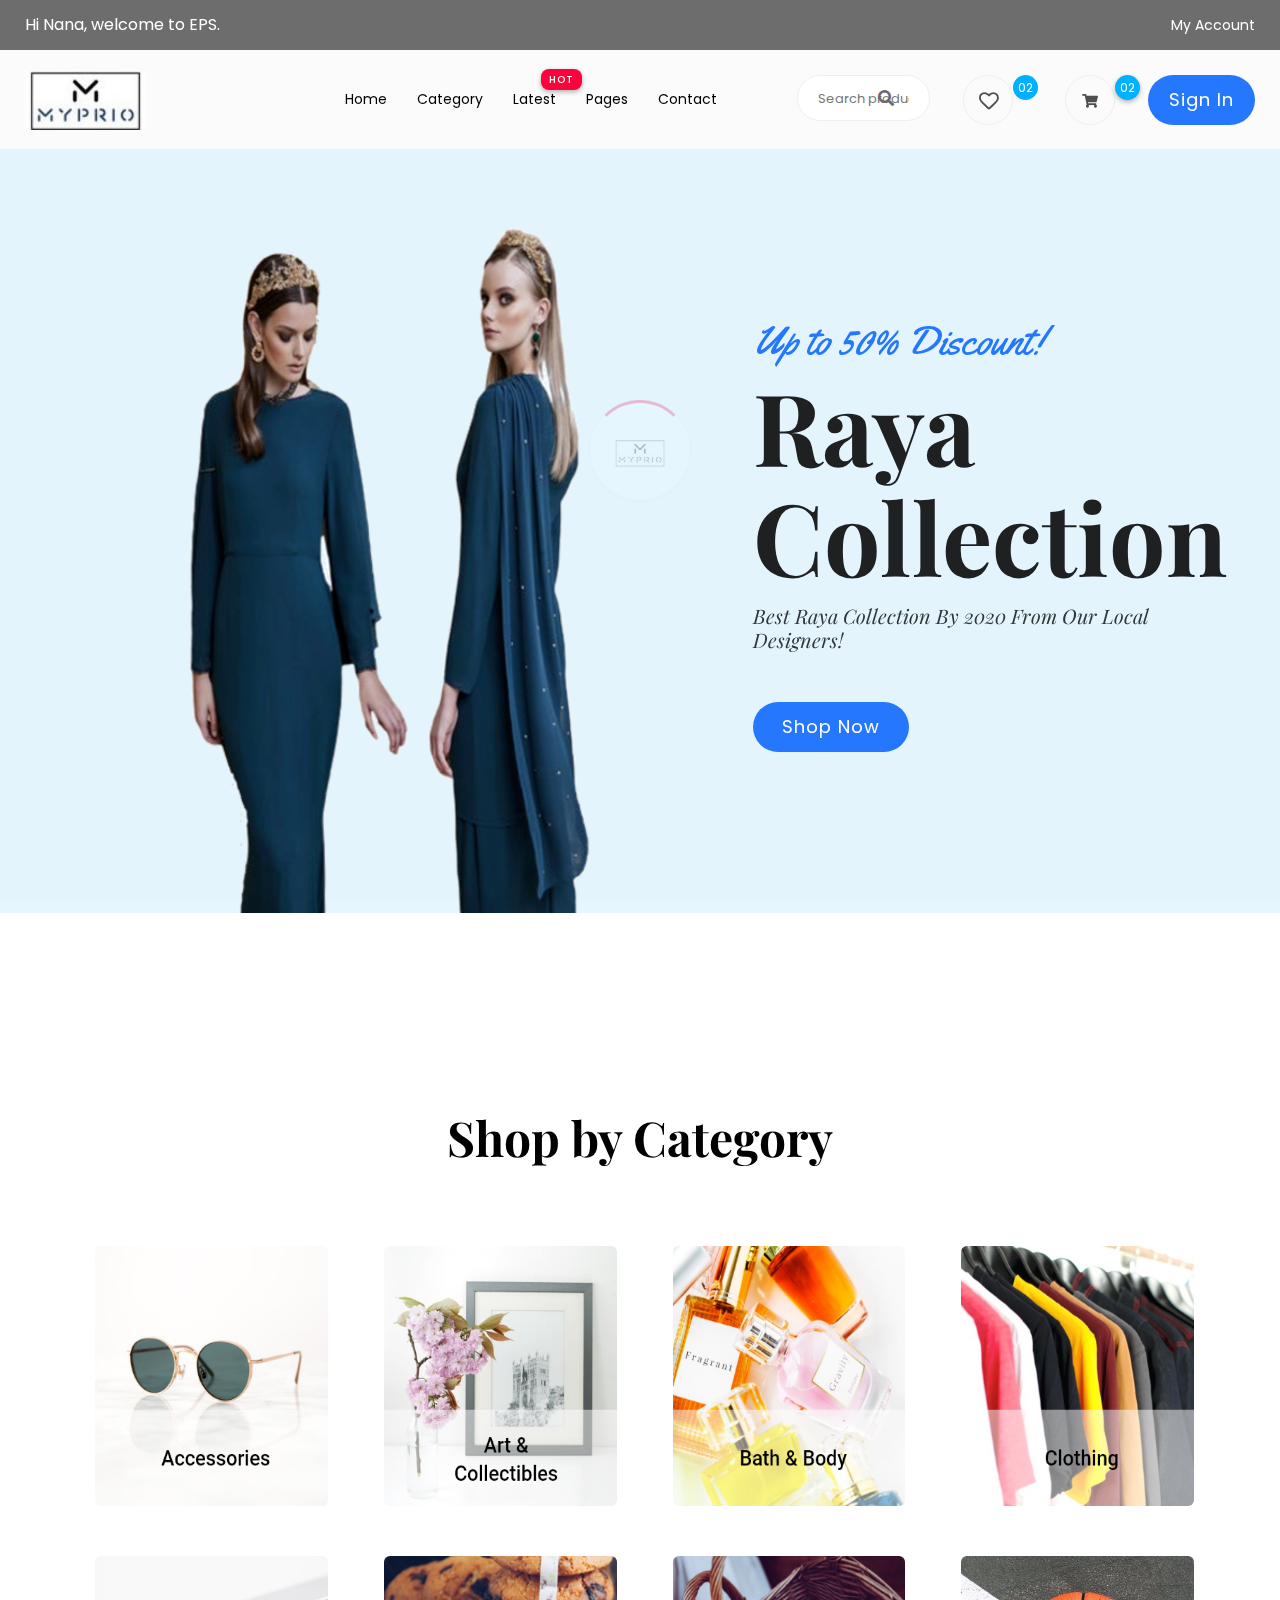
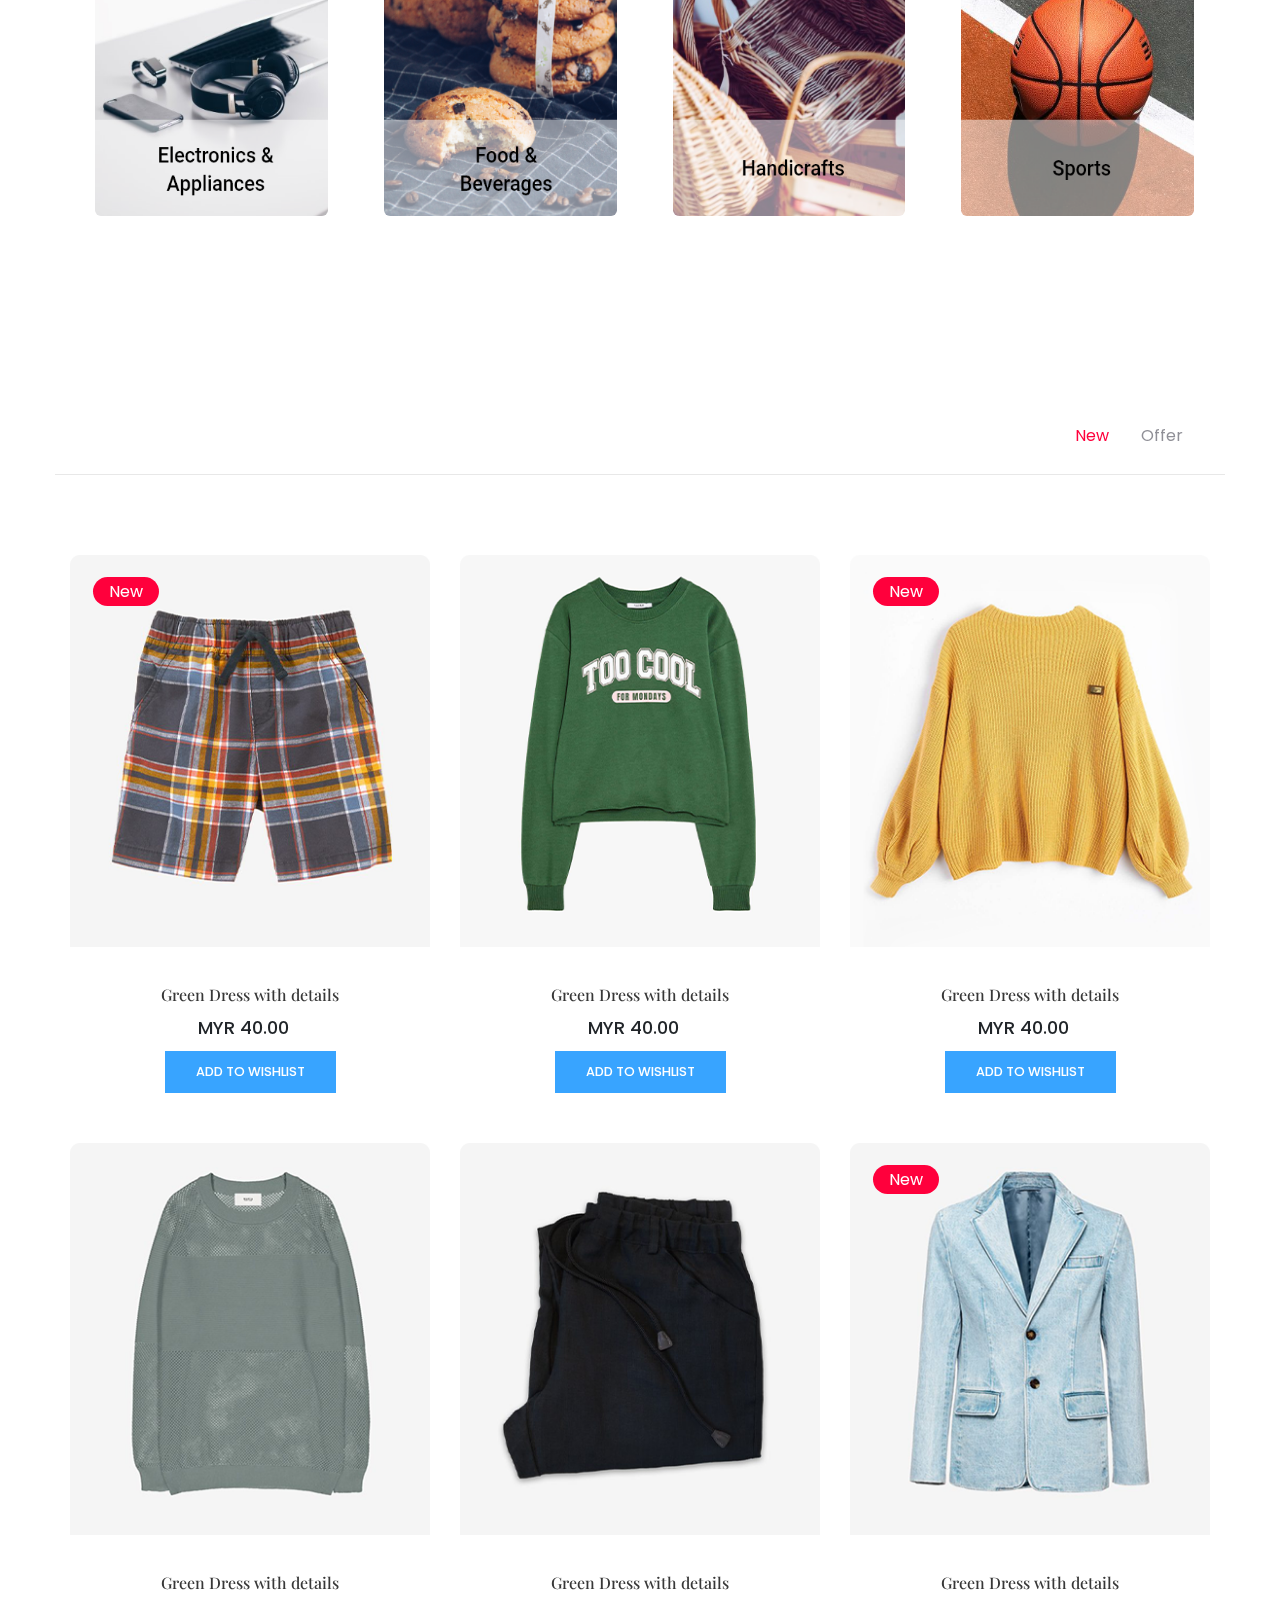
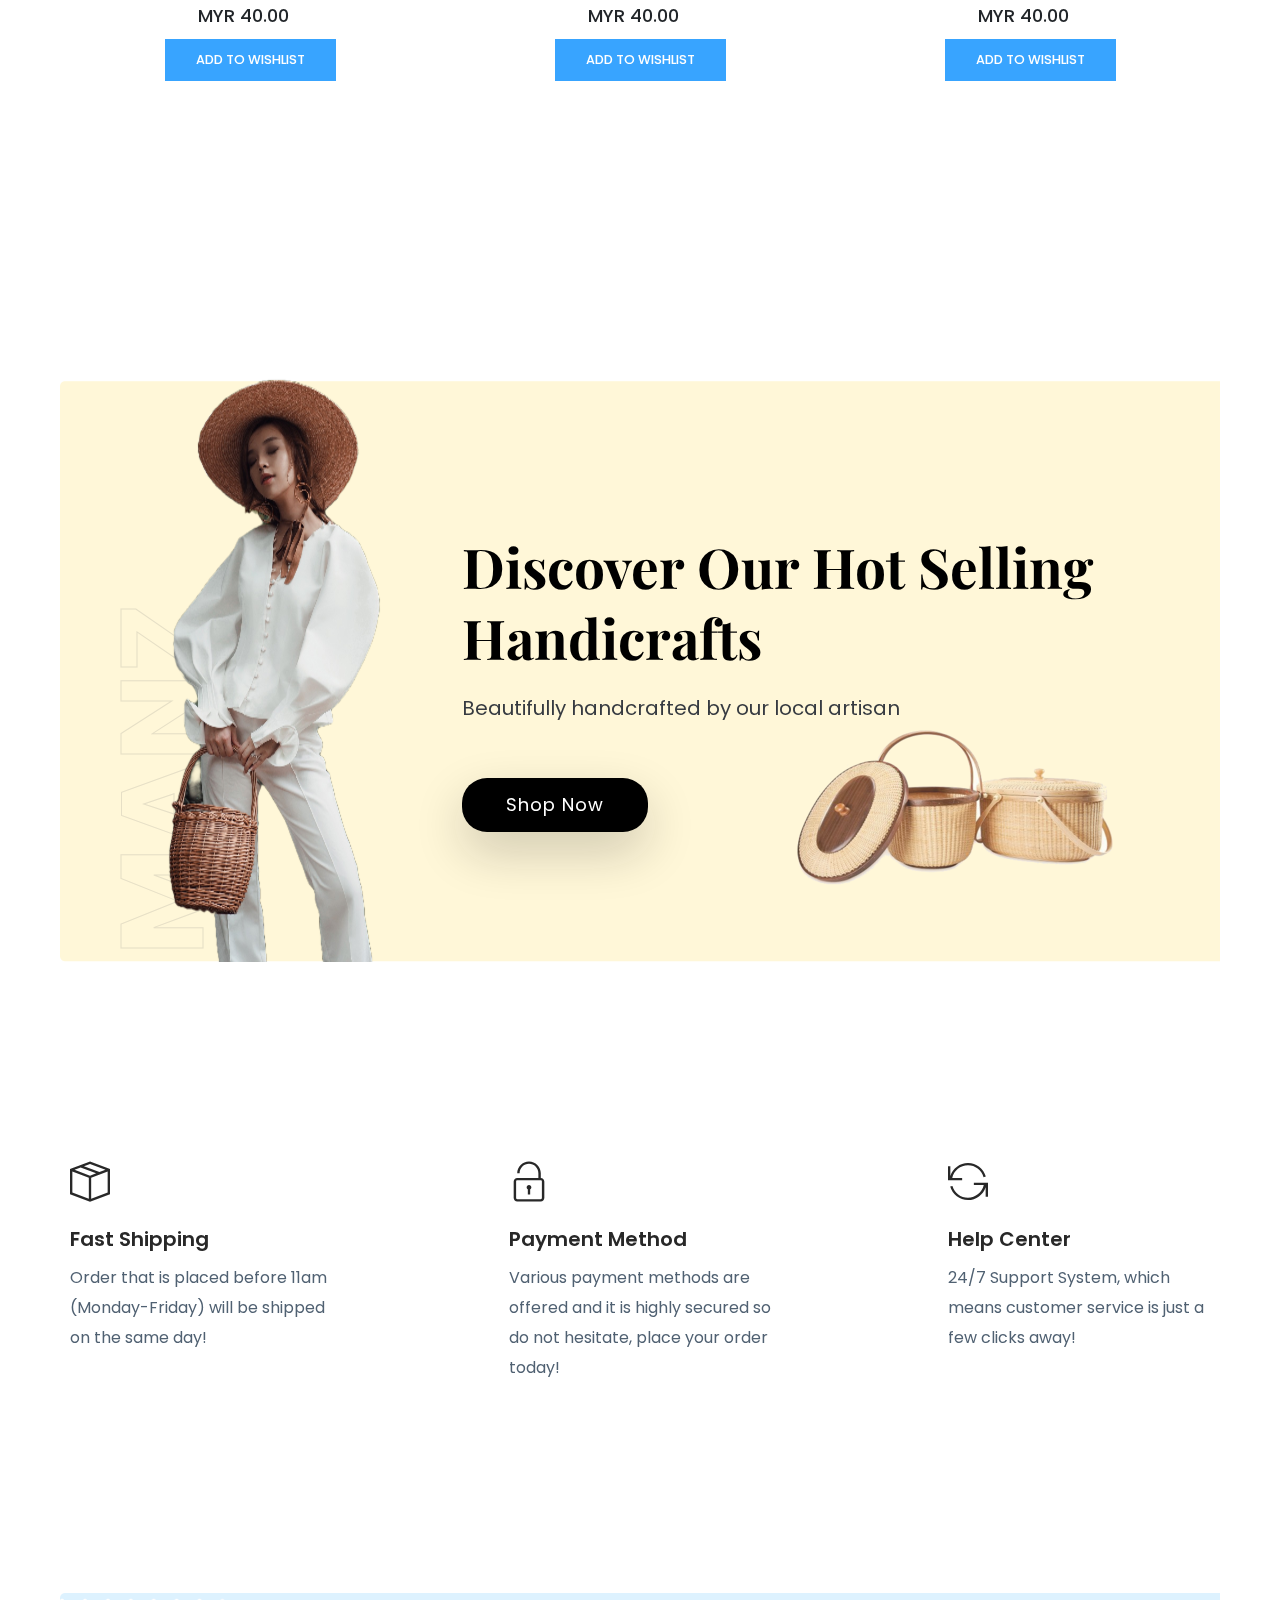
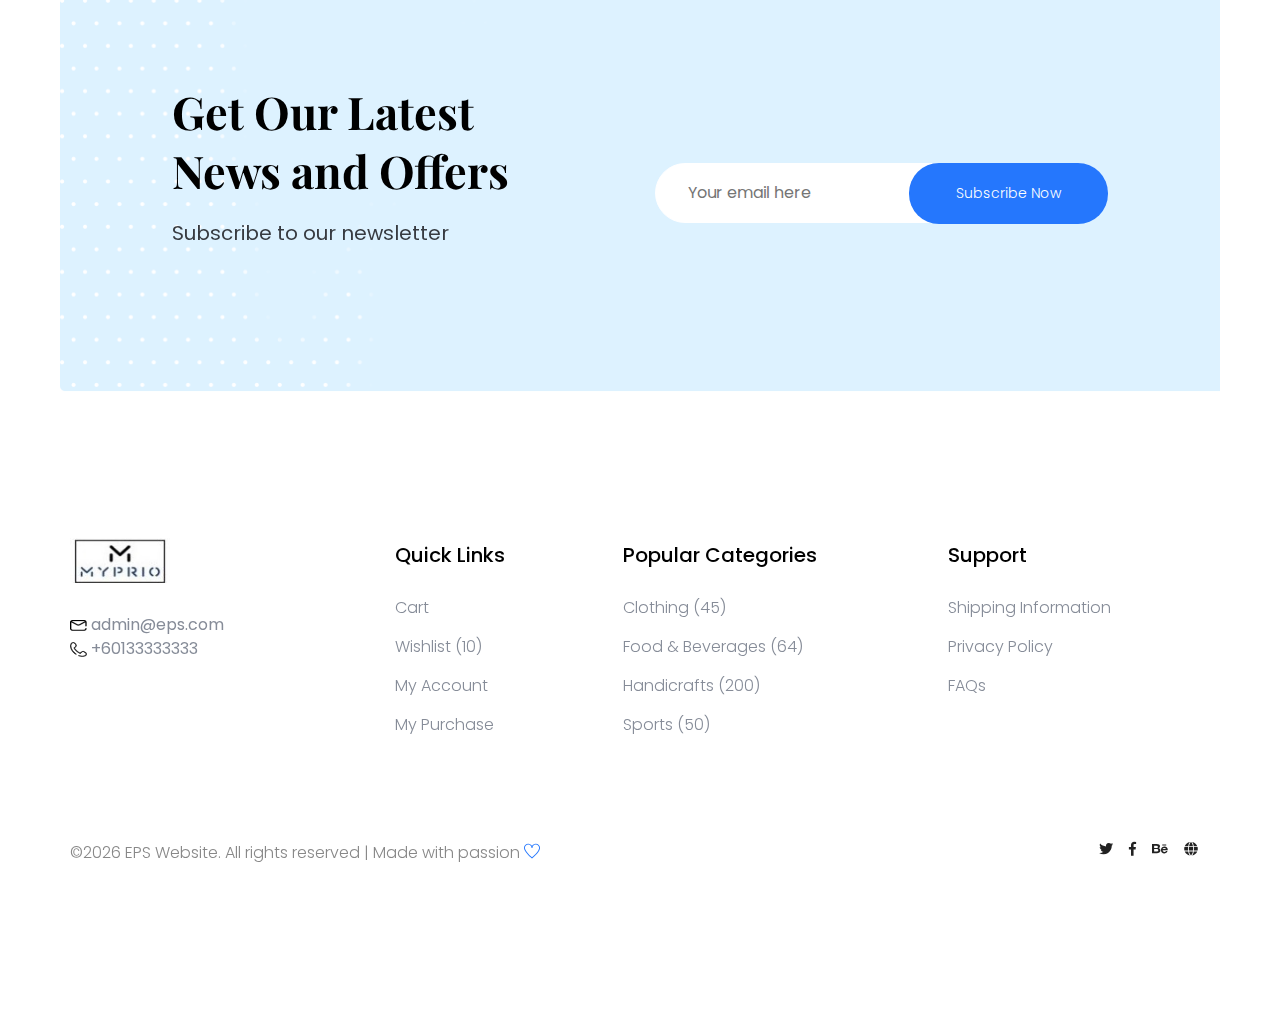
<file: index.html>
<!doctype html>
<html class="no-js" lang="zxx">
    <head>
        <meta charset="utf-8">
        <meta http-equiv="x-ua-compatible" content="ie=edge">
        <title>EPS </title>
        <meta name="description" content="">
        <meta name="viewport" content="width=device-width, initial-scale=1">
        <link rel="manifest" href="site.webmanifest">
		<link rel="shortcut icon" type="image/x-icon" href="assets/img/favicon.ico">

		<!-- CSS here -->
            <link rel="stylesheet" href="assets/css/bootstrap.min.css">
            <link rel="stylesheet" href="assets/css/owl.carousel.min.css">
            <link rel="stylesheet" href="assets/css/flaticon.css">
            <link rel="stylesheet" href="assets/css/slicknav.css">
            <link rel="stylesheet" href="assets/css/animate.min.css">
            <link rel="stylesheet" href="assets/css/magnific-popup.css">
            <link rel="stylesheet" href="assets/css/fontawesome-all.min.css">
            <link rel="stylesheet" href="assets/css/themify-icons.css">
            <link rel="stylesheet" href="assets/css/slick.css">
            <link rel="stylesheet" href="assets/css/nice-select.css">
            <link rel="stylesheet" href="assets/css/style.css">
   </head>

   <body>
       
    <!-- Preloader Start -->
    <div id="preloader-active">
        <div class="preloader d-flex align-items-center justify-content-center">
            <div class="preloader-inner position-relative">
                <div class="preloader-circle"></div>
                <div class="preloader-img pere-text">
                    <img src="assets/img/logo/latest.jpg" alt="">
                </div>
            </div>
        </div>
    </div>
    <!-- Preloader Start -->

    <header>
        <!-- Header Start -->
       <div class="header-area">
            <div class="main-header ">
                <div class="header-top top-bg d-none d-lg-block">
                   <div class="container-fluid">
                       <div class="col-xl-12">
                            <div class="row d-flex justify-content-between align-items-center">
                                <!-- <div class="header-info-left d-flex"> -->
                                    <!-- <div class="flag">
                                        <img src="assets/img/icon/myr.png" alt="">
                                    </div> -->
                                    <!-- <div class="select-this">
                                        <form action="#">
                                            <div class="select-itms"> -->
                                                <!-- <select name="select" id="select1">
                                                    <option value="">MYR</option> -->
                                                    <!-- <option value="">SPN</option>
                                                    <option value="">CDA</option>
                                                    <option value="">USD</option> -->
                                                <!-- </select> -->
                                                <!-- <p>Welcome to EPS, Nana.</p> -->
                                            <!-- </div>
                                        </form>
                                    </div> -->
                                    <ul class="contact-now">     
                                        <li style="color: white;">Hi Nana, welcome to EPS.</li>
                                    </ul>
                                <!-- </div> -->
                                <div class="header-info-right">
                                   <ul>                                          
                                       <li><a href="#">My Account</a>
                                            <!-- <ul class="submenu">
                                                <li><a href="#">My Profile</a></li>
                                                <li><a href="#">My Purchase</a></li>
                                                <li><a href="#">Logout</a></li>
                                            </ul> -->
                                       </li>
                                       <!-- <li><a href="wishlist.html">Wishlist</a></li>
                                       <li><a href="cart.html">Cart</a></li>
                                       <li><a href="checkout.html">Checkout</a></li> -->
                                   </ul>
                                </div>
                            </div>
                       </div>
                   </div>
                </div>
               <div class="header-bottom  header-sticky">
                    <div class="container-fluid">
                        <div class="row align-items-center">
                            <!-- Logo -->
                            <div class="col-xl-1 col-lg-1 col-md-1 col-sm-3">
                                <div class="logo">
                                  <a href="index.html"><img src="assets/img/logo/latest.jpg" alt="" style="height: 60px;"></a>
                                </div>
                            </div>
                            <div class="col-xl-6 col-lg-8 col-md-7 col-sm-5">
                                <!-- Main-menu -->
                                <div class="main-menu f-right d-none d-lg-block">
                                    <nav>                                                
                                        <ul id="navigation">                                                                                                                                     
                                            <li><a href="index.html">Home</a></li>
                                            <li><a href="#">Category</a>
                                                <ul class="submenu">
                                                    <li><a href="Catagori.html">Accessories</a></li>
                                                    <li><a href="Catagori.html">Art & Collectibles</a></li>
                                                    <li><a href="Catagori.html">Bath & Body</a></li>
                                                    <li><a href="Catagori.html">Clothing</a></li>
                                                    <li><a href="Catagori.html">electronics & Appliances</a></li>
                                                    <li><a href="Catagori.html">Food & Beverages</a></li>
                                                    <li><a href="Catagori.html">Handicrafts</a></li>
                                                    <li><a href="Catagori.html">Sports</a></li>
                                                </ul></li>
                                            <li class="hot"><a href="#">Latest</a>
                                                <ul class="submenu">
                                                    <li><a href="search_result.html">Search Result</a></li>
                                                    <li><a href="product_details.html">Product Details</a></li>
                                                </ul>
                                            </li>
                                            <!-- <li><a href="blog.html">Blog</a>
                                                <ul class="submenu">
                                                    <li><a href="blog.html">Blog</a></li>
                                                    <li><a href="single-blog.html">Blog Details</a></li>
                                                </ul>
                                            </li> -->
                                            <li><a href="#">Pages</a>
                                                <ul class="submenu">
                                                    <li><a href="login.html">Login</a></li>
                                                    <li><a href="elements.html">Element</a></li>
                                                    <li><a href="about.html">About</a></li>
                                                    <li><a href="confirmation.html">Confirmation</a></li>
                                                    <li><a href="cart.html">Shopping Cart</a></li>
                                                    <li><a href="checkout.html">Product Checkout</a></li>
                                                </ul>
                                            </li>
                                            <li><a href="contact.html">Contact</a></li>
                                        </ul>
                                    </nav>
                                </div>
                            </div> 
                            <div class="col-xl-5 col-lg-3 col-md-3 col-sm-3 fix-card">
                                <ul class="header-right f-right d-none d-lg-block d-flex justify-content-between">
                                    <li class="d-none d-xl-block">
                                        <div class="form-box f-right ">
                                            <input type="text" name="Search" placeholder="Search products">
                                            <div class="search-icon">
                                                <a href="search_result.html"><i class="fas fa-search special-tag"></i></a>
                                            </div>
                                        </div>
                                     </li>
                                    <li class=" d-none d-xl-block">
                                        <div class="favorit-items">
                                            <a href="wishlist.html"><i class="far fa-heart"></i></a>
                                        </div>
                                    </li>
                                    <li>
                                        <div class="shopping-card">
                                            <a href="cart.html"><i class="fas fa-shopping-cart"></i></a>
                                        </div>
                                    </li>
                                   <li class="d-none d-lg-block"><a href="login.html" class="btn header-btn">Sign in</a></li>
                                </ul>
                            </div>
                            <!-- Mobile Menu -->
                            <div class="col-12">
                                <div class="mobile_menu d-block d-lg-none"></div>
                            </div>
                        </div>
                    </div>
               </div>
            </div>
       </div>
        <!-- Header End -->
    </header>

    <main>

        <!-- slider Area Start -->
        <div class="slider-area ">
            <!-- Mobile Menu -->
            <div class="slider-active">
                <div class="single-slider slider-height" data-background="assets/img/hero/h1new.png">
                    <div class="container">
                        <div class="row d-flex align-items-center justify-content-between">
                            <div class="col-xl-6 col-lg-6 col-md-6 col-sm-6 d-none d-md-block">
                                <div class="hero__img" data-animation="bounceIn" data-delay=".4s">
                                    <img src="assets/img/hero/rayalatest.png" alt="">
                                </div>
                            </div>
                            <div class="col-xl-5 col-lg-5 col-md-5 col-sm-8">
                                <div class="hero__caption">
                                    <span data-animation="fadeInRight" data-delay=".4s">Up to 50% Discount!</span>
                                    <h1 data-animation="fadeInRight" data-delay=".6s">Raya <br> Collection</h1>
                                    <p data-animation="fadeInRight" data-delay=".8s">Best Raya Collection By 2020 From Our Local Designers!</p>
                                    <!-- Hero-btn -->
                                    <div class="hero__btn" data-animation="fadeInRight" data-delay="1s">
                                        <a href="Catagori.html" class="btn hero-btn">Shop Now</a>
                                    </div>
                                </div>
                            </div>
                        </div>
                    </div>
                </div>
                <!-- <div class="single-slider slider-height" data-background="assets/img/hero/h1_hero.jpg">
                    <div class="container">
                        <div class="row d-flex align-items-center justify-content-between">
                            <div class="col-xl-6 col-lg-6 col-md-6 col-sm-6 d-none d-md-block">
                                <div class="hero__img" data-animation="bounceIn" data-delay=".4s">
                                    <img src="assets/img/hero/hero_man.png" alt="">
                                </div>
                            </div>
                            <div class="col-xl-5 col-lg-5 col-md-5 col-sm-8">
                                <div class="hero__caption">
                                    <span data-animation="fadeInRight" data-delay=".4s">60% Discount</span>
                                    <h1 data-animation="fadeInRight" data-delay=".6s">Winter <br> Collection</h1>
                                    <p data-animation="fadeInRight" data-delay=".8s">Best Cloth Collection By 2020!</p> -->
                                    <!-- Hero-btn -->
                                    <!-- <div class="hero__btn" data-animation="fadeInRight" data-delay="1s">
                                        <a href="industries.html" class="btn hero-btn">Shop Now</a>
                                    </div>
                                </div>
                            </div>
                        </div>
                    </div>
                </div> -->
            </div>
        </div>
        <!-- slider Area End-->

        <!-- Category Area Start-->
        <section class="category-area section-padding30">
            <div class="container-fluid">
                <!-- Section Tittle -->
                <div class="row">
                    <div class="col-lg-12">
                        <div class="section-tittle text-center mb-85">
                            <h2>Shop by Category</h2>
                        </div>
                    </div>
                </div>
                <div class="row" style="margin-left: 20px;">
                    <div class="col-xl-3 col-lg-6">
                        <div class="single-category mb-30">
                            <div class="category-img">
                                <a href="Catagori.html">
                                <img src="assets/img/categori/accessories.png" alt="">
                                </a>
                                <!-- <div class="category-caption">
                                    <h2>Owmen`s</h2>
                                    <span class="best"><a href="#">Best New Deals</a></span>
                                    <span class="collection">New Collection</span>
                                </div> -->
                            </div>
                        </div>
                    </div>
                    <div class="col-xl-3 col-lg-6">
                        <div class="single-category mb-30">
                            <div class="category-img">
                                <a href="Catagori.html">
                                <img src="assets/img/categori/art.png" alt="">
                                </a>
                                <!-- <div class="category-caption">
                                    <h2>Owmen`s</h2>
                                    <span class="best"><a href="#">Best New Deals</a></span>
                                    <span class="collection">New Collection</span>
                                </div> -->
                            </div>
                        </div>
                    </div>
                    <div class="col-xl-3 col-lg-6">
                        <div class="single-category mb-30">
                            <div class="category-img">
                                <a href="Catagori.html">
                                <img src="assets/img/categori/bathnbody.png" alt="">
                                </a>
                                <!-- <div class="category-caption">
                                    <h2>Owmen`s</h2>
                                    <span class="best"><a href="#">Best New Deals</a></span>
                                    <span class="collection">New Collection</span>
                                </div> -->
                            </div>
                        </div>
                    </div>
                    <div class="col-xl-3 col-lg-6">
                        <div class="single-category mb-30">
                            <div class="category-img">
                                <a href="Catagori.html">
                                <img src="assets/img/categori/clothing.png" alt="">
                                </a>
                                <!-- <div class="category-caption">
                                    <h2>Owmen`s</h2>
                                    <span class="best"><a href="#">Best New Deals</a></span>
                                    <span class="collection">New Collection</span>
                                </div> -->
                            </div>
                        </div>
                    </div>
                </div>
            </div>
        </section>
   
        <!-- 2nd row of category-->
        <section class="category-area section-padding30" style="margin-top: -350px;">
            <div class="container-fluid">
                <!-- Section Tittle -->
                <!-- <div class="row">
                    <div class="col-lg-12">
                        <div class="section-tittle text-center mb-85">
                            <h2>Shop by Category</h2>
                        </div>
                    </div>
                </div> -->
                <div class="row" style="margin-left: 20px;">
                    <div class="col-xl-3 col-lg-6">
                        <div class="single-category mb-30">
                            <div class="category-img">
                                <a href="Catagori.html">
                                <img src="assets/img/categori/electronics.png" alt="">
                                </a>
                                <!-- <div class="category-caption">
                                    <h2>Owmen`s</h2>
                                    <span class="best"><a href="#">Best New Deals</a></span>
                                    <span class="collection">New Collection</span>
                                </div> -->
                            </div>
                        </div>
                    </div>
                    <div class="col-xl-3 col-lg-6">
                        <div class="single-category mb-30">
                            <div class="category-img">
                                <a href="Catagori.html">
                                <img src="assets/img/categori/fnb.png" alt="">
                                </a>
                                <!-- <div class="category-caption">
                                    <h2>Owmen`s</h2>
                                    <span class="best"><a href="#">Best New Deals</a></span>
                                    <span class="collection">New Collection</span>
                                </div> -->
                            </div>
                        </div>
                    </div>
                    <div class="col-xl-3 col-lg-6">
                        <div class="single-category mb-30">
                            <div class="category-img">
                                <a href="Catagori.html">
                                <img src="assets/img/categori/handicrafts.png" alt="">
                                </a>
                                <!-- <div class="category-caption">
                                    <h2>Owmen`s</h2>
                                    <span class="best"><a href="#">Best New Deals</a></span>
                                    <span class="collection">New Collection</span>
                                </div> -->
                            </div>
                        </div>
                    </div>
                    <div class="col-xl-3 col-lg-6">
                        <div class="single-category mb-30">
                            <div class="category-img">
                                <a href="Catagori.html">
                                <img src="assets/img/categori/sports.png" alt="">
                                </a>
                                <!-- <div class="category-caption">
                                    <h2>Owmen`s</h2>
                                    <span class="best"><a href="#">Best New Deals</a></span>
                                    <span class="collection">New Collection</span>
                                </div> -->
                            </div>
                        </div>
                    </div>
                </div>
            </div>
        </section>

        <!-- 3rd row of category-->
        <!-- <section class="category-area section-padding30" style="margin-top: -350px;">
            <div class="container-fluid"> -->
                <!-- Section Tittle -->
                <!-- <div class="row">
                    <div class="col-lg-12">
                        <div class="section-tittle text-center mb-85">
                            <h2>Shop by Category</h2>
                        </div>
                    </div>
                </div> -->
                <!-- <div class="row" style="margin-left: 25px;">
                    <div class="col-xl-3 col-lg-6">
                        <div class="single-category mb-30">
                            <div class="category-img">
                                <img src="assets/img/categori/accessories.png" alt=""> -->
                                <!-- <div class="category-caption">
                                    <h2>Owmen`s</h2>
                                    <span class="best"><a href="#">Best New Deals</a></span>
                                    <span class="collection">New Collection</span>
                                </div> -->
                            <!-- </div>
                        </div>
                    </div>
                    <div class="col-xl-3 col-lg-6">
                        <div class="single-category mb-30">
                            <div class="category-img">
                                <img src="assets/img/categori/bathnbody.png" alt=""> -->
                                <!-- <div class="category-caption">
                                    <h2>Owmen`s</h2>
                                    <span class="best"><a href="#">Best New Deals</a></span>
                                    <span class="collection">New Collection</span>
                                </div> -->
                            <!-- </div>
                        </div>
                    </div>
                    <div class="col-xl-3 col-lg-6">
                        <div class="single-category mb-30">
                            <div class="category-img">
                                <img src="assets/img/categori/clothing.png" alt=""> -->
                                <!-- <div class="category-caption">
                                    <h2>Owmen`s</h2>
                                    <span class="best"><a href="#">Best New Deals</a></span>
                                    <span class="collection">New Collection</span>
                                </div> -->
                            <!-- </div>
                        </div>
                    </div>
                    <div class="col-xl-3 col-lg-6">
                        <div class="single-category mb-30">
                            <div class="category-img">
                                <img src="assets/img/categori/electronics.png" alt=""> -->
                                <!-- <div class="category-caption">
                                    <h2>Owmen`s</h2>
                                    <span class="best"><a href="#">Best New Deals</a></span>
                                    <span class="collection">New Collection</span>
                                </div> -->
                            <!-- </div>
                        </div>
                    </div>
                </div>
            </div>
        </section> -->
        <!-- Category Area End-->

        <!-- Latest Products Start -->
        <section class="latest-product-area padding-bottom">
            <div class="container">
                <div class="row product-btn d-flex justify-content-end align-items-end">
                    <!-- Section Tittle -->
                    <!-- <div class="col-xl-4 col-lg-5 col-md-5">
                        <div class="section-tittle mb-30">
                            <h2>Latest Products</h2>  
                        </div>
                    </div> -->
                    <div class="col-xl-8 col-lg-7 col-md-7">
                        <div class="properties__button f-right">
                            <!--Nav Button  -->
                            <nav>                                                                                                
                                <div class="nav nav-tabs" id="nav-tab" role="tablist">
                                    <a class="nav-item nav-link active" id="nav-home-tab" data-toggle="tab" href="#nav-home" role="tab" aria-controls="nav-home" aria-selected="true">New</a>
                                    <a class="nav-item nav-link" id="nav-profile-tab" data-toggle="tab" href="#nav-profile" role="tab" aria-controls="nav-profile" aria-selected="false">Offer</a>
                                    <!-- <a class="nav-item nav-link" id="nav-contact-tab" href="product_list.html" aria-selected="false">View All Products</a> -->
                                    <!-- <a class="nav-item nav-link" id="nav-last-tab" data-toggle="tab" href="#nav-last" role="tab" aria-controls="nav-contact" aria-selected="false">Offer</a> -->
                                </div>
                            </nav>
                            <!--End Nav Button  -->
                        </div>
                    </div>
                </div>
                <!-- Nav Card -->
                <div class="tab-content" id="nav-tabContent">
                    <!-- card one -->
                    <div class="tab-pane fade show active" id="nav-home" role="tabpanel" aria-labelledby="nav-home-tab">
                        <div class="row">
                            <div class="col-xl-4 col-lg-4 col-md-6">
                                <div class="single-product mb-60">
                                    <div class="product-img">
                                        <a href="product_details.html">
                                        <img src="assets/img/categori/product1.png" alt="">
                                        </a>
                                        <div class="new-product">
                                            <span>New</span>
                                        </div>
                                    </div>
                                    <div class="product-caption">
                                        <!-- <div class="product-ratting">
                                            <i class="far fa-star"></i>
                                            <i class="far fa-star"></i>
                                            <i class="far fa-star"></i>
                                            <i class="far fa-star low-star"></i>
                                            <i class="far fa-star low-star"></i>
                                        </div> -->
                                        <h4><a href="#">Green Dress with details</a></h4>
                                        <div class="price">
                                            <ul>
                                                <li>MYR 40.00</li>
                                                <!-- <li class="discount">$60.00</li> -->
                                                <div class="button-group-area">
                                                    <a href="#" class="genric-btn info">ADD TO WISHLIST</a>
                                                </div>
                                            </ul>
                                        </div>
                                    </div>
                                </div>
                            </div>
                            <div class="col-xl-4 col-lg-4 col-md-6">
                                <div class="single-product mb-60">
                                    <div class="product-img">
                                        <a href="product_details.html">
                                        <img src="assets/img/categori/product2.png" alt="">
                                        </a>
                                    </div>
                                    <div class="product-caption">
                                        <!-- <div class="product-ratting">
                                            <i class="far fa-star"></i>
                                            <i class="far fa-star"></i>
                                            <i class="far fa-star"></i>
                                            <i class="far fa-star low-star"></i>
                                            <i class="far fa-star low-star"></i>
                                        </div> -->
                                        <h4><a href="#">Green Dress with details</a></h4>
                                        <div class="price">
                                            <ul>
                                                <li>MYR 40.00</li>
                                                <!-- <li class="discount">$60.00</li> -->
                                                <div class="button-group-area">
                                                    <a href="#" class="genric-btn info">ADD TO WISHLIST</a>
                                                </div>
                                            </ul>
                                        </div>
                                    </div>
                                </div>
                            </div> 
                            <div class="col-xl-4 col-lg-4 col-md-6">
                                <div class="single-product mb-60">
                                    <div class="product-img">
                                        <a href="product_details.html">
                                        <img src="assets/img/categori/product3.png" alt="">
                                        </a>
                                        <div class="new-product">
                                            <span>New</span>
                                        </div>
                                    </div>
                                    <div class="product-caption">
                                        <!-- <div class="product-ratting">
                                            <i class="far fa-star"></i>
                                            <i class="far fa-star"></i>
                                            <i class="far fa-star"></i>
                                            <i class="far fa-star low-star"></i>
                                            <i class="far fa-star low-star"></i>
                                        </div> -->
                                        <h4><a href="#">Green Dress with details</a></h4>
                                        <div class="price">
                                            <ul>
                                                <li>MYR 40.00</li>
                                                <!-- <li class="discount">$60.00</li> -->
                                                <div class="button-group-area">
                                                    <a href="#" class="genric-btn info">ADD TO WISHLIST</a>
                                                </div>
                                            </ul>
                                        </div>
                                    </div>
                                </div>
                            </div>
                            <div class="col-xl-4 col-lg-4 col-md-6">
                                <div class="single-product mb-60">
                                    <div class="product-img">
                                        <a href="product_details.html">
                                        <img src="assets/img/categori/product4.png" alt="">
                                        </a>
                                    </div>
                                    <div class="product-caption">
                                        <!-- <div class="product-ratting">
                                            <i class="far fa-star"></i>
                                            <i class="far fa-star"></i>
                                            <i class="far fa-star"></i>
                                            <i class="far fa-star low-star"></i>
                                            <i class="far fa-star low-star"></i>
                                        </div> -->
                                        <h4><a href="#">Green Dress with details</a></h4>
                                        <div class="price">
                                            <ul>
                                                <li>MYR 40.00</li>
                                                <!-- <li class="discount">$60.00</li> -->
                                                <div class="button-group-area">
                                                    <a href="#" class="genric-btn info">ADD TO WISHLIST</a>
                                                </div>
                                            </ul>
                                        </div>
                                    </div>
                                </div>
                            </div>
                            <div class="col-xl-4 col-lg-4 col-md-6">
                                <div class="single-product mb-60">
                                    <div class="product-img">
                                        <a href="product_details.html">
                                        <img src="assets/img/categori/product5.png" alt="">
                                        </a>
                                    </div>
                                    <div class="product-caption">
                                        <!-- <div class="product-ratting">
                                            <i class="far fa-star"></i>
                                            <i class="far fa-star"></i>
                                            <i class="far fa-star"></i>
                                            <i class="far fa-star low-star"></i>
                                            <i class="far fa-star low-star"></i>
                                        </div> -->
                                        <h4><a href="#">Green Dress with details</a></h4>
                                        <div class="price">
                                            <ul>
                                                <li>MYR 40.00</li>
                                                <!-- <li class="discount">$60.00</li> -->
                                                <div class="button-group-area">
                                                    <a href="#" class="genric-btn info">ADD TO WISHLIST</a>
                                                </div>
                                            </ul>
                                        </div>
                                    </div>
                                </div>
                            </div>
                            <div class="col-xl-4 col-lg-4 col-md-6">
                                <div class="single-product mb-60">
                                    <div class="product-img">
                                        <a href="product_details.html">
                                        <img src="assets/img/categori/product6.png" alt="">
                                        </a>
                                        <div class="new-product">
                                            <span>New</span>
                                        </div>
                                    </div>
                                    <div class="product-caption">
                                        <!-- <div class="product-ratting">
                                            <i class="far fa-star"></i>
                                            <i class="far fa-star"></i>
                                            <i class="far fa-star"></i>
                                            <i class="far fa-star low-star"></i>
                                            <i class="far fa-star low-star"></i>
                                        </div> -->
                                        <h4><a href="#">Green Dress with details</a></h4>
                                        <div class="price">
                                            <ul>
                                                <li>MYR 40.00</li>
                                                <!-- <li class="discount">$60.00</li> -->
                                                <div class="button-group-area">
                                                    <a href="#" class="genric-btn info">ADD TO WISHLIST</a>
                                                </div>
                                            </ul>
                                        </div>
                                    </div>
                                </div>
                            </div>
                        </div>
                    </div>
                    <!-- Card two -->
                    <div class="tab-pane fade" id="nav-profile" role="tabpanel" aria-labelledby="nav-profile-tab">
                        <div class="row">
                            <div class="col-xl-4 col-lg-4 col-md-6">
                                <div class="single-product mb-60">
                                    <div class="product-img">
                                        <a href="product_details.html">
                                        <img src="assets/img/categori/product4.png" alt="">
                                        </a>
                                    </div>
                                    <div class="product-caption">
                                        <!-- <div class="product-ratting">
                                            <i class="far fa-star"></i>
                                            <i class="far fa-star"></i>
                                            <i class="far fa-star"></i>
                                            <i class="far fa-star low-star"></i>
                                            <i class="far fa-star low-star"></i>
                                        </div> -->
                                        <h4><a href="#">Green Dress with details</a></h4>
                                        <div class="price">
                                            <ul>
                                                <li>MYR 40.00</li>
                                                <!-- <li class="discount">$60.00</li> -->
                                                <div class="button-group-area">
                                                    <a href="#" class="genric-btn info">ADD TO WISHLIST</a>
                                                </div>
                                            </ul>
                                        </div>
                                    </div>
                                </div>
                            </div>
                            <div class="col-xl-4 col-lg-4 col-md-6">
                                <div class="single-product mb-60">
                                    <div class="product-img">
                                        <a href="product_details.html">
                                        <img src="assets/img/categori/product5.png" alt="">
                                        </a>
                                    </div>
                                    <div class="product-caption">
                                        <!-- <div class="product-ratting">
                                            <i class="far fa-star"></i>
                                            <i class="far fa-star"></i>
                                            <i class="far fa-star"></i>
                                            <i class="far fa-star low-star"></i>
                                            <i class="far fa-star low-star"></i>
                                        </div> -->
                                        <h4><a href="#">Green Dress with details</a></h4>
                                        <div class="price">
                                            <ul>
                                                <li>MYR 40.00</li>
                                                <!-- <li class="discount">$60.00</li> -->
                                                <div class="button-group-area">
                                                    <a href="#" class="genric-btn info">ADD TO WISHLIST</a>
                                                </div>
                                            </ul>
                                        </div>
                                    </div>
                                </div>
                            </div>
                            <div class="col-xl-4 col-lg-4 col-md-6">
                                <div class="single-product mb-60">
                                    <div class="product-img">
                                        <a href="product_details.html">
                                        <img src="assets/img/categori/product6.png" alt="">
                                        </a>
                                        <div class="new-product">
                                            <span>New</span>
                                        </div>
                                    </div>
                                    <div class="product-caption">
                                        <!-- <div class="product-ratting">
                                            <i class="far fa-star"></i>
                                            <i class="far fa-star"></i>
                                            <i class="far fa-star"></i>
                                            <i class="far fa-star low-star"></i>
                                            <i class="far fa-star low-star"></i>
                                        </div> -->
                                        <h4><a href="#">Green Dress with details</a></h4>
                                        <div class="price">
                                            <ul>
                                                <li>MYR 40.00</li>
                                                <!-- <li class="discount">$60.00</li> -->
                                                <div class="button-group-area">
                                                    <a href="#" class="genric-btn info">ADD TO WISHLIST</a>
                                                </div>
                                            </ul>
                                        </div>
                                    </div>
                                </div>
                            </div>
                            <div class="col-xl-4 col-lg-4 col-md-6">
                                <div class="single-product mb-60">
                                    <div class="product-img">
                                        <a href="product_details.html">
                                        <img src="assets/img/categori/product2.png" alt="">
                                        </a>
                                    </div>
                                    <div class="product-caption">
                                        <!-- <div class="product-ratting">
                                            <i class="far fa-star"></i>
                                            <i class="far fa-star"></i>
                                            <i class="far fa-star"></i>
                                            <i class="far fa-star low-star"></i>
                                            <i class="far fa-star low-star"></i>
                                        </div> -->
                                        <h4><a href="#">Green Dress with details</a></h4>
                                        <div class="price">
                                            <ul>
                                                <li>MYR 40.00</li>
                                                <!-- <li class="discount">$60.00</li> -->
                                                <div class="button-group-area">
                                                    <a href="#" class="genric-btn info">ADD TO WISHLIST</a>
                                                </div>
                                            </ul>
                                        </div>
                                    </div>
                                </div>
                            </div> 
                            <div class="col-xl-4 col-lg-4 col-md-6">
                                <div class="single-product mb-60">
                                    <div class="product-img">
                                        <a href="product_details.html">
                                        <img src="assets/img/categori/product3.png" alt="">
                                        </a>
                                        <div class="new-product">
                                            <span>New</span>
                                        </div>
                                    </div>
                                    <div class="product-caption">
                                        <!-- <div class="product-ratting">
                                            <i class="far fa-star"></i>
                                            <i class="far fa-star"></i>
                                            <i class="far fa-star"></i>
                                            <i class="far fa-star low-star"></i>
                                            <i class="far fa-star low-star"></i>
                                        </div> -->
                                        <h4><a href="#">Green Dress with details</a></h4>
                                        <div class="price">
                                            <ul>
                                                <li>MYR 40.00</li>
                                                <!-- <li class="discount">$60.00</li> -->
                                                <div class="button-group-area">
                                                    <a href="#" class="genric-btn info">ADD TO WISHLIST</a>
                                                </div>
                                            </ul>
                                        </div>
                                    </div>
                                </div>
                            </div>
                            <div class="col-xl-4 col-lg-4 col-md-6">
                                <div class="single-product mb-60">
                                    <div class="product-img">
                                        <a href="product_details.html">
                                        <img src="assets/img/categori/product1.png" alt="">
                                        </a>
                                        <div class="new-product">
                                            <span>New</span>
                                        </div>
                                    </div>
                                    <div class="product-caption">
                                        <!-- <div class="product-ratting">
                                            <i class="far fa-star"></i>
                                            <i class="far fa-star"></i>
                                            <i class="far fa-star"></i>
                                            <i class="far fa-star low-star"></i>
                                            <i class="far fa-star low-star"></i>
                                        </div> -->
                                        <h4><a href="#">Green Dress with details</a></h4>
                                        <div class="price">
                                            <ul>
                                                 <li>MYR 40.00</li>
                                                <!-- <li class="discount">$60.00</li> -->
                                                <div class="button-group-area">
                                                    <a href="#" class="genric-btn info">ADD TO WISHLIST</a>
                                                </div>
                                            </ul>
                                        </div>
                                    </div>
                                </div>
                            </div>
                        </div>
                    </div>
                    <!-- Card three -->
                    <div class="tab-pane fade" id="nav-contact" role="tabpanel" aria-labelledby="nav-contact-tab">
                        <div class="row">
                            <div class="col-xl-4 col-lg-4 col-md-6">
                                <div class="single-product mb-60">
                                    <div class="product-img">
                                        <a href="product_details.html">
                                        <img src="assets/img/categori/product2.png" alt="">
                                        </a>
                                    </div>
                                    <div class="product-caption">
                                        <!-- <div class="product-ratting">
                                            <i class="far fa-star"></i>
                                            <i class="far fa-star"></i>
                                            <i class="far fa-star"></i>
                                            <i class="far fa-star low-star"></i>
                                            <i class="far fa-star low-star"></i>
                                        </div> -->
                                        <h4><a href="#">Green Dress with details</a></h4>
                                        <div class="price">
                                            <ul>
                                                <li>$40.00</li>
                                                <li class="discount">$60.00</li>
                                                <div class="button-group-area">
                                                    <a href="#" class="genric-btn info">ADD TO WISHLIST</a>
                                                </div>
                                            </ul>
                                        </div>
                                    </div>
                                </div>
                            </div> 
                            <div class="col-xl-4 col-lg-4 col-md-6">
                                <div class="single-product mb-60">
                                    <div class="product-img">
                                        <a href="product_details.html">
                                        <img src="assets/img/categori/product3.png" alt="">
                                        </a>
                                        <div class="new-product">
                                            <span>New</span>
                                        </div>
                                    </div>
                                    <div class="product-caption">
                                        <!-- <div class="product-ratting">
                                            <i class="far fa-star"></i>
                                            <i class="far fa-star"></i>
                                            <i class="far fa-star"></i>
                                            <i class="far fa-star low-star"></i>
                                            <i class="far fa-star low-star"></i>
                                        </div> -->
                                        <h4><a href="#">Green Dress with details</a></h4>
                                        <div class="price">
                                            <ul>
                                                <li>$40.00</li>
                                                <li class="discount">$60.00</li>
                                                <div class="button-group-area">
                                                    <a href="#" class="genric-btn info">ADD TO WISHLIST</a>
                                                </div>
                                            </ul>
                                        </div>
                                    </div>
                                </div>
                            </div>
                            <div class="col-xl-4 col-lg-4 col-md-6">
                                <div class="single-product mb-60">
                                    <div class="product-img">
                                        <a href="product_details.html">
                                        <img src="assets/img/categori/product1.png" alt="">
                                        </a>
                                        <div class="new-product">
                                            <span>New</span>
                                        </div>
                                    </div>
                                    <div class="product-caption">
                                        <!-- <div class="product-ratting">
                                            <i class="far fa-star"></i>
                                            <i class="far fa-star"></i>
                                            <i class="far fa-star"></i>
                                            <i class="far fa-star low-star"></i>
                                            <i class="far fa-star low-star"></i>
                                        </div> -->
                                        <h4><a href="#">Green Dress with details</a></h4>
                                        <div class="price">
                                            <ul>
                                                <li>$40.00</li>
                                                <li class="discount">$60.00</li>
                                                <div class="button-group-area">
                                                    <a href="#" class="genric-btn info">ADD TO WISHLIST</a>
                                                </div>
                                            </ul>
                                        </div>
                                    </div>
                                </div>
                            </div>
                            <div class="col-xl-4 col-lg-4 col-md-6">
                                <div class="single-product mb-60">
                                    <div class="product-img">
                                        <a href="product_details.html">
                                        <img src="assets/img/categori/product4.png" alt="">
                                        </a>
                                    </div>
                                    <div class="product-caption">
                                        <!-- <div class="product-ratting">
                                            <i class="far fa-star"></i>
                                            <i class="far fa-star"></i>
                                            <i class="far fa-star"></i>
                                            <i class="far fa-star low-star"></i>
                                            <i class="far fa-star low-star"></i>
                                        </div> -->
                                        <h4><a href="#">Green Dress with details</a></h4>
                                        <div class="price">
                                            <ul>
                                                <li>$40.00</li>
                                                <li class="discount">$60.00</li>
                                                <div class="button-group-area">
                                                    <a href="#" class="genric-btn info">ADD TO WISHLIST</a>
                                                </div>
                                            </ul>
                                        </div>
                                    </div>
                                </div>
                            </div>
                            <div class="col-xl-4 col-lg-4 col-md-6">
                                <div class="single-product mb-60">
                                    <div class="product-img">
                                        <a href="product_details.html">
                                        <img src="assets/img/categori/product6.png" alt="">
                                        </a>
                                        <div class="new-product">
                                            <span>New</span>
                                        </div>
                                    </div>
                                    <div class="product-caption">
                                        <!-- <div class="product-ratting">
                                            <i class="far fa-star"></i>
                                            <i class="far fa-star"></i>
                                            <i class="far fa-star"></i>
                                            <i class="far fa-star low-star"></i>
                                            <i class="far fa-star low-star"></i>
                                        </div> -->
                                        <h4><a href="#">Green Dress with details</a></h4>
                                        <div class="price">
                                            <ul>
                                                <li>$40.00</li>
                                                <li class="discount">$60.00</li>
                                                <div class="button-group-area">
                                                    <a href="#" class="genric-btn info">ADD TO WISHLIST</a>
                                                </div>
                                            </ul>
                                        </div>
                                    </div>
                                </div>
                            </div>
                            <div class="col-xl-4 col-lg-4 col-md-6">
                                <div class="single-product mb-60">
                                    <div class="product-img">
                                        <a href="product_details.html">
                                        <img src="assets/img/categori/product5.png" alt="">
                                        </a>
                                    </div>
                                    <div class="product-caption">
                                        <!-- <div class="product-ratting">
                                            <i class="far fa-star"></i>
                                            <i class="far fa-star"></i>
                                            <i class="far fa-star"></i>
                                            <i class="far fa-star low-star"></i>
                                            <i class="far fa-star low-star"></i>
                                        </div> -->
                                        <h4><a href="#">Green Dress with details</a></h4>
                                        <div class="price">
                                            <ul>
                                                <li>$40.00</li>
                                                <li class="discount">$60.00</li>
                                                <div class="button-group-area">
                                                    <a href="#" class="genric-btn info">ADD TO WISHLIST</a>
                                                </div>
                                            </ul>
                                        </div>
                                    </div>
                                </div>
                            </div>
                        </div>
                    </div>
                    <!-- card foure -->
                    <div class="tab-pane fade" id="nav-last" role="tabpanel" aria-labelledby="nav-last-tab">
                        <div class="row">
                            <div class="col-xl-4 col-lg-4 col-md-6">
                                <div class="single-product mb-60">
                                    <div class="product-img">
                                        <a href="product_details.html">
                                        <img src="assets/img/categori/product1.png" alt="">
                                        </a>
                                        <div class="new-product">
                                            <span>New</span>
                                        </div>
                                    </div>
                                    <div class="product-caption">
                                        <!-- <div class="product-ratting">
                                            <i class="far fa-star"></i>
                                            <i class="far fa-star"></i>
                                            <i class="far fa-star"></i>
                                            <i class="far fa-star low-star"></i>
                                            <i class="far fa-star low-star"></i>
                                        </div> -->
                                        <h4><a href="#">Green Dress with details</a></h4>
                                        <div class="price">
                                            <ul>
                                                <li>$40.00</li>
                                                <li class="discount">$60.00</li>
                                                <div class="button-group-area">
                                                    <a href="#" class="genric-btn info">ADD TO WISHLIST</a>
                                                </div>
                                            </ul>
                                        </div>
                                    </div>
                                </div>
                            </div>
                            <div class="col-xl-4 col-lg-4 col-md-6">
                                <div class="single-product mb-60">
                                    <div class="product-img">
                                        <a href="product_details.html">
                                        <img src="assets/img/categori/product2.png" alt="">
                                        </a>
                                    </div>
                                    <div class="product-caption">
                                        <!-- <div class="product-ratting">
                                            <i class="far fa-star"></i>
                                            <i class="far fa-star"></i>
                                            <i class="far fa-star"></i>
                                            <i class="far fa-star low-star"></i>
                                            <i class="far fa-star low-star"></i>
                                        </div> -->
                                        <h4><a href="#">Green Dress with details</a></h4>
                                        <div class="price">
                                            <ul>
                                                <li>$40.00</li>
                                                <li class="discount">$60.00</li>
                                                <div class="button-group-area">
                                                    <a href="#" class="genric-btn info">ADD TO WISHLIST</a>
                                                </div>
                                            </ul>
                                        </div>
                                    </div>
                                </div>
                            </div> 
                            <div class="col-xl-4 col-lg-4 col-md-6">
                                <div class="single-product mb-60">
                                    <div class="product-img">
                                        <a href="product_details.html">
                                        <img src="assets/img/categori/product3.png" alt="">
                                        </a>
                                        <div class="new-product">
                                            <span>New</span>
                                        </div>
                                    </div>
                                    <div class="product-caption">
                                        <!-- <div class="product-ratting">
                                            <i class="far fa-star"></i>
                                            <i class="far fa-star"></i>
                                            <i class="far fa-star"></i>
                                            <i class="far fa-star low-star"></i>
                                            <i class="far fa-star low-star"></i>
                                        </div> -->
                                        <h4><a href="#">Green Dress with details</a></h4>
                                        <div class="price">
                                            <ul>
                                                <li>$40.00</li>
                                                <li class="discount">$60.00</li>
                                                <div class="button-group-area">
                                                    <a href="#" class="genric-btn info">ADD TO WISHLIST</a>
                                                </div>
                                            </ul>
                                        </div>
                                    </div>
                                </div>
                            </div>
                            <div class="col-xl-4 col-lg-4 col-md-6">
                                <div class="single-product mb-60">
                                    <div class="product-img">
                                        <a href="product_details.html">
                                        <img src="assets/img/categori/product4.png" alt="">
                                        </a>
                                    </div>
                                    <div class="product-caption">
                                        <!-- <div class="product-ratting">
                                            <i class="far fa-star"></i>
                                            <i class="far fa-star"></i>
                                            <i class="far fa-star"></i>
                                            <i class="far fa-star low-star"></i>
                                            <i class="far fa-star low-star"></i>
                                        </div> -->
                                        <h4><a href="#">Green Dress with details</a></h4>
                                        <div class="price">
                                            <ul>
                                                <li>$40.00</li>
                                                <li class="discount">$60.00</li>
                                                <div class="button-group-area">
                                                    <a href="#" class="genric-btn info">ADD TO WISHLIST</a>
                                                </div>
                                            </ul>
                                        </div>
                                    </div>
                                </div>
                            </div>
                            <div class="col-xl-4 col-lg-4 col-md-6">
                                <div class="single-product mb-60">
                                    <div class="product-img">
                                        <a href="product_details.html">
                                        <img src="assets/img/categori/product5.png" alt="">
                                        </a>
                                    </div>
                                    <div class="product-caption">
                                        <!-- <div class="product-ratting">
                                            <i class="far fa-star"></i>
                                            <i class="far fa-star"></i>
                                            <i class="far fa-star"></i>
                                            <i class="far fa-star low-star"></i>
                                            <i class="far fa-star low-star"></i>
                                        </div> -->
                                        <h4><a href="#">Green Dress with details</a></h4>
                                        <div class="price">
                                            <ul>
                                                <li>$40.00</li>
                                                <li class="discount">$60.00</li>
                                                <div class="button-group-area">
                                                    <a href="#" class="genric-btn info">ADD TO WISHLIST</a>
                                                </div>
                                            </ul>
                                        </div>
                                    </div>
                                </div>
                            </div>
                            <div class="col-xl-4 col-lg-4 col-md-6">
                                <div class="single-product mb-60">
                                    <div class="product-img">
                                        <a href="product_details.html">
                                        <img src="assets/img/categori/product6.png" alt="">
                                        </a>
                                        <div class="new-product">
                                            <span>New</span>
                                        </div>
                                    </div>
                                    <div class="product-caption">
                                        <!-- <div class="product-ratting">
                                            <i class="far fa-star"></i>
                                            <i class="far fa-star"></i>
                                            <i class="far fa-star"></i>
                                            <i class="far fa-star low-star"></i>
                                            <i class="far fa-star low-star"></i>
                                        </div> -->
                                        <h4><a href="#">Green Dress with details</a></h4>
                                        <div class="price">
                                            <ul>
                                                <li>$40.00</li>
                                                <li class="discount">$60.00</li>
                                                <div class="button-group-area">
                                                    <a href="#" class="genric-btn info">ADD TO WISHLIST</a>
                                                </div>
                                            </ul>
                                        </div>
                                    </div>
                                </div>
                            </div>
                        </div>
                    </div>
                </div>
                <!-- End Nav Card -->
            </div>
        </section>
        <!-- Latest Products End -->
        <!-- Best Product Start -->
        <div class="best-product-area lf-padding" >
           <div class="product-wrapper bg-height" style="background-image: url('assets/img/categori/card.png')">
                <div class="container position-relative">
                    <div class="row justify-content-between align-items-end">
                        <div class="product-man position-absolute  d-none d-lg-block">
                            <img src="assets/img/categori/rattan.png" alt="">
                        </div>
                        <div class="col-xl-2 col-lg-2 col-md-2 d-none d-lg-block">
                            <div class="vertical-text">
                                <span>Manz</span>
                            </div>
                        </div>
                        <div class="col-xl-8 col-lg-8">
                            <div class="best-product-caption">
                                <h2>Discover Our Hot Selling<br> Handicrafts</h2>
                                <p>Beautifully handcrafted by our local artisan</p>
                                <a href="Catagori.html" class="black-btn">Shop Now</a>
                            </div>
                        </div>
                    </div>
                </div>
           </div>
           <!-- Shape -->
           <div class="shape bounce-animate d-none d-md-block">
               <img src="assets/img/categori/handmade.png" alt="" style="margin-bottom: -60px;">
           </div>
        </div>
        <!-- Best Product End-->
        <!-- Best Collection Start -->
        <!-- <div class="best-collection-area section-padding2">
            <div class="container">
                <div class="row d-flex justify-content-between align-items-end"> -->
                    <!-- Left content -->
                    <!-- <div class="col-xl-4 col-lg-4 col-md-6">
                        <div class="best-left-cap">
                            <h2>Best Collection of This Month</h2>
                            <p>Designers who are interesten crea.</p>
                            <a href="#" class="btn shop1-btn">Shop Now</a>
                        </div>
                        <div class="best-left-img mb-30 d-none d-sm-block">
                            <img src="assets/img/collection/collection1.png" alt="">
                        </div>
                    </div> -->
                    <!-- Mid Img -->
                     <!-- <div class="col-xl-2 col-lg-2 d-none d-lg-block">
                        <div class="best-mid-img mb-30 ">
                            <img src="assets/img/collection/collection2.png" alt="">
                        </div>
                    </div> -->
                    <!-- Riht Caption -->
                    <!-- <div class="col-xl-4 col-lg-6 col-md-6">
                        <div class="best-right-cap ">
                           <div class="best-single mb-30">
                               <div class="single-cap">
                                   <h4>Menz Winter<br> Jacket</h4>
                               </div>
                               <div class="single-img">
                                  <img src="assets/img/collection/collection3.png" alt="">
                               </div>
                           </div>
                        </div>
                        <div class="best-right-cap">
                           <div class="best-single mb-30">
                               <div class="single-cap active">
                                   <h4>Menz Winter<br>Jacket</h4>
                               </div>
                               <div class="single-img">
                                  <img src="assets/img/collection/collection4.png" alt="">
                               </div>
                           </div>
                        </div>
                        <div class="best-right-cap">
                           <div class="best-single mb-30">
                               <div class="single-cap">
                                   <h4>Menz Winter<br> Jacket</h4>
                               </div>
                               <div class="single-img">
                                  <img src="assets/img/collection/collection5.png" alt="">
                               </div>
                           </div>
                        </div>
                    </div> 
                </div>
            </div>
        </div> -->
        <!-- Best Collection End -->
        
        <!-- Shop Method Start-->
        <div class="shop-method-area section-padding30">
            <div class="container">
                <div class="row d-flex justify-content-between">
                    <div class="col-xl-3 col-lg-3 col-md-6">
                        <div class="single-method mb-40">
                            <i class="ti-package"></i>
                            <h6>Fast Shipping</h6>
                            <p>Order that is placed before 11am (Monday-Friday) will be shipped on the same day!</p>
                        </div>
                    </div>
                    <div class="col-xl-3 col-lg-3 col-md-6">
                        <div class="single-method mb-40">
                            <i class="ti-unlock"></i>
                            <h6>Payment Method</h6>
                            <p>Various payment methods are offered and it is highly secured so do not hesitate, place your order today! </p>
                        </div>
                    </div> 
                    <div class="col-xl-3 col-lg-3 col-md-6">
                        <div class="single-method mb-40">
                            <i class="ti-reload"></i>
                            <h6>Help Center</h6>
                            <p>24/7 Support System, which means customer service is just a few clicks away!</p>
                        </div>
                    </div>
                </div>
            </div>
        </div>
        <!-- Shop Method End-->

        <!-- Latest Offers Start -->
        <div class="latest-wrapper lf-padding">
            <div class="latest-area latest-height d-flex align-items-center" data-background="assets/img/collection/latest-offer.png">
                <div class="container">
                    <div class="row d-flex align-items-center">
                        <div class="col-xl-5 col-lg-5 col-md-6 offset-xl-1 offset-lg-1">
                            <div class="latest-caption">
                                <h2>Get Our Latest <br> News and Offers</h2>
                                <p>Subscribe to our newsletter</p>
                            </div>
                        </div>
                         <div class="col-xl-5 col-lg-5 col-md-6 ">
                            <div class="latest-subscribe">
                                <form action="#">
                                    <input type="email" placeholder="Your email here">
                                    <button>Subscribe Now</button>
                                </form>
                            </div>
                        </div>
                    </div>
                </div>
                <!-- man Shape -->
                <div class="man-shape">
                    <img src="assets/img/collection/latest-man.png" alt="">
                </div>
            </div>
        </div>
        <!-- Latest Offers End -->

        <!-- Gallery Start-->
        <!-- <div class="gallery-wrapper lf-padding">
            <div class="gallery-area">
                <div class="container-fluid">
                    <div class="row">
                        <div class="gallery-items">
                            <img src="assets/img/gallery/gallery1.jpg" alt="">
                        </div> 
                        <div class="gallery-items">
                            <img src="assets/img/gallery/gallery2.jpg" alt="">
                        </div>
                        <div class="gallery-items">
                            <img src="assets/img/gallery/gallery3.jpg" alt="">
                        </div>
                        <div class="gallery-items">
                            <img src="assets/img/gallery/gallery4.jpg" alt="">
                        </div>
                        <div class="gallery-items">
                            <img src="assets/img/gallery/gallery5.jpg" alt="">
                        </div>
                    </div>
                </div>
            </div>
        </div> -->
        <!-- Gallery End-->

    </main>
   <footer>

       <!-- Footer Start-->
       <div class="footer-area footer-padding">
           <div class="container">
               <div class="row d-flex justify-content-between">
                   <div class="col-xl-3 col-lg-3 col-md-5 col-sm-6">
                      <div class="single-footer-caption mb-50">
                        <div class="single-footer-caption mb-30">
                             <!-- logo -->
                            <div class="footer-logo">
                                <a href="index.html"><img src="assets/img/logo/latest.jpg" style="width: 100px; height: 45px;" alt=""></a>
                            </div>
                            <div class="footer-tittle">
                                <div class="footer-pera">
                                    <img src="assets/img/icon_email.png" alt="email" style="width: 17px; height: 11px"> admin@eps.com <br>
                                    <img src="assets/img/icon_phone.png" alt="email" style="width: 17px;">   +60133333333
                               </div>
                            </div>
                        </div>
                      </div>
                   </div>
                   <div class="col-xl-2 col-lg-3 col-md-3 col-sm-5">
                       <div class="single-footer-caption mb-50">
                           <div class="footer-tittle">
                               <h4>Quick Links</h4>
                               <ul>
                                   <li><a href="#">Cart</a></li>
                                   <li><a href="#">Wishlist (10)</a></li>
                                   <li><a href="#">My Account</a></li>
                                   <li><a href="#">My Purchase</a></li>
                               </ul>
                           </div>
                       </div>
                   </div>
                   <div class="col-xl-3 col-lg-3 col-md-4 col-sm-7">
                       <div class="single-footer-caption mb-50">
                           <div class="footer-tittle">
                               <h4>Popular Categories</h4>
                               <ul>
                                   <li><a href="#">Clothing (45)</a></li>
                                   <li><a href="#">Food & Beverages (64)</a></li>
                                   <li><a href="#">Handicrafts (200)</a></li>
                                   <li><a href="#">Sports (50)</a></li>
                               </ul>
                           </div>
                       </div>
                   </div>
                   <div class="col-xl-3 col-lg-3 col-md-5 col-sm-7">
                       <div class="single-footer-caption mb-50">
                           <div class="footer-tittle">
                               <h4>Support</h4>
                               <ul>
                                   <li><a href="#">Shipping Information</a></li>
                                   <li><a href="#">Privacy Policy</a></li>
                                   <li><a href="#">FAQs</a></li>
                              </ul>
                           </div>
                       </div>
                   </div>
               </div>
               <!-- Footer bottom -->
               <div class="row">
                <div class="col-xl-7 col-lg-7 col-md-7">
                    <div class="footer-copy-right">
                        <p><!-- Link back to Colorlib can't be removed. Template is licensed under CC BY 3.0. -->
  &copy;<script>document.write(new Date().getFullYear());</script> EPS Website. All rights reserved | Made with passion <i class="ti-heart" aria-hidden="true"></i>
  <!-- Link back to Colorlib can't be removed. Template is licensed under CC BY 3.0. --></p>                   </div>
                </div>
                 <div class="col-xl-5 col-lg-5 col-md-5">
                    <div class="footer-copy-right f-right">
                        <!-- social -->
                        <div class="footer-social">
                            <a href="#"><i class="fab fa-twitter"></i></a>
                            <a href="#"><i class="fab fa-facebook-f"></i></a>
                            <a href="#"><i class="fab fa-behance"></i></a>
                            <a href="#"><i class="fas fa-globe"></i></a>
                        </div>
                    </div>
                </div>
            </div>
           </div>
       </div>
       <!-- Footer End-->

   </footer>
   
	<!-- JS here -->
	
		<!-- All JS Custom Plugins Link Here here -->
        <script src="./assets/js/vendor/modernizr-3.5.0.min.js"></script>
		<!-- Jquery, Popper, Bootstrap -->
		<script src="./assets/js/vendor/jquery-1.12.4.min.js"></script>
        <script src="./assets/js/popper.min.js"></script>
        <script src="./assets/js/bootstrap.min.js"></script>
	    <!-- Jquery Mobile Menu -->
        <script src="./assets/js/jquery.slicknav.min.js"></script>

		<!-- Jquery Slick , Owl-Carousel Plugins -->
        <script src="./assets/js/owl.carousel.min.js"></script>
        <script src="./assets/js/slick.min.js"></script>

		<!-- One Page, Animated-HeadLin -->
        <script src="./assets/js/wow.min.js"></script>
		<script src="./assets/js/animated.headline.js"></script>
        <script src="./assets/js/jquery.magnific-popup.js"></script>

		<!-- Scrollup, nice-select, sticky -->
        <script src="./assets/js/jquery.scrollUp.min.js"></script>
        <script src="./assets/js/jquery.nice-select.min.js"></script>
		<script src="./assets/js/jquery.sticky.js"></script>
        
        <!-- contact js -->
        <script src="./assets/js/contact.js"></script>
        <script src="./assets/js/jquery.form.js"></script>
        <script src="./assets/js/jquery.validate.min.js"></script>
        <script src="./assets/js/mail-script.js"></script>
        <script src="./assets/js/jquery.ajaxchimp.min.js"></script>
        
		<!-- Jquery Plugins, main Jquery -->	
        <script src="./assets/js/plugins.js"></script>
        <script src="./assets/js/main.js"></script>
        
    </body>
</html>
</file>
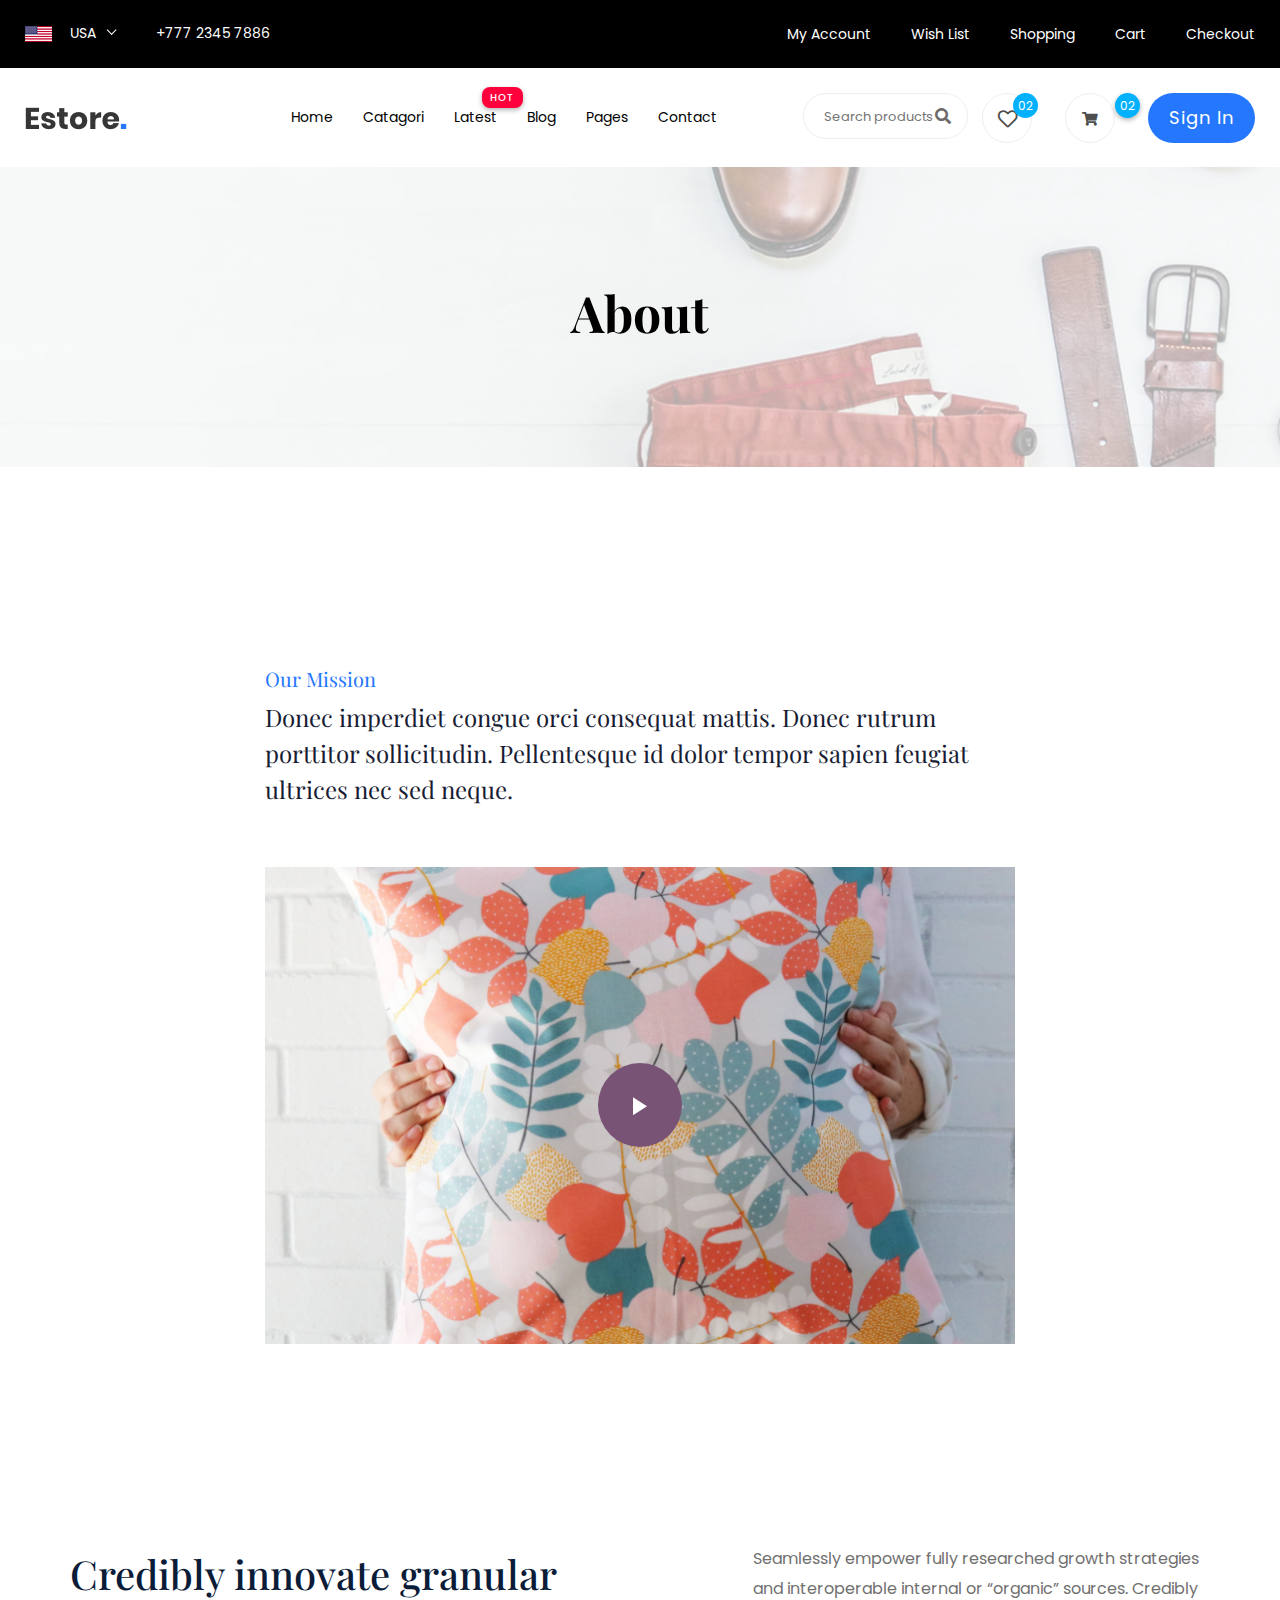
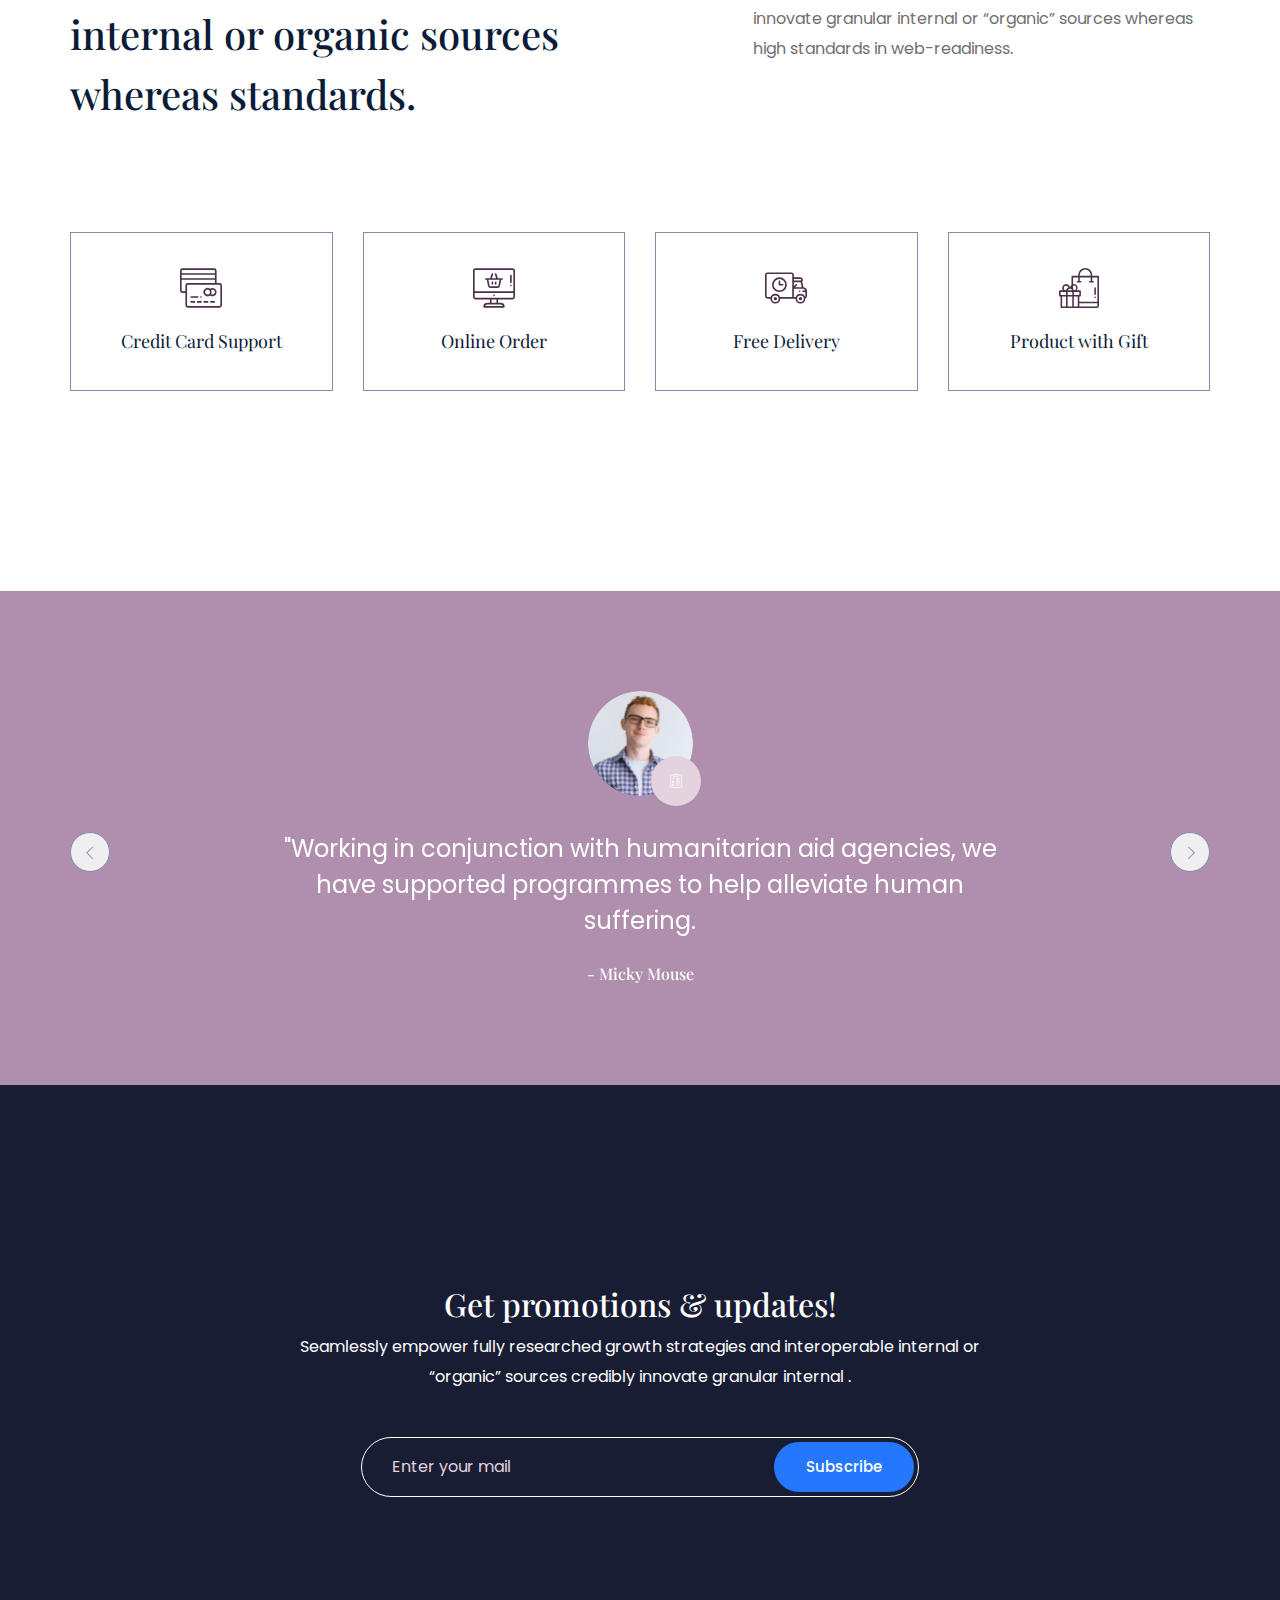
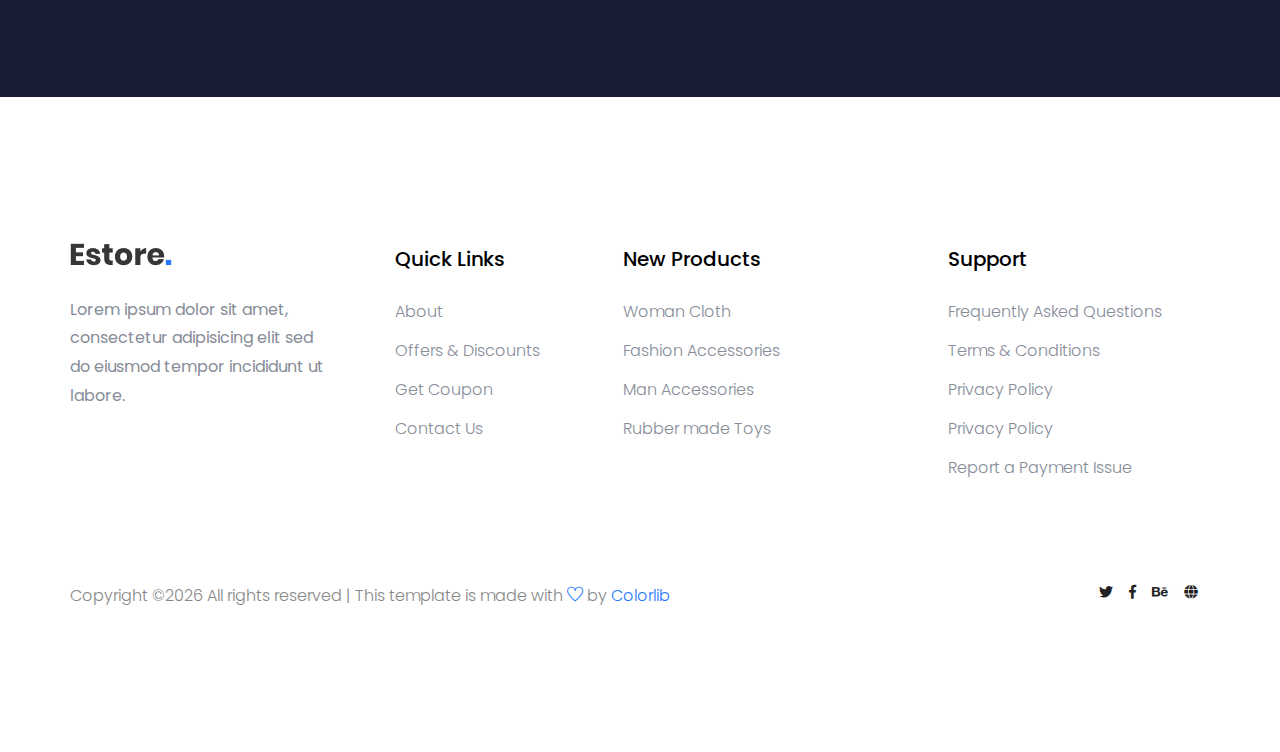
<file: about.html>
<!doctype html>
<html lang="zxx">

<head>
    <meta charset="utf-8">
    <meta http-equiv="x-ua-compatible" content="ie=edge">
    <title>eCommerce HTML-5 Template </title>
    <meta name="description" content="">
    <meta name="viewport" content="width=device-width, initial-scale=1">
    <link rel="manifest" href="site.webmanifest">
    <link rel="shortcut icon" type="image/x-icon" href="assets/img/favicon.ico">

    <!-- CSS here -->
    <link rel="stylesheet" href="assets/css/bootstrap.min.css">
    <link rel="stylesheet" href="assets/css/owl.carousel.min.css">
    <link rel="stylesheet" href="assets/css/flaticon.css">

    <link rel="stylesheet" href="assets/css/slicknav.css">
    <link rel="stylesheet" href="assets/css/animate.min.css">
    <link rel="stylesheet" href="assets/css/magnific-popup.css">
    <link rel="stylesheet" href="assets/css/fontawesome-all.min.css">
    <link rel="stylesheet" href="assets/css/themify-icons.css">
    <link rel="stylesheet" href="assets/css/slick.css">
    <link rel="stylesheet" href="assets/css/nice-select.css">
    <link rel="stylesheet" href="assets/css/style.css">
</head>

<body>
    
    <header>
        <!-- Header Start -->
       <div class="header-area">
            <div class="main-header ">
                <div class="header-top top-bg d-none d-lg-block">
                   <div class="container-fluid">
                       <div class="col-xl-12">
                            <div class="row d-flex justify-content-between align-items-center">
                                <div class="header-info-left d-flex">
                                    <div class="flag">
                                        <img src="assets/img/icon/header_icon.png" alt="">
                                    </div>
                                    <div class="select-this">
                                        <form action="#">
                                            <div class="select-itms">
                                                <select name="select" id="select1">
                                                    <option value="">USA</option>
                                                    <option value="">SPN</option>
                                                    <option value="">CDA</option>
                                                    <option value="">USD</option>
                                                </select>
                                            </div>
                                        </form>
                                    </div>
                                    <ul class="contact-now">     
                                        <li>+777 2345 7886</li>
                                    </ul>
                                </div>
                                <div class="header-info-right">
                                   <ul>                                          
                                       <li><a href="login.html">My Account </a></li>
                                       <li><a href="product_list.html">Wish List  </a></li>
                                       <li><a href="cart.html">Shopping</a></li>
                                       <li><a href="cart.html">Cart</a></li>
                                       <li><a href="checkout.html">Checkout</a></li>
                                   </ul>
                                </div>
                            </div>
                       </div>
                   </div>
                </div>
               <div class="header-bottom  header-sticky">
                    <div class="container-fluid">
                        <div class="row align-items-center">
                            <!-- Logo -->
                            <div class="col-xl-1 col-lg-1 col-md-1 col-sm-3">
                                <div class="logo">
                                  <a href="index.html"><img src="assets/img/logo/logo.png" alt=""></a>
                                </div>
                            </div>
                            <div class="col-xl-6 col-lg-8 col-md-7 col-sm-5">
                                <!-- Main-menu -->
                                <div class="main-menu f-right d-none d-lg-block">
                                    <nav>                                                
                                        <ul id="navigation">                                                                                                                                     
                                            <li><a href="index.html">Home</a></li>
                                            <li><a href="Catagori.html">Catagori</a></li>
                                            <li class="hot"><a href="#">Latest</a>
                                                <ul class="submenu">
                                                    <li><a href="product_list.html"> Product list</a></li>
                                                    <li><a href="single-product.html"> Product Details</a></li>
                                                </ul>
                                            </li>
                                            <li><a href="blog.html">Blog</a>
                                                <ul class="submenu">
                                                    <li><a href="blog.html">Blog</a></li>
                                                    <li><a href="single-blog.html">Blog Details</a></li>
                                                </ul>
                                            </li>
                                            <li><a href="#">Pages</a>
                                                <ul class="submenu">
                                                    <li><a href="login.html">Login</a></li>
                                                    <li><a href="cart.html">Card</a></li>
                                                    <li><a href="elements.html">Element</a></li>
                                                    <li><a href="about.html">About</a></li>
                                                    <li><a href="confirmation.html">Confirmation</a></li>
                                                    <li><a href="cart.html">Shopping Cart</a></li>
                                                    <li><a href="checkout.html">Product Checkout</a></li>
                                                </ul>
                                            </li>
                                            <li><a href="contact.html">Contact</a></li>
                                        </ul>
                                    </nav>
                                </div>
                            </div> 
                            <div class="col-xl-5 col-lg-3 col-md-3 col-sm-3 fix-card">
                                <ul class="header-right f-right d-none d-lg-block d-flex justify-content-between">
                                    <li class="d-none d-xl-block">
                                        <div class="form-box f-right ">
                                            <input type="text" name="Search" placeholder="Search products">
                                            <div class="search-icon">
                                                <i class="fas fa-search special-tag"></i>
                                            </div>
                                        </div>
                                     </li>
                                    <li class=" d-none d-xl-block">
                                        <div class="favorit-items">
                                            <i class="far fa-heart"></i>
                                        </div>
                                    </li>
                                    <li>
                                        <div class="shopping-card">
                                            <a href="cart.html"><i class="fas fa-shopping-cart"></i></a>
                                        </div>
                                    </li>
                                   <li class="d-none d-lg-block"> <a href="#" class="btn header-btn">Sign in</a></li>
                                </ul>
                            </div>
                            <!-- Mobile Menu -->
                            <div class="col-12">
                                <div class="mobile_menu d-block d-lg-none"></div>
                            </div>
                        </div>
                    </div>
               </div>
            </div>
       </div>
        <!-- Header End -->
    </header>

  <!-- slider Area Start-->
  <div class="slider-area ">
    <!-- Mobile Menu -->
    <div class="single-slider slider-height2 d-flex align-items-center" data-background="assets/img/hero/category.jpg">
        <div class="container">
            <div class="row">
                <div class="col-xl-12">
                    <div class="hero-cap text-center">
                        <h2>About</h2>
                    </div>
                </div>
            </div>
        </div>
    </div>
  </div>
  <!-- slider Area End-->
    
    <!-- product list part start-->
    <section class="about_us padding_top">
        <div class="container">
            <div class="row justify-content-center">
                <div class="col-lg-8">
                    <div class="about_us_content">
                        <h5>Our Mission</h5>
                        <h3>Donec imperdiet congue orci consequat mattis. Donec rutrum porttitor sollicitudin. Pellentesque id dolor tempor sapien feugiat ultrices nec sed neque.</h3>
                        <div class="about_us_video">
                            <img src="assets/img/about_us_video.png" alt="#" class="img-fluid">
                            <a class="about_video_icon popup-youtube" href="https://www.youtube.com/watch?v=DWHB6nTyKDI"></a>
                        </div>
                    </div>
                </div>
            </div>
        </div>
    </section>
    <!-- product list part end-->

    <!-- feature part here -->
    <section class="feature_part section_padding">
        <div class="container">
            <div class="row justify-content-between">
                <div class="col-lg-6">
                    <div class="feature_part_tittle">
                        <h3>Credibly innovate granular
                        internal or organic sources
                        whereas standards.</h3>
                    </div>
                </div>
                <div class="col-lg-5">
                    <div class="feature_part_content">
                        <p>Seamlessly empower fully researched growth strategies and interoperable internal or “organic” sources. Credibly innovate granular internal or “organic” sources whereas high standards in web-readiness.</p>
                    </div>
                </div>
            </div>
            <div class="row justify-content-center">
                <div class="col-lg-3 col-sm-6">
                    <div class="single_feature_part">
                        <img src="assets/img/icon/feature_icon_1.svg" alt="#">
                        <h4>Credit Card Support</h4>
                    </div>
                </div>
                <div class="col-lg-3 col-sm-6">
                    <div class="single_feature_part">
                        <img src="assets/img/icon/feature_icon_2.svg" alt="#">
                        <h4>Online Order</h4>
                    </div>
                </div>
                <div class="col-lg-3 col-sm-6">
                    <div class="single_feature_part">
                        <img src="assets/img/icon/feature_icon_3.svg" alt="#">
                        <h4>Free Delivery</h4>
                    </div>
                </div>
                <div class="col-lg-3 col-sm-6">
                    <div class="single_feature_part">
                        <img src="assets/img/icon/feature_icon_4.svg" alt="#">
                        <h4>Product with Gift</h4>
                    </div>
                </div>
            </div>
        </div>
    </section>
    <!-- feature part end -->
    
    <!-- client review part here -->
    <section class="client_review">
        <div class="container">
            <div class="row justify-content-center">
                <div class="col-lg-8">
                    <div class="client_review_slider owl-carousel">
                        <div class="single_client_review">
                            <div class="client_img">
                                <img src="assets/img/client.png" alt="#">
                            </div>
                            <p>"Working in conjunction with humanitarian aid agencies, we have supported programmes to help alleviate human suffering.</p>
                            <h5>- Micky Mouse</h5>
                        </div>
                        <div class="single_client_review">
                            <div class="client_img">
                                <img src="assets/img/client_1.png" alt="#">
                            </div>
                            <p>"Working in conjunction with humanitarian aid agencies, we have supported programmes to help alleviate human suffering.</p>
                            <h5>- Micky Mouse</h5>
                        </div>
                        <div class="single_client_review">
                            <div class="client_img">
                                <img src="assets/img/client_2.png" alt="#">
                            </div>
                            <p>"Working in conjunction with humanitarian aid agencies, we have supported programmes to help alleviate human suffering.</p>
                            <h5>- Micky Mouse</h5>
                        </div>
                    </div>
                </div>
            </div>
        </div>
    </section>
    <!-- client review part end -->

    <!-- subscribe part here -->
    <section class="subscribe_part section_padding">
        <div class="container">
            <div class="row justify-content-center">
                <div class="col-lg-8">
                    <div class="subscribe_part_content">
                        <h2>Get promotions & updates!</h2>
                        <p>Seamlessly empower fully researched growth strategies and interoperable internal or “organic” sources credibly innovate granular internal .</p>
                        <div class="subscribe_form">
                            <input type="email" placeholder="Enter your mail">
                            <a href="#" class="btn_1">Subscribe</a>
                        </div>
                    </div>
                </div>
            </div>
        </div>
    </section>
    <!-- subscribe part end -->

    <footer>
        <!-- Footer Start-->
        <div class="footer-area footer-padding">
            <div class="container">
                <div class="row d-flex justify-content-between">
                    <div class="col-xl-3 col-lg-3 col-md-5 col-sm-6">
                       <div class="single-footer-caption mb-50">
                         <div class="single-footer-caption mb-30">
                              <!-- logo -->
                             <div class="footer-logo">
                                 <a href="index.html"><img src="assets/img/logo/logo2_footer.png" alt=""></a>
                             </div>
                             <div class="footer-tittle">
                                 <div class="footer-pera">
                                     <p>Lorem ipsum dolor sit amet, consectetur adipisicing elit sed do eiusmod tempor incididunt ut labore.</p>
                                </div>
                             </div>
                         </div>
                       </div>
                    </div>
                    <div class="col-xl-2 col-lg-3 col-md-3 col-sm-5">
                        <div class="single-footer-caption mb-50">
                            <div class="footer-tittle">
                                <h4>Quick Links</h4>
                                <ul>
                                    <li><a href="#">About</a></li>
                                    <li><a href="#"> Offers & Discounts</a></li>
                                    <li><a href="#"> Get Coupon</a></li>
                                    <li><a href="#">  Contact Us</a></li>
                                </ul>
                            </div>
                        </div>
                    </div>
                    <div class="col-xl-3 col-lg-3 col-md-4 col-sm-7">
                        <div class="single-footer-caption mb-50">
                            <div class="footer-tittle">
                                <h4>New Products</h4>
                                <ul>
                                    <li><a href="#">Woman Cloth</a></li>
                                    <li><a href="#">Fashion Accessories</a></li>
                                    <li><a href="#"> Man Accessories</a></li>
                                    <li><a href="#"> Rubber made Toys</a></li>
                                </ul>
                            </div>
                        </div>
                    </div>
                    <div class="col-xl-3 col-lg-3 col-md-5 col-sm-7">
                        <div class="single-footer-caption mb-50">
                            <div class="footer-tittle">
                                <h4>Support</h4>
                                <ul>
                                 <li><a href="#">Frequently Asked Questions</a></li>
                                 <li><a href="#">Terms & Conditions</a></li>
                                 <li><a href="#">Privacy Policy</a></li>
                                 <li><a href="#">Privacy Policy</a></li>
                                 <li><a href="#">Report a Payment Issue</a></li>
                             </ul>
                            </div>
                        </div>
                    </div>
                </div>
                <!-- Footer bottom -->
                <div class="row">
                 <div class="col-xl-7 col-lg-7 col-md-7">
                     <div class="footer-copy-right">
                         <p><!-- Link back to Colorlib can't be removed. Template is licensed under CC BY 3.0. -->
  Copyright &copy;<script>document.write(new Date().getFullYear());</script> All rights reserved | This template is made with <i class="ti-heart" aria-hidden="true"></i> by <a href="https://colorlib.com" target="_blank">Colorlib</a>
  <!-- Link back to Colorlib can't be removed. Template is licensed under CC BY 3.0. --></p>                    </div>
                 </div>
                  <div class="col-xl-5 col-lg-5 col-md-5">
                     <div class="footer-copy-right f-right">
                         <!-- social -->
                         <div class="footer-social">
                             <a href="#"><i class="fab fa-twitter"></i></a>
                             <a href="#"><i class="fab fa-facebook-f"></i></a>
                             <a href="#"><i class="fab fa-behance"></i></a>
                             <a href="#"><i class="fas fa-globe"></i></a>
                         </div>
                     </div>
                 </div>
             </div>
            </div>
        </div>
    
        <!-- Footer End-->
    </footer>

<!-- JS here -->

    <!-- All JS Custom Plugins Link Here here -->
    <script src="./assets/js/vendor/modernizr-3.5.0.min.js"></script>
    
    <!-- Jquery, Popper, Bootstrap -->
    <script src="./assets/js/vendor/jquery-1.12.4.min.js"></script>
    <script src="./assets/js/popper.min.js"></script>
    <script src="./assets/js/bootstrap.min.js"></script>
    <!-- Jquery Mobile Menu -->
    <script src="./assets/js/jquery.slicknav.min.js"></script>

    <!-- Jquery Slick , Owl-Carousel Plugins -->
    <script src="./assets/js/owl.carousel.min.js"></script>
    <script src="./assets/js/slick.min.js"></script>

    <!-- One Page, Animated-HeadLin -->
    <script src="./assets/js/wow.min.js"></script>
    <script src="./assets/js/animated.headline.js"></script>
    
    <!-- Scrollup, nice-select, sticky -->
    <script src="./assets/js/jquery.scrollUp.min.js"></script>
    <script src="./assets/js/jquery.nice-select.min.js"></script>
    <script src="./assets/js/jquery.sticky.js"></script>
    <script src="./assets/js/jquery.magnific-popup.js"></script>

    <!-- contact js -->
    <script src="./assets/js/contact.js"></script>
    <script src="./assets/js/jquery.form.js"></script>
    <script src="./assets/js/jquery.validate.min.js"></script>
    <script src="./assets/js/mail-script.js"></script>
    <script src="./assets/js/jquery.ajaxchimp.min.js"></script>
    
    <!-- Jquery Plugins, main Jquery -->	
    <script src="./assets/js/plugins.js"></script>
    <script src="./assets/js/main.js"></script>

</body>

</html>
</file>
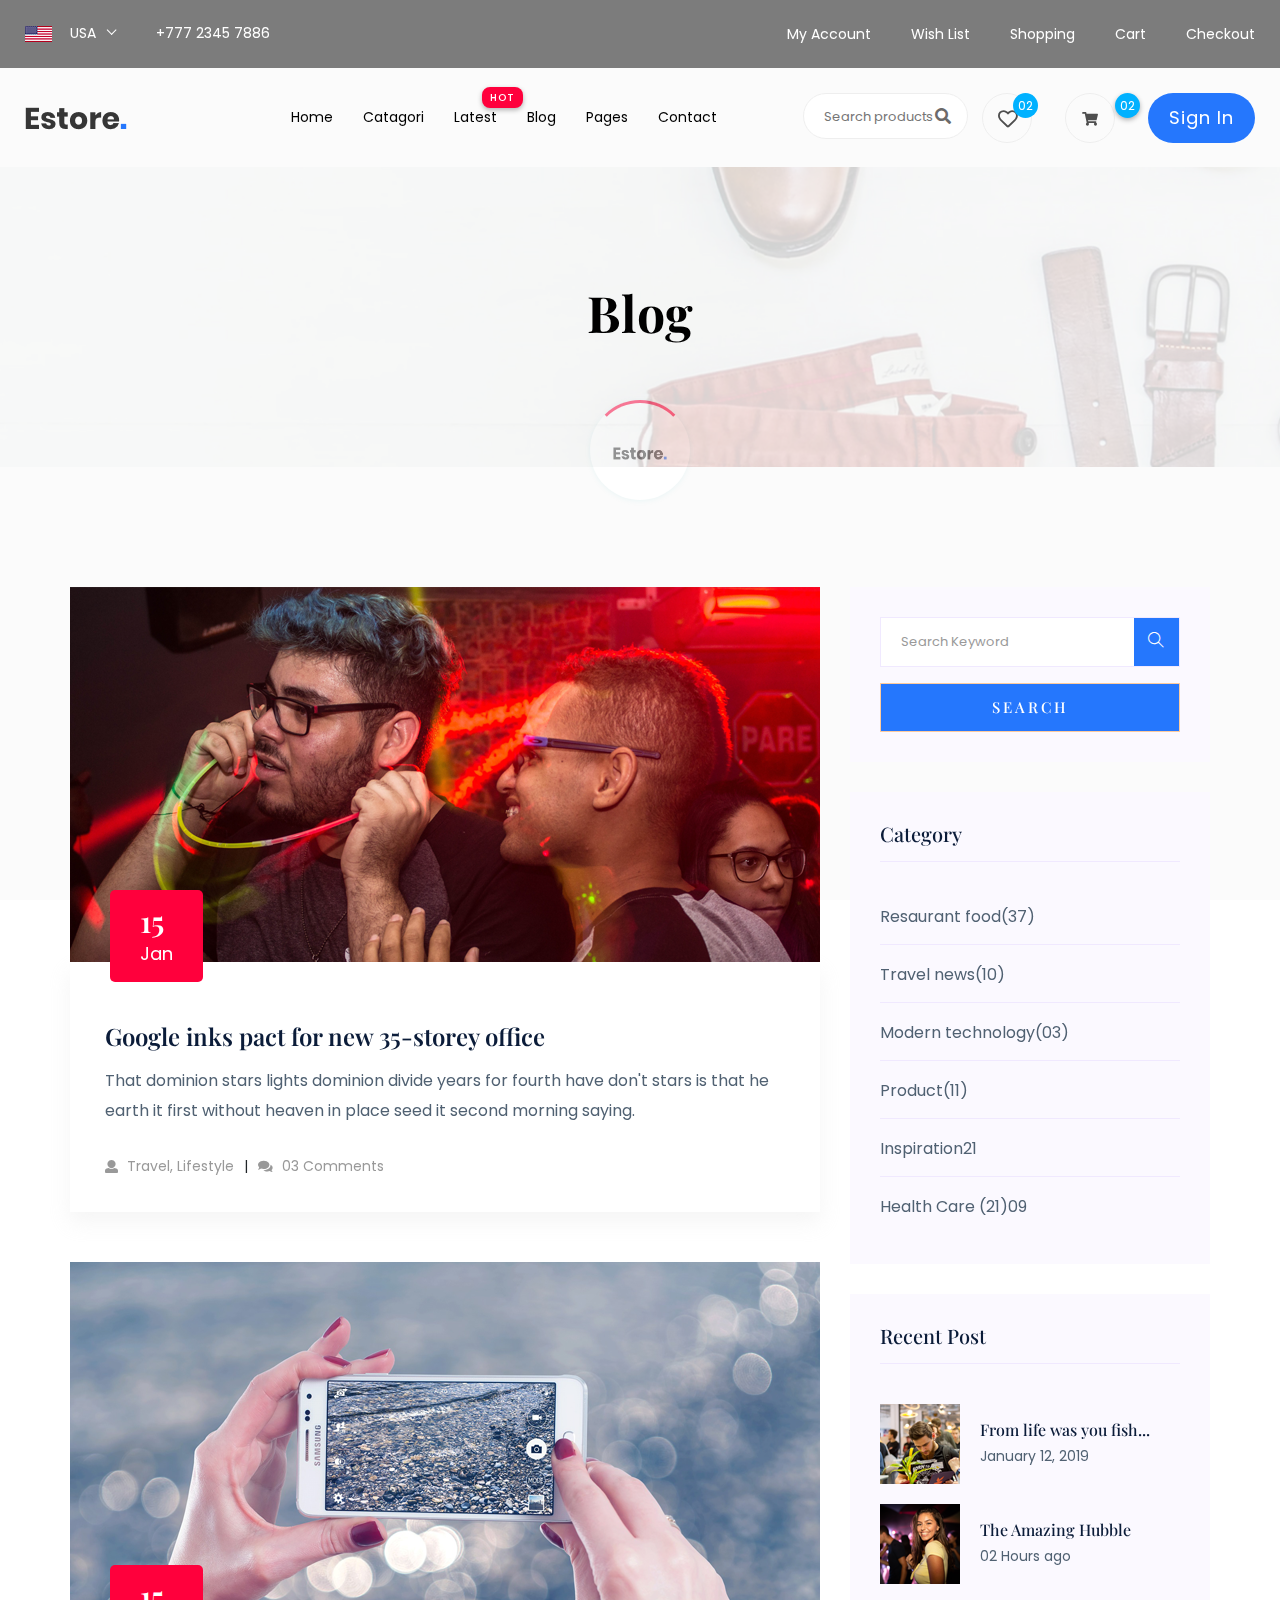
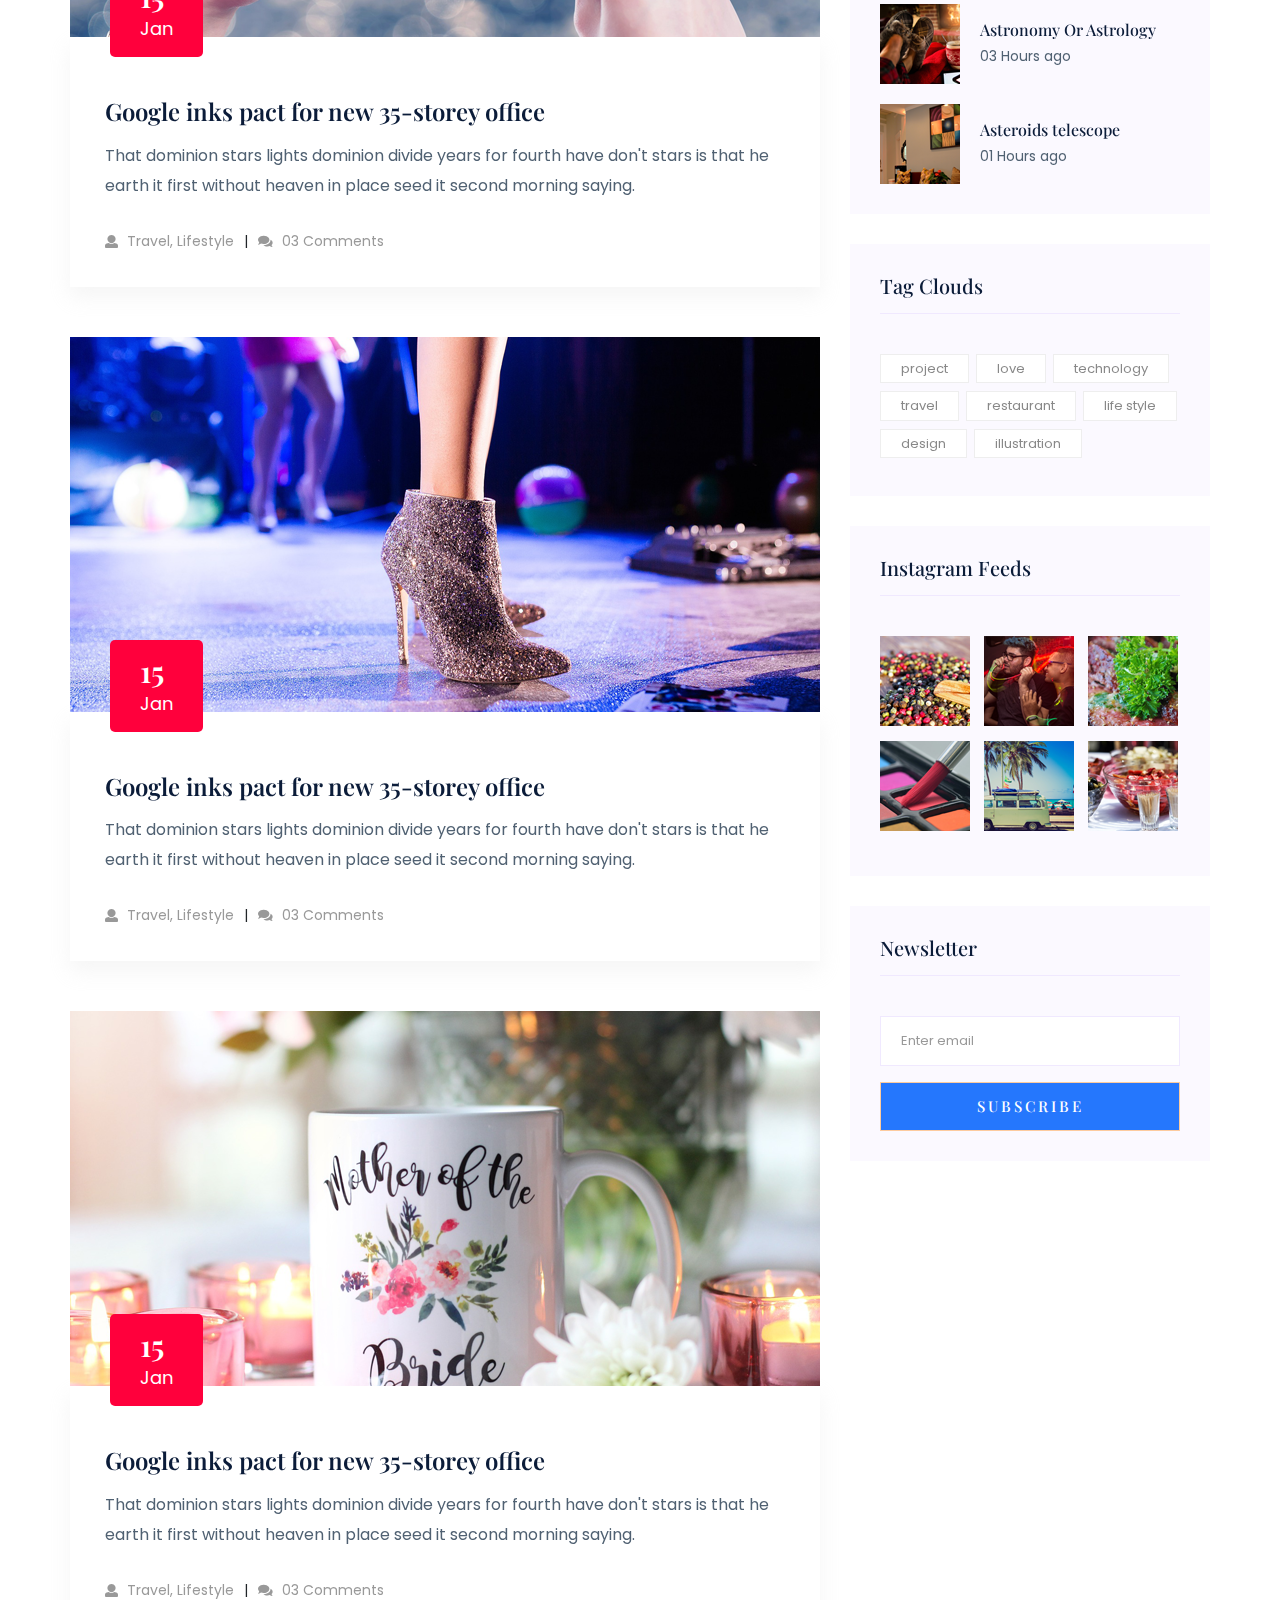
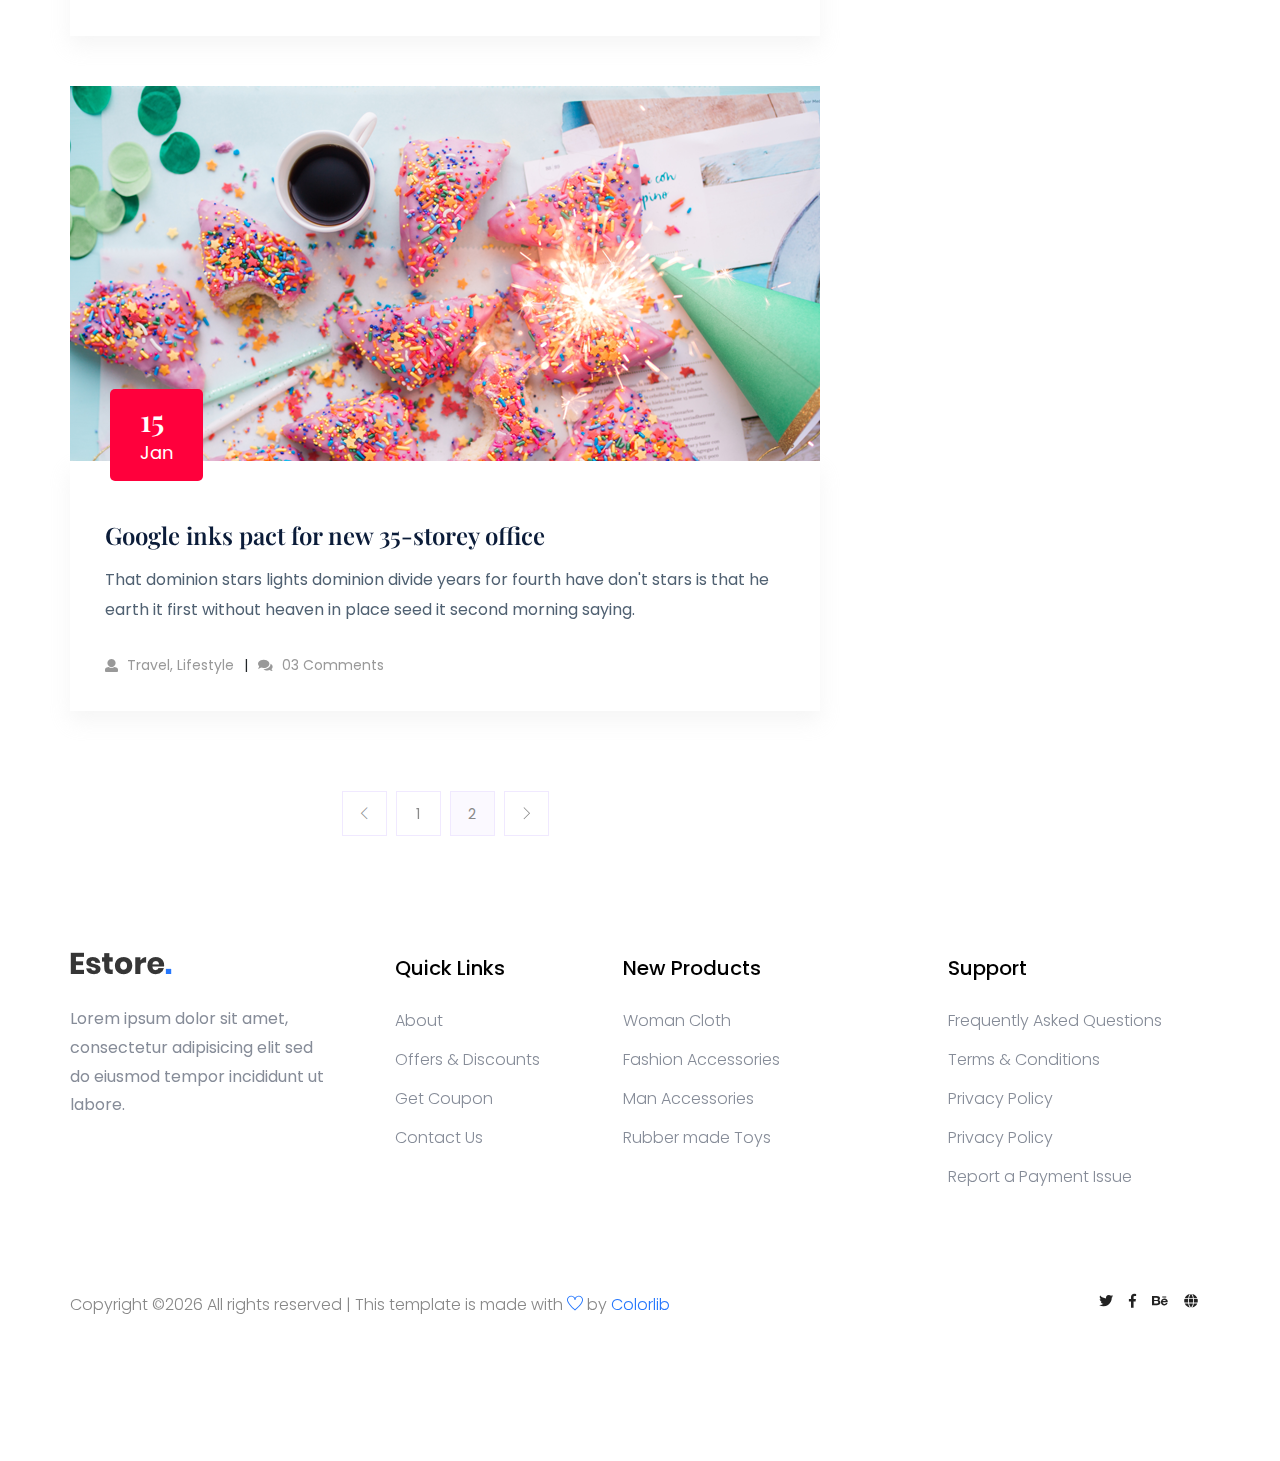
<file: blog.html>
<!doctype html>
<html class="no-js" lang="zxx">

<head>
    <meta charset="utf-8">
    <meta http-equiv="x-ua-compatible" content="ie=edge">
    <title>eCommerce HTML-5 Template </title>
    <meta name="description" content="">
    <meta name="viewport" content="width=device-width, initial-scale=1">
    <link rel="manifest" href="site.webmanifest">
    <link rel="shortcut icon" type="image/x-icon" href="assets/img/favicon.ico">

    <!-- CSS here -->
        <link rel="stylesheet" href="assets/css/bootstrap.min.css">
        <link rel="stylesheet" href="assets/css/owl.carousel.min.css">
        <link rel="stylesheet" href="assets/css/flaticon.css">
        <link rel="stylesheet" href="assets/css/slicknav.css">
        <link rel="stylesheet" href="assets/css/animate.min.css">
        <link rel="stylesheet" href="assets/css/magnific-popup.css">
        <link rel="stylesheet" href="assets/css/fontawesome-all.min.css">
        <link rel="stylesheet" href="assets/css/themify-icons.css">
        <link rel="stylesheet" href="assets/css/slick.css">
        <link rel="stylesheet" href="assets/css/nice-select.css">
        <link rel="stylesheet" href="assets/css/style.css">

</head>

<body>
    
    <!-- Preloader Start -->
    <div id="preloader-active">
        <div class="preloader d-flex align-items-center justify-content-center">
            <div class="preloader-inner position-relative">
                <div class="preloader-circle"></div>
                <div class="preloader-img pere-text">
                    <img src="assets/img/logo/logo.png" alt="">
                </div>
            </div>
        </div>
    </div>
    <!-- Preloader Start-->

    <header>
        <!-- Header Start -->
       <div class="header-area">
            <div class="main-header ">
                <div class="header-top top-bg d-none d-lg-block">
                   <div class="container-fluid">
                       <div class="col-xl-12">
                            <div class="row d-flex justify-content-between align-items-center">
                                <div class="header-info-left d-flex">
                                    <div class="flag">
                                        <img src="assets/img/icon/header_icon.png" alt="">
                                    </div>
                                    <div class="select-this">
                                        <form action="#">
                                            <div class="select-itms">
                                                <select name="select" id="select1">
                                                    <option value="">USA</option>
                                                    <option value="">SPN</option>
                                                    <option value="">CDA</option>
                                                    <option value="">USD</option>
                                                </select>
                                            </div>
                                        </form>
                                    </div>
                                    <ul class="contact-now">     
                                        <li>+777 2345 7886</li>
                                    </ul>
                                </div>
                                <div class="header-info-right">
                                   <ul>                                          
                                       <li><a href="login.html">My Account </a></li>
                                       <li><a href="product_list.html">Wish List  </a></li>
                                       <li><a href="cart.html">Shopping</a></li>
                                       <li><a href="cart.html">Cart</a></li>
                                       <li><a href="checkout.html">Checkout</a></li>
                                   </ul>
                                </div>
                            </div>
                       </div>
                   </div>
                </div>
               <div class="header-bottom  header-sticky">
                    <div class="container-fluid">
                        <div class="row align-items-center">
                            <!-- Logo -->
                            <div class="col-xl-1 col-lg-1 col-md-1 col-sm-3">
                                <div class="logo">
                                  <a href="index.html"><img src="assets/img/logo/logo.png" alt=""></a>
                                </div>
                            </div>
                            <div class="col-xl-6 col-lg-8 col-md-7 col-sm-5">
                                <!-- Main-menu -->
                                <div class="main-menu f-right d-none d-lg-block">
                                    <nav>                                                
                                        <ul id="navigation">                                                                                                                                     
                                            <li><a href="index.html">Home</a></li>
                                            <li><a href="Catagori.html">Catagori</a></li>
                                            <li class="hot"><a href="#">Latest</a>
                                                <ul class="submenu">
                                                    <li><a href="product_list.html"> Product list</a></li>
                                                    <li><a href="single-product.html"> Product Details</a></li>
                                                </ul>
                                            </li>
                                            <li><a href="blog.html">Blog</a>
                                                <ul class="submenu">
                                                    <li><a href="blog.html">Blog</a></li>
                                                    <li><a href="single-blog.html">Blog Details</a></li>
                                                </ul>
                                            </li>
                                            <li><a href="#">Pages</a>
                                                <ul class="submenu">
                                                    <li><a href="login.html">Login</a></li>
                                                    <li><a href="cart.html">Card</a></li>
                                                    <li><a href="elements.html">Element</a></li>
                                                    <li><a href="about.html">About</a></li>
                                                    <li><a href="confirmation.html">Confirmation</a></li>
                                                    <li><a href="cart.html">Shopping Cart</a></li>
                                                    <li><a href="checkout.html">Product Checkout</a></li>
                                                </ul>
                                            </li>
                                            <li><a href="contact.html">Contact</a></li>
                                        </ul>
                                    </nav>
                                </div>
                            </div> 
                            <div class="col-xl-5 col-lg-3 col-md-3 col-sm-3 fix-card">
                                <ul class="header-right f-right d-none d-lg-block d-flex justify-content-between">
                                    <li class="d-none d-xl-block">
                                        <div class="form-box f-right ">
                                            <input type="text" name="Search" placeholder="Search products">
                                            <div class="search-icon">
                                                <i class="fas fa-search special-tag"></i>
                                            </div>
                                        </div>
                                     </li>
                                    <li class=" d-none d-xl-block">
                                        <div class="favorit-items">
                                            <i class="far fa-heart"></i>
                                        </div>
                                    </li>
                                    <li>
                                        <div class="shopping-card">
                                            <a href="cart.html"><i class="fas fa-shopping-cart"></i></a>
                                        </div>
                                    </li>
                                   <li class="d-none d-lg-block"> <a href="#" class="btn header-btn">Sign in</a></li>
                                </ul>
                            </div>
                            <!-- Mobile Menu -->
                            <div class="col-12">
                                <div class="mobile_menu d-block d-lg-none"></div>
                            </div>
                        </div>
                    </div>
               </div>
            </div>
       </div>
        <!-- Header End -->
    </header>

    <!-- slider Area Start-->
    <div class="slider-area ">
        <!-- Mobile Menu -->
        <div class="single-slider slider-height2 d-flex align-items-center" data-background="assets/img/hero/category.jpg">
            <div class="container">
                <div class="row">
                    <div class="col-xl-12">
                        <div class="hero-cap text-center">
                            <h2>Blog</h2>
                        </div>
                    </div>
                </div>
            </div>
        </div>
    </div>
    <!-- slider Area End-->

    <!--================Blog Area =================-->
    <section class="blog_area section-padding">
        <div class="container">
            <div class="row">
                <div class="col-lg-8 mb-5 mb-lg-0">
                    <div class="blog_left_sidebar">
                        <article class="blog_item">
                            <div class="blog_item_img">
                                <img class="card-img rounded-0" src="assets/img/blog/single_blog_1.png" alt="">
                                <a href="#" class="blog_item_date">
                                    <h3>15</h3>
                                    <p>Jan</p>
                                </a>
                            </div>

                            <div class="blog_details">
                                <a class="d-inline-block" href="single-blog.html">
                                    <h2>Google inks pact for new 35-storey office</h2>
                                </a>
                                <p>That dominion stars lights dominion divide years for fourth have don't stars is that
                                    he earth it first without heaven in place seed it second morning saying.</p>
                                <ul class="blog-info-link">
                                    <li><a href="#"><i class="fa fa-user"></i> Travel, Lifestyle</a></li>
                                    <li><a href="#"><i class="fa fa-comments"></i> 03 Comments</a></li>
                                </ul>
                            </div>
                        </article>

                        <article class="blog_item">
                            <div class="blog_item_img">
                                <img class="card-img rounded-0" src="assets/img/blog/single_blog_2.png" alt="">
                                <a href="#" class="blog_item_date">
                                    <h3>15</h3>
                                    <p>Jan</p>
                                </a>
                            </div>

                            <div class="blog_details">
                                <a class="d-inline-block" href="single-blog.html">
                                    <h2>Google inks pact for new 35-storey office</h2>
                                </a>
                                <p>That dominion stars lights dominion divide years for fourth have don't stars is that
                                    he earth it first without heaven in place seed it second morning saying.</p>
                                <ul class="blog-info-link">
                                    <li><a href="#"><i class="fa fa-user"></i> Travel, Lifestyle</a></li>
                                    <li><a href="#"><i class="fa fa-comments"></i> 03 Comments</a></li>
                                </ul>
                            </div>
                        </article>

                        <article class="blog_item">
                            <div class="blog_item_img">
                                <img class="card-img rounded-0" src="assets/img/blog/single_blog_3.png" alt="">
                                <a href="#" class="blog_item_date">
                                    <h3>15</h3>
                                    <p>Jan</p>
                                </a>
                            </div>

                            <div class="blog_details">
                                <a class="d-inline-block" href="single-blog.html">
                                    <h2>Google inks pact for new 35-storey office</h2>
                                </a>
                                <p>That dominion stars lights dominion divide years for fourth have don't stars is that
                                    he earth it first without heaven in place seed it second morning saying.</p>
                                <ul class="blog-info-link">
                                    <li><a href="#"><i class="fa fa-user"></i> Travel, Lifestyle</a></li>
                                    <li><a href="#"><i class="fa fa-comments"></i> 03 Comments</a></li>
                                </ul>
                            </div>
                        </article>

                        <article class="blog_item">
                            <div class="blog_item_img">
                                <img class="card-img rounded-0" src="assets/img/blog/single_blog_4.png" alt="">
                                <a href="#" class="blog_item_date">
                                    <h3>15</h3>
                                    <p>Jan</p>
                                </a>
                            </div>

                            <div class="blog_details">
                                <a class="d-inline-block" href="single-blog.html">
                                    <h2>Google inks pact for new 35-storey office</h2>
                                </a>
                                <p>That dominion stars lights dominion divide years for fourth have don't stars is that
                                    he earth it first without heaven in place seed it second morning saying.</p>
                                <ul class="blog-info-link">
                                    <li><a href="#"><i class="fa fa-user"></i> Travel, Lifestyle</a></li>
                                    <li><a href="#"><i class="fa fa-comments"></i> 03 Comments</a></li>
                                </ul>
                            </div>
                        </article>

                        <article class="blog_item">
                            <div class="blog_item_img">
                                <img class="card-img rounded-0" src="assets/img/blog/single_blog_5.png" alt="">
                                <a href="#" class="blog_item_date">
                                    <h3>15</h3>
                                    <p>Jan</p>
                                </a>
                            </div>

                            <div class="blog_details">
                                <a class="d-inline-block" href="single-blog.html">
                                    <h2>Google inks pact for new 35-storey office</h2>
                                </a>
                                <p>That dominion stars lights dominion divide years for fourth have don't stars is that
                                    he earth it first without heaven in place seed it second morning saying.</p>
                                <ul class="blog-info-link">
                                    <li><a href="#"><i class="fa fa-user"></i> Travel, Lifestyle</a></li>
                                    <li><a href="#"><i class="fa fa-comments"></i> 03 Comments</a></li>
                                </ul>
                            </div>
                        </article>

                        <nav class="blog-pagination justify-content-center d-flex">
                            <ul class="pagination">
                                <li class="page-item">
                                    <a href="#" class="page-link" aria-label="Previous">
                                        <i class="ti-angle-left"></i>
                                    </a>
                                </li>
                                <li class="page-item">
                                    <a href="#" class="page-link">1</a>
                                </li>
                                <li class="page-item active">
                                    <a href="#" class="page-link">2</a>
                                </li>
                                <li class="page-item">
                                    <a href="#" class="page-link" aria-label="Next">
                                        <i class="ti-angle-right"></i>
                                    </a>
                                </li>
                            </ul>
                        </nav>
                    </div>
                </div>
                <div class="col-lg-4">
                    <div class="blog_right_sidebar">
                        <aside class="single_sidebar_widget search_widget">
                            <form action="#">
                                <div class="form-group">
                                    <div class="input-group mb-3">
                                        <input type="text" class="form-control" placeholder='Search Keyword'
                                            onfocus="this.placeholder = ''"
                                            onblur="this.placeholder = 'Search Keyword'">
                                        <div class="input-group-append">
                                            <button class="btns" type="button"><i class="ti-search"></i></button>
                                        </div>
                                    </div>
                                </div>
                                <button class="button rounded-0 primary-bg text-white w-100 btn_1 boxed-btn"
                                    type="submit">Search</button>
                            </form>
                        </aside>

                        <aside class="single_sidebar_widget post_category_widget">
                            <h4 class="widget_title">Category</h4>
                            <ul class="list cat-list">
                                <li>
                                    <a href="#" class="d-flex">
                                        <p>Resaurant food</p>
                                        <p>(37)</p>
                                    </a>
                                </li>
                                <li>
                                    <a href="#" class="d-flex">
                                        <p>Travel news</p>
                                        <p>(10)</p>
                                    </a>
                                </li>
                                <li>
                                    <a href="#" class="d-flex">
                                        <p>Modern technology</p>
                                        <p>(03)</p>
                                    </a>
                                </li>
                                <li>
                                    <a href="#" class="d-flex">
                                        <p>Product</p>
                                        <p>(11)</p>
                                    </a>
                                </li>
                                <li>
                                    <a href="#" class="d-flex">
                                        <p>Inspiration</p>
                                        <p>21</p>
                                    </a>
                                </li>
                                <li>
                                    <a href="#" class="d-flex">
                                        <p>Health Care (21)</p>
                                        <p>09</p>
                                    </a>
                                </li>
                            </ul>
                        </aside>

                        <aside class="single_sidebar_widget popular_post_widget">
                            <h3 class="widget_title">Recent Post</h3>
                            <div class="media post_item">
                                <img src="assets/img/post/post_1.png" alt="post">
                                <div class="media-body">
                                    <a href="single-blog.html">
                                        <h3>From life was you fish...</h3>
                                    </a>
                                    <p>January 12, 2019</p>
                                </div>
                            </div>
                            <div class="media post_item">
                                <img src="assets/img/post/post_2.png" alt="post">
                                <div class="media-body">
                                    <a href="single-blog.html">
                                        <h3>The Amazing Hubble</h3>
                                    </a>
                                    <p>02 Hours ago</p>
                                </div>
                            </div>
                            <div class="media post_item">
                                <img src="assets/img/post/post_3.png" alt="post">
                                <div class="media-body">
                                    <a href="single-blog.html">
                                        <h3>Astronomy Or Astrology</h3>
                                    </a>
                                    <p>03 Hours ago</p>
                                </div>
                            </div>
                            <div class="media post_item">
                                <img src="assets/img/post/post_4.png" alt="post">
                                <div class="media-body">
                                    <a href="single-blog.html">
                                        <h3>Asteroids telescope</h3>
                                    </a>
                                    <p>01 Hours ago</p>
                                </div>
                            </div>
                        </aside>
                        <aside class="single_sidebar_widget tag_cloud_widget">
                            <h4 class="widget_title">Tag Clouds</h4>
                            <ul class="list">
                                <li>
                                    <a href="#">project</a>
                                </li>
                                <li>
                                    <a href="#">love</a>
                                </li>
                                <li>
                                    <a href="#">technology</a>
                                </li>
                                <li>
                                    <a href="#">travel</a>
                                </li>
                                <li>
                                    <a href="#">restaurant</a>
                                </li>
                                <li>
                                    <a href="#">life style</a>
                                </li>
                                <li>
                                    <a href="#">design</a>
                                </li>
                                <li>
                                    <a href="#">illustration</a>
                                </li>
                            </ul>
                        </aside>


                        <aside class="single_sidebar_widget instagram_feeds">
                            <h4 class="widget_title">Instagram Feeds</h4>
                            <ul class="instagram_row flex-wrap">
                                <li>
                                    <a href="#">
                                        <img class="img-fluid" src="assets/img/post/post_5.png" alt="">
                                    </a>
                                </li>
                                <li>
                                    <a href="#">
                                        <img class="img-fluid" src="assets/img/post/post_6.png" alt="">
                                    </a>
                                </li>
                                <li>
                                    <a href="#">
                                        <img class="img-fluid" src="assets/img/post/post_7.png" alt="">
                                    </a>
                                </li>
                                <li>
                                    <a href="#">
                                        <img class="img-fluid" src="assets/img/post/post_8.png" alt="">
                                    </a>
                                </li>
                                <li>
                                    <a href="#">
                                        <img class="img-fluid" src="assets/img/post/post_9.png" alt="">
                                    </a>
                                </li>
                                <li>
                                    <a href="#">
                                        <img class="img-fluid" src="assets/img/post/post_10.png" alt="">
                                    </a>
                                </li>
                            </ul>
                        </aside>


                        <aside class="single_sidebar_widget newsletter_widget">
                            <h4 class="widget_title">Newsletter</h4>

                            <form action="#">
                                <div class="form-group">
                                    <input type="email" class="form-control" onfocus="this.placeholder = ''"
                                        onblur="this.placeholder = 'Enter email'" placeholder='Enter email' required>
                                </div>
                                <button class="button rounded-0 primary-bg text-white w-100 btn_1 boxed-btn"
                                    type="submit">Subscribe</button>
                            </form>
                        </aside>
                    </div>
                </div>
            </div>
        </div>
    </section>
    <!--================Blog Area =================-->

    <footer>
        <!-- Footer Start-->
        <div class="footer-area footer-padding2">
            <div class="container">
                <div class="row d-flex justify-content-between">
                    <div class="col-xl-3 col-lg-3 col-md-5 col-sm-6">
                       <div class="single-footer-caption mb-50">
                         <div class="single-footer-caption mb-30">
                              <!-- logo -->
                             <div class="footer-logo">
                                 <a href="index.html"><img src="assets/img/logo/logo2_footer.png" alt=""></a>
                             </div>
                             <div class="footer-tittle">
                                 <div class="footer-pera">
                                     <p>Lorem ipsum dolor sit amet, consectetur adipisicing elit sed do eiusmod tempor incididunt ut labore.</p>
                                </div>
                             </div>
                         </div>
                       </div>
                    </div>
                    <div class="col-xl-2 col-lg-3 col-md-3 col-sm-5">
                        <div class="single-footer-caption mb-50">
                            <div class="footer-tittle">
                                <h4>Quick Links</h4>
                                <ul>
                                    <li><a href="#">About</a></li>
                                    <li><a href="#"> Offers & Discounts</a></li>
                                    <li><a href="#"> Get Coupon</a></li>
                                    <li><a href="#">  Contact Us</a></li>
                                </ul>
                            </div>
                        </div>
                    </div>
                    <div class="col-xl-3 col-lg-3 col-md-4 col-sm-7">
                        <div class="single-footer-caption mb-50">
                            <div class="footer-tittle">
                                <h4>New Products</h4>
                                <ul>
                                    <li><a href="#">Woman Cloth</a></li>
                                    <li><a href="#">Fashion Accessories</a></li>
                                    <li><a href="#"> Man Accessories</a></li>
                                    <li><a href="#"> Rubber made Toys</a></li>
                                </ul>
                            </div>
                        </div>
                    </div>
                    <div class="col-xl-3 col-lg-3 col-md-5 col-sm-7">
                        <div class="single-footer-caption mb-50">
                            <div class="footer-tittle">
                                <h4>Support</h4>
                                <ul>
                                 <li><a href="#">Frequently Asked Questions</a></li>
                                 <li><a href="#">Terms & Conditions</a></li>
                                 <li><a href="#">Privacy Policy</a></li>
                                 <li><a href="#">Privacy Policy</a></li>
                                 <li><a href="#">Report a Payment Issue</a></li>
                             </ul>
                            </div>
                        </div>
                    </div>
                </div>
                <!-- Footer bottom -->
                <div class="row">
                 <div class="col-xl-7 col-lg-7 col-md-7">
                     <div class="footer-copy-right">
                         <p><!-- Link back to Colorlib can't be removed. Template is licensed under CC BY 3.0. -->
  Copyright &copy;<script>document.write(new Date().getFullYear());</script> All rights reserved | This template is made with <i class="ti-heart" aria-hidden="true"></i> by <a href="https://colorlib.com" target="_blank">Colorlib</a>
  <!-- Link back to Colorlib can't be removed. Template is licensed under CC BY 3.0. --></p>                   </div>
                 </div>
                  <div class="col-xl-5 col-lg-5 col-md-5">
                     <div class="footer-copy-right f-right">
                         <!-- social -->
                         <div class="footer-social">
                             <a href="#"><i class="fab fa-twitter"></i></a>
                             <a href="#"><i class="fab fa-facebook-f"></i></a>
                             <a href="#"><i class="fab fa-behance"></i></a>
                             <a href="#"><i class="fas fa-globe"></i></a>
                         </div>
                     </div>
                 </div>
             </div>
            </div>
        </div>
        <!-- Footer End-->
      </footer>

<!-- JS here -->
		<!-- All JS Custom Plugins Link Here here -->
        <script src="./assets/js/vendor/modernizr-3.5.0.min.js"></script>
		
		<!-- Jquery, Popper, Bootstrap -->
		<script src="./assets/js/vendor/jquery-1.12.4.min.js"></script>
        <script src="./assets/js/popper.min.js"></script>
        <script src="./assets/js/bootstrap.min.js"></script>
	    <!-- Jquery Mobile Menu -->
        <script src="./assets/js/jquery.slicknav.min.js"></script>

		<!-- Jquery Slick , Owl-Carousel Plugins -->
        <script src="./assets/js/owl.carousel.min.js"></script>
        <script src="./assets/js/slick.min.js"></script>

		<!-- One Page, Animated-HeadLin -->
        <script src="./assets/js/wow.min.js"></script>
		<script src="./assets/js/animated.headline.js"></script>
		
		<!-- Scrollup, nice-select, sticky -->
        <script src="./assets/js/jquery.scrollUp.min.js"></script>
        <script src="./assets/js/jquery.nice-select.min.js"></script>
		<script src="./assets/js/jquery.sticky.js"></script>
        <script src="./assets/js/jquery.magnific-popup.js"></script>

        <!-- contact js -->
        <script src="./assets/js/contact.js"></script>
        <script src="./assets/js/jquery.form.js"></script>
        <script src="./assets/js/jquery.validate.min.js"></script>
        <script src="./assets/js/mail-script.js"></script>
        <script src="./assets/js/jquery.ajaxchimp.min.js"></script>
        
		<!-- Jquery Plugins, main Jquery -->	
        <script src="./assets/js/plugins.js"></script>
        <script src="./assets/js/main.js"></script>

</body>
</html>
</file>
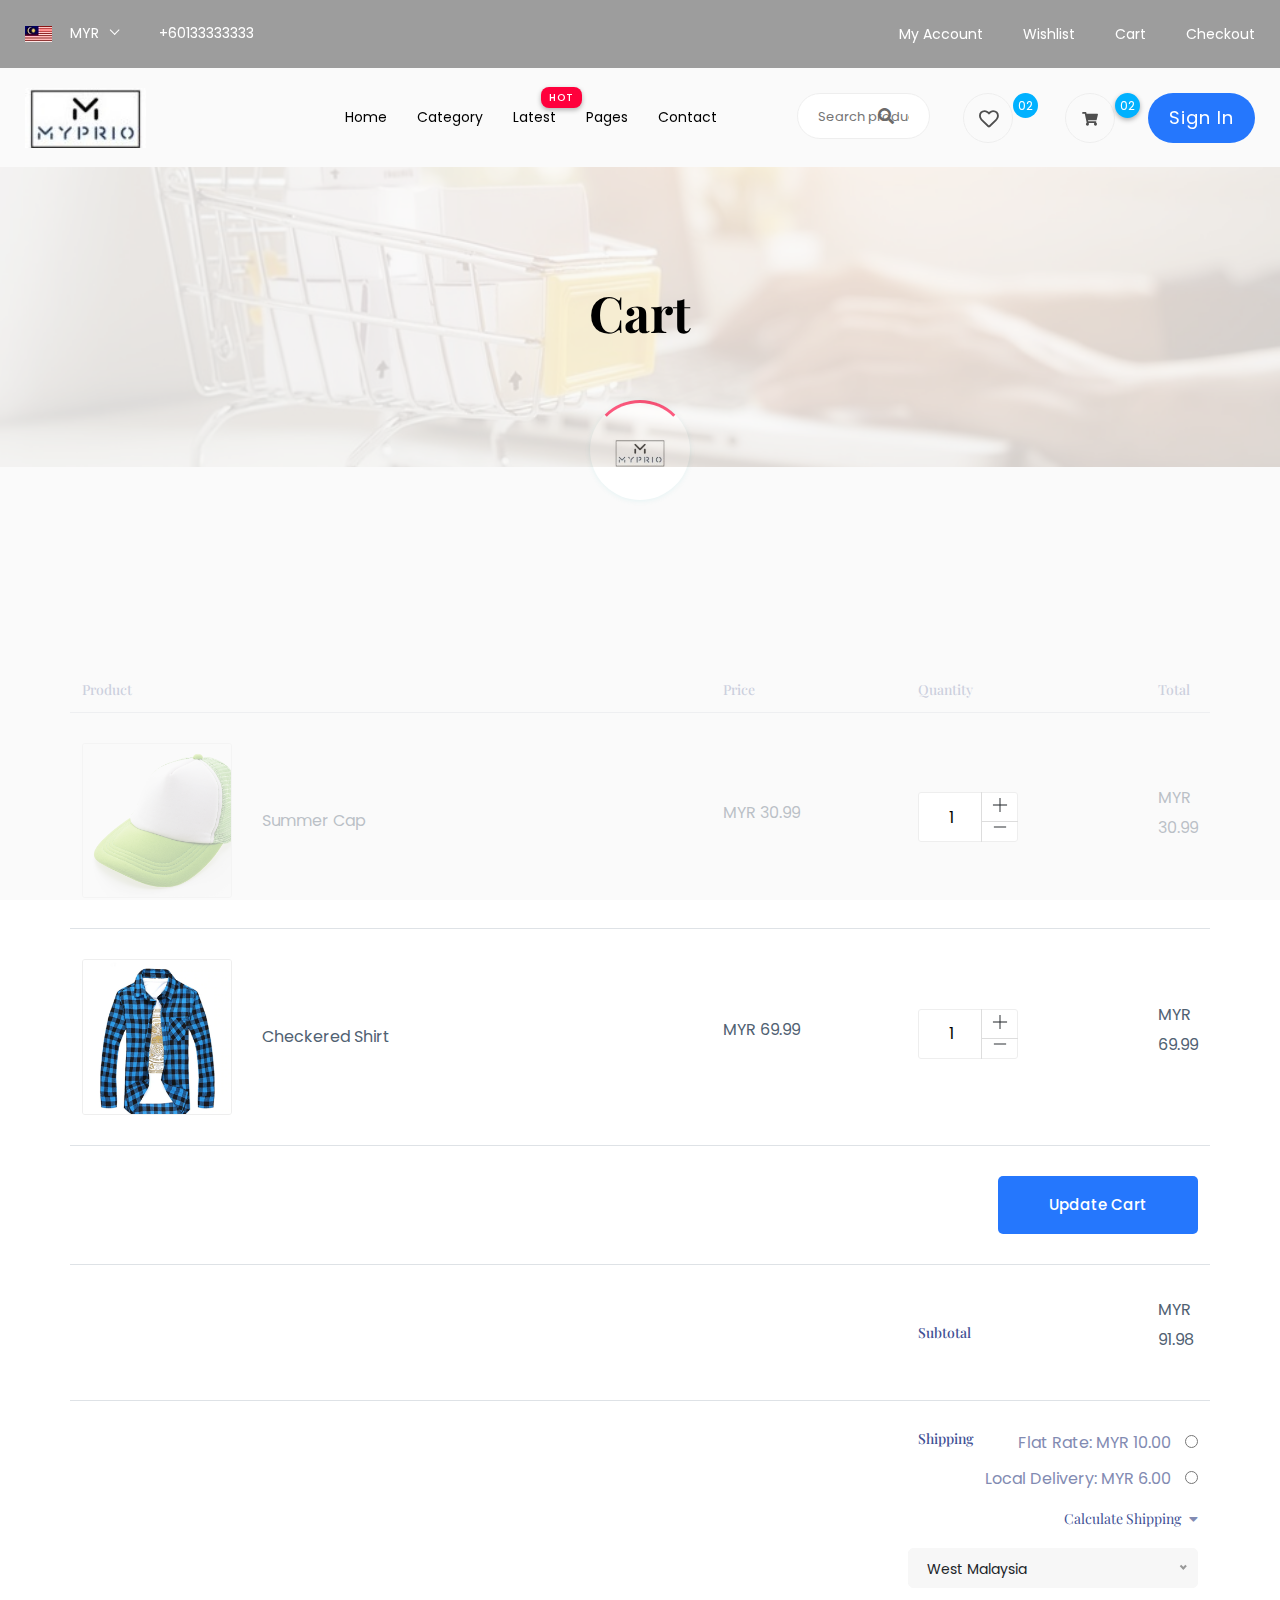
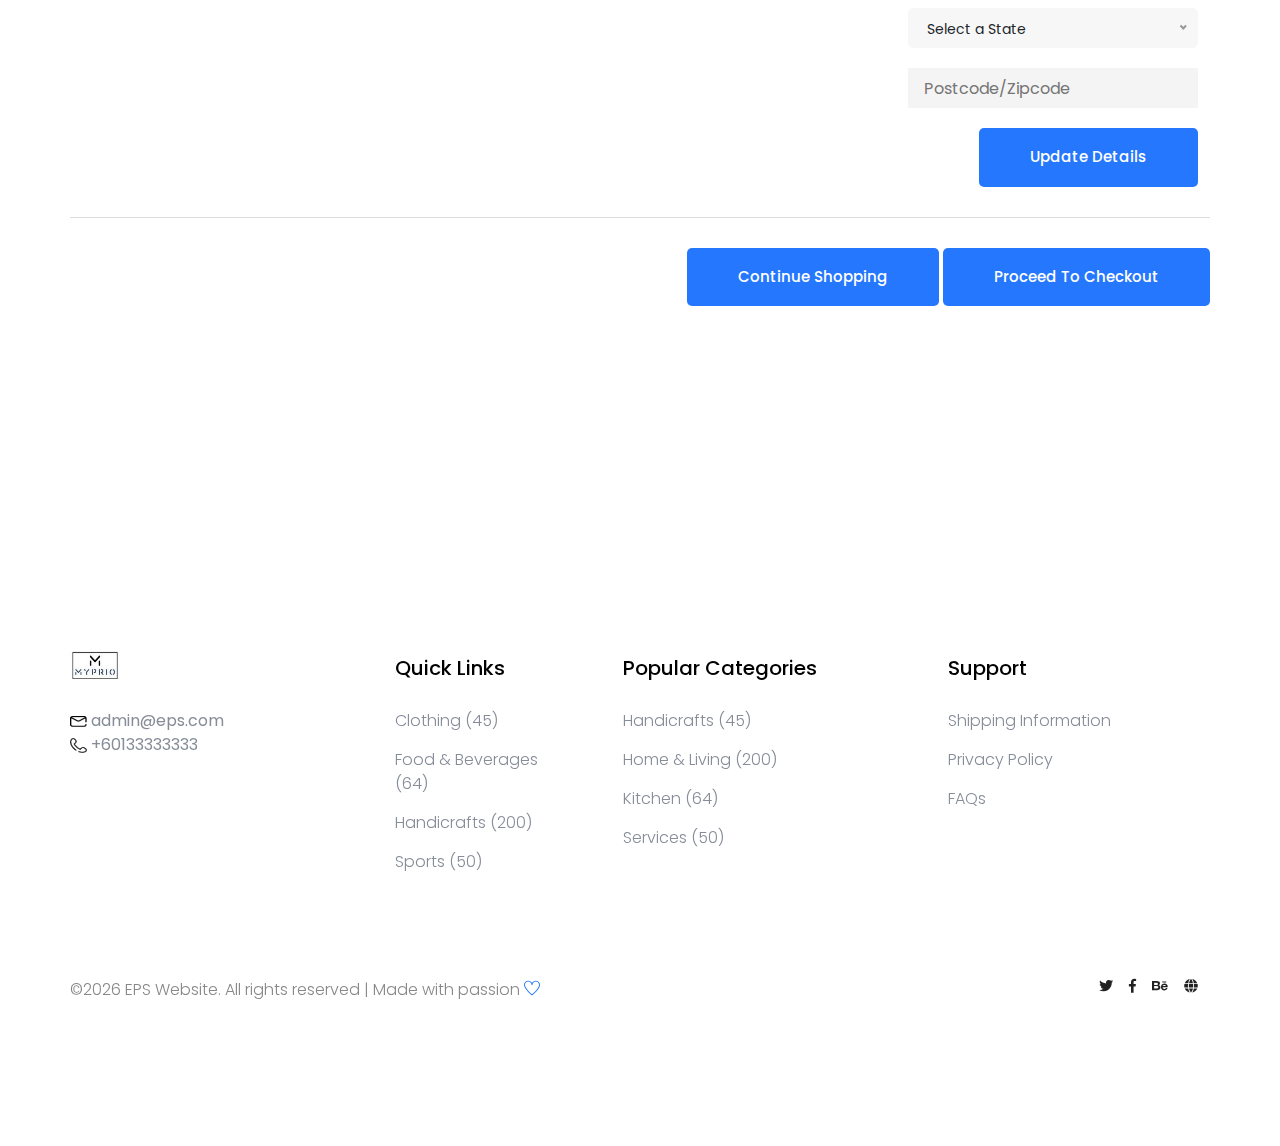
<file: cart.html>
<!doctype html>
<html lang="zxx">

<head>
  <meta charset="utf-8">
  <meta http-equiv="x-ua-compatible" content="ie=edge">
  <title>EPS </title>
  <meta name="description" content="">
  <meta name="viewport" content="width=device-width, initial-scale=1">
  <link rel="manifest" href="site.webmanifest">
  <link rel="shortcut icon" type="image/x-icon" href="assets/img/favicon.ico">

  <!-- CSS here -->
      <link rel="stylesheet" href="assets/css/bootstrap.min.css">
      <link rel="stylesheet" href="assets/css/owl.carousel.min.css">
      <link rel="stylesheet" href="assets/css/flaticon.css">
      <link rel="stylesheet" href="assets/css/slicknav.css">
      <link rel="stylesheet" href="assets/css/animate.min.css">
      <link rel="stylesheet" href="assets/css/magnific-popup.css">
      <link rel="stylesheet" href="assets/css/fontawesome-all.min.css">
      <link rel="stylesheet" href="assets/css/themify-icons.css">
      <link rel="stylesheet" href="assets/css/slick.css">
      <link rel="stylesheet" href="assets/css/nice-select.css">
      <link rel="stylesheet" href="assets/css/style.css">
</head>

<body>
       
  <!-- Preloader Start -->
  <div id="preloader-active">
      <div class="preloader d-flex align-items-center justify-content-center">
          <div class="preloader-inner position-relative">
              <div class="preloader-circle"></div>
              <div class="preloader-img pere-text">
                  <img src="assets/img/logo/latest.jpg" alt="">
              </div>
          </div>
      </div>
  </div>
  <!-- Preloader Start -->

  <header>
      <!-- Header Start -->
     <div class="header-area">
          <div class="main-header ">
              <div class="header-top top-bg d-none d-lg-block">
                 <div class="container-fluid">
                     <div class="col-xl-12">
                          <div class="row d-flex justify-content-between align-items-center">
                              <div class="header-info-left d-flex">
                                  <div class="flag">
                                    <img src="assets/img/icon/myr.png" alt="">
                                  </div>
                                  <div class="select-this">
                                      <form action="#">
                                          <div class="select-itms">
                                              <select name="select" id="select1">
                                                  <option value="">MYR</option>
                                                  <!-- <option value="">SPN</option>
                                                  <option value="">CDA</option>
                                                  <option value="">USD</option> -->
                                              </select>
                                          </div>
                                      </form>
                                  </div>
                                  <ul class="contact-now">     
                                      <li>+60133333333</li>
                                  </ul>
                              </div>
                              <div class="header-info-right">
                                 <ul>                                          
                                     <li><a href="#">My Account</a>
                                          <!-- <ul class="submenu">
                                              <li><a href="#">My Profile</a></li>
                                              <li><a href="#">My Purchase</a></li>
                                              <li><a href="#">Logout</a></li>
                                          </ul> -->
                                     </li>
                                     <li><a href="wishlist.html">Wishlist</a></li>
                                     <li><a href="cart.html">Cart</a></li>
                                     <li><a href="checkout.html">Checkout</a></li>
                                 </ul>
                              </div>
                          </div>
                     </div>
                 </div>
              </div>
             <div class="header-bottom  header-sticky">
                  <div class="container-fluid">
                      <div class="row align-items-center">
                          <!-- Logo -->
                          <div class="col-xl-1 col-lg-1 col-md-1 col-sm-3">
                              <div class="logo">
                                <a href="index.html"><img src="assets/img/logo/latest.jpg" alt="" style="height: 60px;"></a>
                              </div>
                          </div>
                          <div class="col-xl-6 col-lg-8 col-md-7 col-sm-5">
                              <!-- Main-menu -->
                              <div class="main-menu f-right d-none d-lg-block">
                                  <nav>                                                
                                      <ul id="navigation">                                                                                                                                     
                                          <li><a href="index.html">Home</a></li>
                                          <li><a href="#">Category</a>
                                            <ul class="submenu">
                                              <li><a href="Catagori.html">Accessories</a></li>
                                              <li><a href="Catagori.html">Art & Collectibles</a></li>
                                              <li><a href="Catagori.html">Bath & Body</a></li>
                                              <li><a href="Catagori.html">Clothing</a></li>
                                              <li><a href="Catagori.html">electronics & Appliances</a></li>
                                              <li><a href="Catagori.html">Food & Beverages</a></li>
                                              <li><a href="Catagori.html">Handicrafts</a></li>
                                              <li><a href="Catagori.html">Sports</a></li>
                                          </ul></li>
                                          <li class="hot"><a href="#">Latest</a>
                                              <ul class="submenu">
                                                  <li><a href="search_result.html">Search Result</a></li>
                                                  <li><a href="product_details.html">Product Details</a></li>
                                              </ul>
                                          </li>
                                          <!-- <li><a href="blog.html">Blog</a>
                                              <ul class="submenu">
                                                  <li><a href="blog.html">Blog</a></li>
                                                  <li><a href="single-blog.html">Blog Details</a></li>
                                              </ul>
                                          </li> -->
                                          <li><a href="#">Pages</a>
                                              <ul class="submenu">
                                                  <li><a href="login.html">Login</a></li>
                                                  <li><a href="elements.html">Element</a></li>
                                                  <li><a href="about.html">About</a></li>
                                                  <li><a href="confirmation.html">Confirmation</a></li>
                                                  <li><a href="cart.html">Shopping Cart</a></li>
                                                  <li><a href="checkout.html">Product Checkout</a></li>
                                              </ul>
                                          </li>
                                          <li><a href="contact.html">Contact</a></li>
                                      </ul>
                                  </nav>
                              </div>
                          </div> 
                          <div class="col-xl-5 col-lg-3 col-md-3 col-sm-3 fix-card">
                              <ul class="header-right f-right d-none d-lg-block d-flex justify-content-between">
                                  <li class="d-none d-xl-block">
                                      <div class="form-box f-right ">
                                          <input type="text" name="Search" placeholder="Search products">
                                          <div class="search-icon">
                                            <a href="search_result.html"><i class="fas fa-search special-tag"></i></a>
                                          </div>
                                      </div>
                                   </li>
                                  <li class=" d-none d-xl-block">
                                      <div class="favorit-items">
                                        <a href="wishlist.html"><i class="far fa-heart"></i></a>
                                      </div>
                                  </li>
                                  <li>
                                      <div class="shopping-card">
                                          <a href="cart.html"><i class="fas fa-shopping-cart"></i></a>
                                      </div>
                                  </li>
                                 <li class="d-none d-lg-block"><a href="login.html" class="btn header-btn">Sign in</a></li>
                              </ul>
                          </div>
                          <!-- Mobile Menu -->
                          <div class="col-12">
                              <div class="mobile_menu d-block d-lg-none"></div>
                          </div>
                      </div>
                  </div>
             </div>
          </div>
     </div>
      <!-- Header End -->
  </header>

<!-- slider Area Start-->
  <div class="slider-area ">
    <!-- Mobile Menu -->
    <div class="single-slider slider-height2 d-flex align-items-center" data-background="assets/img/hero/theme.png">
        <div class="container">
            <div class="row">
                <div class="col-xl-12">
                    <div class="hero-cap text-center">
                        <h2>Cart</h2>
                    </div>
                </div>
            </div>
        </div>
    </div>
  </div>
<!-- slider Area End-->

  <!--================Cart Area =================-->
  <section class="cart_area section_padding">
    <div class="container">
      <div class="cart_inner">
        <div class="table-responsive">
          <table class="table">
            <thead>
              <tr>
                <th scope="col">Product</th>
                <th scope="col">Price</th>
                <th scope="col">Quantity</th>
                <th scope="col">Total</th>
              </tr>
            </thead>
            <tbody>
              <tr>
                <td>
                  <div class="media">
                    <div class="d-flex">
                      <img src="assets/img/arrivel/arrivel_1.png" alt="" />
                    </div>
                    <div class="media-body">
                      <p>Summer Cap</p>
                    </div>
                  </div>
                </td>
                <td>
                  <p>MYR 30.99</p>
                </td>
                <td>
                  <div class="product_count">
                    <!-- <input type="text" value="1" min="0" max="10" title="Quantity:"
                      class="input-text qty input-number" />
                    <button
                      class="increase input-number-increment items-count" type="button">
                      <i class="ti-angle-up"></i>
                    </button>
                    <button
                      class="reduced input-number-decrement items-count" type="button">
                      <i class="ti-angle-down"></i>
                    </button> -->
                    <span class="input-number-decrement"> <i class="ti-minus"></i></span>
                    <input class="input-number" type="text" value="1" min="0" max="10">
                    <span class="input-number-increment"> <i class="ti-plus"></i></span>
                  </div>
                </td>
                <td>
                  <p>MYR 30.99</p>
                </td>
              </tr>
              <tr>
                <td>
                  <div class="media">
                    <div class="d-flex">
                      <img src="assets/img/arrivel/arrivel_2.png" alt="" />
                    </div>
                    <div class="media-body">
                      <p>Checkered Shirt</p>
                    </div>
                  </div>
                </td>
                <td>
                  <p>MYR 69.99</p>
                </td>
                <td>
                  <div class="product_count">
                      <span class="input-number-decrement"> <i class="ti-minus"></i></span>
                      <input class="input-number" type="text" value="1" min="0" max="10">
                      <span class="input-number-increment"> <i class="ti-plus"></i></span>
                  </div>
                </td>
                <td>
                  <p>MYR 69.99</p>
                </td>
              </tr>
              <tr class="bottom_button">
                <td>
                  <!-- <a class="btn_1" href="#">Update Cart</a> -->
                </td>
                <td></td>
                <td></td>
                <td>
                  <div class="cupon_text float-right">
                   <a class="btn_1" href="#">Update Cart</a>
                  </div>
                </td>
              </tr>
              <tr>
                <td></td>
                <td></td>
                <td>
                  <h5>Subtotal</h5>
                </td>
                <td>
                  <p>MYR 91.98</p>
                </td>
              </tr>
              <tr class="shipping_area">
                <td></td>
                <td></td>
                <td>
                  <h5>Shipping</h5>
                </td>
                <td>
                  <div class="shipping_box">
                    <ul class="list">
                      <li>
                        Flat Rate: MYR 10.00
                        <input type="radio" aria-label="Radio button for following text input">
                      </li>
                      <!-- <li>
                        Free Shipping
                        <input type="radio" aria-label="Radio button for following text input">
                      </li> -->
                      <!-- <li>
                        Flat Rate: $10.00
                        <input type="radio" aria-label="Radio button for following text input">
                      </li> -->
                      <li class="active">
                        Local Delivery: MYR 6.00
                        <input type="radio" aria-label="Radio button for following text input">
                      </li>
                    </ul>
                    <h6>
                      Calculate Shipping
                      <i class="fa fa-caret-down" aria-hidden="true"></i>
                    </h6>
                    <select class="shipping_select">
                      <!-- <option value="1">Select a State</option> -->
                      <option value="1">West Malaysia</option>
                      <option value="2">East Malaysia</option>
                    </select>
                    <select class="shipping_select section_bg">
                      <option value="1">Select a State</option>
                      <option value="2">Kedah</option>
                      <option value="3">Kuala Lumpur</option>
                      <option value="4">Malacca</option>
                      <option value="5">Negeri Sembilan</option>
                      <option value="6">Penang</option>
                      <option value="7">Perak</option>
                      <option value="8">Perlis</option>
                      <option value="9">Putrajaya</option>
                      <option value="10">Selangor</option>
                    </select>
                    <input class="post_code" type="text" placeholder="Postcode/Zipcode" />
                    <a class="btn_1" href="#">Update Details</a>
                  </div>
                </td>
              </tr>
            </tbody>
          </table>
          <div class="checkout_btn_inner float-right">
            <a class="btn_1" href="index.html">Continue Shopping</a>
            <a class="btn_1 checkout_btn_1" href="checkout.html">Proceed to checkout</a>
          </div>
        </div>
      </div>
    </div>
  </section>
  <!--================End Cart Area =================-->

<footer>
    <!-- Footer Start-->
    <div class="footer-area footer-padding">
        <div class="container">
            <div class="row d-flex justify-content-between">
                <div class="col-xl-3 col-lg-3 col-md-5 col-sm-6">
                   <div class="single-footer-caption mb-50">
                     <div class="single-footer-caption mb-30">
                          <!-- logo -->
                         <div class="footer-logo">
                             <a href="index.html"><img src="assets/img/logo/latest.jpg" style="width: 50px; height: 28px;" alt=""></a>
                         </div>
                         <div class="footer-tittle">
                             <div class="footer-pera">
                                 <img src="assets/img/icon_email.png" alt="email" style="width: 17px; height: 11px"> admin@eps.com <br>
                                 <img src="assets/img/icon_phone.png" alt="email" style="width: 17px;">   +60133333333
                            </div>
                         </div>
                     </div>
                   </div>
                </div>
                <div class="col-xl-2 col-lg-3 col-md-3 col-sm-5">
                    <div class="single-footer-caption mb-50">
                        <div class="footer-tittle">
                            <h4>Quick Links</h4>
                            <ul>
                              <li><a href="#">Clothing (45)</a></li>
                              <li><a href="#">Food & Beverages (64)</a></li>
                              <li><a href="#">Handicrafts (200)</a></li>
                              <li><a href="#">Sports (50)</a></li>
                            </ul>
                        </div>
                    </div>
                </div>
                <div class="col-xl-3 col-lg-3 col-md-4 col-sm-7">
                    <div class="single-footer-caption mb-50">
                        <div class="footer-tittle">
                            <h4>Popular Categories</h4>
                            <ul>
                                <li><a href="#">Handicrafts (45)</a></li>
                                <li><a href="#">Home & Living (200)</a></li>
                                <li><a href="#">Kitchen (64)</a></li>
                                <li><a href="#">Services (50)</a></li>
                            </ul>
                        </div>
                    </div>
                </div>
                <div class="col-xl-3 col-lg-3 col-md-5 col-sm-7">
                    <div class="single-footer-caption mb-50">
                        <div class="footer-tittle">
                            <h4>Support</h4>
                            <ul>
                                <li><a href="#">Shipping Information</a></li>
                                <li><a href="#">Privacy Policy</a></li>
                                <li><a href="#">FAQs</a></li>
                           </ul>
                        </div>
                    </div>
                </div>
            </div>
            <!-- Footer bottom -->
            <div class="row">
             <div class="col-xl-7 col-lg-7 col-md-7">
                 <div class="footer-copy-right">
                     <p><!-- Link back to Colorlib can't be removed. Template is licensed under CC BY 3.0. -->
&copy;<script>document.write(new Date().getFullYear());</script> EPS Website. All rights reserved | Made with passion <i class="ti-heart" aria-hidden="true"></i>
<!-- Link back to Colorlib can't be removed. Template is licensed under CC BY 3.0. --></p>                   </div>
             </div>
              <div class="col-xl-5 col-lg-5 col-md-5">
                 <div class="footer-copy-right f-right">
                     <!-- social -->
                     <div class="footer-social">
                         <a href="#"><i class="fab fa-twitter"></i></a>
                         <a href="#"><i class="fab fa-facebook-f"></i></a>
                         <a href="#"><i class="fab fa-behance"></i></a>
                         <a href="#"><i class="fas fa-globe"></i></a>
                     </div>
                 </div>
             </div>
         </div>
        </div>
    </div>
    <!-- Footer End-->

</footer>

<!-- JS here -->

    <!-- All JS Custom Plugins Link Here here -->
    <script src="./assets/js/vendor/modernizr-3.5.0.min.js"></script>
    
    <!-- Jquery, Popper, Bootstrap -->
    <script src="./assets/js/vendor/jquery-1.12.4.min.js"></script>
    <script src="./assets/js/popper.min.js"></script>
    <script src="./assets/js/bootstrap.min.js"></script>
    <!-- Jquery Mobile Menu -->
    <script src="./assets/js/jquery.slicknav.min.js"></script>

    <!-- Jquery Slick , Owl-Carousel Plugins -->
    <script src="./assets/js/owl.carousel.min.js"></script>
    <script src="./assets/js/slick.min.js"></script>

    <!-- One Page, Animated-HeadLin -->
    <script src="./assets/js/wow.min.js"></script>
    <script src="./assets/js/animated.headline.js"></script>
    
    <!-- Scrollup, nice-select, sticky -->
    <script src="./assets/js/jquery.scrollUp.min.js"></script>
    <script src="./assets/js/jquery.nice-select.min.js"></script>
    <script src="./assets/js/jquery.sticky.js"></script>
    <script src="./assets/js/jquery.magnific-popup.js"></script>

    <!-- contact js -->
    <script src="./assets/js/contact.js"></script>
    <script src="./assets/js/jquery.form.js"></script>
    <script src="./assets/js/jquery.validate.min.js"></script>
    <script src="./assets/js/mail-script.js"></script>
    <script src="./assets/js/jquery.ajaxchimp.min.js"></script>
    
    <!-- Jquery Plugins, main Jquery -->	
    <script src="./assets/js/plugins.js"></script>
    <script src="./assets/js/main.js"></script>
</body>

</html>
</file>
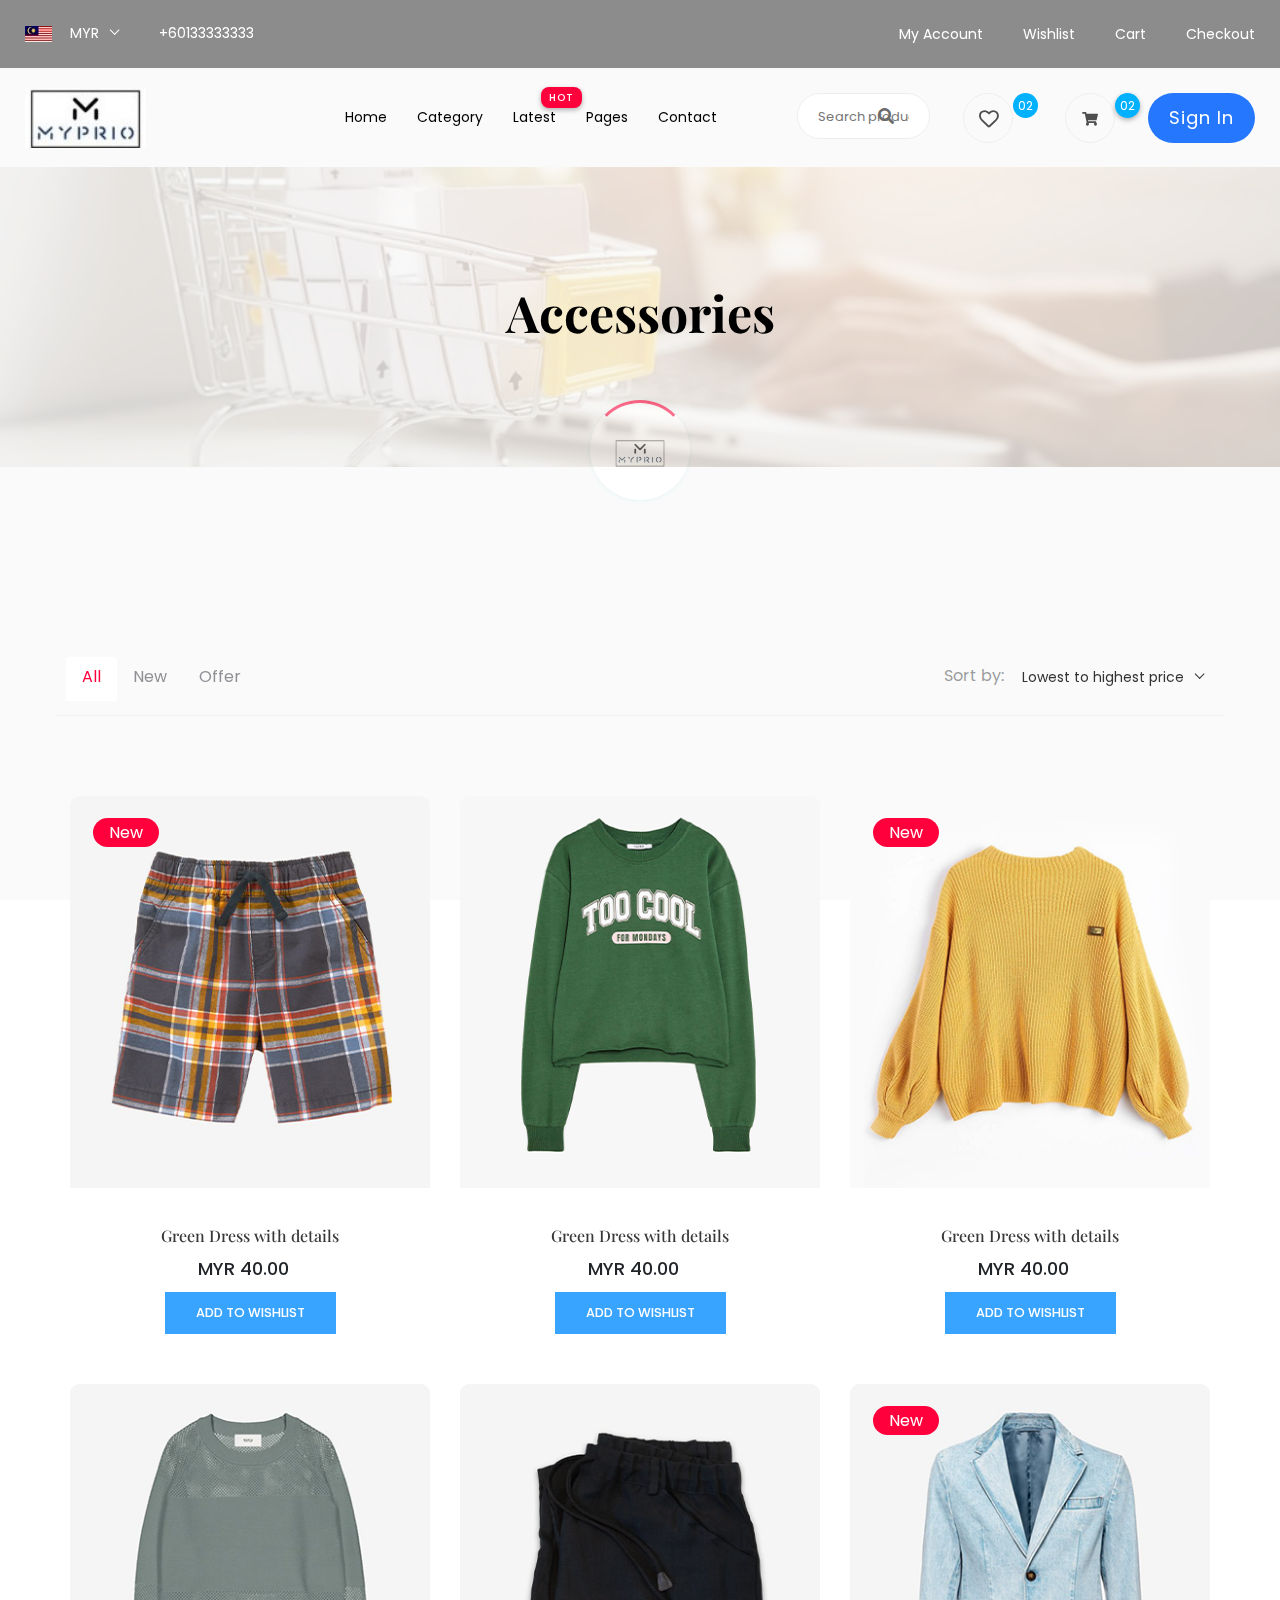
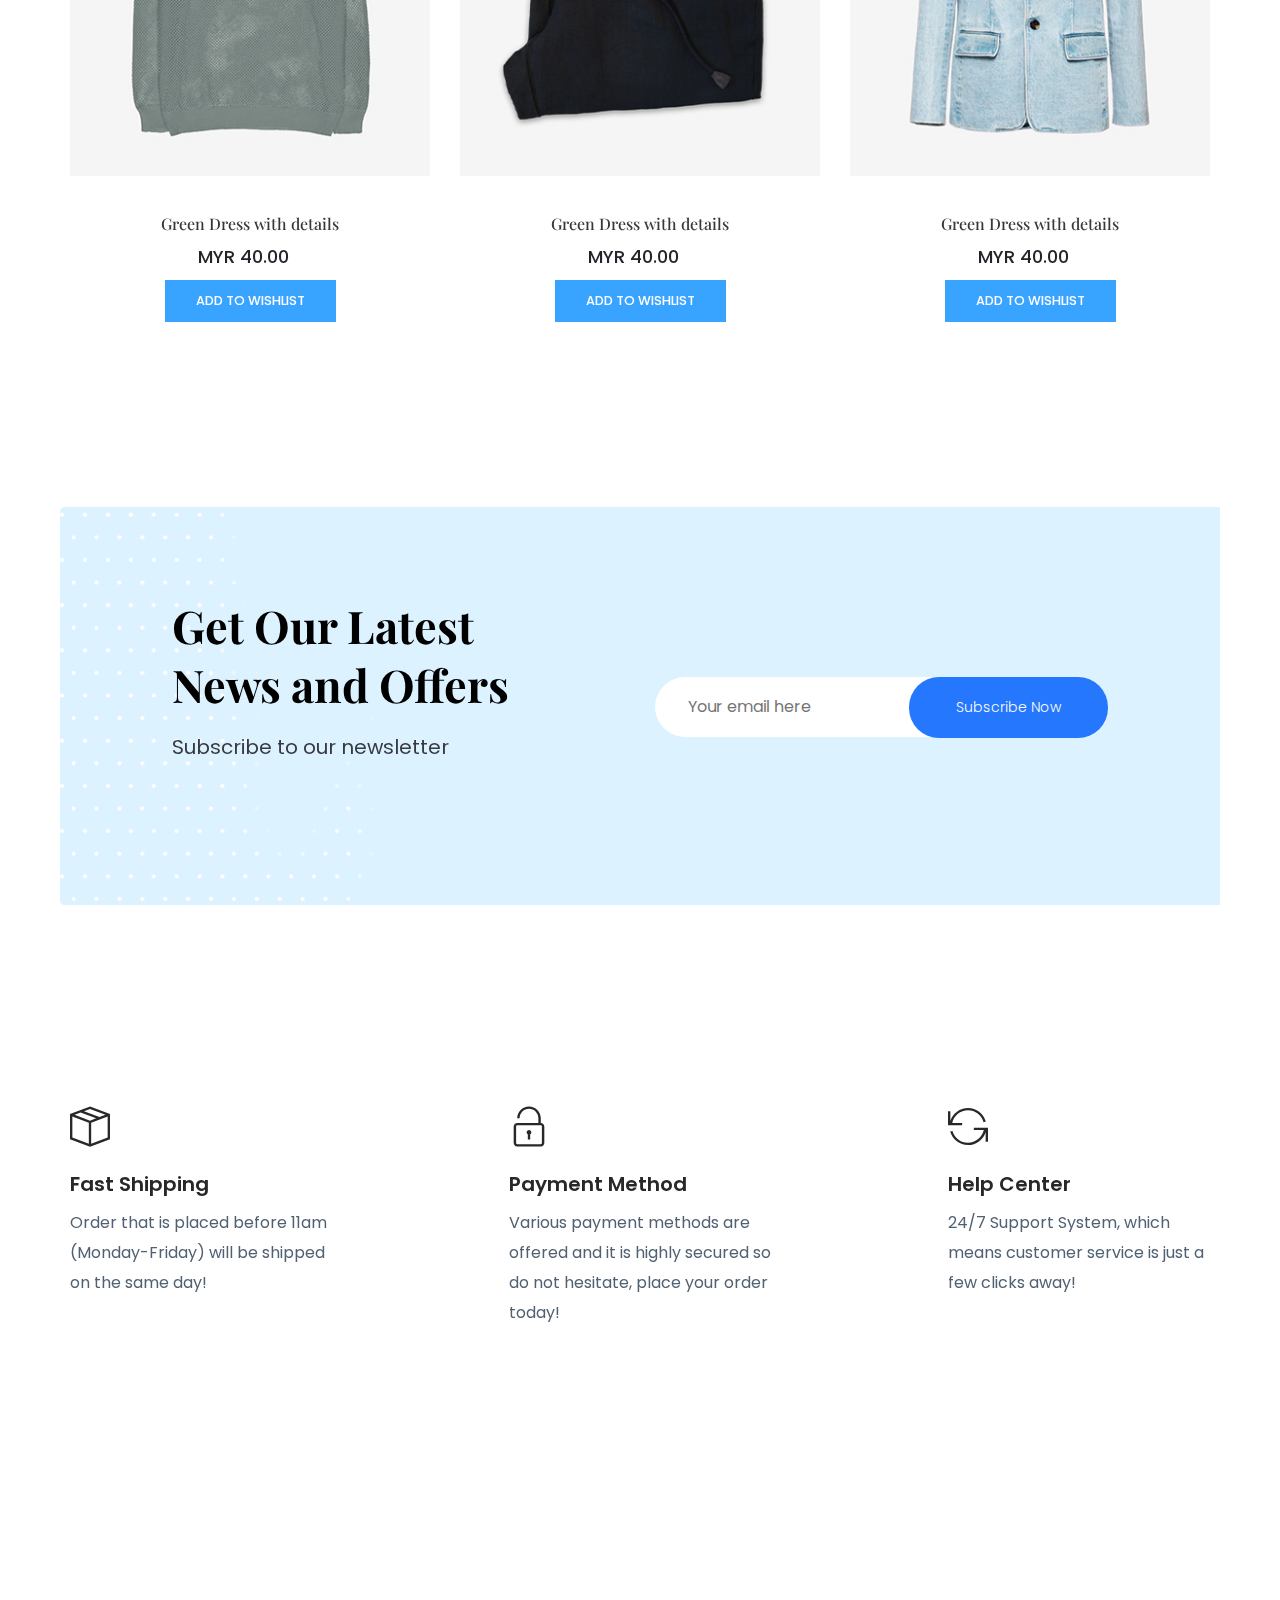
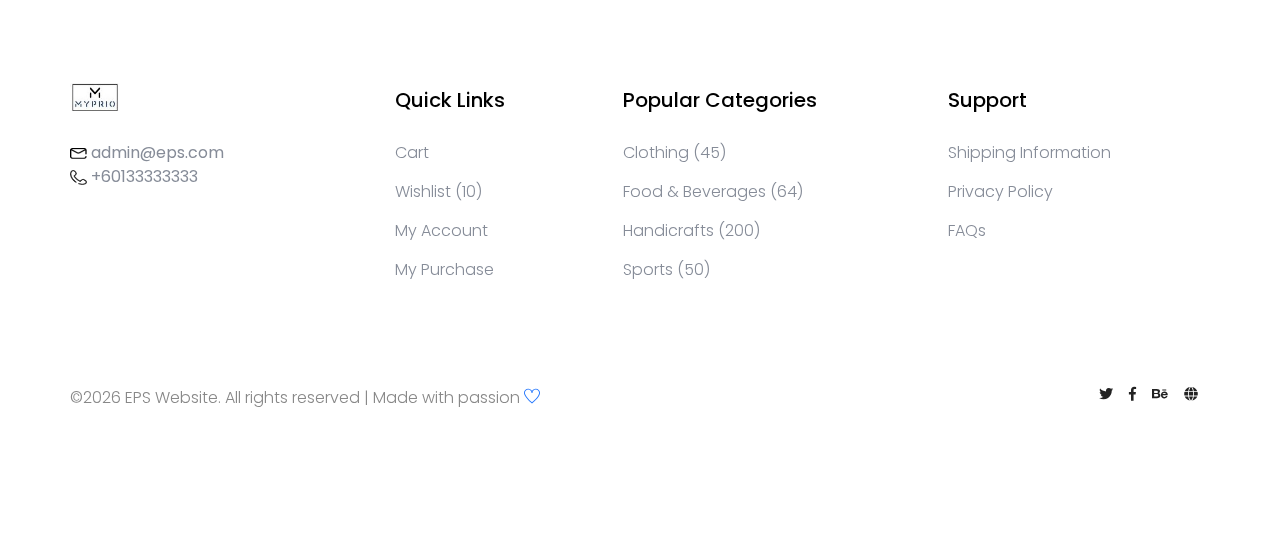
<file: Catagori.html>
<!doctype html>
<html class="no-js" lang="zxx">

<head>
    <meta charset="utf-8">
    <meta http-equiv="x-ua-compatible" content="ie=edge">
    <title>EPS</title>
    <meta name="description" content="">
    <meta name="viewport" content="width=device-width, initial-scale=1">
    <link rel="manifest" href="site.webmanifest">
    <link rel="shortcut icon" type="image/x-icon" href="assets/img/favicon.ico">

    <!-- CSS here -->
        <link rel="stylesheet" href="assets/css/bootstrap.min.css">
        <link rel="stylesheet" href="assets/css/owl.carousel.min.css">
        <link rel="stylesheet" href="assets/css/flaticon.css">
        <link rel="stylesheet" href="assets/css/slicknav.css">
        <link rel="stylesheet" href="assets/css/animate.min.css">
        <link rel="stylesheet" href="assets/css/magnific-popup.css">
        <link rel="stylesheet" href="assets/css/fontawesome-all.min.css">
        <link rel="stylesheet" href="assets/css/themify-icons.css">
        <link rel="stylesheet" href="assets/css/slick.css">
        <link rel="stylesheet" href="assets/css/nice-select.css">
        <link rel="stylesheet" href="assets/css/style.css">
</head>

   <body>
       
     <!-- Preloader Start -->
     <div id="preloader-active">
        <div class="preloader d-flex align-items-center justify-content-center">
            <div class="preloader-inner position-relative">
                <div class="preloader-circle"></div>
                <div class="preloader-img pere-text">
                    <img src="assets/img/logo/latest.jpg" alt="">
                </div>
            </div>
        </div>
    </div>
    <!-- Preloader Start -->

    <header>
        <!-- Header Start -->
       <div class="header-area">
            <div class="main-header ">
                <div class="header-top top-bg d-none d-lg-block">
                   <div class="container-fluid">
                       <div class="col-xl-12">
                            <div class="row d-flex justify-content-between align-items-center">
                                <div class="header-info-left d-flex">
                                    <div class="flag">
                                        <img src="assets/img/icon/myr.png" alt="">
                                    </div>
                                    <div class="select-this">
                                        <form action="#">
                                            <div class="select-itms">
                                                <select name="select" id="select1">
                                                    <option value="">MYR</option>
                                                    <!-- <option value="">SPN</option>
                                                    <option value="">CDA</option>
                                                    <option value="">USD</option> -->
                                                </select>
                                            </div>
                                        </form>
                                    </div>
                                    <ul class="contact-now">     
                                        <li>+60133333333</li>
                                    </ul>
                                </div>
                                <div class="header-info-right">
                                   <ul>                                          
                                       <li><a href="#">My Account</a>
                                            <!-- <ul class="submenu">
                                                <li><a href="#">My Profile</a></li>
                                                <li><a href="#">My Purchase</a></li>
                                                <li><a href="#">Logout</a></li>
                                            </ul> -->
                                       </li>
                                       <li><a href="wishlist.html">Wishlist</a></li>
                                       <li><a href="cart.html">Cart</a></li>
                                       <li><a href="checkout.html">Checkout</a></li>
                                   </ul>
                                </div>
                            </div>
                       </div>
                   </div>
                </div>
               <div class="header-bottom  header-sticky">
                    <div class="container-fluid">
                        <div class="row align-items-center">
                            <!-- Logo -->
                            <div class="col-xl-1 col-lg-1 col-md-1 col-sm-3">
                                <div class="logo">
                                  <a href="index.html"><img src="assets/img/logo/latest.jpg" alt="" style="height: 60px;"></a>
                                </div>
                            </div>
                            <div class="col-xl-6 col-lg-8 col-md-7 col-sm-5">
                                <!-- Main-menu -->
                                <div class="main-menu f-right d-none d-lg-block">
                                    <nav>                                                
                                        <ul id="navigation">                                                                                                                                     
                                            <li><a href="index.html">Home</a></li>
                                            <li><a href="#">Category</a>
                                                <ul class="submenu">
                                                    <li><a href="Catagori.html">Accessories</a></li>
                                                    <li><a href="Catagori.html">Art & Collectibles</a></li>
                                                    <li><a href="Catagori.html">Bath & Body</a></li>
                                                    <li><a href="Catagori.html">Clothing</a></li>
                                                    <li><a href="Catagori.html">electronics & Appliances</a></li>
                                                    <li><a href="Catagori.html">Food & Beverages</a></li>
                                                    <li><a href="Catagori.html">Handicrafts</a></li>
                                                    <li><a href="Catagori.html">Sports</a></li>
                                                </ul></li>
                                            <li class="hot"><a href="#">Latest</a>
                                                <ul class="submenu">
                                                    <li><a href="search_result.html">Search Result</a></li>
                                                    <li><a href="product_details.html">Product Details</a></li>
                                                </ul>
                                            </li>
                                            <!-- <li><a href="blog.html">Blog</a>
                                                <ul class="submenu">
                                                    <li><a href="blog.html">Blog</a></li>
                                                    <li><a href="single-blog.html">Blog Details</a></li>
                                                </ul>
                                            </li> -->
                                            <li><a href="#">Pages</a>
                                                <ul class="submenu">
                                                    <li><a href="login.html">Login</a></li>
                                                    <li><a href="elements.html">Element</a></li>
                                                    <li><a href="about.html">About</a></li>
                                                    <li><a href="confirmation.html">Confirmation</a></li>
                                                    <li><a href="cart.html">Shopping Cart</a></li>
                                                    <li><a href="checkout.html">Product Checkout</a></li>
                                                </ul>
                                            </li>
                                            <li><a href="contact.html">Contact</a></li>
                                        </ul>
                                    </nav>
                                </div>
                            </div> 
                            <div class="col-xl-5 col-lg-3 col-md-3 col-sm-3 fix-card">
                                <ul class="header-right f-right d-none d-lg-block d-flex justify-content-between">
                                    <li class="d-none d-xl-block">
                                        <div class="form-box f-right ">
                                            <input type="text" name="Search" placeholder="Search products">
                                            <div class="search-icon">
                                                <a href="search_result.html"><i class="fas fa-search special-tag"></i></a>
                                            </div>
                                        </div>
                                     </li>
                                    <li class=" d-none d-xl-block">
                                        <div class="favorit-items">
                                            <a href="wishlist.html"><i class="far fa-heart"></i></a>
                                        </div>
                                    </li>
                                    <li>
                                        <div class="shopping-card">
                                            <a href="cart.html"><i class="fas fa-shopping-cart"></i></a>
                                        </div>
                                    </li>
                                   <li class="d-none d-lg-block"><a href="login.html" class="btn header-btn">Sign in</a></li>
                                </ul>
                            </div>
                            <!-- Mobile Menu -->
                            <div class="col-12">
                                <div class="mobile_menu d-block d-lg-none"></div>
                            </div>
                        </div>
                    </div>
               </div>
            </div>
       </div>
        <!-- Header End -->
    </header>

    <main>
    <!-- slider Area Start-->
    <div class="slider-area ">
        <!-- Mobile Menu -->
        <div class="single-slider slider-height2 d-flex align-items-center" data-background="assets/img/hero/theme.png">
            <div class="container">
                <div class="row">
                    <div class="col-xl-12">
                        <div class="hero-cap text-center">
                            <h2>Accessories</h2>
                            <!-- <h2>Accessories</h2> -->
                        </div>
                    </div>
                </div>
            </div>
        </div>
    </div>
    <!-- slider Area End-->

        <!-- Latest Products Start -->
        <section class="latest-product-area latest-padding">
            <div class="container">
                <div class="row product-btn d-flex justify-content-between">
                        <div class="properties__button">
                            <!--Nav Button  -->
                            <nav>                                                                                                
                                <div class="nav nav-tabs" id="nav-tab" role="tablist">
                                    <a class="nav-item nav-link active" id="nav-home-tab" data-toggle="tab" href="#nav-home" role="tab" aria-controls="nav-home" aria-selected="true">All</a>
                                    <a class="nav-item nav-link" id="nav-profile-tab" data-toggle="tab" href="#nav-profile" role="tab" aria-controls="nav-profile" aria-selected="false">New</a>
                                    <!-- <a class="nav-item nav-link" id="nav-contact-tab" data-toggle="tab" href="#nav-contact" role="tab" aria-controls="nav-contact" aria-selected="false">Featured</a> -->
                                    <a class="nav-item nav-link" id="nav-last-tab" data-toggle="tab" href="#nav-last" role="tab" aria-controls="nav-contact" aria-selected="false">Offer</a>
                                </div>
                            </nav>
                            <!--End Nav Button  -->
                        </div>
                        <div class="select-this d-flex">
                            <div class="featured">
                                <span>Sort by: </span>
                            </div>
                            <form action="#">
                                <div class="select-itms">
                                    <select name="select" id="select1">
                                        <option value="">Lowest to highest price</option>
                                        <option value="">Highest to lowest price</option>
                                        <!-- <option value="">Featured B</option>
                                        <option value="">Featured C</option> -->
                                    </select>
                                </div>
                            </form>
                        </div>
                </div>
                <!-- Nav Card -->
                <div class="tab-content" id="nav-tabContent">
                    <!-- card one -->
                    <div class="tab-pane fade show active" id="nav-home" role="tabpanel" aria-labelledby="nav-home-tab">
                        <div class="row">
                            <div class="col-xl-4 col-lg-4 col-md-6">
                                <div class="single-product mb-60">
                                    <div class="product-img">
                                        <a href="product_details.html">
                                        <img src="assets/img/categori/product1.png" alt="">
                                        </a>
                                        <div class="new-product">
                                            <span>New</span>
                                        </div>
                                    </div>
                                    <div class="product-caption">
                                        <!-- <div class="product-ratting">
                                            <i class="far fa-star"></i>
                                            <i class="far fa-star"></i>
                                            <i class="far fa-star"></i>
                                            <i class="far fa-star low-star"></i>
                                            <i class="far fa-star low-star"></i>
                                        </div> -->
                                        <h4><a href="#">Green Dress with details</a></h4>
                                        <div class="price">
                                            <ul>
                                                <li>MYR 40.00</li>
                                                <!-- <li class="discount">$60.00</li> -->
                                                <div class="button-group-area">
                                                    <a href="#" class="genric-btn info">ADD TO WISHLIST</a>
                                                </div>
                                            </ul>
                                        </div>
                                    </div>
                                </div>
                            </div>
                            <div class="col-xl-4 col-lg-4 col-md-6">
                                <div class="single-product mb-60">
                                    <div class="product-img">
                                        <a href="product_details.html">
                                        <img src="assets/img/categori/product2.png" alt="">
                                        </a>
                                    </div>
                                    <div class="product-caption">
                                        <!-- <div class="product-ratting">
                                            <i class="far fa-star"></i>
                                            <i class="far fa-star"></i>
                                            <i class="far fa-star"></i>
                                            <i class="far fa-star low-star"></i>
                                            <i class="far fa-star low-star"></i>
                                        </div> -->
                                        <h4><a href="#">Green Dress with details</a></h4>
                                        <div class="price">
                                            <ul>
                                                <li>MYR 40.00</li>
                                                <!-- <li class="discount">$60.00</li> -->
                                                <div class="button-group-area">
                                                    <a href="#" class="genric-btn info">ADD TO WISHLIST</a>
                                                </div>
                                            </ul>
                                        </div>
                                    </div>
                                </div>
                            </div> 
                            <div class="col-xl-4 col-lg-4 col-md-6">
                                <div class="single-product mb-60">
                                    <div class="product-img">
                                        <a href="product_details.html">
                                        <img src="assets/img/categori/product3.png" alt="">
                                        </a>
                                        <div class="new-product">
                                            <span>New</span>
                                        </div>
                                    </div>
                                    <div class="product-caption">
                                        <!-- <div class="product-ratting">
                                            <i class="far fa-star"></i>
                                            <i class="far fa-star"></i>
                                            <i class="far fa-star"></i>
                                            <i class="far fa-star low-star"></i>
                                            <i class="far fa-star low-star"></i>
                                        </div> -->
                                        <h4><a href="#">Green Dress with details</a></h4>
                                        <div class="price">
                                            <ul>
                                                <li>MYR 40.00</li>
                                                <!-- <li class="discount">$60.00</li> -->
                                                <div class="button-group-area">
                                                    <a href="#" class="genric-btn info">ADD TO WISHLIST</a>
                                                </div>
                                            </ul>
                                        </div>
                                    </div>
                                </div>
                            </div>
                            <div class="col-xl-4 col-lg-4 col-md-6">
                                <div class="single-product mb-60">
                                    <div class="product-img">
                                        <a href="product_details.html">
                                        <img src="assets/img/categori/product4.png" alt="">
                                        </a>
                                    </div>
                                    <div class="product-caption">
                                        <!-- <div class="product-ratting">
                                            <i class="far fa-star"></i>
                                            <i class="far fa-star"></i>
                                            <i class="far fa-star"></i>
                                            <i class="far fa-star low-star"></i>
                                            <i class="far fa-star low-star"></i>
                                        </div> -->
                                        <h4><a href="#">Green Dress with details</a></h4>
                                        <div class="price">
                                            <ul>
                                                <li>MYR 40.00</li>
                                                <!-- <li class="discount">$60.00</li> -->
                                                <div class="button-group-area">
                                                    <a href="#" class="genric-btn info">ADD TO WISHLIST</a>
                                                </div>
                                            </ul>
                                        </div>
                                    </div>
                                </div>
                            </div>
                            <div class="col-xl-4 col-lg-4 col-md-6">
                                <div class="single-product mb-60">
                                    <div class="product-img">
                                        <a href="product_details.html">
                                        <img src="assets/img/categori/product5.png" alt="">
                                        </a>
                                    </div>
                                    <div class="product-caption">
                                        <!-- <div class="product-ratting">
                                            <i class="far fa-star"></i>
                                            <i class="far fa-star"></i>
                                            <i class="far fa-star"></i>
                                            <i class="far fa-star low-star"></i>
                                            <i class="far fa-star low-star"></i>
                                        </div> -->
                                        <h4><a href="#">Green Dress with details</a></h4>
                                        <div class="price">
                                            <ul>
                                                <li>MYR 40.00</li>
                                                <!-- <li class="discount">$60.00</li> -->
                                                <div class="button-group-area">
                                                    <a href="#" class="genric-btn info">ADD TO WISHLIST</a>
                                                </div>
                                            </ul>
                                        </div>
                                    </div>
                                </div>
                            </div>
                            <div class="col-xl-4 col-lg-4 col-md-6">
                                <div class="single-product mb-60">
                                    <div class="product-img">
                                        <a href="product_details.html">
                                        <img src="assets/img/categori/product6.png" alt="">
                                        </a>
                                        <div class="new-product">
                                            <span>New</span>
                                        </div>
                                    </div>
                                    <div class="product-caption">
                                        <!-- <div class="product-ratting">
                                            <i class="far fa-star"></i>
                                            <i class="far fa-star"></i>
                                            <i class="far fa-star"></i>
                                            <i class="far fa-star low-star"></i>
                                            <i class="far fa-star low-star"></i>
                                        </div> -->
                                        <h4><a href="#">Green Dress with details</a></h4>
                                        <div class="price">
                                            <ul>
                                                <li>MYR 40.00</li>
                                                <!-- <li class="discount">$60.00</li> -->
                                                <div class="button-group-area">
                                                    <a href="#" class="genric-btn info">ADD TO WISHLIST</a>
                                                </div>
                                            </ul>
                                        </div>
                                    </div>
                                </div>
                            </div>
                        </div>
                    </div>
                    <!-- Card two -->
                    <div class="tab-pane fade" id="nav-profile" role="tabpanel" aria-labelledby="nav-profile-tab">
                        <div class="row">
                            <div class="col-xl-4 col-lg-4 col-md-6">
                                <div class="single-product mb-60">
                                    <div class="product-img">
                                        <a href="product_details.html">
                                        <img src="assets/img/categori/product4.png" alt="">
                                        </a>
                                    </div>
                                    <div class="product-caption">
                                        <!-- <div class="product-ratting">
                                            <i class="far fa-star"></i>
                                            <i class="far fa-star"></i>
                                            <i class="far fa-star"></i>
                                            <i class="far fa-star low-star"></i>
                                            <i class="far fa-star low-star"></i>
                                        </div> -->
                                        <h4><a href="#">Green Dress with details</a></h4>
                                        <div class="price">
                                            <ul>
                                                <li>MYR 40.00</li>
                                                <!-- <li class="discount">$60.00</li> -->
                                                <div class="button-group-area">
                                                    <a href="#" class="genric-btn info">ADD TO WISHLIST</a>
                                                </div>
                                            </ul>
                                        </div>
                                    </div>
                                </div>
                            </div>
                            <div class="col-xl-4 col-lg-4 col-md-6">
                                <div class="single-product mb-60">
                                    <div class="product-img">
                                        <a href="product_details.html">
                                        <img src="assets/img/categori/product5.png" alt="">
                                        </a>
                                    </div>
                                    <div class="product-caption">
                                        <!-- <div class="product-ratting">
                                            <i class="far fa-star"></i>
                                            <i class="far fa-star"></i>
                                            <i class="far fa-star"></i>
                                            <i class="far fa-star low-star"></i>
                                            <i class="far fa-star low-star"></i>
                                        </div> -->
                                        <h4><a href="#">Green Dress with details</a></h4>
                                        <div class="price">
                                            <ul>
                                                <li>MYR 40.00</li>
                                                <!-- <li class="discount">$60.00</li> -->
                                                <div class="button-group-area">
                                                    <a href="#" class="genric-btn info">ADD TO WISHLIST</a>
                                                </div>
                                            </ul>
                                        </div>
                                    </div>
                                </div>
                            </div>
                            <div class="col-xl-4 col-lg-4 col-md-6">
                                <div class="single-product mb-60">
                                    <div class="product-img">
                                        <a href="product_details.html">
                                        <img src="assets/img/categori/product6.png" alt="">
                                        </a>
                                        <div class="new-product">
                                            <span>New</span>
                                        </div>
                                    </div>
                                    <div class="product-caption">
                                        <!-- <div class="product-ratting">
                                            <i class="far fa-star"></i>
                                            <i class="far fa-star"></i>
                                            <i class="far fa-star"></i>
                                            <i class="far fa-star low-star"></i>
                                            <i class="far fa-star low-star"></i>
                                        </div> -->
                                        <h4><a href="#">Green Dress with details</a></h4>
                                        <div class="price">
                                            <ul>
                                                <li>MYR 40.00</li>
                                                <!-- <li class="discount">$60.00</li> -->
                                                <div class="button-group-area">
                                                    <a href="#" class="genric-btn info">ADD TO WISHLIST</a>
                                                </div>
                                            </ul>
                                        </div>
                                    </div>
                                </div>
                            </div>
                            <div class="col-xl-4 col-lg-4 col-md-6">
                                <div class="single-product mb-60">
                                    <div class="product-img">
                                        <a href="product_details.html">
                                        <img src="assets/img/categori/product2.png" alt="">
                                        </a>
                                    </div>
                                    <div class="product-caption">
                                        <!-- <div class="product-ratting">
                                            <i class="far fa-star"></i>
                                            <i class="far fa-star"></i>
                                            <i class="far fa-star"></i>
                                            <i class="far fa-star low-star"></i>
                                            <i class="far fa-star low-star"></i>
                                        </div> -->
                                        <h4><a href="#">Green Dress with details</a></h4>
                                        <div class="price">
                                            <ul>
                                                <li>MYR 40.00</li>
                                                <!-- <li class="discount">$60.00</li> -->
                                                <div class="button-group-area">
                                                    <a href="#" class="genric-btn info">ADD TO WISHLIST</a>
                                                </div>
                                            </ul>
                                        </div>
                                    </div>
                                </div>
                            </div> 
                            <div class="col-xl-4 col-lg-4 col-md-6">
                                <div class="single-product mb-60">
                                    <div class="product-img">
                                        <img src="assets/img/categori/product3.png" alt="">
                                        <div class="new-product">
                                            <span>New</span>
                                        </div>
                                    </div>
                                    <div class="product-caption">
                                        <!-- <div class="product-ratting">
                                            <i class="far fa-star"></i>
                                            <i class="far fa-star"></i>
                                            <i class="far fa-star"></i>
                                            <i class="far fa-star low-star"></i>
                                            <i class="far fa-star low-star"></i>
                                        </div> -->
                                        <h4><a href="#">Green Dress with details</a></h4>
                                        <div class="price">
                                            <ul>
                                                <li>MYR 40.00</li>
                                                <!-- <li class="discount">$60.00</li> -->
                                                <div class="button-group-area">
                                                    <a href="#" class="genric-btn info">ADD TO WISHLIST</a>
                                                </div>
                                            </ul>
                                        </div>
                                    </div>
                                </div>
                            </div>
                            <div class="col-xl-4 col-lg-4 col-md-6">
                                <div class="single-product mb-60">
                                    <div class="product-img">
                                        <img src="assets/img/categori/product1.png" alt="">
                                        <div class="new-product">
                                            <span>New</span>
                                        </div>
                                    </div>
                                    <div class="product-caption">
                                        <!-- <div class="product-ratting">
                                            <i class="far fa-star"></i>
                                            <i class="far fa-star"></i>
                                            <i class="far fa-star"></i>
                                            <i class="far fa-star low-star"></i>
                                            <i class="far fa-star low-star"></i>
                                        </div> -->
                                        <h4><a href="#">Green Dress with details</a></h4>
                                        <div class="price">
                                            <ul>
                                                <li>MYR 40.00</li>
                                                <!-- <li class="discount">$60.00</li> -->
                                                <div class="button-group-area">
                                                    <a href="#" class="genric-btn info">ADD TO WISHLIST</a>
                                                </div>
                                            </ul>
                                        </div>
                                    </div>
                                </div>
                            </div>
                        </div>
                    </div>
                    <!-- Card three -->
                    <div class="tab-pane fade" id="nav-contact" role="tabpanel" aria-labelledby="nav-contact-tab">
                        <div class="row">
                            <div class="col-xl-4 col-lg-4 col-md-6">
                                <div class="single-product mb-60">
                                    <div class="product-img">
                                        <img src="assets/img/categori/product2.png" alt="">
                                    </div>
                                    <div class="product-caption">
                                        <!-- <div class="product-ratting">
                                            <i class="far fa-star"></i>
                                            <i class="far fa-star"></i>
                                            <i class="far fa-star"></i>
                                            <i class="far fa-star low-star"></i>
                                            <i class="far fa-star low-star"></i>
                                        </div> -->
                                        <h4><a href="#">Green Dress with details</a></h4>
                                        <div class="price">
                                            <ul>
                                                <li>MYR 40.00</li>
                                                <!-- <li class="discount">$60.00</li> -->
                                            </ul>
                                        </div>
                                    </div>
                                </div>
                            </div> 
                            <div class="col-xl-4 col-lg-4 col-md-6">
                                <div class="single-product mb-60">
                                    <div class="product-img">
                                        <img src="assets/img/categori/product3.png" alt="">
                                        <div class="new-product">
                                            <span>New</span>
                                        </div>
                                    </div>
                                    <div class="product-caption">
                                        <!-- <div class="product-ratting">
                                            <i class="far fa-star"></i>
                                            <i class="far fa-star"></i>
                                            <i class="far fa-star"></i>
                                            <i class="far fa-star low-star"></i>
                                            <i class="far fa-star low-star"></i>
                                        </div> -->
                                        <h4><a href="#">Green Dress with details</a></h4>
                                        <div class="price">
                                            <ul>
                                                <li>MYR 40.00</li>
                                                <!-- <li class="discount">$60.00</li> -->
                                            </ul>
                                        </div>
                                    </div>
                                </div>
                            </div>
                            <div class="col-xl-4 col-lg-4 col-md-6">
                                <div class="single-product mb-60">
                                    <div class="product-img">
                                        <img src="assets/img/categori/product1.png" alt="">
                                        <div class="new-product">
                                            <span>New</span>
                                        </div>
                                    </div>
                                    <div class="product-caption">
                                        <!-- <div class="product-ratting">
                                            <i class="far fa-star"></i>
                                            <i class="far fa-star"></i>
                                            <i class="far fa-star"></i>
                                            <i class="far fa-star low-star"></i>
                                            <i class="far fa-star low-star"></i>
                                        </div> -->
                                        <h4><a href="#">Green Dress with details</a></h4>
                                        <div class="price">
                                            <ul>
                                                <li>MYR 40.00</li>
                                                <!-- <li class="discount">$60.00</li> -->
                                            </ul>
                                        </div>
                                    </div>
                                </div>
                            </div>
                            <div class="col-xl-4 col-lg-4 col-md-6">
                                <div class="single-product mb-60">
                                    <div class="product-img">
                                        <img src="assets/img/categori/product4.png" alt="">
                                    </div>
                                    <div class="product-caption">
                                        <!-- <div class="product-ratting">
                                            <i class="far fa-star"></i>
                                            <i class="far fa-star"></i>
                                            <i class="far fa-star"></i>
                                            <i class="far fa-star low-star"></i>
                                            <i class="far fa-star low-star"></i>
                                        </div> -->
                                        <h4><a href="#">Green Dress with details</a></h4>
                                        <div class="price">
                                            <ul>
                                                <li>MYR 40.00</li>
                                                <!-- <li class="discount">$60.00</li> -->
                                            </ul>
                                        </div>
                                    </div>
                                </div>
                            </div>
                            <div class="col-xl-4 col-lg-4 col-md-6">
                                <div class="single-product mb-60">
                                    <div class="product-img">
                                        <img src="assets/img/categori/product6.png" alt="">
                                        <div class="new-product">
                                            <span>New</span>
                                        </div>
                                    </div>
                                    <div class="product-caption">
                                        <!-- <div class="product-ratting">
                                            <i class="far fa-star"></i>
                                            <i class="far fa-star"></i>
                                            <i class="far fa-star"></i>
                                            <i class="far fa-star low-star"></i>
                                            <i class="far fa-star low-star"></i>
                                        </div> -->
                                        <h4><a href="#">Green Dress with details</a></h4>
                                        <div class="price">
                                            <ul>
                                                <li>MYR 40.00</li>
                                                <!-- <li class="discount">$60.00</li> -->
                                            </ul>
                                        </div>
                                    </div>
                                </div>
                            </div>
                            <div class="col-xl-4 col-lg-4 col-md-6">
                                <div class="single-product mb-60">
                                    <div class="product-img">
                                        <img src="assets/img/categori/product5.png" alt="">
                                    </div>
                                    <div class="product-caption">
                                        <!-- <div class="product-ratting">
                                            <i class="far fa-star"></i>
                                            <i class="far fa-star"></i>
                                            <i class="far fa-star"></i>
                                            <i class="far fa-star low-star"></i>
                                            <i class="far fa-star low-star"></i>
                                        </div> -->
                                        <h4><a href="#">Green Dress with details</a></h4>
                                        <div class="price">
                                            <ul>
                                                <li>MYR 40.00</li>
                                                <!-- <li class="discount">$60.00</li> -->
                                            </ul>
                                        </div>
                                    </div>
                                </div>
                            </div>
                        </div>
                    </div>
                    <!-- card foure -->
                    <div class="tab-pane fade" id="nav-last" role="tabpanel" aria-labelledby="nav-last-tab">
                        <div class="row">
                            <div class="col-xl-4 col-lg-4 col-md-6">
                                <div class="single-product mb-60">
                                    <div class="product-img">
                                        <img src="assets/img/categori/product1.png" alt="">
                                        <div class="new-product">
                                            <span>New</span>
                                        </div>
                                    </div>
                                    <div class="product-caption">
                                        <!-- <div class="product-ratting">
                                            <i class="far fa-star"></i>
                                            <i class="far fa-star"></i>
                                            <i class="far fa-star"></i>
                                            <i class="far fa-star low-star"></i>
                                            <i class="far fa-star low-star"></i>
                                        </div> -->
                                        <h4><a href="#">Green Dress with details</a></h4>
                                        <div class="price">
                                            <ul>
                                                <li>MYR 40.00</li>
                                                <!-- <li class="discount">$60.00</li> -->
                                            </ul>
                                        </div>
                                    </div>
                                </div>
                            </div>
                            <div class="col-xl-4 col-lg-4 col-md-6">
                                <div class="single-product mb-60">
                                    <div class="product-img">
                                        <img src="assets/img/categori/product2.png" alt="">
                                    </div>
                                    <div class="product-caption">
                                        <!-- <div class="product-ratting">
                                            <i class="far fa-star"></i>
                                            <i class="far fa-star"></i>
                                            <i class="far fa-star"></i>
                                            <i class="far fa-star low-star"></i>
                                            <i class="far fa-star low-star"></i>
                                        </div> -->
                                        <h4><a href="#">Green Dress with details</a></h4>
                                        <div class="price">
                                            <ul>
                                                <li>MYR 40.00</li>
                                                <!-- <li class="discount">$60.00</li> -->
                                            </ul>
                                        </div>
                                    </div>
                                </div>
                            </div> 
                            <div class="col-xl-4 col-lg-4 col-md-6">
                                <div class="single-product mb-60">
                                    <div class="product-img">
                                        <img src="assets/img/categori/product3.png" alt="">
                                        <div class="new-product">
                                            <span>New</span>
                                        </div>
                                    </div>
                                    <div class="product-caption">
                                        <!-- <div class="product-ratting">
                                            <i class="far fa-star"></i>
                                            <i class="far fa-star"></i>
                                            <i class="far fa-star"></i>
                                            <i class="far fa-star low-star"></i>
                                            <i class="far fa-star low-star"></i>
                                        </div> -->
                                        <h4><a href="#">Green Dress with details</a></h4>
                                        <div class="price">
                                            <ul>
                                                <li>MYR 40.00</li>
                                                <!-- <li class="discount">$60.00</li> -->
                                            </ul>
                                        </div>
                                    </div>
                                </div>
                            </div>
                            <div class="col-xl-4 col-lg-4 col-md-6">
                                <div class="single-product mb-60">
                                    <div class="product-img">
                                        <img src="assets/img/categori/product4.png" alt="">
                                    </div>
                                    <div class="product-caption">
                                        <!-- <div class="product-ratting">
                                            <i class="far fa-star"></i>
                                            <i class="far fa-star"></i>
                                            <i class="far fa-star"></i>
                                            <i class="far fa-star low-star"></i>
                                            <i class="far fa-star low-star"></i>
                                        </div> -->
                                        <h4><a href="#">Green Dress with details</a></h4>
                                        <div class="price">
                                            <ul>
                                                <li>MYR 40.00</li>
                                                <!-- <li class="discount">$60.00</li> -->
                                            </ul>
                                        </div>
                                    </div>
                                </div>
                            </div>
                            <div class="col-xl-4 col-lg-4 col-md-6">
                                <div class="single-product mb-60">
                                    <div class="product-img">
                                        <img src="assets/img/categori/product5.png" alt="">
                                    </div>
                                    <div class="product-caption">
                                        <!-- <div class="product-ratting">
                                            <i class="far fa-star"></i>
                                            <i class="far fa-star"></i>
                                            <i class="far fa-star"></i>
                                            <i class="far fa-star low-star"></i>
                                            <i class="far fa-star low-star"></i>
                                        </div> -->
                                        <h4><a href="#">Green Dress with details</a></h4>
                                        <div class="price">
                                            <ul>
                                                <li>MYR 40.00</li>
                                                <!-- <li class="discount">$60.00</li> -->
                                            </ul>
                                        </div>
                                    </div>
                                </div>
                            </div>
                            <div class="col-xl-4 col-lg-4 col-md-6">
                                <div class="single-product mb-60">
                                    <div class="product-img">
                                        <img src="assets/img/categori/product6.png" alt="">
                                        <div class="new-product">
                                            <span>New</span>
                                        </div>
                                    </div>
                                    <div class="product-caption">
                                        <!-- <div class="product-ratting">
                                            <i class="far fa-star"></i>
                                            <i class="far fa-star"></i>
                                            <i class="far fa-star"></i>
                                            <i class="far fa-star low-star"></i>
                                            <i class="far fa-star low-star"></i>
                                        </div> -->
                                        <h4><a href="#">Green Dress with details</a></h4>
                                        <div class="price">
                                            <ul>
                                                <li>MYR 40.00</li>
                                                <!-- <li class="discount">$60.00</li> -->
                                            </ul>
                                        </div>
                                    </div>
                                </div>
                            </div>
                        </div>
                    </div>
                </div>
                <!-- End Nav Card -->
            </div>
        </section>
        <!-- Latest Products End -->

        <!-- Latest Offers Start -->
        <div class="latest-wrapper lf-padding">
            <div class="latest-area latest-height d-flex align-items-center" data-background="assets/img/collection/latest-offer.png">
                <div class="container">
                    <div class="row d-flex align-items-center">
                        <div class="col-xl-5 col-lg-5 col-md-6 offset-xl-1 offset-lg-1">
                            <div class="latest-caption">
                                <h2>Get Our Latest <br> News and Offers</h2>
                                <p>Subscribe to our newsletter</p>
                            </div>
                        </div>
                            <div class="col-xl-5 col-lg-5 col-md-6 ">
                            <div class="latest-subscribe">
                                <form action="#">
                                    <input type="email" placeholder="Your email here">
                                    <button>Subscribe Now</button>
                                </form>
                            </div>
                        </div>
                    </div>
                </div>
                <!-- man Shape -->
                <div class="man-shape">
                    <img src="assets/img/collection/latest-man.png" alt="">
                </div>
            </div>
        </div>
        <!-- Latest Offers End -->
        <!-- Shop Method Start-->
        <div class="shop-method-area section-padding30">
            <div class="container">
                <div class="row d-flex justify-content-between">
                    <div class="col-xl-3 col-lg-3 col-md-6">
                        <div class="single-method mb-40">
                            <i class="ti-package"></i>
                            <h6>Fast Shipping</h6>
                            <p>Order that is placed before 11am (Monday-Friday) will be shipped on the same day!</p>
                        </div>
                    </div>
                    <div class="col-xl-3 col-lg-3 col-md-6">
                        <div class="single-method mb-40">
                            <i class="ti-unlock"></i>
                            <h6>Payment Method</h6>
                            <p>Various payment methods are offered and it is highly secured so do not hesitate, place your order today! </p>
                        </div>
                    </div> 
                    <div class="col-xl-3 col-lg-3 col-md-6">
                        <div class="single-method mb-40">
                            <i class="ti-reload"></i>
                            <h6>Help Center</h6>
                            <p>24/7 Support System, which means customer service is just a few clicks away!</p>
                        </div>
                    </div>
                </div>
            </div>
        </div>
        <!-- Shop Method End-->

        <!-- Gallery Start-->
        <!-- <div class="gallery-wrapper lf-padding">
            <div class="gallery-area">
                <div class="container-fluid">
                    <div class="row">
                        <div class="gallery-items">
                            <img src="assets/img/gallery/gallery1.jpg" alt="">
                        </div> 
                        <div class="gallery-items">
                            <img src="assets/img/gallery/gallery2.jpg" alt="">
                        </div>
                        <div class="gallery-items">
                            <img src="assets/img/gallery/gallery3.jpg" alt="">
                        </div>
                        <div class="gallery-items">
                            <img src="assets/img/gallery/gallery4.jpg" alt="">
                        </div>
                        <div class="gallery-items">
                            <img src="assets/img/gallery/gallery5.jpg" alt="">
                        </div>
                    </div>
                </div>
            </div>
        </div> -->
        <!-- Gallery End-->

    </main>

    <footer>

        <!-- Footer Start-->
        <div class="footer-area footer-padding">
            <div class="container">
                <div class="row d-flex justify-content-between">
                    <div class="col-xl-3 col-lg-3 col-md-5 col-sm-6">
                       <div class="single-footer-caption mb-50">
                         <div class="single-footer-caption mb-30">
                              <!-- logo -->
                             <div class="footer-logo">
                                 <a href="index.html"><img src="assets/img/logo/latest.jpg" style="width: 50px; height: 28px;" alt=""></a>
                             </div>
                             <div class="footer-tittle">
                                 <div class="footer-pera">
                                     <img src="assets/img/icon_email.png" alt="email" style="width: 17px; height: 11px"> admin@eps.com <br>
                                     <img src="assets/img/icon_phone.png" alt="email" style="width: 17px;">   +60133333333
                                </div>
                             </div>
                         </div>
                       </div>
                    </div>
                    <div class="col-xl-2 col-lg-3 col-md-3 col-sm-5">
                        <div class="single-footer-caption mb-50">
                            <div class="footer-tittle">
                                <h4>Quick Links</h4>
                                <ul>
                                    <li><a href="#">Cart</a></li>
                                    <li><a href="#">Wishlist (10)</a></li>
                                    <li><a href="#">My Account</a></li>
                                    <li><a href="#">My Purchase</a></li>
                                </ul>
                            </div>
                        </div>
                    </div>
                    <div class="col-xl-3 col-lg-3 col-md-4 col-sm-7">
                        <div class="single-footer-caption mb-50">
                            <div class="footer-tittle">
                                <h4>Popular Categories</h4>
                                <ul>
                                    <li><a href="#">Clothing (45)</a></li>
                                   <li><a href="#">Food & Beverages (64)</a></li>
                                   <li><a href="#">Handicrafts (200)</a></li>
                                   <li><a href="#">Sports (50)</a></li>
                                </ul>
                            </div>
                        </div>
                    </div>
                    <div class="col-xl-3 col-lg-3 col-md-5 col-sm-7">
                        <div class="single-footer-caption mb-50">
                            <div class="footer-tittle">
                                <h4>Support</h4>
                                <ul>
                                    <li><a href="#">Shipping Information</a></li>
                                    <li><a href="#">Privacy Policy</a></li>
                                    <li><a href="#">FAQs</a></li>
                               </ul>
                            </div>
                        </div>
                    </div>
                </div>
                <!-- Footer bottom -->
                <div class="row">
                 <div class="col-xl-7 col-lg-7 col-md-7">
                     <div class="footer-copy-right">
                         <p><!-- Link back to Colorlib can't be removed. Template is licensed under CC BY 3.0. -->
   &copy;<script>document.write(new Date().getFullYear());</script> EPS Website. All rights reserved | Made with passion <i class="ti-heart" aria-hidden="true"></i>
   <!-- Link back to Colorlib can't be removed. Template is licensed under CC BY 3.0. --></p>                   </div>
                 </div>
                  <div class="col-xl-5 col-lg-5 col-md-5">
                     <div class="footer-copy-right f-right">
                         <!-- social -->
                         <div class="footer-social">
                             <a href="#"><i class="fab fa-twitter"></i></a>
                             <a href="#"><i class="fab fa-facebook-f"></i></a>
                             <a href="#"><i class="fab fa-behance"></i></a>
                             <a href="#"><i class="fas fa-globe"></i></a>
                         </div>
                     </div>
                 </div>
             </div>
            </div>
        </div>
        <!-- Footer End-->
 
    </footer>
   
	<!-- JS here -->
	
		<!-- All JS Custom Plugins Link Here here -->
        <script src="./assets/js/vendor/modernizr-3.5.0.min.js"></script>
		
		<!-- Jquery, Popper, Bootstrap -->
		<script src="./assets/js/vendor/jquery-1.12.4.min.js"></script>
        <script src="./assets/js/popper.min.js"></script>
        <script src="./assets/js/bootstrap.min.js"></script>
	    <!-- Jquery Mobile Menu -->
        <script src="./assets/js/jquery.slicknav.min.js"></script>

		<!-- Jquery Slick , Owl-Carousel Plugins -->
        <script src="./assets/js/owl.carousel.min.js"></script>
        <script src="./assets/js/slick.min.js"></script>

		<!-- One Page, Animated-HeadLin -->
        <script src="./assets/js/wow.min.js"></script>
		<script src="./assets/js/animated.headline.js"></script>
        <script src="./assets/js/jquery.magnific-popup.js"></script>

		<!-- Scrollup, nice-select, sticky -->
        <script src="./assets/js/jquery.scrollUp.min.js"></script>
        <script src="./assets/js/jquery.nice-select.min.js"></script>
		<script src="./assets/js/jquery.sticky.js"></script>
        
        <!-- contact js -->
        <script src="./assets/js/contact.js"></script>
        <script src="./assets/js/jquery.form.js"></script>
        <script src="./assets/js/jquery.validate.min.js"></script>
        <script src="./assets/js/mail-script.js"></script>
        <script src="./assets/js/jquery.ajaxchimp.min.js"></script>
        
		<!-- Jquery Plugins, main Jquery -->	
        <script src="./assets/js/plugins.js"></script>
        <script src="./assets/js/main.js"></script>
        
    </body>
</html>
</file>
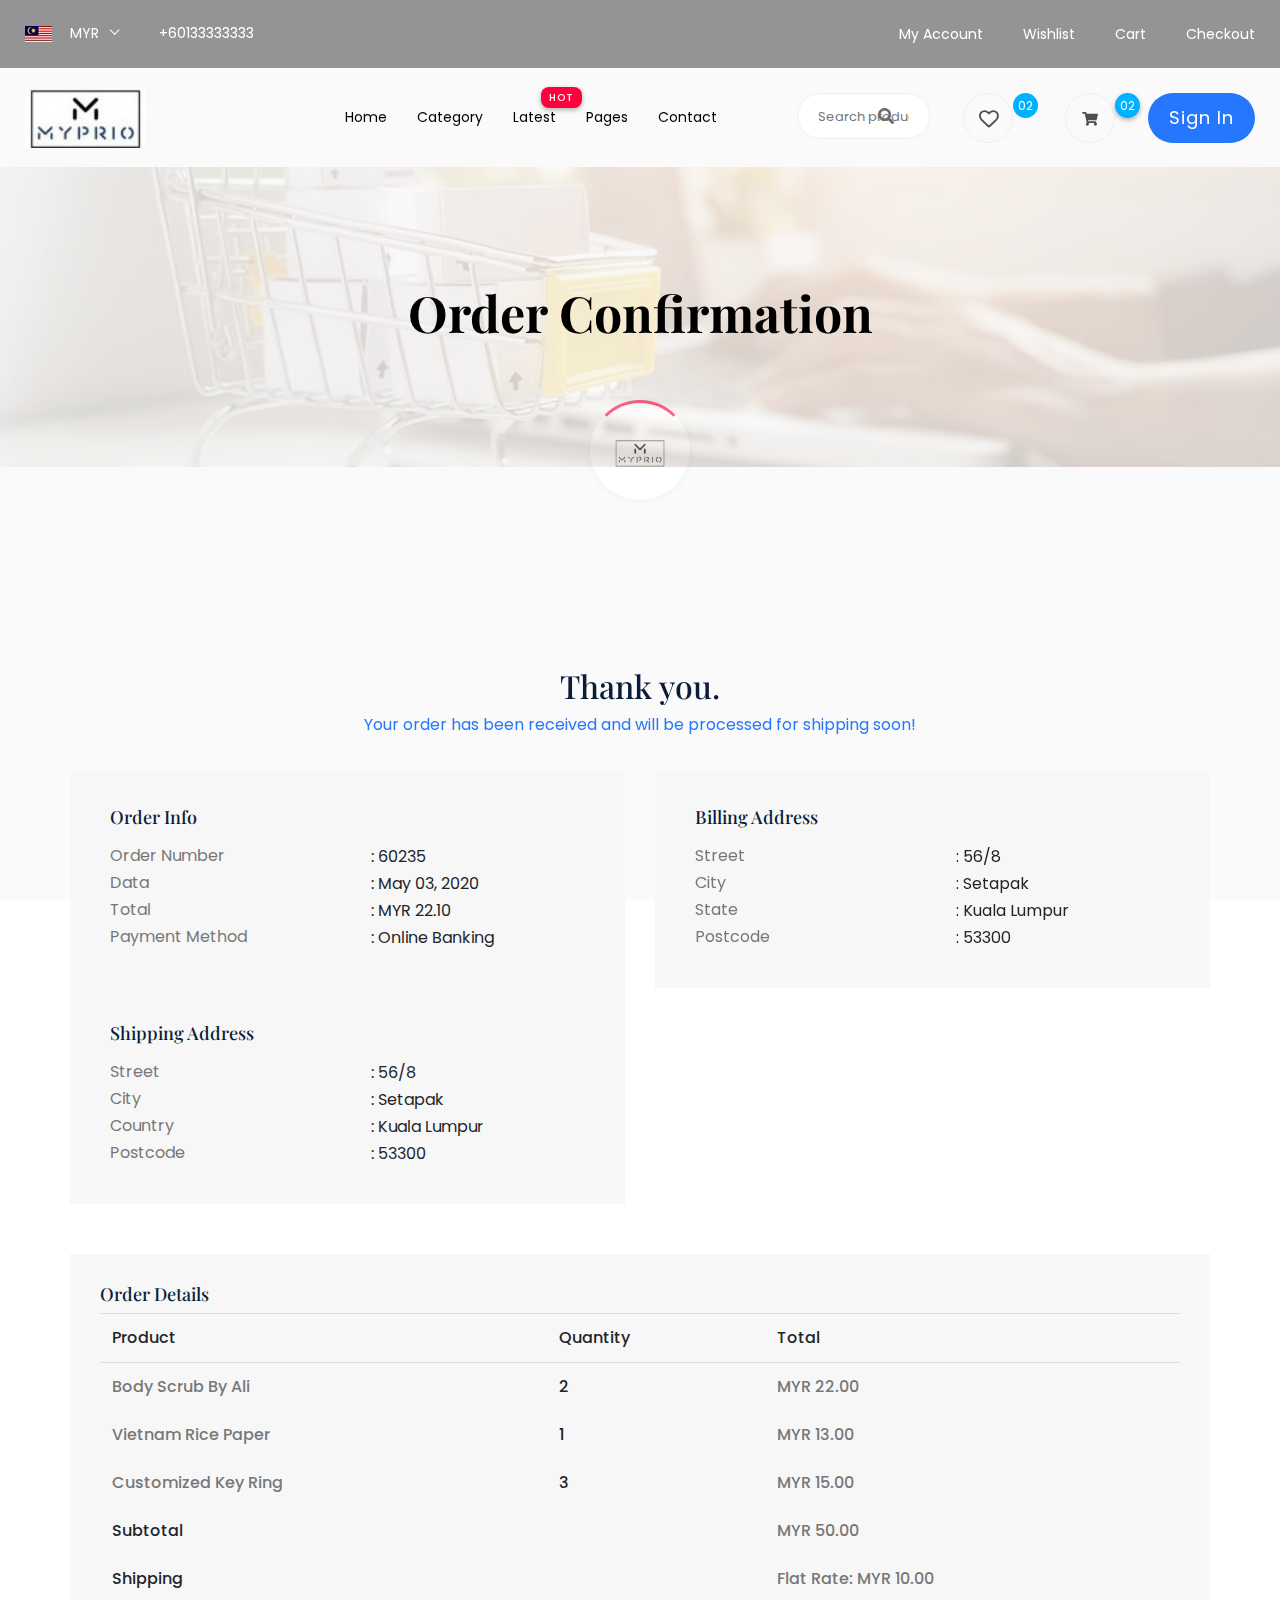
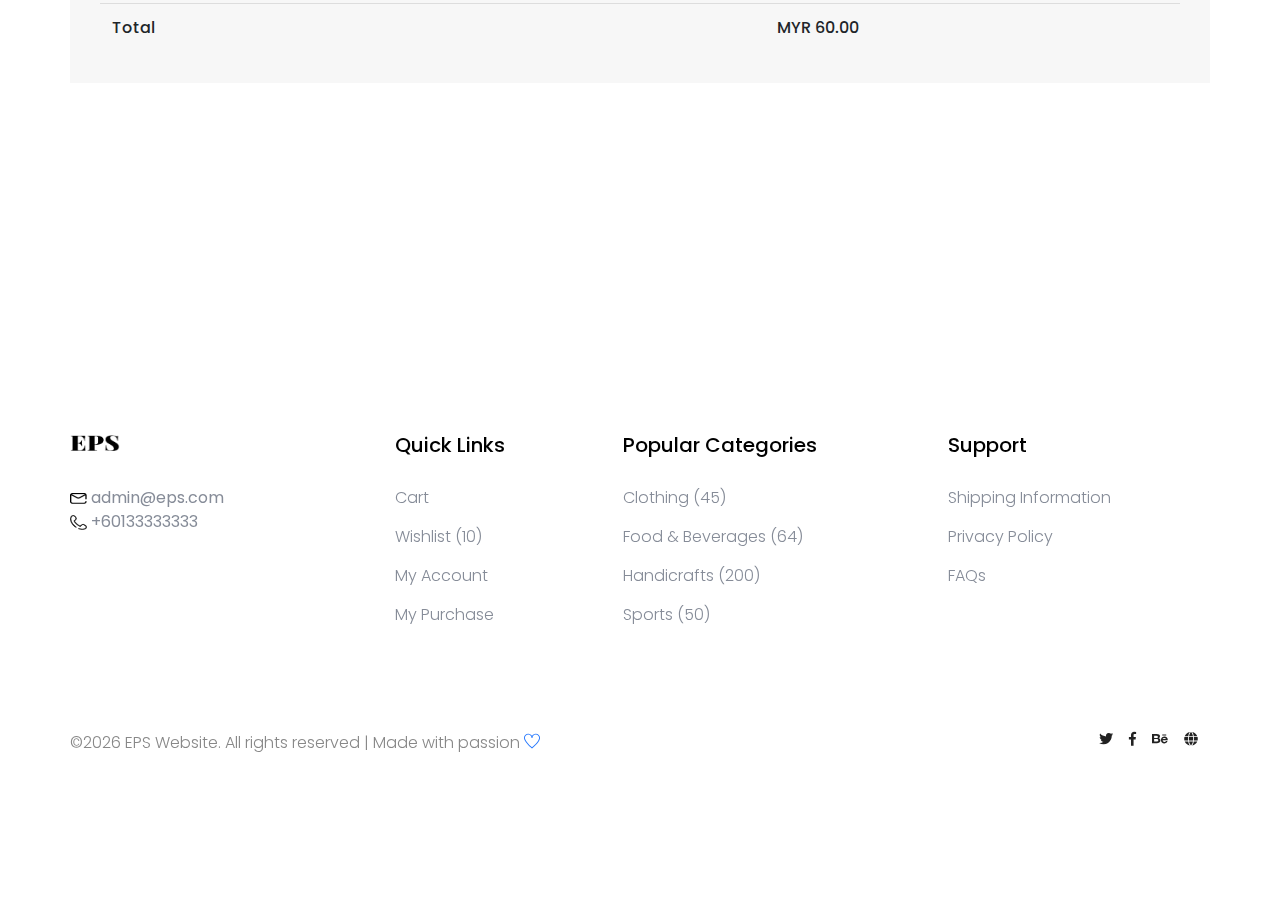
<file: confirmation.html>
<!doctype html>
<html lang="zxx">

<head>
  <meta charset="utf-8">
  <meta http-equiv="x-ua-compatible" content="ie=edge">
  <title>EPS</title>
  <meta name="description" content="">
  <meta name="viewport" content="width=device-width, initial-scale=1">
  <link rel="manifest" href="site.webmanifest">
  <link rel="shortcut icon" type="image/x-icon" href="assets/img/favicon.ico">

<!-- CSS here -->
      <link rel="stylesheet" href="assets/css/bootstrap.min.css">
      <link rel="stylesheet" href="assets/css/owl.carousel.min.css">
      <link rel="stylesheet" href="assets/css/flaticon.css">
      <link rel="stylesheet" href="assets/css/slicknav.css">
      <link rel="stylesheet" href="assets/css/animate.min.css">
      <link rel="stylesheet" href="assets/css/magnific-popup.css">
      <link rel="stylesheet" href="assets/css/fontawesome-all.min.css">
      <link rel="stylesheet" href="assets/css/themify-icons.css">
      <link rel="stylesheet" href="assets/css/slick.css">
      <link rel="stylesheet" href="assets/css/nice-select.css">
      <link rel="stylesheet" href="assets/css/style.css">
</head>

<body>

  <!-- Preloader Start -->
  <div id="preloader-active">
    <div class="preloader d-flex align-items-center justify-content-center">
        <div class="preloader-inner position-relative">
            <div class="preloader-circle"></div>
            <div class="preloader-img pere-text">
                <img src="assets/img/logo/latest.jpg" alt="">
            </div>
        </div>
    </div>
</div>
<!-- Preloader Start -->

<header>
    <!-- Header Start -->
   <div class="header-area">
        <div class="main-header ">
            <div class="header-top top-bg d-none d-lg-block">
               <div class="container-fluid">
                   <div class="col-xl-12">
                        <div class="row d-flex justify-content-between align-items-center">
                            <div class="header-info-left d-flex">
                                <div class="flag">
                                  <img src="assets/img/icon/myr.png" alt="">
                                </div>
                                <div class="select-this">
                                    <form action="#">
                                        <div class="select-itms">
                                            <select name="select" id="select1">
                                                <option value="">MYR</option>
                                                <!-- <option value="">SPN</option>
                                                <option value="">CDA</option>
                                                <option value="">USD</option> -->
                                            </select>
                                        </div>
                                    </form>
                                </div>
                                <ul class="contact-now">     
                                    <li>+60133333333</li>
                                </ul>
                            </div>
                            <div class="header-info-right">
                               <ul>                                          
                                   <li><a href="#">My Account</a>
                                        <!-- <ul class="submenu">
                                            <li><a href="#">My Profile</a></li>
                                            <li><a href="#">My Purchase</a></li>
                                            <li><a href="#">Logout</a></li>
                                        </ul> -->
                                   </li>
                                   <li><a href="wishlist.html">Wishlist</a></li>
                                   <li><a href="cart.html">Cart</a></li>
                                   <li><a href="checkout.html">Checkout</a></li>
                               </ul>
                            </div>
                        </div>
                   </div>
               </div>
            </div>
           <div class="header-bottom  header-sticky">
                <div class="container-fluid">
                    <div class="row align-items-center">
                        <!-- Logo -->
                        <div class="col-xl-1 col-lg-1 col-md-1 col-sm-3">
                            <div class="logo">
                              <a href="index.html"><img src="assets/img/logo/latest.jpg" alt="" style="height: 60px;"></a>
                            </div>
                        </div>
                        <div class="col-xl-6 col-lg-8 col-md-7 col-sm-5">
                            <!-- Main-menu -->
                            <div class="main-menu f-right d-none d-lg-block">
                                <nav>                                                
                                    <ul id="navigation">                                                                                                                                     
                                        <li><a href="index.html">Home</a></li>
                                        <li><a href="#">Category</a>
                                          <ul class="submenu">
                                            <li><a href="Catagori.html">Accessories</a></li>
                                            <li><a href="Catagori.html">Art & Collectibles</a></li>
                                            <li><a href="Catagori.html">Bath & Body</a></li>
                                            <li><a href="Catagori.html">Clothing</a></li>
                                            <li><a href="Catagori.html">electronics & Appliances</a></li>
                                            <li><a href="Catagori.html">Food & Beverages</a></li>
                                            <li><a href="Catagori.html">Handicrafts</a></li>
                                            <li><a href="Catagori.html">Sports</a></li>
                                        </ul></li>
                                        <li class="hot"><a href="#">Latest</a>
                                            <ul class="submenu">
                                                <li><a href="search_result.html">Search Result</a></li>
                                                <li><a href="product_details.html">Product Details</a></li>
                                            </ul>
                                        </li>
                                        <!-- <li><a href="blog.html">Blog</a>
                                            <ul class="submenu">
                                                <li><a href="blog.html">Blog</a></li>
                                                <li><a href="single-blog.html">Blog Details</a></li>
                                            </ul>
                                        </li> -->
                                        <li><a href="#">Pages</a>
                                            <ul class="submenu">
                                                <li><a href="login.html">Login</a></li>
                                                <li><a href="elements.html">Element</a></li>
                                                <li><a href="about.html">About</a></li>
                                                <li><a href="confirmation.html">Confirmation</a></li>
                                                <li><a href="cart.html">Shopping Cart</a></li>
                                                <li><a href="checkout.html">Product Checkout</a></li>
                                            </ul>
                                        </li>
                                        <li><a href="contact.html">Contact</a></li>
                                    </ul>
                                </nav>
                            </div>
                        </div> 
                        <div class="col-xl-5 col-lg-3 col-md-3 col-sm-3 fix-card">
                            <ul class="header-right f-right d-none d-lg-block d-flex justify-content-between">
                                <li class="d-none d-xl-block">
                                    <div class="form-box f-right ">
                                        <input type="text" name="Search" placeholder="Search products">
                                        <div class="search-icon">
                                          <a href="search_result.html"><i class="fas fa-search special-tag"></i></a>
                                        </div>
                                    </div>
                                 </li>
                                <li class=" d-none d-xl-block">
                                    <div class="favorit-items">
                                      <a href="wishlist.html"><i class="far fa-heart"></i></a>
                                    </div>
                                </li>
                                <li>
                                    <div class="shopping-card">
                                        <a href="cart.html"><i class="fas fa-shopping-cart"></i></a>
                                    </div>
                                </li>
                               <li class="d-none d-lg-block"><a href="login.html" class="btn header-btn">Sign in</a></li>
                            </ul>
                        </div>
                        <!-- Mobile Menu -->
                        <div class="col-12">
                            <div class="mobile_menu d-block d-lg-none"></div>
                        </div>
                    </div>
                </div>
           </div>
        </div>
   </div>
    <!-- Header End -->
</header>

<!-- slider Area Start-->
<div class="slider-area ">
  <!-- Mobile Menu -->
  <div class="single-slider slider-height2 d-flex align-items-center" data-background="assets/img/hero/theme.png">
      <div class="container">
          <div class="row">
              <div class="col-xl-12">
                  <div class="hero-cap text-center">
                      <h2>Order Confirmation</h2>
                  </div>
              </div>
          </div>
      </div>
  </div>
</div>
<!-- slider Area End-->

  <!--================ confirmation part start =================-->
  <section class="confirmation_part section_padding">
    <div class="container">
      <div class="row">
        <div class="col-lg-12">
          <div class="confirmation_tittle">
            <h2> Thank you. </h2>
            <span>Your order has been received and will be processed for shipping soon!</span>
          </div>
        </div>
        <div class="col-lg-6 col-lx-4">
          <div class="single_confirmation_details">
            <h4>order info</h4>
            <ul>
              <li>
                <p>order number</p><span>: 60235</span>
              </li>
              <li>
                <p>data</p><span>: May 03, 2020</span>
              </li>
              <li>
                <p>total</p><span>: MYR 22.10</span>
              </li>
              <li>
                <p>payment method</p><span>: Online banking</span>
              </li>
            </ul>
          </div>
        </div>
        <div class="col-lg-6 col-lx-4">
          <div class="single_confirmation_details">
            <h4>Billing Address</h4>
            <ul>
              <li>
                <p>Street</p><span>: 56/8</span>
              </li>
              <li>
                <p>city</p><span>: Setapak</span>
              </li>
              <li>
                <p>state</p><span>: Kuala Lumpur</span>
              </li>
              <li>
                <p>postcode</p><span>: 53300</span>
              </li>
            </ul>
          </div>
        </div>
        <div class="col-lg-6 col-lx-4">
          <div class="single_confirmation_details">
            <h4>shipping Address</h4>
            <ul>
              <li>
                <p>Street</p><span>: 56/8</span>
              </li>
              <li>
                <p>city</p><span>: Setapak</span>
              </li>
              <li>
                <p>country</p><span>: Kuala Lumpur</span>
              </li>
              <li>
                <p>postcode</p><span>: 53300</span>
              </li>
            </ul>
          </div>
        </div>
      </div>
      <div class="row">
        <div class="col-lg-12">
          <div class="order_details_iner">
            <h3>Order Details</h3>
            <table class="table table-borderless">
              <thead>
                <tr>
                  <th scope="col" colspan="2">Product</th>
                  <th scope="col">Quantity</th>
                  <th scope="col">Total</th>
                </tr>
              </thead>
              <tbody>
                <tr>
                  <th colspan="2"><span>Body Scrub by Ali</span></th>
                  <th>2</th>
                  <th> <span>MYR 22.00</span></th>
                </tr>
                <tr>
                  <th colspan="2"><span>Vietnam Rice Paper</span></th>
                  <th>1</th>
                  <th> <span>MYR 13.00</span></th>
                </tr>
                <tr>
                  <th colspan="2"><span>Customized Key Ring</span></th>
                  <th>3</th>
                  <th> <span>MYR 15.00</span></th>
                </tr>
                <tr>
                  <th colspan="3">Subtotal</th>
                  <th> <span>MYR 50.00</span></th>
                </tr>
                <tr>
                  <th colspan="3">shipping</th>
                  <th><span>flat rate: MYR 10.00</span></th>
                </tr>
              </tbody>
              <tfoot>
                <tr>
                  <th scope="col" colspan="3">Total</th>
                  <th scope="col">MYR 60.00</th>
                </tr>
              </tfoot>
            </table>
          </div>
        </div>
      </div>
    </div>
  </section>
  <!--================ confirmation part end =================-->

  <footer>
    <!-- Footer Start-->
    <div class="footer-area footer-padding">
        <div class="container">
            <div class="row d-flex justify-content-between">
                <div class="col-xl-3 col-lg-3 col-md-5 col-sm-6">
                   <div class="single-footer-caption mb-50">
                     <div class="single-footer-caption mb-30">
                          <!-- logo -->
                         <div class="footer-logo">
                             <a href="index.html"><img src="assets/img/logo/company.png" style="width: 50px; height: 28px;" alt=""></a>
                         </div>
                         <div class="footer-tittle">
                             <div class="footer-pera">
                                 <img src="assets/img/icon_email.png" alt="email" style="width: 17px; height: 11px"> admin@eps.com <br>
                                 <img src="assets/img/icon_phone.png" alt="email" style="width: 17px;">   +60133333333
                            </div>
                         </div>
                     </div>
                   </div>
                </div>
                <div class="col-xl-2 col-lg-3 col-md-3 col-sm-5">
                    <div class="single-footer-caption mb-50">
                        <div class="footer-tittle">
                            <h4>Quick Links</h4>
                            <ul>
                                <li><a href="#">Cart</a></li>
                                <li><a href="#">Wishlist (10)</a></li>
                                <li><a href="#">My Account</a></li>
                                <li><a href="#">My Purchase</a></li>
                            </ul>
                        </div>
                    </div>
                </div>
                <div class="col-xl-3 col-lg-3 col-md-4 col-sm-7">
                    <div class="single-footer-caption mb-50">
                        <div class="footer-tittle">
                            <h4>Popular Categories</h4>
                            <ul>
                              <li><a href="#">Clothing (45)</a></li>
                              <li><a href="#">Food & Beverages (64)</a></li>
                              <li><a href="#">Handicrafts (200)</a></li>
                              <li><a href="#">Sports (50)</a></li>
                            </ul>
                        </div>
                    </div>
                </div>
                <div class="col-xl-3 col-lg-3 col-md-5 col-sm-7">
                    <div class="single-footer-caption mb-50">
                        <div class="footer-tittle">
                            <h4>Support</h4>
                            <ul>
                                <li><a href="#">Shipping Information</a></li>
                                <li><a href="#">Privacy Policy</a></li>
                                <li><a href="#">FAQs</a></li>
                           </ul>
                        </div>
                    </div>
                </div>
            </div>
            <!-- Footer bottom -->
            <div class="row">
             <div class="col-xl-7 col-lg-7 col-md-7">
                 <div class="footer-copy-right">
                     <p><!-- Link back to Colorlib can't be removed. Template is licensed under CC BY 3.0. -->
&copy;<script>document.write(new Date().getFullYear());</script> EPS Website. All rights reserved | Made with passion <i class="ti-heart" aria-hidden="true"></i>
<!-- Link back to Colorlib can't be removed. Template is licensed under CC BY 3.0. --></p>                   </div>
             </div>
              <div class="col-xl-5 col-lg-5 col-md-5">
                 <div class="footer-copy-right f-right">
                     <!-- social -->
                     <div class="footer-social">
                         <a href="#"><i class="fab fa-twitter"></i></a>
                         <a href="#"><i class="fab fa-facebook-f"></i></a>
                         <a href="#"><i class="fab fa-behance"></i></a>
                         <a href="#"><i class="fas fa-globe"></i></a>
                     </div>
                 </div>
             </div>
         </div>
        </div>
    </div>
    <!-- Footer End-->

</footer>

	<!-- JS here -->
	
		<!-- All JS Custom Plugins Link Here here -->
    <script src="./assets/js/vendor/modernizr-3.5.0.min.js"></script>
		
		<!-- Jquery, Popper, Bootstrap -->
		<script src="./assets/js/vendor/jquery-1.12.4.min.js"></script>
    <script src="./assets/js/popper.min.js"></script>
    <script src="./assets/js/bootstrap.min.js"></script>
    <!-- Jquery Mobile Menu -->
    <script src="./assets/js/jquery.slicknav.min.js"></script>

		<!-- Jquery Slick , Owl-Carousel Plugins -->
    <script src="./assets/js/owl.carousel.min.js"></script>
    <script src="./assets/js/slick.min.js"></script>

		<!-- One Page, Animated-HeadLin -->
    <script src="./assets/js/wow.min.js"></script>
		<script src="./assets/js/animated.headline.js"></script>
    <script src="./assets/js/jquery.magnific-popup.js"></script>

		<!-- Scrollup, nice-select, sticky -->
    <script src="./assets/js/jquery.scrollUp.min.js"></script>
    <script src="./assets/js/jquery.nice-select.min.js"></script>
    <script src="./assets/js/jquery.sticky.js"></script>
    
    <!-- contact js -->
    <script src="./assets/js/contact.js"></script>
    <script src="./assets/js/jquery.form.js"></script>
    <script src="./assets/js/jquery.validate.min.js"></script>
    <script src="./assets/js/mail-script.js"></script>
    <script src="./assets/js/jquery.ajaxchimp.min.js"></script>
        
		<!-- Jquery Plugins, main Jquery -->	
    <script src="./assets/js/plugins.js"></script>
    <script src="./assets/js/main.js"></script>
        
</body>

</html>
</file>
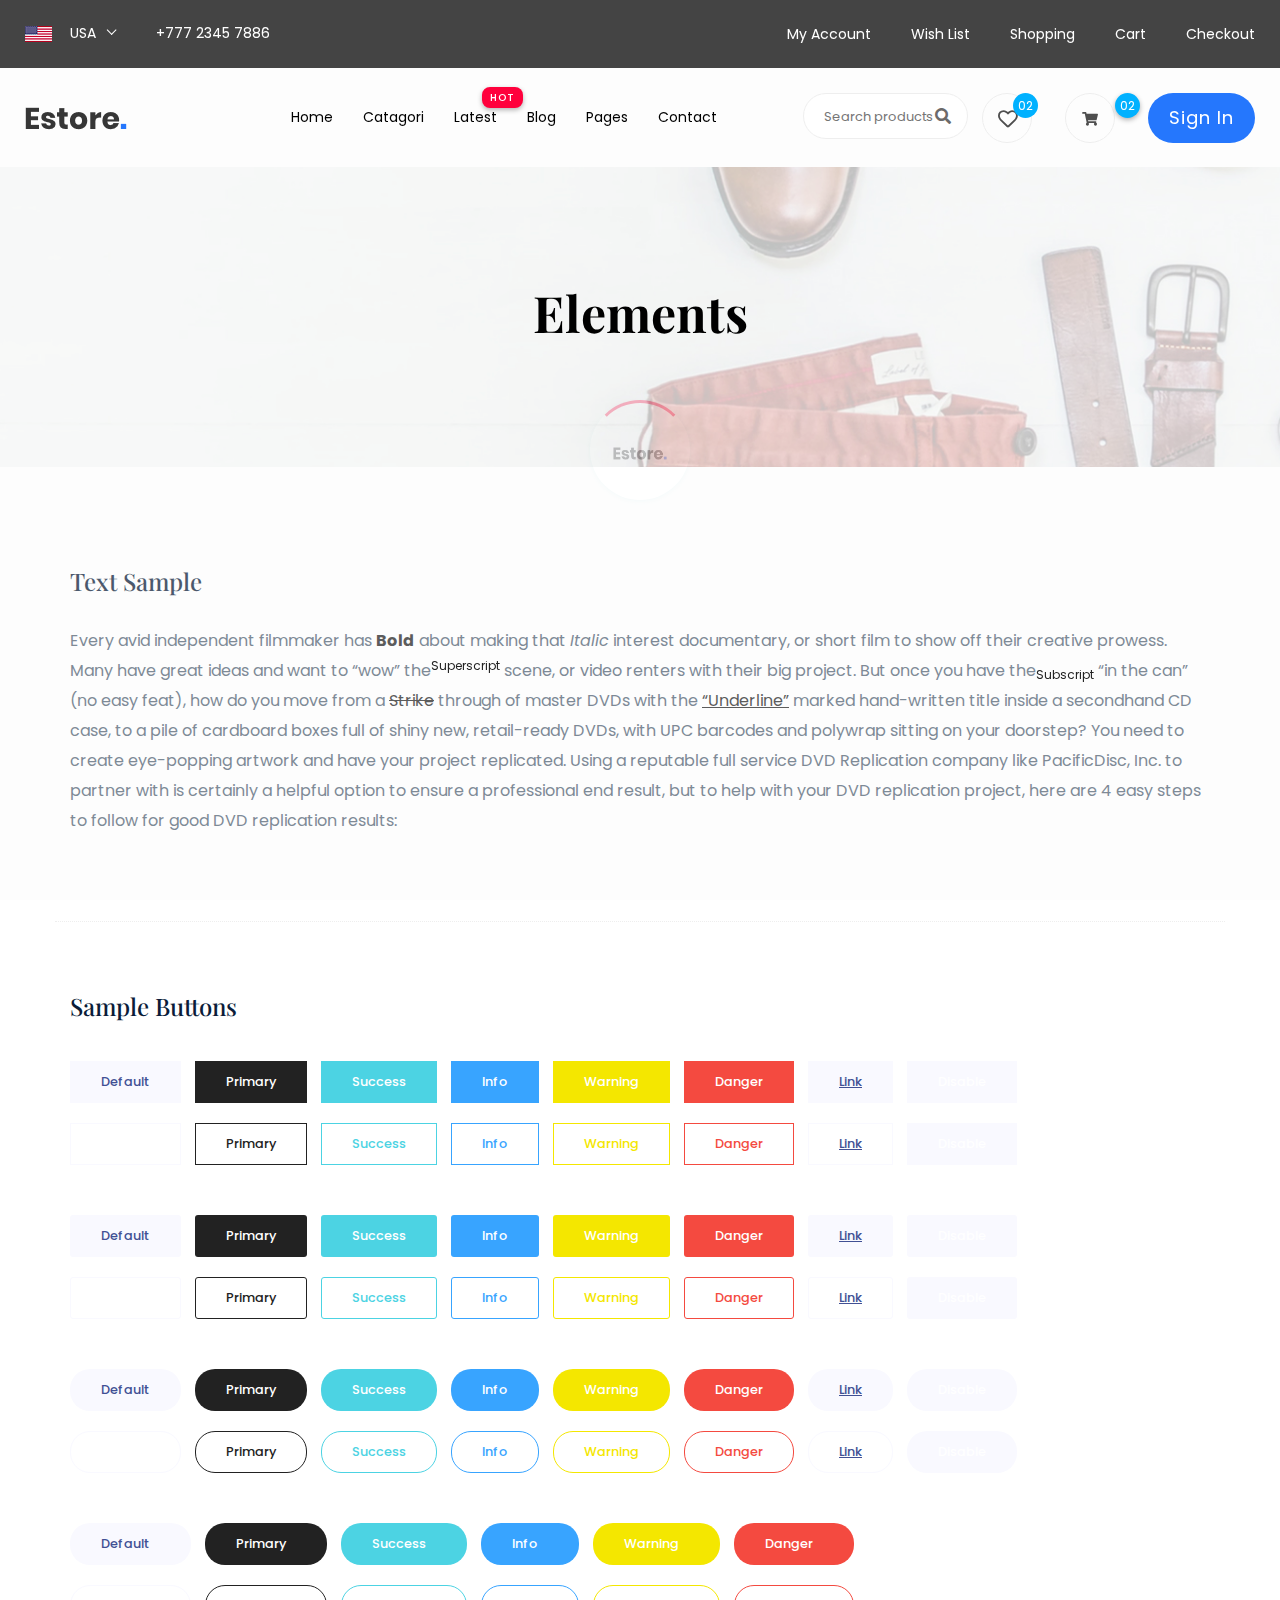
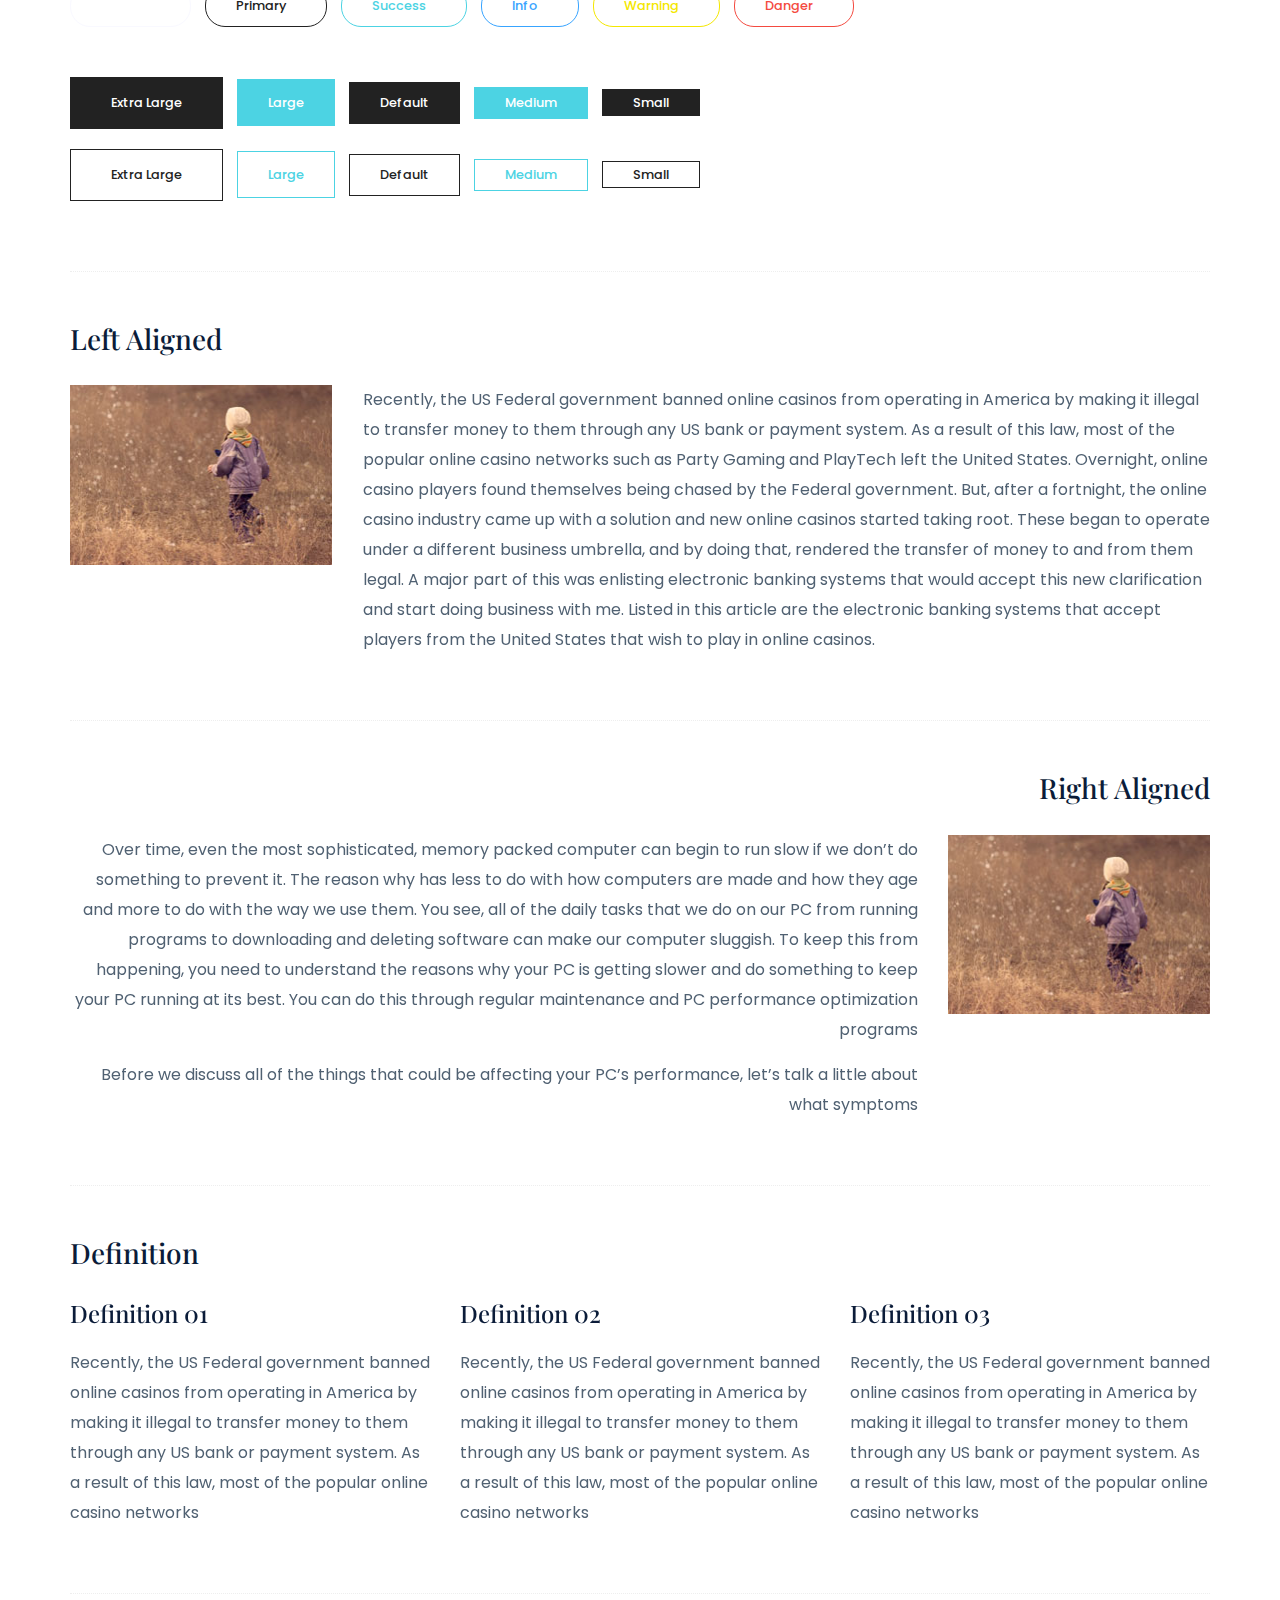
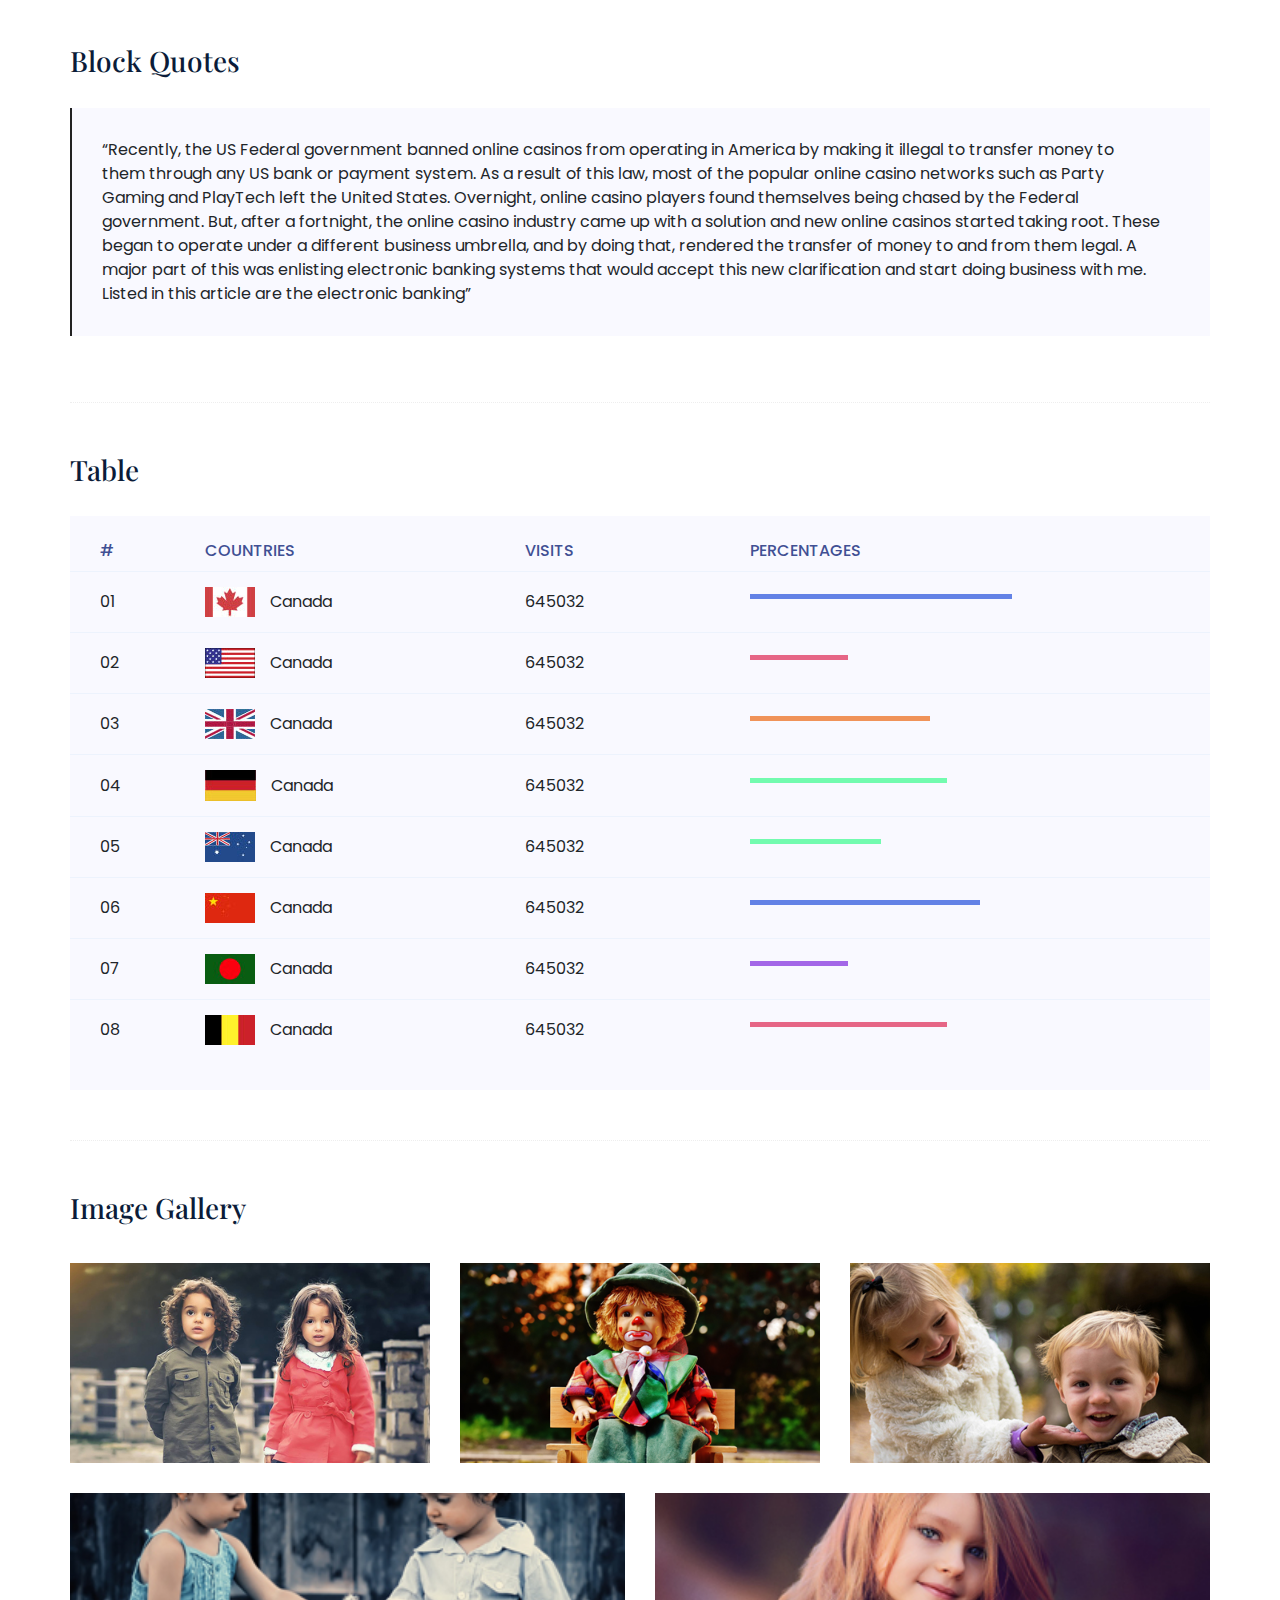
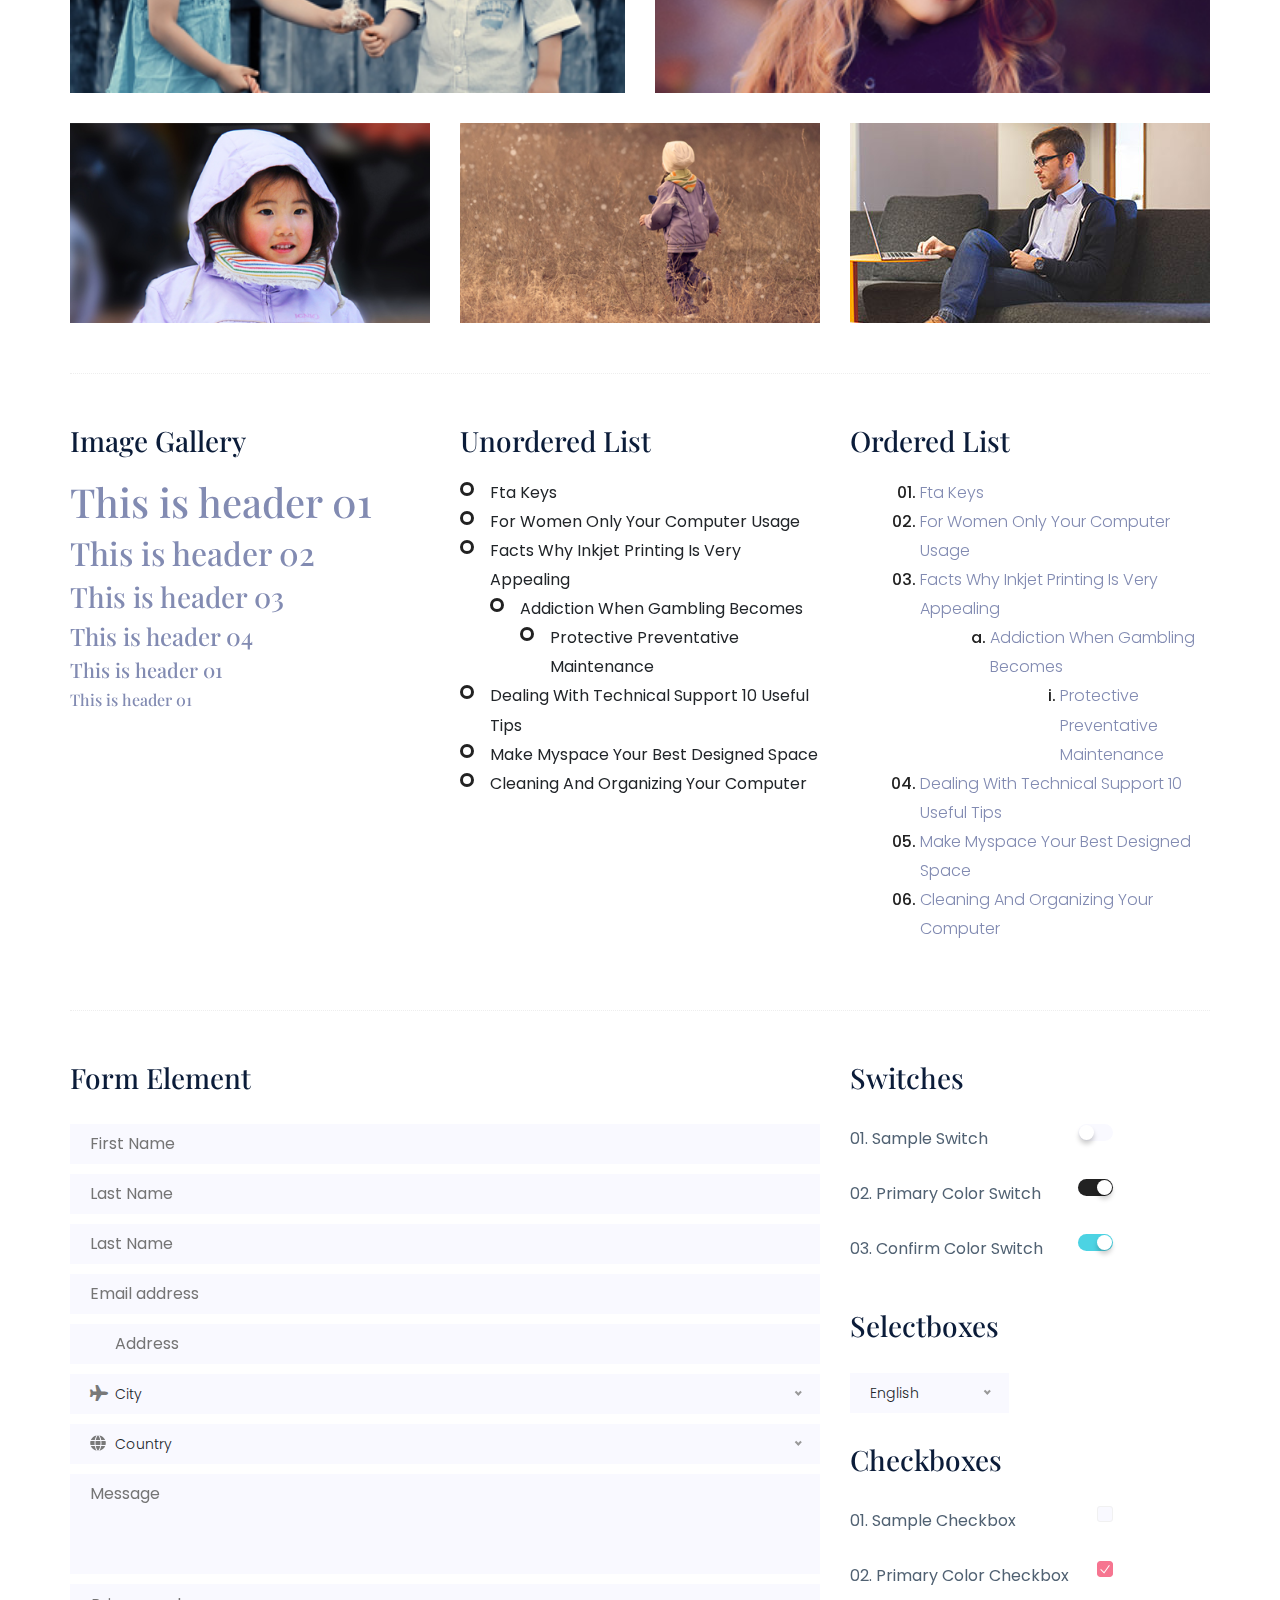
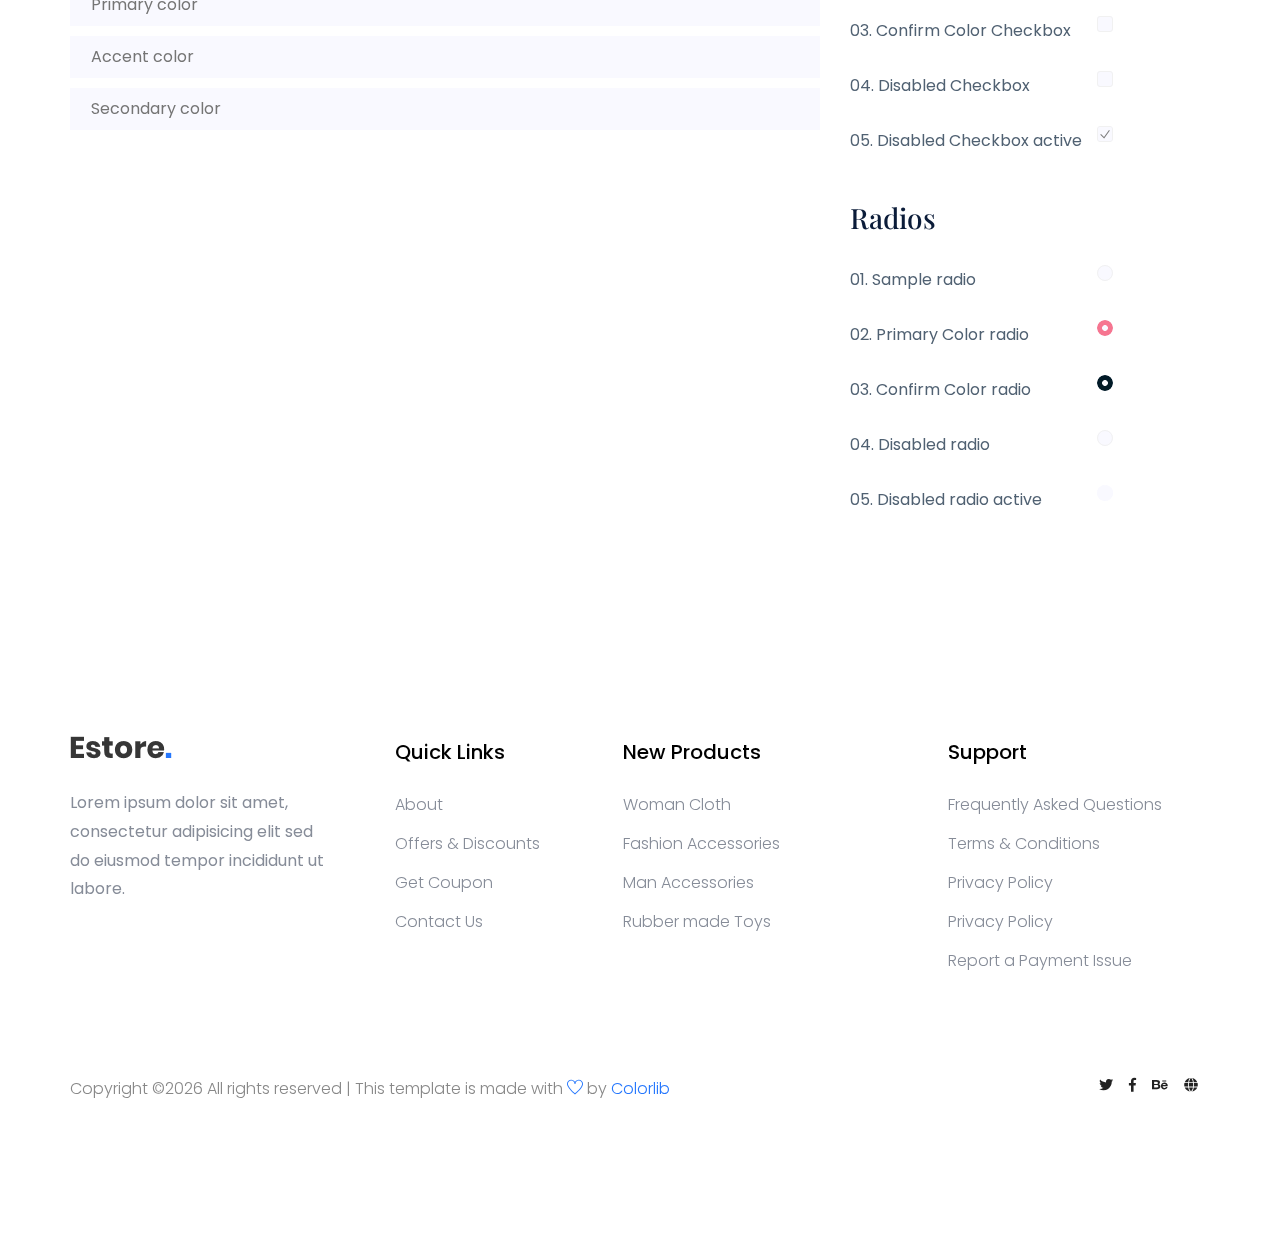
<file: elements.html>
<!doctype html>
<html class="no-js" lang="zxx">

<head>
	<meta charset="utf-8">
	<meta http-equiv="x-ua-compatible" content="ie=edge">
	<title>eCommerce HTML-5 Template </title>
	<meta name="description" content="">
	<meta name="viewport" content="width=device-width, initial-scale=1">
	<link rel="manifest" href="site.webmanifest">
	<link rel="shortcut icon" type="image/x-icon" href="assets/img/favicon.ico">

	<!-- CSS here -->
	<link rel="stylesheet" href="assets/css/bootstrap.min.css">
	<link rel="stylesheet" href="assets/css/owl.carousel.min.css">
	<link rel="stylesheet" href="assets/css/flaticon.css">
	<link rel="stylesheet" href="assets/css/slicknav.css">
	<link rel="stylesheet" href="assets/css/animate.min.css">
	<link rel="stylesheet" href="assets/css/magnific-popup.css">
	<link rel="stylesheet" href="assets/css/fontawesome-all.min.css">
	<link rel="stylesheet" href="assets/css/themify-icons.css">
	<link rel="stylesheet" href="assets/css/slick.css">
	<link rel="stylesheet" href="assets/css/nice-select.css">
	<link rel="stylesheet" href="assets/css/style.css">
</head>

<body>
	
    <!-- Preloader Start -->
    <div id="preloader-active">
        <div class="preloader d-flex align-items-center justify-content-center">
            <div class="preloader-inner position-relative">
                <div class="preloader-circle"></div>
                <div class="preloader-img pere-text">
                    <img src="assets/img/logo/logo.png" alt="">
                </div>
            </div>
        </div>
    </div>
    <!-- Preloader Start -->
	
    <header>
        <!-- Header Start -->
       <div class="header-area">
            <div class="main-header ">
                <div class="header-top top-bg d-none d-lg-block">
                   <div class="container-fluid">
                       <div class="col-xl-12">
                            <div class="row d-flex justify-content-between align-items-center">
                                <div class="header-info-left d-flex">
                                    <div class="flag">
                                        <img src="assets/img/icon/header_icon.png" alt="">
                                    </div>
                                    <div class="select-this">
                                        <form action="#">
                                            <div class="select-itms">
                                                <select name="select" id="select1">
                                                    <option value="">USA</option>
                                                    <option value="">SPN</option>
                                                    <option value="">CDA</option>
                                                    <option value="">USD</option>
                                                </select>
                                            </div>
                                        </form>
                                    </div>
                                    <ul class="contact-now">     
                                        <li>+777 2345 7886</li>
                                    </ul>
                                </div>
                                <div class="header-info-right">
                                   <ul>                                          
                                       <li><a href="login.html">My Account </a></li>
                                       <li><a href="product_list.html">Wish List  </a></li>
                                       <li><a href="cart.html">Shopping</a></li>
                                       <li><a href="cart.html">Cart</a></li>
                                       <li><a href="checkout.html">Checkout</a></li>
                                   </ul>
                                </div>
                            </div>
                       </div>
                   </div>
                </div>
               <div class="header-bottom  header-sticky">
                    <div class="container-fluid">
                        <div class="row align-items-center">
                            <!-- Logo -->
                            <div class="col-xl-1 col-lg-1 col-md-1 col-sm-3">
                                <div class="logo">
                                  <a href="index.html"><img src="assets/img/logo/logo.png" alt=""></a>
                                </div>
                            </div>
                            <div class="col-xl-6 col-lg-8 col-md-7 col-sm-5">
                                <!-- Main-menu -->
                                <div class="main-menu f-right d-none d-lg-block">
                                    <nav>                                                
                                        <ul id="navigation">                                                                                                                                     
                                            <li><a href="index.html">Home</a></li>
                                            <li><a href="Catagori.html">Catagori</a></li>
                                            <li class="hot"><a href="#">Latest</a>
                                                <ul class="submenu">
                                                    <li><a href="product_list.html"> Product list</a></li>
                                                    <li><a href="single-product.html"> Product Details</a></li>
                                                </ul>
                                            </li>
                                            <li><a href="blog.html">Blog</a>
                                                <ul class="submenu">
                                                    <li><a href="blog.html">Blog</a></li>
                                                    <li><a href="single-blog.html">Blog Details</a></li>
                                                </ul>
                                            </li>
                                            <li><a href="#">Pages</a>
                                                <ul class="submenu">
                                                    <li><a href="login.html">Login</a></li>
                                                    <li><a href="cart.html">Card</a></li>
                                                    <li><a href="elements.html">Element</a></li>
                                                    <li><a href="about.html">About</a></li>
                                                    <li><a href="confirmation.html">Confirmation</a></li>
                                                    <li><a href="cart.html">Shopping Cart</a></li>
                                                    <li><a href="checkout.html">Product Checkout</a></li>
                                                </ul>
                                            </li>
                                            <li><a href="contact.html">Contact</a></li>
                                        </ul>
                                    </nav>
                                </div>
                            </div> 
                            <div class="col-xl-5 col-lg-3 col-md-3 col-sm-3 fix-card">
                                <ul class="header-right f-right d-none d-lg-block d-flex justify-content-between">
                                    <li class="d-none d-xl-block">
                                        <div class="form-box f-right ">
                                            <input type="text" name="Search" placeholder="Search products">
                                            <div class="search-icon">
                                                <i class="fas fa-search special-tag"></i>
                                            </div>
                                        </div>
                                     </li>
                                    <li class=" d-none d-xl-block">
                                        <div class="favorit-items">
                                            <i class="far fa-heart"></i>
                                        </div>
                                    </li>
                                    <li>
                                        <div class="shopping-card">
                                            <a href="cart.html"><i class="fas fa-shopping-cart"></i></a>
                                        </div>
                                    </li>
                                   <li class="d-none d-lg-block"> <a href="#" class="btn header-btn">Sign in</a></li>
                                </ul>
                            </div>
                            <!-- Mobile Menu -->
                            <div class="col-12">
                                <div class="mobile_menu d-block d-lg-none"></div>
                            </div>
                        </div>
                    </div>
               </div>
            </div>
       </div>
        <!-- Header End -->
    </header>
	
	<!-- slider Area Start-->
	<div class="slider-area ">
		<!-- Mobile Menu -->
		<div class="single-slider slider-height2 d-flex align-items-center" data-background="assets/img/hero/category.jpg">
			<div class="container">
				<div class="row">
					<div class="col-xl-12">
						<div class="hero-cap text-center">
							<h2>Elements</h2>
						</div>
					</div>
				</div>
			</div>
		</div>
	</div>
	<!-- slider Area End-->

	<!-- Start Sample Area -->
	<section class="sample-text-area">
		<div class="container box_1170">
			<h3 class="text-heading">Text Sample</h3>
			<p class="sample-text">
				Every avid independent filmmaker has <b>Bold</b> about making that <i>Italic</i> interest documentary,
				or short
				film to show off their creative prowess. Many have great ideas and want to “wow”
				the<sup>Superscript</sup> scene,
				or video renters with their big project. But once you have the<sub>Subscript</sub> “in the can” (no easy
				feat), how
				do you move from a <del>Strike</del> through of master DVDs with the <u>“Underline”</u> marked
				hand-written title
				inside a secondhand CD case, to a pile of cardboard boxes full of shiny new, retail-ready DVDs, with UPC
				barcodes
				and polywrap sitting on your doorstep? You need to create eye-popping artwork and have your project
				replicated.
				Using a reputable full service DVD Replication company like PacificDisc, Inc. to partner with is
				certainly a
				helpful option to ensure a professional end result, but to help with your DVD replication project, here
				are 4 easy
				steps to follow for good DVD replication results:

			</p>
		</div>
	</section>
	<!-- End Sample Area -->

	<!-- Start Button -->
	<section class="button-area">
		<div class="container box_1170 border-top-generic">
			<h3 class="text-heading">Sample Buttons</h3>
			<div class="button-group-area">
				<a href="#" class="genric-btn default">Default</a>
				<a href="#" class="genric-btn primary">Primary</a>
				<a href="#" class="genric-btn success">Success</a>
				<a href="#" class="genric-btn info">Info</a>
				<a href="#" class="genric-btn warning">Warning</a>
				<a href="#" class="genric-btn danger">Danger</a>
				<a href="#" class="genric-btn link">Link</a>
				<a href="#" class="genric-btn disable">Disable</a>
			</div>
			<div class="button-group-area mt-10">
				<a href="#" class="genric-btn default-border">Default</a>
				<a href="#" class="genric-btn primary-border">Primary</a>
				<a href="#" class="genric-btn success-border">Success</a>
				<a href="#" class="genric-btn info-border">Info</a>
				<a href="#" class="genric-btn warning-border">Warning</a>
				<a href="#" class="genric-btn danger-border">Danger</a>
				<a href="#" class="genric-btn link-border">Link</a>
				<a href="#" class="genric-btn disable">Disable</a>
			</div>
			<div class="button-group-area mt-40">
				<a href="#" class="genric-btn default radius">Default</a>
				<a href="#" class="genric-btn primary radius">Primary</a>
				<a href="#" class="genric-btn success radius">Success</a>
				<a href="#" class="genric-btn info radius">Info</a>
				<a href="#" class="genric-btn warning radius">Warning</a>
				<a href="#" class="genric-btn danger radius">Danger</a>
				<a href="#" class="genric-btn link radius">Link</a>
				<a href="#" class="genric-btn disable radius">Disable</a>
			</div>
			<div class="button-group-area mt-10">
				<a href="#" class="genric-btn default-border radius">Default</a>
				<a href="#" class="genric-btn primary-border radius">Primary</a>
				<a href="#" class="genric-btn success-border radius">Success</a>
				<a href="#" class="genric-btn info-border radius">Info</a>
				<a href="#" class="genric-btn warning-border radius">Warning</a>
				<a href="#" class="genric-btn danger-border radius">Danger</a>
				<a href="#" class="genric-btn link-border radius">Link</a>
				<a href="#" class="genric-btn disable radius">Disable</a>
			</div>
			<div class="button-group-area mt-40">
				<a href="#" class="genric-btn default circle">Default</a>
				<a href="#" class="genric-btn primary circle">Primary</a>
				<a href="#" class="genric-btn success circle">Success</a>
				<a href="#" class="genric-btn info circle">Info</a>
				<a href="#" class="genric-btn warning circle">Warning</a>
				<a href="#" class="genric-btn danger circle">Danger</a>
				<a href="#" class="genric-btn link circle">Link</a>
				<a href="#" class="genric-btn disable circle">Disable</a>
			</div>
			<div class="button-group-area mt-10">
				<a href="#" class="genric-btn default-border circle">Default</a>
				<a href="#" class="genric-btn primary-border circle">Primary</a>
				<a href="#" class="genric-btn success-border circle">Success</a>
				<a href="#" class="genric-btn info-border circle">Info</a>
				<a href="#" class="genric-btn warning-border circle">Warning</a>
				<a href="#" class="genric-btn danger-border circle">Danger</a>
				<a href="#" class="genric-btn link-border circle">Link</a>
				<a href="#" class="genric-btn disable circle">Disable</a>
			</div>
			<div class="button-group-area mt-40">
				<a href="#" class="genric-btn default circle arrow">Default<span class="lnr lnr-arrow-right"></span></a>
				<a href="#" class="genric-btn primary circle arrow">Primary<span class="lnr lnr-arrow-right"></span></a>
				<a href="#" class="genric-btn success circle arrow">Success<span class="lnr lnr-arrow-right"></span></a>
				<a href="#" class="genric-btn info circle arrow">Info<span class="lnr lnr-arrow-right"></span></a>
				<a href="#" class="genric-btn warning circle arrow">Warning<span class="lnr lnr-arrow-right"></span></a>
				<a href="#" class="genric-btn danger circle arrow">Danger<span class="lnr lnr-arrow-right"></span></a>
			</div>
			<div class="button-group-area mt-10">
				<a href="#" class="genric-btn default-border circle arrow">Default<span
						class="lnr lnr-arrow-right"></span></a>
				<a href="#" class="genric-btn primary-border circle arrow">Primary<span
						class="lnr lnr-arrow-right"></span></a>
				<a href="#" class="genric-btn success-border circle arrow">Success<span
						class="lnr lnr-arrow-right"></span></a>
				<a href="#" class="genric-btn info-border circle arrow">Info<span
						class="lnr lnr-arrow-right"></span></a>
				<a href="#" class="genric-btn warning-border circle arrow">Warning<span
						class="lnr lnr-arrow-right"></span></a>
				<a href="#" class="genric-btn danger-border circle arrow">Danger<span
						class="lnr lnr-arrow-right"></span></a>
			</div>
			<div class="button-group-area mt-40">
				<a href="#" class="genric-btn primary e-large">Extra Large</a>
				<a href="#" class="genric-btn success large">Large</a>
				<a href="#" class="genric-btn primary">Default</a>
				<a href="#" class="genric-btn success medium">Medium</a>
				<a href="#" class="genric-btn primary small">Small</a>
			</div>
			<div class="button-group-area mt-10">
				<a href="#" class="genric-btn primary-border e-large">Extra Large</a>
				<a href="#" class="genric-btn success-border large">Large</a>
				<a href="#" class="genric-btn primary-border">Default</a>
				<a href="#" class="genric-btn success-border medium">Medium</a>
				<a href="#" class="genric-btn primary-border small">Small</a>
			</div>
		</div>
	</section>
	<!-- End Button -->

	<!-- Start Align Area -->
	<div class="whole-wrap">
		<div class="container box_1170">
			<div class="section-top-border">
				<h3 class="mb-30">Left Aligned</h3>
				<div class="row">
					<div class="col-md-3">
						<img src="assets/img/elements/d.jpg" alt="" class="img-fluid">
					</div>
					<div class="col-md-9 mt-sm-20">
						<p>Recently, the US Federal government banned online casinos from operating in America by making
							it illegal to
							transfer money to them through any US bank or payment system. As a result of this law, most
							of the popular
							online casino networks such as Party Gaming and PlayTech left the United States. Overnight,
							online casino
							players found themselves being chased by the Federal government. But, after a fortnight, the
							online casino
							industry came up with a solution and new online casinos started taking root. These began to
							operate under a
							different business umbrella, and by doing that, rendered the transfer of money to and from
							them legal. A major
							part of this was enlisting electronic banking systems that would accept this new
							clarification and start doing
							business with me. Listed in this article are the electronic banking systems that accept
							players from the United
							States that wish to play in online casinos.</p>
					</div>
				</div>
			</div>
			<div class="section-top-border text-right">
				<h3 class="mb-30">Right Aligned</h3>
				<div class="row">
					<div class="col-md-9">
						<p class="text-right">Over time, even the most sophisticated, memory packed computer can begin
							to run slow if we
							don’t do something to prevent it. The reason why has less to do with how computers are made
							and how they age and
							more to do with the way we use them. You see, all of the daily tasks that we do on our PC
							from running programs
							to downloading and deleting software can make our computer sluggish. To keep this from
							happening, you need to
							understand the reasons why your PC is getting slower and do something to keep your PC
							running at its best. You
							can do this through regular maintenance and PC performance optimization programs</p>
						<p class="text-right">Before we discuss all of the things that could be affecting your PC’s
							performance, let’s
							talk a little about what symptoms</p>
					</div>
					<div class="col-md-3">
						<img src="assets/img/elements/d.jpg" alt="" class="img-fluid">
					</div>
				</div>
			</div>
			<div class="section-top-border">
				<h3 class="mb-30">Definition</h3>
				<div class="row">
					<div class="col-md-4">
						<div class="single-defination">
							<h4 class="mb-20">Definition 01</h4>
							<p>Recently, the US Federal government banned online casinos from operating in America by
								making it illegal to
								transfer money to them through any US bank or payment system. As a result of this law,
								most of the popular
								online casino networks</p>
						</div>
					</div>
					<div class="col-md-4">
						<div class="single-defination">
							<h4 class="mb-20">Definition 02</h4>
							<p>Recently, the US Federal government banned online casinos from operating in America by
								making it illegal to
								transfer money to them through any US bank or payment system. As a result of this law,
								most of the popular
								online casino networks</p>
						</div>
					</div>
					<div class="col-md-4">
						<div class="single-defination">
							<h4 class="mb-20">Definition 03</h4>
							<p>Recently, the US Federal government banned online casinos from operating in America by
								making it illegal to
								transfer money to them through any US bank or payment system. As a result of this law,
								most of the popular
								online casino networks</p>
						</div>
					</div>
				</div>
			</div>
			<div class="section-top-border">
				<h3 class="mb-30">Block Quotes</h3>
				<div class="row">
					<div class="col-lg-12">
						<blockquote class="generic-blockquote">
							“Recently, the US Federal government banned online casinos from operating in America by
							making it illegal to
							transfer money to them through any US bank or payment system. As a result of this law, most
							of the popular
							online casino networks such as Party Gaming and PlayTech left the United States. Overnight,
							online casino
							players found themselves being chased by the Federal government. But, after a fortnight, the
							online casino
							industry came up with a solution and new online casinos started taking root. These began to
							operate under a
							different business umbrella, and by doing that, rendered the transfer of money to and from
							them legal. A major
							part of this was enlisting electronic banking systems that would accept this new
							clarification and start doing
							business with me. Listed in this article are the electronic banking”
						</blockquote>
					</div>
				</div>
			</div>
			<div class="section-top-border">
				<h3 class="mb-30">Table</h3>
				<div class="progress-table-wrap">
					<div class="progress-table">
						<div class="table-head">
							<div class="serial">#</div>
							<div class="country">Countries</div>
							<div class="visit">Visits</div>
							<div class="percentage">Percentages</div>
						</div>
						<div class="table-row">
							<div class="serial">01</div>
							<div class="country"> <img src="assets/img/elements/f1.jpg" alt="flag">Canada</div>
							<div class="visit">645032</div>
							<div class="percentage">
								<div class="progress">
									<div class="progress-bar color-1" role="progressbar" style="width: 80%"
										aria-valuenow="80" aria-valuemin="0" aria-valuemax="100"></div>
								</div>
							</div>
						</div>
						<div class="table-row">
							<div class="serial">02</div>
							<div class="country"> <img src="assets/img/elements/f2.jpg" alt="flag">Canada</div>
							<div class="visit">645032</div>
							<div class="percentage">
								<div class="progress">
									<div class="progress-bar color-2" role="progressbar" style="width: 30%"
										aria-valuenow="30" aria-valuemin="0" aria-valuemax="100"></div>
								</div>
							</div>
						</div>
						<div class="table-row">
							<div class="serial">03</div>
							<div class="country"> <img src="assets/img/elements/f3.jpg" alt="flag">Canada</div>
							<div class="visit">645032</div>
							<div class="percentage">
								<div class="progress">
									<div class="progress-bar color-3" role="progressbar" style="width: 55%"
										aria-valuenow="55" aria-valuemin="0" aria-valuemax="100"></div>
								</div>
							</div>
						</div>
						<div class="table-row">
							<div class="serial">04</div>
							<div class="country"> <img src="assets/img/elements/f4.jpg" alt="flag">Canada</div>
							<div class="visit">645032</div>
							<div class="percentage">
								<div class="progress">
									<div class="progress-bar color-4" role="progressbar" style="width: 60%"
										aria-valuenow="60" aria-valuemin="0" aria-valuemax="100"></div>
								</div>
							</div>
						</div>
						<div class="table-row">
							<div class="serial">05</div>
							<div class="country"> <img src="assets/img/elements/f5.jpg" alt="flag">Canada</div>
							<div class="visit">645032</div>
							<div class="percentage">
								<div class="progress">
									<div class="progress-bar color-5" role="progressbar" style="width: 40%"
										aria-valuenow="40" aria-valuemin="0" aria-valuemax="100"></div>
								</div>
							</div>
						</div>
						<div class="table-row">
							<div class="serial">06</div>
							<div class="country"> <img src="assets/img/elements/f6.jpg" alt="flag">Canada</div>
							<div class="visit">645032</div>
							<div class="percentage">
								<div class="progress">
									<div class="progress-bar color-6" role="progressbar" style="width: 70%"
										aria-valuenow="70" aria-valuemin="0" aria-valuemax="100"></div>
								</div>
							</div>
						</div>
						<div class="table-row">
							<div class="serial">07</div>
							<div class="country"> <img src="assets/img/elements/f7.jpg" alt="flag">Canada</div>
							<div class="visit">645032</div>
							<div class="percentage">
								<div class="progress">
									<div class="progress-bar color-7" role="progressbar" style="width: 30%"
										aria-valuenow="30" aria-valuemin="0" aria-valuemax="100"></div>
								</div>
							</div>
						</div>
						<div class="table-row">
							<div class="serial">08</div>
							<div class="country"> <img src="assets/img/elements/f8.jpg" alt="flag">Canada</div>
							<div class="visit">645032</div>
							<div class="percentage">
								<div class="progress">
									<div class="progress-bar color-8" role="progressbar" style="width: 60%"
										aria-valuenow="60" aria-valuemin="0" aria-valuemax="100"></div>
								</div>
							</div>
						</div>
					</div>
				</div>
			</div>
			<div class="section-top-border">
				<h3>Image Gallery</h3>
				<div class="row gallery-item">
					<div class="col-md-4">
						<a href="assets/img/elements/g1.jpg" class="img-pop-up">
							<div class="single-gallery-image" style="background: url(assets/img/elements/g1.jpg);"></div>
						</a>
					</div>
					<div class="col-md-4">
						<a href="assets/img/elements/g2.jpg" class="img-pop-up">
							<div class="single-gallery-image" style="background: url(assets/img/elements/g2.jpg);"></div>
						</a>
					</div>
					<div class="col-md-4">
						<a href="assets/img/elements/g3.jpg" class="img-pop-up">
							<div class="single-gallery-image" style="background: url(assets/img/elements/g3.jpg);"></div>
						</a>
					</div>
					<div class="col-md-6">
						<a href="assets/img/elements/g4.jpg" class="img-pop-up">
							<div class="single-gallery-image" style="background: url(assets/img/elements/g4.jpg);"></div>
						</a>
					</div>
					<div class="col-md-6">
						<a href="assets/img/elements/g5.jpg" class="img-pop-up">
							<div class="single-gallery-image" style="background: url(assets/img/elements/g5.jpg);"></div>
						</a>
					</div>
					<div class="col-md-4">
						<a href="assets/img/elements/g6.jpg" class="img-pop-up">
							<div class="single-gallery-image" style="background: url(assets/img/elements/g6.jpg);"></div>
						</a>
					</div>
					<div class="col-md-4">
						<a href="assets/img/elements/g7.jpg" class="img-pop-up">
							<div class="single-gallery-image" style="background: url(assets/img/elements/g7.jpg);"></div>
						</a>
					</div>
					<div class="col-md-4">
						<a href="assets/img/elements/g8.jpg" class="img-pop-up">
							<div class="single-gallery-image" style="background: url(assets/img/elements/g8.jpg);"></div>
						</a>
					</div>
				</div>
			</div>
			<div class="section-top-border">
				<div class="row">
					<div class="col-md-4">
						<h3 class="mb-20">Image Gallery</h3>
						<div class="typography">
							<h1>This is header 01</h1>
							<h2>This is header 02</h2>
							<h3>This is header 03</h3>
							<h4>This is header 04</h4>
							<h5>This is header 01</h5>
							<h6>This is header 01</h6>
						</div>
					</div>
					<div class="col-md-4 mt-sm-30">
						<h3 class="mb-20">Unordered List</h3>
						<div class="">
							<ul class="unordered-list">
								<li>Fta Keys</li>
								<li>For Women Only Your Computer Usage</li>
								<li>Facts Why Inkjet Printing Is Very Appealing
									<ul>
										<li>Addiction When Gambling Becomes
											<ul>
												<li>Protective Preventative Maintenance</li>
											</ul>
										</li>
									</ul>
								</li>
								<li>Dealing With Technical Support 10 Useful Tips</li>
								<li>Make Myspace Your Best Designed Space</li>
								<li>Cleaning And Organizing Your Computer</li>
							</ul>
						</div>
					</div>
					<div class="col-md-4 mt-sm-30">
						<h3 class="mb-20">Ordered List</h3>
						<div class="">
							<ol class="ordered-list">
								<li><span>Fta Keys</span></li>
								<li><span>For Women Only Your Computer Usage</span></li>
								<li><span>Facts Why Inkjet Printing Is Very Appealing</span>
									<ol class="ordered-list-alpha">
										<li><span>Addiction When Gambling Becomes</span>
											<ol class="ordered-list-roman">
												<li><span>Protective Preventative Maintenance</span></li>
											</ol>
										</li>
									</ol>
								</li>
								<li><span>Dealing With Technical Support 10 Useful Tips</span></li>
								<li><span>Make Myspace Your Best Designed Space</span></li>
								<li><span>Cleaning And Organizing Your Computer</span></li>
							</ol>
						</div>
					</div>
				</div>
			</div>
			<div class="section-top-border">
				<div class="row">
					<div class="col-lg-8 col-md-8">
						<h3 class="mb-30">Form Element</h3>
						<form action="#">
							<div class="mt-10">
								<input type="text" name="first_name" placeholder="First Name"
									onfocus="this.placeholder = ''" onblur="this.placeholder = 'First Name'" required
									class="single-input">
							</div>
							<div class="mt-10">
								<input type="text" name="last_name" placeholder="Last Name"
									onfocus="this.placeholder = ''" onblur="this.placeholder = 'Last Name'" required
									class="single-input">
							</div>
							<div class="mt-10">
								<input type="text" name="last_name" placeholder="Last Name"
									onfocus="this.placeholder = ''" onblur="this.placeholder = 'Last Name'" required
									class="single-input">
							</div>
							<div class="mt-10">
								<input type="email" name="EMAIL" placeholder="Email address"
									onfocus="this.placeholder = ''" onblur="this.placeholder = 'Email address'" required
									class="single-input">
							</div>
							<div class="input-group-icon mt-10">
								<div class="icon"><i class="fa fa-thumb-tack" aria-hidden="true"></i></div>
								<input type="text" name="address" placeholder="Address" onfocus="this.placeholder = ''"
									onblur="this.placeholder = 'Address'" required class="single-input">
							</div>
							<div class="input-group-icon mt-10">
								<div class="icon"><i class="fa fa-plane" aria-hidden="true"></i></div>
								<div class="form-select" id="default-select"">
											<select>
												<option value=" 1">City</option>
									<option value="1">Dhaka</option>
									<option value="1">Dilli</option>
									<option value="1">Newyork</option>
									<option value="1">Islamabad</option>
									</select>
								</div>
							</div>
							<div class="input-group-icon mt-10">
								<div class="icon"><i class="fa fa-globe" aria-hidden="true"></i></div>
								<div class="form-select" id="default-select"">
											<select>
												<option value=" 1">Country</option>
									<option value="1">Bangladesh</option>
									<option value="1">India</option>
									<option value="1">England</option>
									<option value="1">Srilanka</option>
									</select>
								</div>
							</div>

							<div class="mt-10">
								<textarea class="single-textarea" placeholder="Message" onfocus="this.placeholder = ''"
									onblur="this.placeholder = 'Message'" required></textarea>
							</div>
							<!-- For Gradient Border Use -->
							<!-- <div class="mt-10">
										<div class="primary-input">
											<input id="primary-input" type="text" name="first_name" placeholder="Primary color" onfocus="this.placeholder = ''" onblur="this.placeholder = 'Primary color'">
											<label for="primary-input"></label>
										</div>
									</div> -->
							<div class="mt-10">
								<input type="text" name="first_name" placeholder="Primary color"
									onfocus="this.placeholder = ''" onblur="this.placeholder = 'Primary color'" required
									class="single-input-primary">
							</div>
							<div class="mt-10">
								<input type="text" name="first_name" placeholder="Accent color"
									onfocus="this.placeholder = ''" onblur="this.placeholder = 'Accent color'" required
									class="single-input-accent">
							</div>
							<div class="mt-10">
								<input type="text" name="first_name" placeholder="Secondary color"
									onfocus="this.placeholder = ''" onblur="this.placeholder = 'Secondary color'"
									required class="single-input-secondary">
							</div>
						</form>
					</div>
					<div class="col-lg-3 col-md-4 mt-sm-30">
						<div class="single-element-widget">
							<h3 class="mb-30">Switches</h3>
							<div class="switch-wrap d-flex justify-content-between">
								<p>01. Sample Switch</p>
								<div class="primary-switch">
									<input type="checkbox" id="default-switch">
									<label for="default-switch"></label>
								</div>
							</div>
							<div class="switch-wrap d-flex justify-content-between">
								<p>02. Primary Color Switch</p>
								<div class="primary-switch">
									<input type="checkbox" id="primary-switch" checked>
									<label for="primary-switch"></label>
								</div>
							</div>
							<div class="switch-wrap d-flex justify-content-between">
								<p>03. Confirm Color Switch</p>
								<div class="confirm-switch">
									<input type="checkbox" id="confirm-switch" checked>
									<label for="confirm-switch"></label>
								</div>
							</div>
						</div>
						<div class="single-element-widget mt-30">
							<h3 class="mb-30">Selectboxes</h3>
							<div class="default-select" id="default-select"">
										<select>
											<option value=" 1">English</option>
								<option value="1">Spanish</option>
								<option value="1">Arabic</option>
								<option value="1">Portuguise</option>
								<option value="1">Bengali</option>
								</select>
							</div>
						</div>
						<div class="single-element-widget mt-30">
							<h3 class="mb-30">Checkboxes</h3>
							<div class="switch-wrap d-flex justify-content-between">
								<p>01. Sample Checkbox</p>
								<div class="primary-checkbox">
									<input type="checkbox" id="default-checkbox">
									<label for="default-checkbox"></label>
								</div>
							</div>
							<div class="switch-wrap d-flex justify-content-between">
								<p>02. Primary Color Checkbox</p>
								<div class="primary-checkbox">
									<input type="checkbox" id="primary-checkbox" checked>
									<label for="primary-checkbox"></label>
								</div>
							</div>
							<div class="switch-wrap d-flex justify-content-between">
								<p>03. Confirm Color Checkbox</p>
								<div class="confirm-checkbox">
									<input type="checkbox" id="confirm-checkbox">
									<label for="confirm-checkbox"></label>
								</div>
							</div>
							<div class="switch-wrap d-flex justify-content-between">
								<p>04. Disabled Checkbox</p>
								<div class="disabled-checkbox">
									<input type="checkbox" id="disabled-checkbox" disabled>
									<label for="disabled-checkbox"></label>
								</div>
							</div>
							<div class="switch-wrap d-flex justify-content-between">
								<p>05. Disabled Checkbox active</p>
								<div class="disabled-checkbox">
									<input type="checkbox" id="disabled-checkbox-active" checked disabled>
									<label for="disabled-checkbox-active"></label>
								</div>
							</div>
						</div>
						<div class="single-element-widget mt-30">
							<h3 class="mb-30">Radios</h3>
							<div class="switch-wrap d-flex justify-content-between">
								<p>01. Sample radio</p>
								<div class="primary-radio">
									<input type="checkbox" id="default-radio">
									<label for="default-radio"></label>
								</div>
							</div>
							<div class="switch-wrap d-flex justify-content-between">
								<p>02. Primary Color radio</p>
								<div class="primary-radio">
									<input type="checkbox" id="primary-radio" checked>
									<label for="primary-radio"></label>
								</div>
							</div>
							<div class="switch-wrap d-flex justify-content-between">
								<p>03. Confirm Color radio</p>
								<div class="confirm-radio">
									<input type="checkbox" id="confirm-radio" checked>
									<label for="confirm-radio"></label>
								</div>
							</div>
							<div class="switch-wrap d-flex justify-content-between">
								<p>04. Disabled radio</p>
								<div class="disabled-radio">
									<input type="checkbox" id="disabled-radio" disabled>
									<label for="disabled-radio"></label>
								</div>
							</div>
							<div class="switch-wrap d-flex justify-content-between">
								<p>05. Disabled radio active</p>
								<div class="disabled-radio">
									<input type="checkbox" id="disabled-radio-active" checked disabled>
									<label for="disabled-radio-active"></label>
								</div>
							</div>
						</div>
					</div>
				</div>
			</div>
		</div>
	</div>
	<!-- End Align Area -->

	<footer>
		<!-- Footer Start-->
		<div class="footer-area footer-padding">
			<div class="container">
				<div class="row d-flex justify-content-between">
					<div class="col-xl-3 col-lg-3 col-md-5 col-sm-6">
					   <div class="single-footer-caption mb-50">
						 <div class="single-footer-caption mb-30">
							  <!-- logo -->
							 <div class="footer-logo">
								 <a href="index.html"><img src="assets/img/logo/logo2_footer.png" alt=""></a>
							 </div>
							 <div class="footer-tittle">
								 <div class="footer-pera">
									 <p>Lorem ipsum dolor sit amet, consectetur adipisicing elit sed do eiusmod tempor incididunt ut labore.</p>
								</div>
							 </div>
						 </div>
					   </div>
					</div>
					<div class="col-xl-2 col-lg-3 col-md-3 col-sm-5">
						<div class="single-footer-caption mb-50">
							<div class="footer-tittle">
								<h4>Quick Links</h4>
								<ul>
									<li><a href="#">About</a></li>
									<li><a href="#"> Offers & Discounts</a></li>
									<li><a href="#"> Get Coupon</a></li>
									<li><a href="#">  Contact Us</a></li>
								</ul>
							</div>
						</div>
					</div>
					<div class="col-xl-3 col-lg-3 col-md-4 col-sm-7">
						<div class="single-footer-caption mb-50">
							<div class="footer-tittle">
								<h4>New Products</h4>
								<ul>
									<li><a href="#">Woman Cloth</a></li>
									<li><a href="#">Fashion Accessories</a></li>
									<li><a href="#"> Man Accessories</a></li>
									<li><a href="#"> Rubber made Toys</a></li>
								</ul>
							</div>
						</div>
					</div>
					<div class="col-xl-3 col-lg-3 col-md-5 col-sm-7">
						<div class="single-footer-caption mb-50">
							<div class="footer-tittle">
								<h4>Support</h4>
								<ul>
								 <li><a href="#">Frequently Asked Questions</a></li>
								 <li><a href="#">Terms & Conditions</a></li>
								 <li><a href="#">Privacy Policy</a></li>
								 <li><a href="#">Privacy Policy</a></li>
								 <li><a href="#">Report a Payment Issue</a></li>
							 </ul>
							</div>
						</div>
					</div>
				</div>
				<!-- Footer bottom -->
				<div class="row">
				 <div class="col-xl-7 col-lg-7 col-md-7">
					 <div class="footer-copy-right">
						 <p><!-- Link back to Colorlib can't be removed. Template is licensed under CC BY 3.0. -->
  Copyright &copy;<script>document.write(new Date().getFullYear());</script> All rights reserved | This template is made with <i class="ti-heart" aria-hidden="true"></i> by <a href="https://colorlib.com" target="_blank">Colorlib</a>
  <!-- Link back to Colorlib can't be removed. Template is licensed under CC BY 3.0. --></p>                 </div>
				 </div>
				  <div class="col-xl-5 col-lg-5 col-md-5">
					 <div class="footer-copy-right f-right">
						 <!-- social -->
						 <div class="footer-social">
							 <a href="#"><i class="fab fa-twitter"></i></a>
							 <a href="#"><i class="fab fa-facebook-f"></i></a>
							 <a href="#"><i class="fab fa-behance"></i></a>
							 <a href="#"><i class="fas fa-globe"></i></a>
						 </div>
					 </div>
				 </div>
			 </div>
			</div>
		</div>
	
		<!-- Footer End-->
	</footer>
	

<!-- JS here -->

    <!-- All JS Custom Plugins Link Here here -->
    <script src="./assets/js/vendor/modernizr-3.5.0.min.js"></script>
    
    <!-- Jquery, Popper, Bootstrap -->
    <script src="./assets/js/vendor/jquery-1.12.4.min.js"></script>
    <script src="./assets/js/popper.min.js"></script>
    <script src="./assets/js/bootstrap.min.js"></script>
    <!-- Jquery Mobile Menu -->
    <script src="./assets/js/jquery.slicknav.min.js"></script>

    <!-- Jquery Slick , Owl-Carousel Plugins -->
    <script src="./assets/js/owl.carousel.min.js"></script>
    <script src="./assets/js/slick.min.js"></script>

    <!-- One Page, Animated-HeadLin -->
    <script src="./assets/js/wow.min.js"></script>
    <script src="./assets/js/animated.headline.js"></script>
    
    <!-- Scrollup, nice-select, sticky -->
    <script src="./assets/js/jquery.scrollUp.min.js"></script>
    <script src="./assets/js/jquery.nice-select.min.js"></script>
    <script src="./assets/js/jquery.sticky.js"></script>
    <script src="./assets/js/jquery.magnific-popup.js"></script>

    <!-- contact js -->
    <script src="./assets/js/contact.js"></script>
    <script src="./assets/js/jquery.form.js"></script>
    <script src="./assets/js/jquery.validate.min.js"></script>
    <script src="./assets/js/mail-script.js"></script>
    <script src="./assets/js/jquery.ajaxchimp.min.js"></script>
    
    <!-- Jquery Plugins, main Jquery -->	
    <script src="./assets/js/plugins.js"></script>
    <script src="./assets/js/main.js"></script>
        
</body>
</html>
</file>
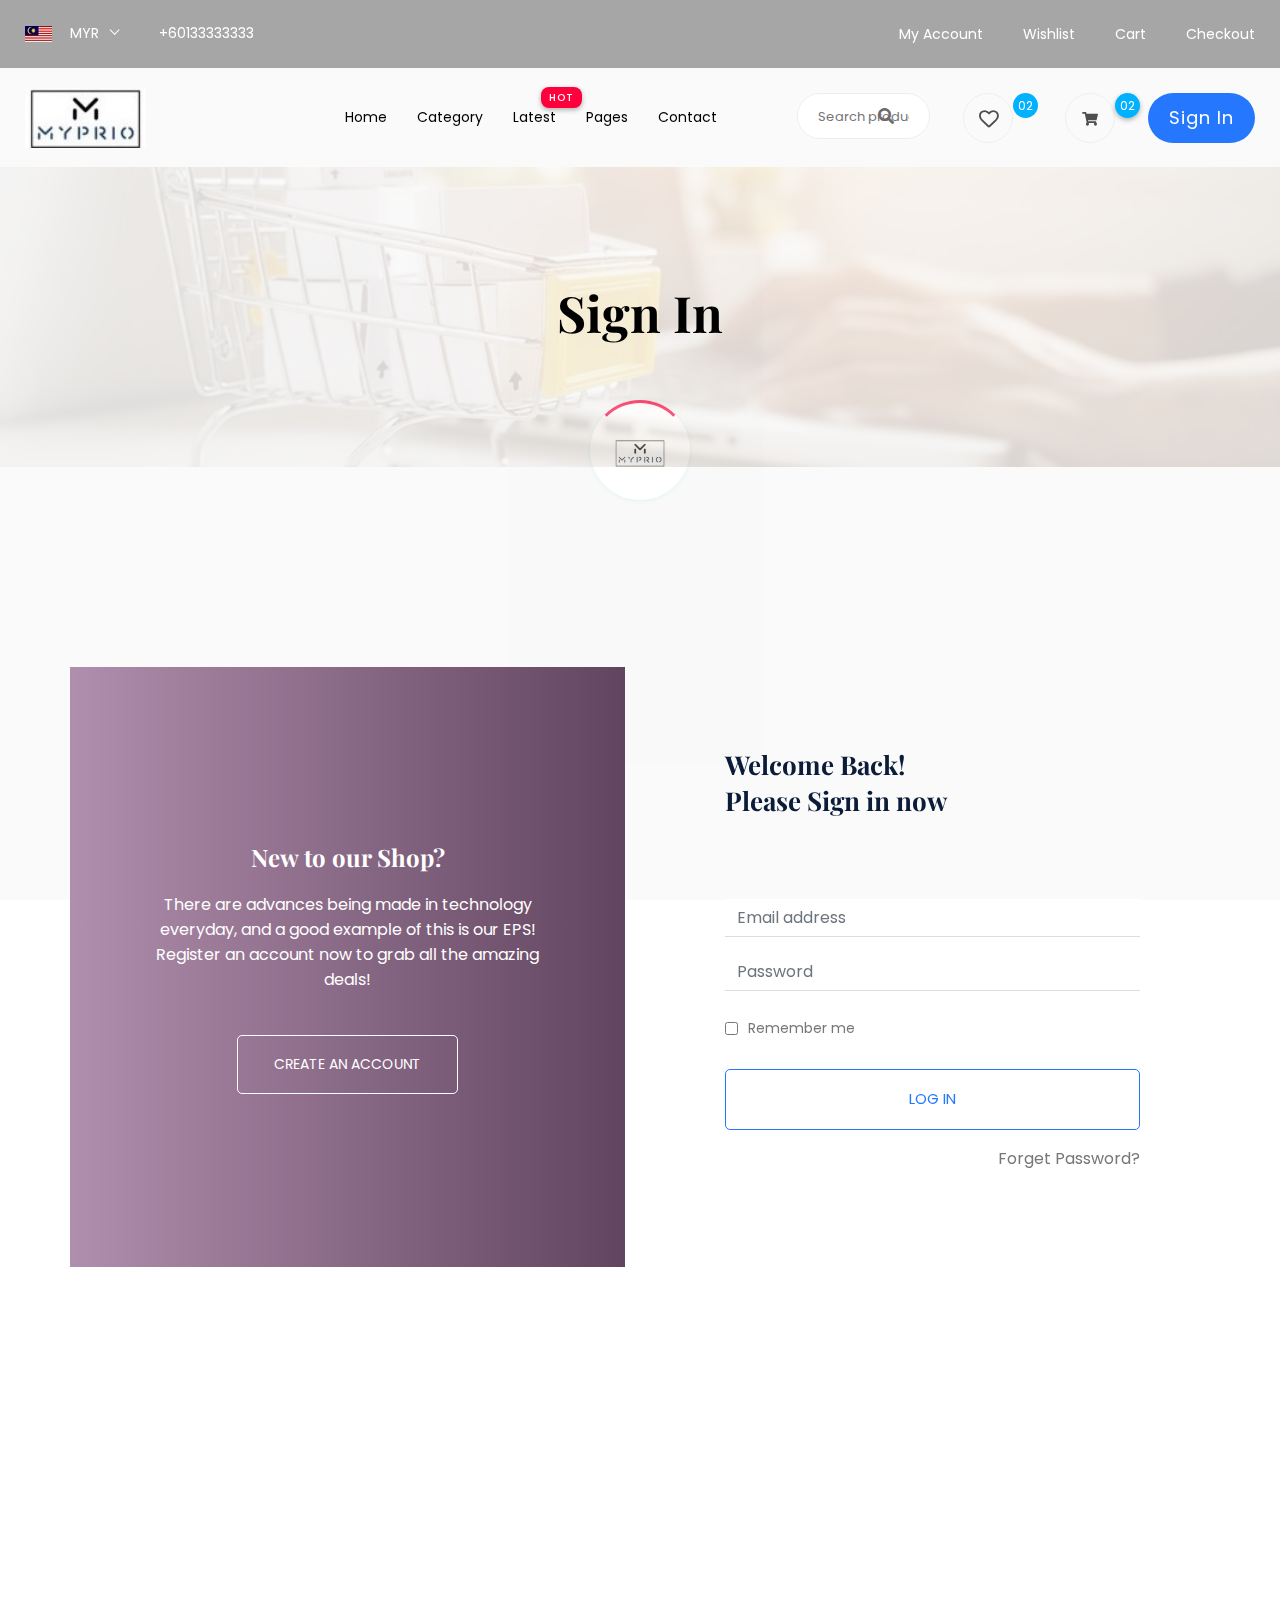
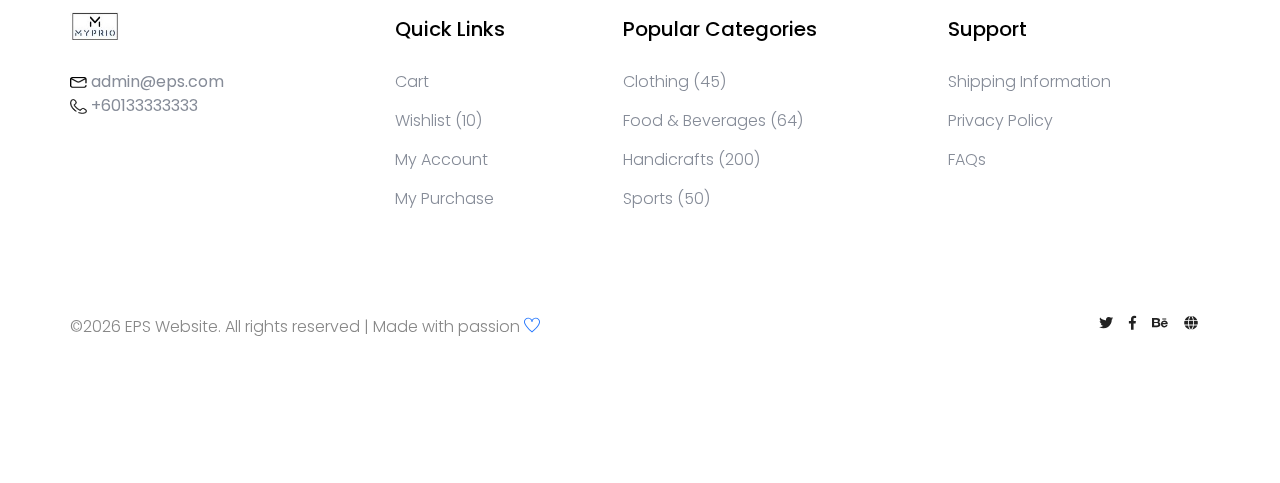
<file: login.html>
<!doctype html>
<html lang="zxx">

<head>
    <meta charset="utf-8">
    <meta http-equiv="x-ua-compatible" content="ie=edge">
    <title>EPS </title>
    <meta name="description" content="">
    <meta name="viewport" content="width=device-width, initial-scale=1">
    <link rel="manifest" href="site.webmanifest">
    <link rel="shortcut icon" type="image/x-icon" href="assets/img/favicon.ico">

    <!-- CSS here -->
        <link rel="stylesheet" href="assets/css/bootstrap.min.css">
        <link rel="stylesheet" href="assets/css/owl.carousel.min.css">
        <link rel="stylesheet" href="assets/css/flaticon.css">
        <link rel="stylesheet" href="assets/css/slicknav.css">
        <link rel="stylesheet" href="assets/css/animate.min.css">
        <link rel="stylesheet" href="assets/css/magnific-popup.css">
        <link rel="stylesheet" href="assets/css/fontawesome-all.min.css">
        <link rel="stylesheet" href="assets/css/themify-icons.css">
        <link rel="stylesheet" href="assets/css/slick.css">
        <link rel="stylesheet" href="assets/css/nice-select.css">
        <link rel="stylesheet" href="assets/css/style.css">
</head>

<body>
       
    <!-- Preloader Start -->
    <div id="preloader-active">
        <div class="preloader d-flex align-items-center justify-content-center">
            <div class="preloader-inner position-relative">
                <div class="preloader-circle"></div>
                <div class="preloader-img pere-text">
                    <img src="assets/img/logo/latest.jpg" alt="">
                </div>
            </div>
        </div>
    </div>
    <!-- Preloader Start -->

    <header>
        <!-- Header Start -->
       <div class="header-area">
            <div class="main-header ">
                <div class="header-top top-bg d-none d-lg-block">
                   <div class="container-fluid">
                       <div class="col-xl-12">
                            <div class="row d-flex justify-content-between align-items-center">
                                <div class="header-info-left d-flex">
                                    <div class="flag">
                                        <img src="assets/img/icon/myr.png" alt="">
                                    </div>
                                    <div class="select-this">
                                        <form action="#">
                                            <div class="select-itms">
                                                <select name="select" id="select1">
                                                    <option value="">MYR</option>
                                                    <!-- <option value="">SPN</option>
                                                    <option value="">CDA</option>
                                                    <option value="">USD</option> -->
                                                </select>
                                            </div>
                                        </form>
                                    </div>
                                    <ul class="contact-now">     
                                        <li>+60133333333</li>
                                    </ul>
                                </div>
                                <div class="header-info-right">
                                   <ul>                                          
                                       <li><a href="#">My Account</a>
                                            <!-- <ul class="submenu">
                                                <li><a href="#">My Profile</a></li>
                                                <li><a href="#">My Purchase</a></li>
                                                <li><a href="#">Logout</a></li>
                                            </ul> -->
                                       </li>
                                       <li><a href="wishlist.html">Wishlist</a></li>
                                       <li><a href="cart.html">Cart</a></li>
                                       <li><a href="checkout.html">Checkout</a></li>
                                   </ul>
                                </div>
                            </div>
                       </div>
                   </div>
                </div>
               <div class="header-bottom  header-sticky">
                    <div class="container-fluid">
                        <div class="row align-items-center">
                            <!-- Logo -->
                            <div class="col-xl-1 col-lg-1 col-md-1 col-sm-3">
                                <div class="logo">
                                  <a href="index.html"><img src="assets/img/logo/latest.jpg" alt="" style="height: 60px;"></a>
                                </div>
                            </div>
                            <div class="col-xl-6 col-lg-8 col-md-7 col-sm-5">
                                <!-- Main-menu -->
                                <div class="main-menu f-right d-none d-lg-block">
                                    <nav>                                                
                                        <ul id="navigation">                                                                                                                                     
                                            <li><a href="index.html">Home</a></li>
                                            <li><a href="#">Category</a>
                                                <ul class="submenu">
                                                    <li><a href="Catagori.html">Accessories</a></li>
                                                    <li><a href="Catagori.html">Art & Collectibles</a></li>
                                                    <li><a href="Catagori.html">Bath & Body</a></li>
                                                    <li><a href="Catagori.html">Clothing</a></li>
                                                    <li><a href="Catagori.html">electronics & Appliances</a></li>
                                                    <li><a href="Catagori.html">Food & Beverages</a></li>
                                                    <li><a href="Catagori.html">Handicrafts</a></li>
                                                    <li><a href="Catagori.html">Sports</a></li>
                                                </ul></li>
                                            <li class="hot"><a href="#">Latest</a>
                                                <ul class="submenu">
                                                    <li><a href="search_result.html">Search Result</a></li>
                                                    <li><a href="product_details.html">Product Details</a></li>
                                                </ul>
                                            </li>
                                            <!-- <li><a href="blog.html">Blog</a>
                                                <ul class="submenu">
                                                    <li><a href="blog.html">Blog</a></li>
                                                    <li><a href="single-blog.html">Blog Details</a></li>
                                                </ul>
                                            </li> -->
                                            <li><a href="#">Pages</a>
                                                <ul class="submenu">
                                                    <li><a href="login.html">Login</a></li>
                                                    <li><a href="elements.html">Element</a></li>
                                                    <li><a href="about.html">About</a></li>
                                                    <li><a href="confirmation.html">Confirmation</a></li>
                                                    <li><a href="cart.html">Shopping Cart</a></li>
                                                    <li><a href="checkout.html">Product Checkout</a></li>
                                                </ul>
                                            </li>
                                            <li><a href="contact.html">Contact</a></li>
                                        </ul>
                                    </nav>
                                </div>
                            </div> 
                            <div class="col-xl-5 col-lg-3 col-md-3 col-sm-3 fix-card">
                                <ul class="header-right f-right d-none d-lg-block d-flex justify-content-between">
                                    <li class="d-none d-xl-block">
                                        <div class="form-box f-right ">
                                            <input type="text" name="Search" placeholder="Search products">
                                            <div class="search-icon">
                                                <a href="search_result.html"><i class="fas fa-search special-tag"></i></a>
                                            </div>
                                        </div>
                                     </li>
                                    <li class=" d-none d-xl-block">
                                        <div class="favorit-items">
                                            <a href="wishlist.html"><i class="far fa-heart"></i></a>
                                        </div>
                                    </li>
                                    <li>
                                        <div class="shopping-card">
                                            <a href="cart.html"><i class="fas fa-shopping-cart"></i></a>
                                        </div>
                                    </li>
                                   <li class="d-none d-lg-block"><a href="login.html" class="btn header-btn">Sign in</a></li>
                                </ul>
                            </div>
                            <!-- Mobile Menu -->
                            <div class="col-12">
                                <div class="mobile_menu d-block d-lg-none"></div>
                            </div>
                        </div>
                    </div>
               </div>
            </div>
       </div>
        <!-- Header End -->
    </header>

    <!-- slider Area Start-->
    <div class="slider-area ">
        <!-- Mobile Menu -->
        <div class="single-slider slider-height2 d-flex align-items-center" data-background="assets/img/hero/theme.png">
            <div class="container">
                <div class="row">
                    <div class="col-xl-12">
                        <div class="hero-cap text-center">
                            <h2>Sign In</h2>
                        </div>
                    </div>
                </div>
            </div>
        </div>
    </div>
    <!-- slider Area End-->

    <!--================login_part Area =================-->
    <section class="login_part section_padding ">
        <div class="container">
            <div class="row align-items-center">
                <div class="col-lg-6 col-md-6">
                    <div class="login_part_text text-center">
                        <div class="login_part_text_iner">
                            <h2>New to our Shop?</h2>
                            <p>There are advances being made in technology
                                everyday, and a good example of this is our EPS! Register an account now to grab all the amazing deals!</p>
                            <a href="register.html" class="btn_3">Create an Account</a>
                        </div>
                    </div>
                </div>
                <div class="col-lg-6 col-md-6">
                    <div class="login_part_form">
                        <div class="login_part_form_iner">
                            <h3>Welcome Back! <br>
                                Please Sign in now</h3>
                            <form class="row contact_form" action="#" method="post" novalidate="novalidate">
                                <div class="col-md-12 form-group p_star">
                                    <input type="text" class="form-control" id="name" name="name" value=""
                                        placeholder="Email address">
                                </div>
                                <div class="col-md-12 form-group p_star">
                                    <input type="password" class="form-control" id="password" name="password" value=""
                                        placeholder="Password">
                                </div>
                                <div class="col-md-12 form-group">
                                    <div class="creat_account d-flex align-items-center">
                                        <input type="checkbox" id="f-option" name="selector">
                                        <label for="f-option">Remember me</label>
                                    </div>
                                    <button type="submit" value="submit" class="btn_3">
                                        log in
                                    </button>
                                    <a class="lost_pass" href="#">forget password?</a>
                                </div>
                            </form>
                        </div>
                    </div>
                </div>
            </div>
        </div>
    </section>
    <!--================login_part end =================-->

    <footer>

        <!-- Footer Start-->
        <div class="footer-area footer-padding">
            <div class="container">
                <div class="row d-flex justify-content-between">
                    <div class="col-xl-3 col-lg-3 col-md-5 col-sm-6">
                       <div class="single-footer-caption mb-50">
                         <div class="single-footer-caption mb-30">
                              <!-- logo -->
                             <div class="footer-logo">
                                 <a href="index.html"><img src="assets/img/logo/latest.jpg" style="width: 50px; height: 28px;" alt=""></a>
                             </div>
                             <div class="footer-tittle">
                                 <div class="footer-pera">
                                     <img src="assets/img/icon_email.png" alt="email" style="width: 17px; height: 11px"> admin@eps.com <br>
                                     <img src="assets/img/icon_phone.png" alt="email" style="width: 17px;">   +60133333333
                                </div>
                             </div>
                         </div>
                       </div>
                    </div>
                    <div class="col-xl-2 col-lg-3 col-md-3 col-sm-5">
                        <div class="single-footer-caption mb-50">
                            <div class="footer-tittle">
                                <h4>Quick Links</h4>
                                <ul>
                                    <li><a href="#">Cart</a></li>
                                    <li><a href="#">Wishlist (10)</a></li>
                                    <li><a href="#">My Account</a></li>
                                    <li><a href="#">My Purchase</a></li>
                                </ul>
                            </div>
                        </div>
                    </div>
                    <div class="col-xl-3 col-lg-3 col-md-4 col-sm-7">
                        <div class="single-footer-caption mb-50">
                            <div class="footer-tittle">
                                <h4>Popular Categories</h4>
                                <ul>
                                    <li><a href="#">Clothing (45)</a></li>
                                    <li><a href="#">Food & Beverages (64)</a></li>
                                    <li><a href="#">Handicrafts (200)</a></li>
                                    <li><a href="#">Sports (50)</a></li>
                                </ul>
                            </div>
                        </div>
                    </div>
                    <div class="col-xl-3 col-lg-3 col-md-5 col-sm-7">
                        <div class="single-footer-caption mb-50">
                            <div class="footer-tittle">
                                <h4>Support</h4>
                                <ul>
                                    <li><a href="#">Shipping Information</a></li>
                                    <li><a href="#">Privacy Policy</a></li>
                                    <li><a href="#">FAQs</a></li>
                               </ul>
                            </div>
                        </div>
                    </div>
                </div>
                <!-- Footer bottom -->
                <div class="row">
                 <div class="col-xl-7 col-lg-7 col-md-7">
                     <div class="footer-copy-right">
                         <p><!-- Link back to Colorlib can't be removed. Template is licensed under CC BY 3.0. -->
   &copy;<script>document.write(new Date().getFullYear());</script> EPS Website. All rights reserved | Made with passion <i class="ti-heart" aria-hidden="true"></i>
   <!-- Link back to Colorlib can't be removed. Template is licensed under CC BY 3.0. --></p>                   </div>
                 </div>
                  <div class="col-xl-5 col-lg-5 col-md-5">
                     <div class="footer-copy-right f-right">
                         <!-- social -->
                         <div class="footer-social">
                             <a href="#"><i class="fab fa-twitter"></i></a>
                             <a href="#"><i class="fab fa-facebook-f"></i></a>
                             <a href="#"><i class="fab fa-behance"></i></a>
                             <a href="#"><i class="fas fa-globe"></i></a>
                         </div>
                     </div>
                 </div>
             </div>
            </div>
        </div>
        <!-- Footer End-->
 
    </footer>

<!-- JS here -->

    <!-- All JS Custom Plugins Link Here here -->
    <script src="./assets/js/vendor/modernizr-3.5.0.min.js"></script>
    
    <!-- Jquery, Popper, Bootstrap -->
    <script src="./assets/js/vendor/jquery-1.12.4.min.js"></script>
    <script src="./assets/js/popper.min.js"></script>
    <script src="./assets/js/bootstrap.min.js"></script>
    <!-- Jquery Mobile Menu -->
    <script src="./assets/js/jquery.slicknav.min.js"></script>

    <!-- Jquery Slick , Owl-Carousel Plugins -->
    <script src="./assets/js/owl.carousel.min.js"></script>
    <script src="./assets/js/slick.min.js"></script>

    <!-- One Page, Animated-HeadLin -->
    <script src="./assets/js/wow.min.js"></script>
    <script src="./assets/js/animated.headline.js"></script>
    
    <!-- Scrollup, nice-select, sticky -->
    <script src="./assets/js/jquery.scrollUp.min.js"></script>
    <script src="./assets/js/jquery.nice-select.min.js"></script>
    <script src="./assets/js/jquery.sticky.js"></script>
    <script src="./assets/js/jquery.magnific-popup.js"></script>

    <!-- contact js -->
    <script src="./assets/js/contact.js"></script>
    <script src="./assets/js/jquery.form.js"></script>
    <script src="./assets/js/jquery.validate.min.js"></script>
    <script src="./assets/js/mail-script.js"></script>
    <script src="./assets/js/jquery.ajaxchimp.min.js"></script>
    
    <!-- Jquery Plugins, main Jquery -->	
    <script src="./assets/js/plugins.js"></script>
    <script src="./assets/js/main.js"></script>

</body>
    
</html>
</file>
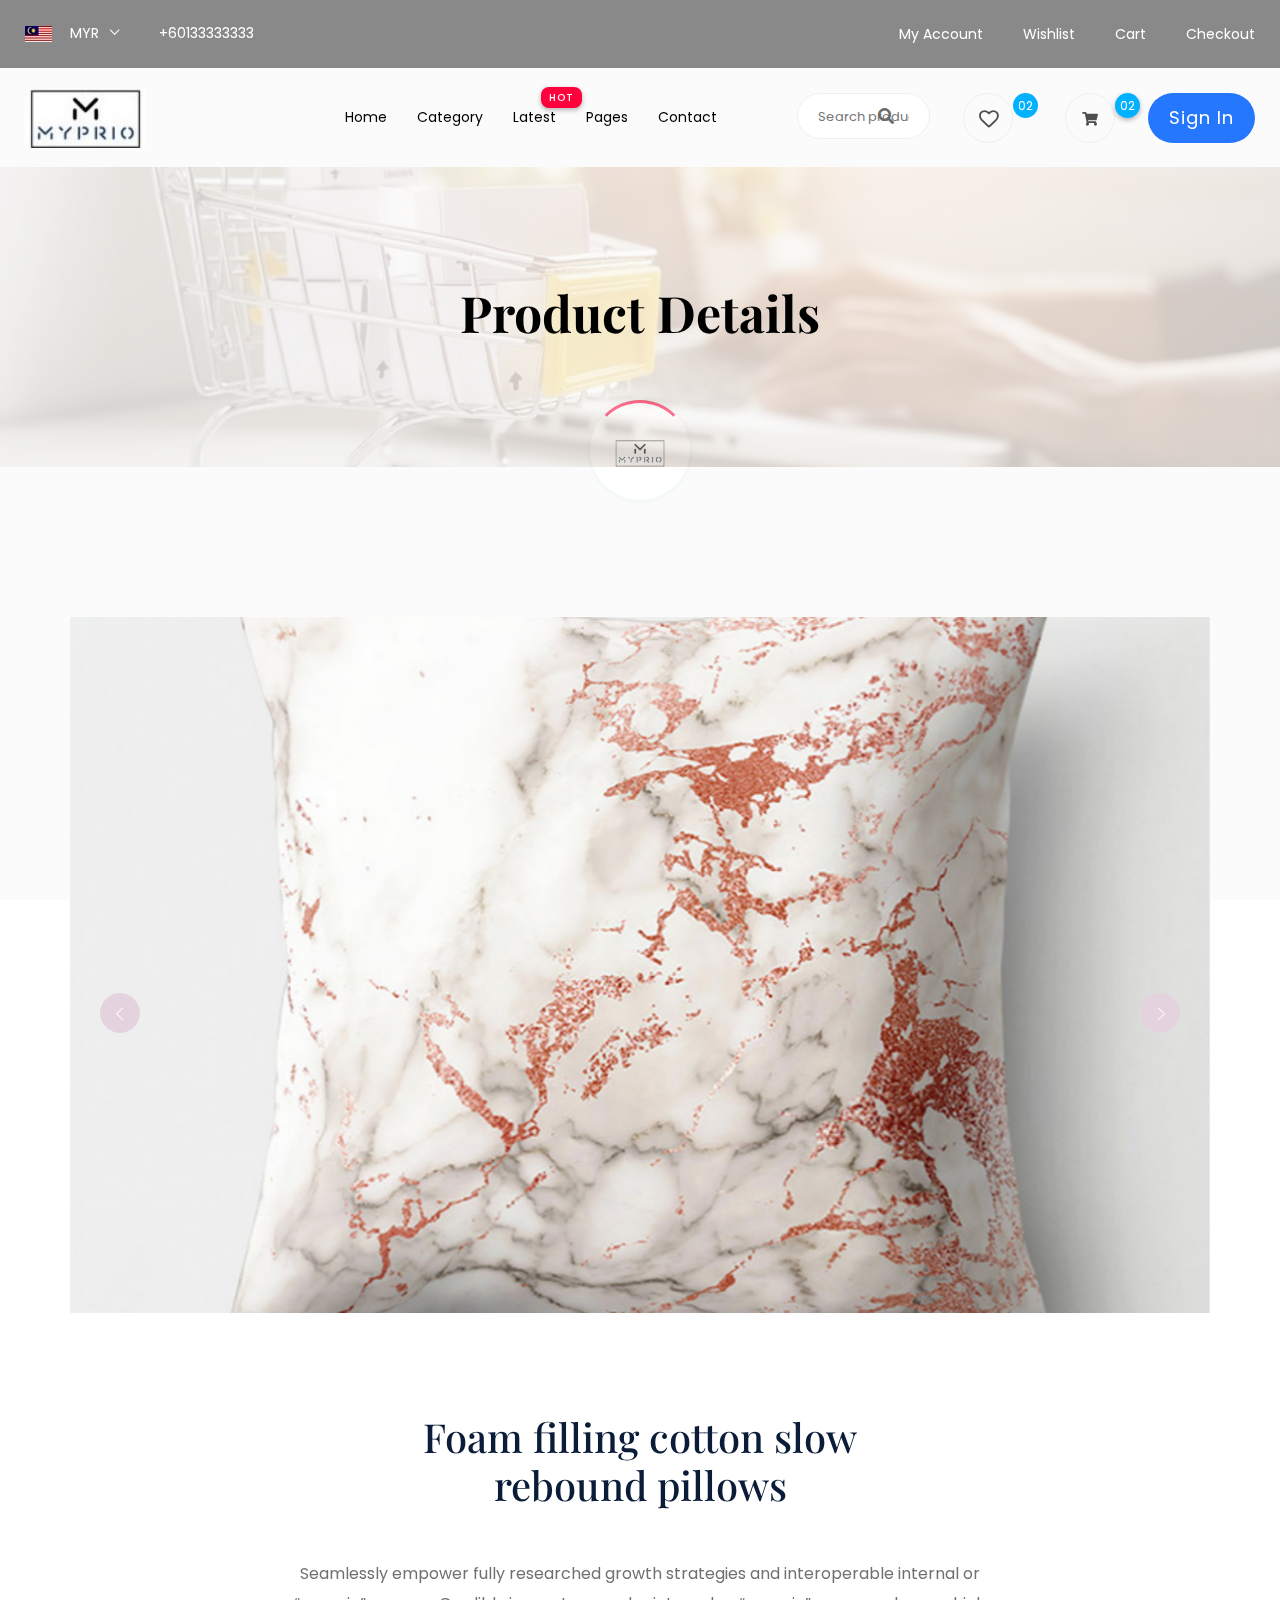
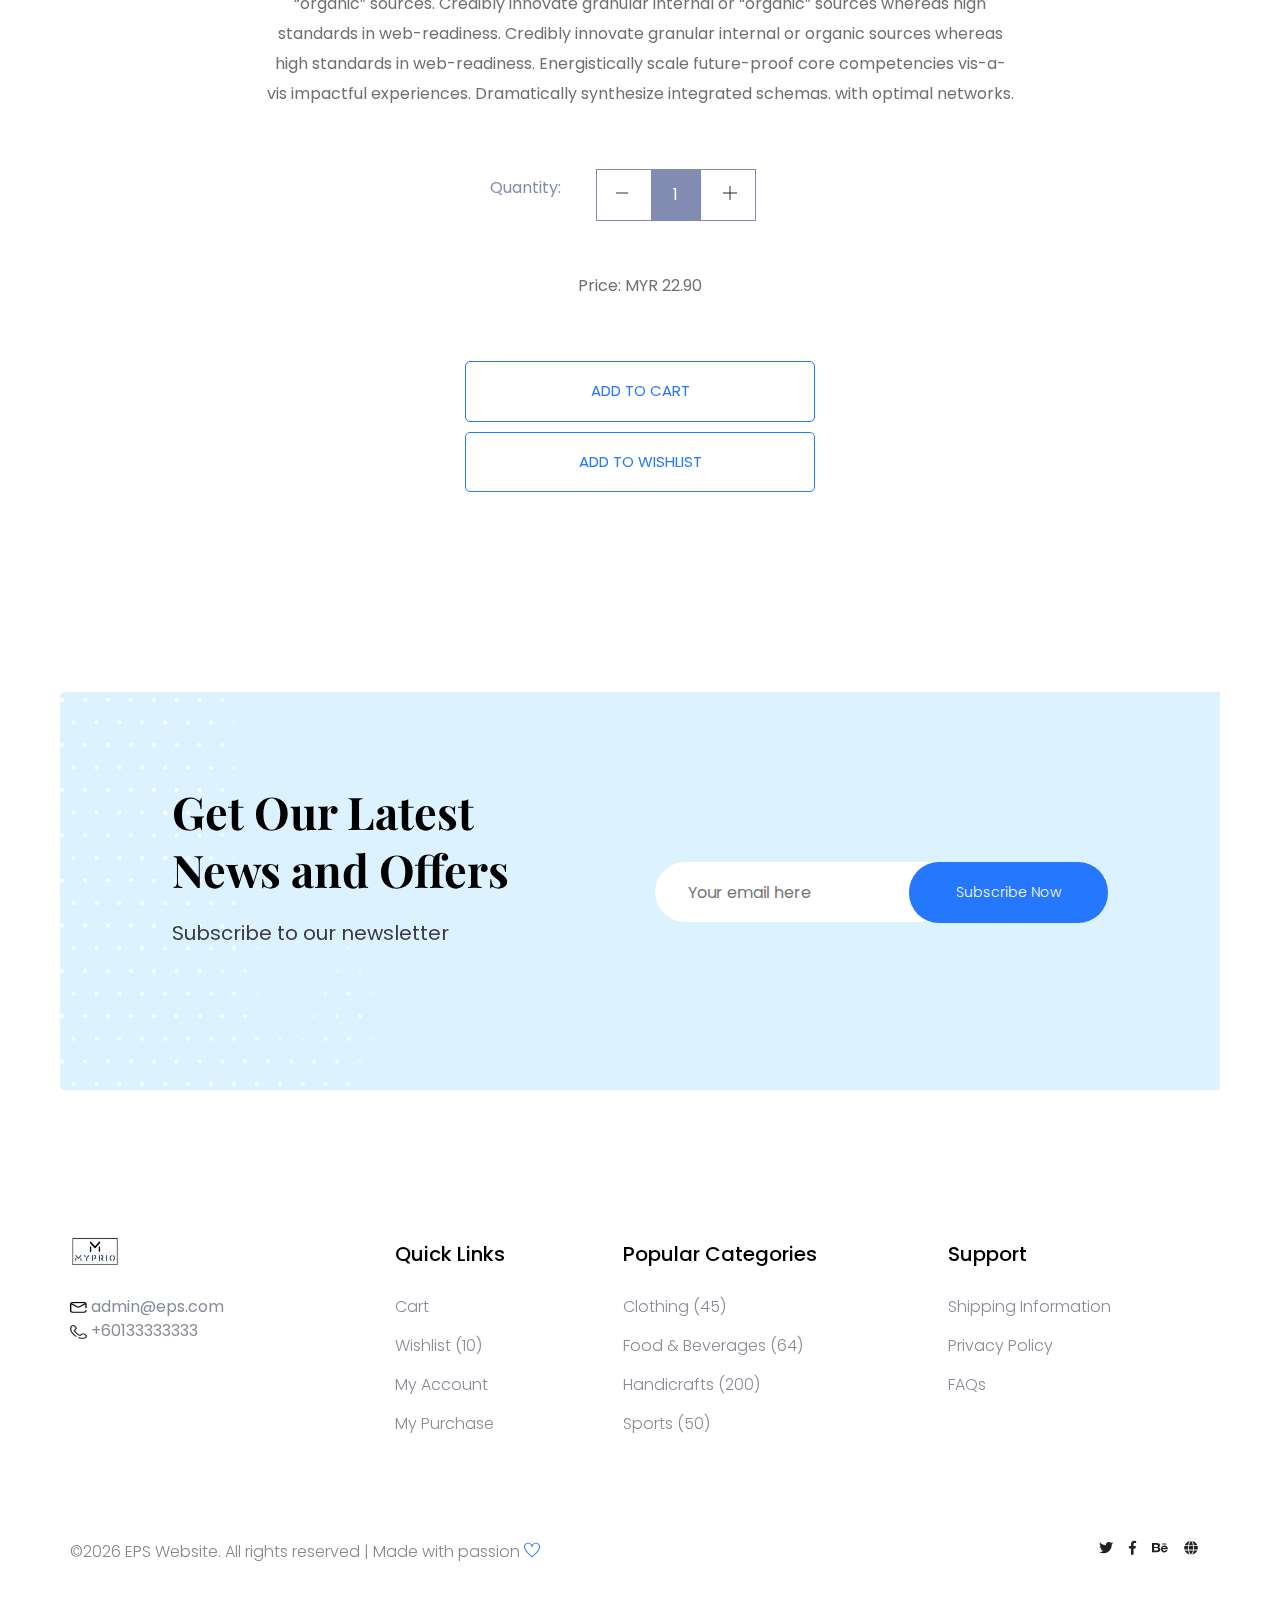
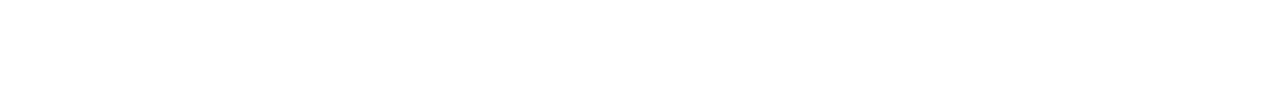
<file: product_details.html>
<!doctype html>
<html lang="zxx">


<head>
    <meta charset="utf-8">
    <meta http-equiv="x-ua-compatible" content="ie=edge">
    <title>EPS</title>
    <meta name="description" content="">
    <meta name="viewport" content="width=device-width, initial-scale=1">
    <link rel="manifest" href="site.webmanifest">
    <link rel="shortcut icon" type="image/x-icon" href="assets/img/favicon.ico">

    <!-- CSS here -->
        <link rel="stylesheet" href="assets/css/bootstrap.min.css">
        <link rel="stylesheet" href="assets/css/owl.carousel.min.css">
        <link rel="stylesheet" href="assets/css/flaticon.css">

        <link rel="stylesheet" href="assets/css/slicknav.css">
        <link rel="stylesheet" href="assets/css/animate.min.css">
        <link rel="stylesheet" href="assets/css/magnific-popup.css">
        <link rel="stylesheet" href="assets/css/fontawesome-all.min.css">
        <link rel="stylesheet" href="assets/css/themify-icons.css">
        <link rel="stylesheet" href="assets/css/slick.css">
        <link rel="stylesheet" href="assets/css/nice-select.css">
        <link rel="stylesheet" href="assets/css/style.css">

</head>
    

<body>
    
    <!-- Preloader Start -->
    <div id="preloader-active">
        <div class="preloader d-flex align-items-center justify-content-center">
            <div class="preloader-inner position-relative">
                <div class="preloader-circle"></div>
                <div class="preloader-img pere-text">
                    <img src="assets/img/logo/latest.jpg" alt="">
                </div>
            </div>
        </div>
    </div>
    <!-- Preloader Start -->

    <header>
        <!-- Header Start -->
       <div class="header-area">
            <div class="main-header ">
                <div class="header-top top-bg d-none d-lg-block">
                   <div class="container-fluid">
                       <div class="col-xl-12">
                            <div class="row d-flex justify-content-between align-items-center">
                                <div class="header-info-left d-flex">
                                    <div class="flag">
                                        <img src="assets/img/icon/myr.png" alt="">
                                    </div>
                                    <div class="select-this">
                                        <form action="#">
                                            <div class="select-itms">
                                                <select name="select" id="select1">
                                                    <option value="">MYR</option>
                                                    <!-- <option value="">SPN</option>
                                                    <option value="">CDA</option>
                                                    <option value="">USD</option> -->
                                                </select>
                                            </div>
                                        </form>
                                    </div>
                                    <ul class="contact-now">     
                                        <li>+60133333333</li>
                                    </ul>
                                </div>
                                <div class="header-info-right">
                                   <ul>                                          
                                       <li><a href="#">My Account</a>
                                            <!-- <ul class="submenu">
                                                <li><a href="#">My Profile</a></li>
                                                <li><a href="#">My Purchase</a></li>
                                                <li><a href="#">Logout</a></li>
                                            </ul> -->
                                       </li>
                                       <li><a href="wishlist.html">Wishlist</a></li>
                                       <li><a href="cart.html">Cart</a></li>
                                       <li><a href="checkout.html">Checkout</a></li>
                                   </ul>
                                </div>
                            </div>
                       </div>
                   </div>
                </div>
               <div class="header-bottom  header-sticky">
                    <div class="container-fluid">
                        <div class="row align-items-center">
                            <!-- Logo -->
                            <div class="col-xl-1 col-lg-1 col-md-1 col-sm-3">
                                <div class="logo">
                                  <a href="index.html"><img src="assets/img/logo/latest.jpg" alt="" style="height: 60px;"></a>
                                </div>
                            </div>
                            <div class="col-xl-6 col-lg-8 col-md-7 col-sm-5">
                                <!-- Main-menu -->
                                <div class="main-menu f-right d-none d-lg-block">
                                    <nav>                                                
                                        <ul id="navigation">                                                                                                                                     
                                            <li><a href="index.html">Home</a></li>
                                            <li><a href="#">Category</a>
                                                <ul class="submenu">
                                                    <li><a href="Catagori.html">Accessories</a></li>
                                                    <li><a href="Catagori.html">Art & Collectibles</a></li>
                                                    <li><a href="Catagori.html">Bath & Body</a></li>
                                                    <li><a href="Catagori.html">Clothing</a></li>
                                                    <li><a href="Catagori.html">electronics & Appliances</a></li>
                                                    <li><a href="Catagori.html">Food & Beverages</a></li>
                                                    <li><a href="Catagori.html">Handicrafts</a></li>
                                                    <li><a href="Catagori.html">Sports</a></li>
                                                </ul></li>
                                            <li class="hot"><a href="#">Latest</a>
                                                <ul class="submenu">
                                                    <li><a href="search_result.html">Search Result</a></li>
                                                    <li><a href="product_details.html">Product Details</a></li>
                                                </ul>
                                            </li>
                                            <!-- <li><a href="blog.html">Blog</a>
                                                <ul class="submenu">
                                                    <li><a href="blog.html">Blog</a></li>
                                                    <li><a href="single-blog.html">Blog Details</a></li>
                                                </ul>
                                            </li> -->
                                            <li><a href="#">Pages</a>
                                                <ul class="submenu">
                                                    <li><a href="login.html">Login</a></li>
                                                    <li><a href="elements.html">Element</a></li>
                                                    <li><a href="about.html">About</a></li>
                                                    <li><a href="confirmation.html">Confirmation</a></li>
                                                    <li><a href="cart.html">Shopping Cart</a></li>
                                                    <li><a href="checkout.html">Product Checkout</a></li>
                                                </ul>
                                            </li>
                                            <li><a href="contact.html">Contact</a></li>
                                        </ul>
                                    </nav>
                                </div>
                            </div> 
                            <div class="col-xl-5 col-lg-3 col-md-3 col-sm-3 fix-card">
                                <ul class="header-right f-right d-none d-lg-block d-flex justify-content-between">
                                    <li class="d-none d-xl-block">
                                        <div class="form-box f-right ">
                                            <input type="text" name="Search" placeholder="Search products">
                                            <div class="search-icon">
                                                <a href="search_result.html"><i class="fas fa-search special-tag"></i></a>
                                            </div>
                                        </div>
                                     </li>
                                    <li class=" d-none d-xl-block">
                                        <div class="favorit-items">
                                            <a href="wishlist.html"><i class="far fa-heart"></i></a>
                                        </div>
                                    </li>
                                    <li>
                                        <div class="shopping-card">
                                            <a href="cart.html"><i class="fas fa-shopping-cart"></i></a>
                                        </div>
                                    </li>
                                   <li class="d-none d-lg-block"><a href="login.html" class="btn header-btn">Sign in</a></li>
                                </ul>
                            </div>
                            <!-- Mobile Menu -->
                            <div class="col-12">
                                <div class="mobile_menu d-block d-lg-none"></div>
                            </div>
                        </div>
                    </div>
               </div>
            </div>
       </div>
        <!-- Header End -->
    </header>

    <!-- slider Area Start-->
    <div class="slider-area ">
        <!-- Mobile Menu -->
        <div class="single-slider slider-height2 d-flex align-items-center" data-background="assets/img/hero/theme.png">
            <div class="container">
                <div class="row">
                    <div class="col-xl-12">
                        <div class="hero-cap text-center">
                            <h2>Product Details</h2>
                        </div>
                    </div>
                </div>
            </div>
        </div>
    </div>
    <!-- slider Area End-->

  <!--================Single Product Area =================-->
  <div class="product_image_area">
    <div class="container">
      <div class="row justify-content-center">
        <div class="col-lg-12">
          <div class="product_img_slide owl-carousel">
            <div class="single_product_img">
              <img src="assets/img/product/single_product.png" alt="#" class="img-fluid">
            </div>
            <div class="single_product_img">
              <img src="assets/img/product/single_product.png" alt="#" class="img-fluid">
            </div>
            <div class="single_product_img">
              <img src="assets/img/product/single_product.png" alt="#" class="img-fluid">
            </div>
          </div>
        </div>
        <div class="col-lg-8">
          <div class="single_product_text text-center">
            <h3>Foam filling cotton slow <br>
                rebound pillows</h3>
            <p>
                Seamlessly empower fully researched growth strategies and interoperable internal or “organic” sources. Credibly innovate granular internal or “organic” sources whereas high standards in web-readiness. Credibly innovate granular internal or organic sources whereas high standards in web-readiness. Energistically scale future-proof core competencies vis-a-vis impactful experiences. Dramatically synthesize integrated schemas. with optimal networks.
            </p>
            <div class="card_area">
                <div class="product_count_area">
                    <p>Quantity:</p>
                    <div class="product_count d-inline-block">
                        <span class="product_count_item inumber-decrement"> <i class="ti-minus"></i></span>
                        <input class="product_count_item input-number" type="text" value="1" min="0" max="10">
                        <span class="product_count_item number-increment"> <i class="ti-plus"></i></span>
                    </div>
                </div>

                <div>
                <p>Price: MYR 22.90</p>
                </div>

                <div class="add_to_cart">
                    <a href="#" class="btn_3" style="width: 350px;">add to cart</a>
                    <div style="height: 10px;"></div>
                    <a href="#" class="btn_3" style="width: 350px;">add to wishlist</a>
                </div>

                <!-- <div class="add_to_cart">
                    <a href="#" class="btn_3" style="width: 350px;">add to cart</a>
                </div> -->

            </div>
          </div>
        </div>
      </div>
    </div>
  </div>
  <!--================End Single Product Area =================-->

    <!-- Latest Offers Start -->
        <div class="latest-wrapper lf-padding">
            <div class="latest-area latest-height d-flex align-items-center" data-background="assets/img/collection/latest-offer.png">
                <div class="container">
                    <div class="row d-flex align-items-center">
                        <div class="col-xl-5 col-lg-5 col-md-6 offset-xl-1 offset-lg-1">
                            <div class="latest-caption">
                                <h2>Get Our Latest <br> News and Offers</h2>
                                <p>Subscribe to our newsletter</p>
                            </div>
                        </div>
                         <div class="col-xl-5 col-lg-5 col-md-6 ">
                            <div class="latest-subscribe">
                                <form action="#">
                                    <input type="email" placeholder="Your email here">
                                    <button>Subscribe Now</button>
                                </form>
                            </div>
                        </div>
                    </div>
                </div>
                <!-- man Shape -->
                <div class="man-shape">
                    <img src="assets/img/collection/latest-man.png" alt="">
                </div>
            </div>
        </div>
        <!-- Latest Offers End -->

  <!-- Footer Start-->
  <div class="footer-area footer-padding">
    <div class="container">
        <div class="row d-flex justify-content-between">
            <div class="col-xl-3 col-lg-3 col-md-5 col-sm-6">
               <div class="single-footer-caption mb-50">
                 <div class="single-footer-caption mb-30">
                      <!-- logo -->
                     <div class="footer-logo">
                         <a href="index.html"><img src="assets/img/logo/latest.jpg" style="width: 50px; height: 28px;" alt=""></a>
                     </div>
                     <div class="footer-tittle">
                         <div class="footer-pera">
                             <img src="assets/img/icon_email.png" alt="email" style="width: 17px; height: 11px"> admin@eps.com <br>
                             <img src="assets/img/icon_phone.png" alt="email" style="width: 17px;">   +60133333333
                        </div>
                     </div>
                 </div>
               </div>
            </div>
            <div class="col-xl-2 col-lg-3 col-md-3 col-sm-5">
                <div class="single-footer-caption mb-50">
                    <div class="footer-tittle">
                        <h4>Quick Links</h4>
                        <ul>
                            <li><a href="#">Cart</a></li>
                            <li><a href="#">Wishlist (10)</a></li>
                            <li><a href="#">My Account</a></li>
                            <li><a href="#">My Purchase</a></li>
                        </ul>
                    </div>
                </div>
            </div>
            <div class="col-xl-3 col-lg-3 col-md-4 col-sm-7">
                <div class="single-footer-caption mb-50">
                    <div class="footer-tittle">
                        <h4>Popular Categories</h4>
                        <ul>
                            <li><a href="#">Clothing (45)</a></li>
                            <li><a href="#">Food & Beverages (64)</a></li>
                            <li><a href="#">Handicrafts (200)</a></li>
                            <li><a href="#">Sports (50)</a></li>
                        </ul>
                    </div>
                </div>
            </div>
            <div class="col-xl-3 col-lg-3 col-md-5 col-sm-7">
                <div class="single-footer-caption mb-50">
                    <div class="footer-tittle">
                        <h4>Support</h4>
                        <ul>
                            <li><a href="#">Shipping Information</a></li>
                            <li><a href="#">Privacy Policy</a></li>
                            <li><a href="#">FAQs</a></li>
                       </ul>
                    </div>
                </div>
            </div>
        </div>
        <!-- Footer bottom -->
        <div class="row">
         <div class="col-xl-7 col-lg-7 col-md-7">
             <div class="footer-copy-right">
                 <p><!-- Link back to Colorlib can't be removed. Template is licensed under CC BY 3.0. -->
&copy;<script>document.write(new Date().getFullYear());</script> EPS Website. All rights reserved | Made with passion <i class="ti-heart" aria-hidden="true"></i>
<!-- Link back to Colorlib can't be removed. Template is licensed under CC BY 3.0. --></p>                   </div>
         </div>
          <div class="col-xl-5 col-lg-5 col-md-5">
             <div class="footer-copy-right f-right">
                 <!-- social -->
                 <div class="footer-social">
                     <a href="#"><i class="fab fa-twitter"></i></a>
                     <a href="#"><i class="fab fa-facebook-f"></i></a>
                     <a href="#"><i class="fab fa-behance"></i></a>
                     <a href="#"><i class="fas fa-globe"></i></a>
                 </div>
             </div>
         </div>
     </div>
    </div>
</div>
<!-- Footer End-->

<!-- JS here -->
        <!-- All JS Custom Plugins Link Here here -->
        <script src="./assets/js/vendor/modernizr-3.5.0.min.js"></script>
        
        <!-- Jquery, Popper, Bootstrap -->
        <script src="./assets/js/vendor/jquery-1.12.4.min.js"></script>
        <script src="./assets/js/popper.min.js"></script>
        <script src="./assets/js/bootstrap.min.js"></script>
        <!-- Jquery Mobile Menu -->
        <script src="./assets/js/jquery.slicknav.min.js"></script>

        <!-- Jquery Slick , Owl-Carousel Plugins -->
        <script src="./assets/js/owl.carousel.min.js"></script>
        <script src="./assets/js/slick.min.js"></script>

        <!-- One Page, Animated-HeadLin -->
        <script src="./assets/js/wow.min.js"></script>
        <script src="./assets/js/animated.headline.js"></script>
        <script src="./assets/js/jquery.magnific-popup.js"></script>

        <!-- Scrollup, nice-select, sticky -->
        <script src="./assets/js/jquery.scrollUp.min.js"></script>
        <script src="./assets/js/jquery.nice-select.min.js"></script>
        <script src="./assets/js/jquery.sticky.js"></script>
        
        <!-- contact js -->
        <script src="./assets/js/contact.js"></script>
        <script src="./assets/js/jquery.form.js"></script>
        <script src="./assets/js/jquery.validate.min.js"></script>
        <script src="./assets/js/mail-script.js"></script>
        <script src="./assets/js/jquery.ajaxchimp.min.js"></script>
        
        <!-- Jquery Plugins, main Jquery -->    
        <script src="./assets/js/plugins.js"></script>
        <script src="./assets/js/main.js"></script>

        <!-- swiper js -->
        <script src="./assets/js/swiper.min.js"></script>
            <!-- swiper js -->
        <script src="./assets/js/mixitup.min.js"></script>
        <script src="./assets/js/jquery.counterup.min.js"></script>
        <script src="./assets/js/waypoints.min.js"></script>


</body>

</html>
</file>
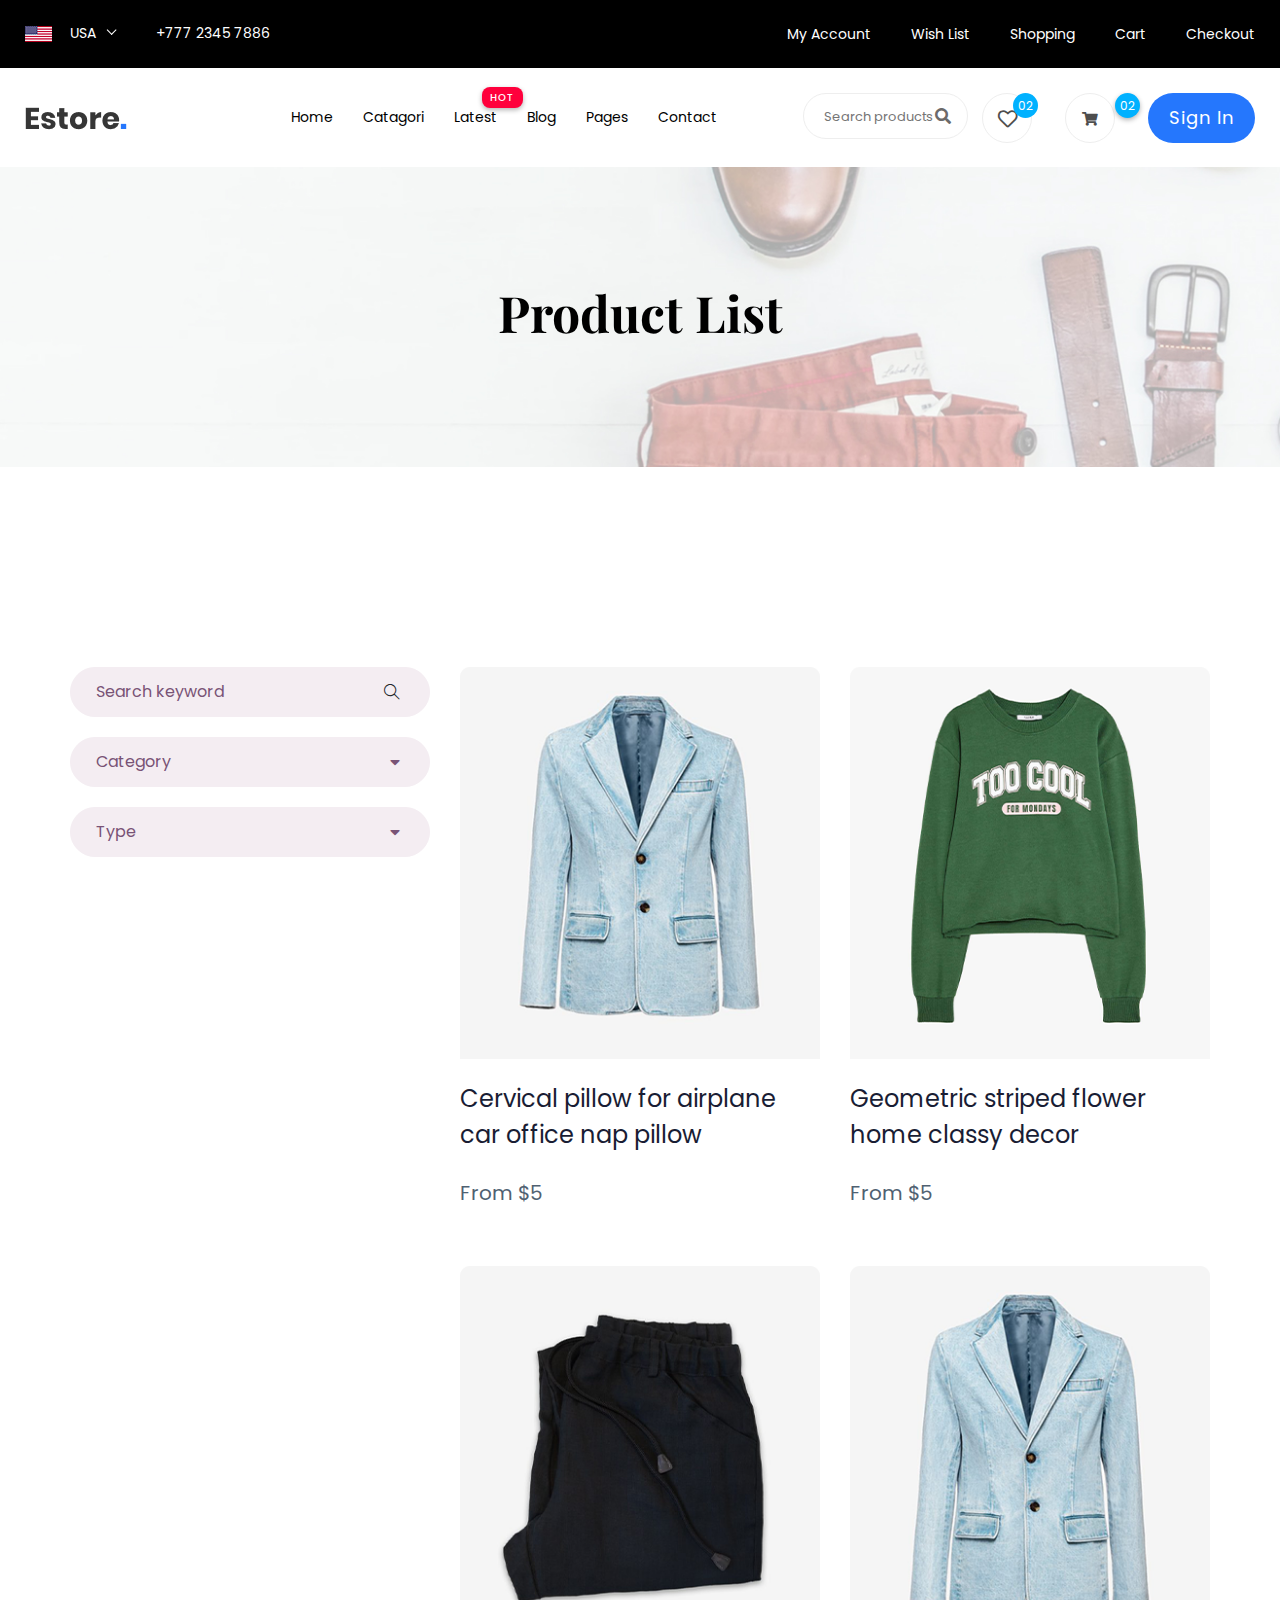
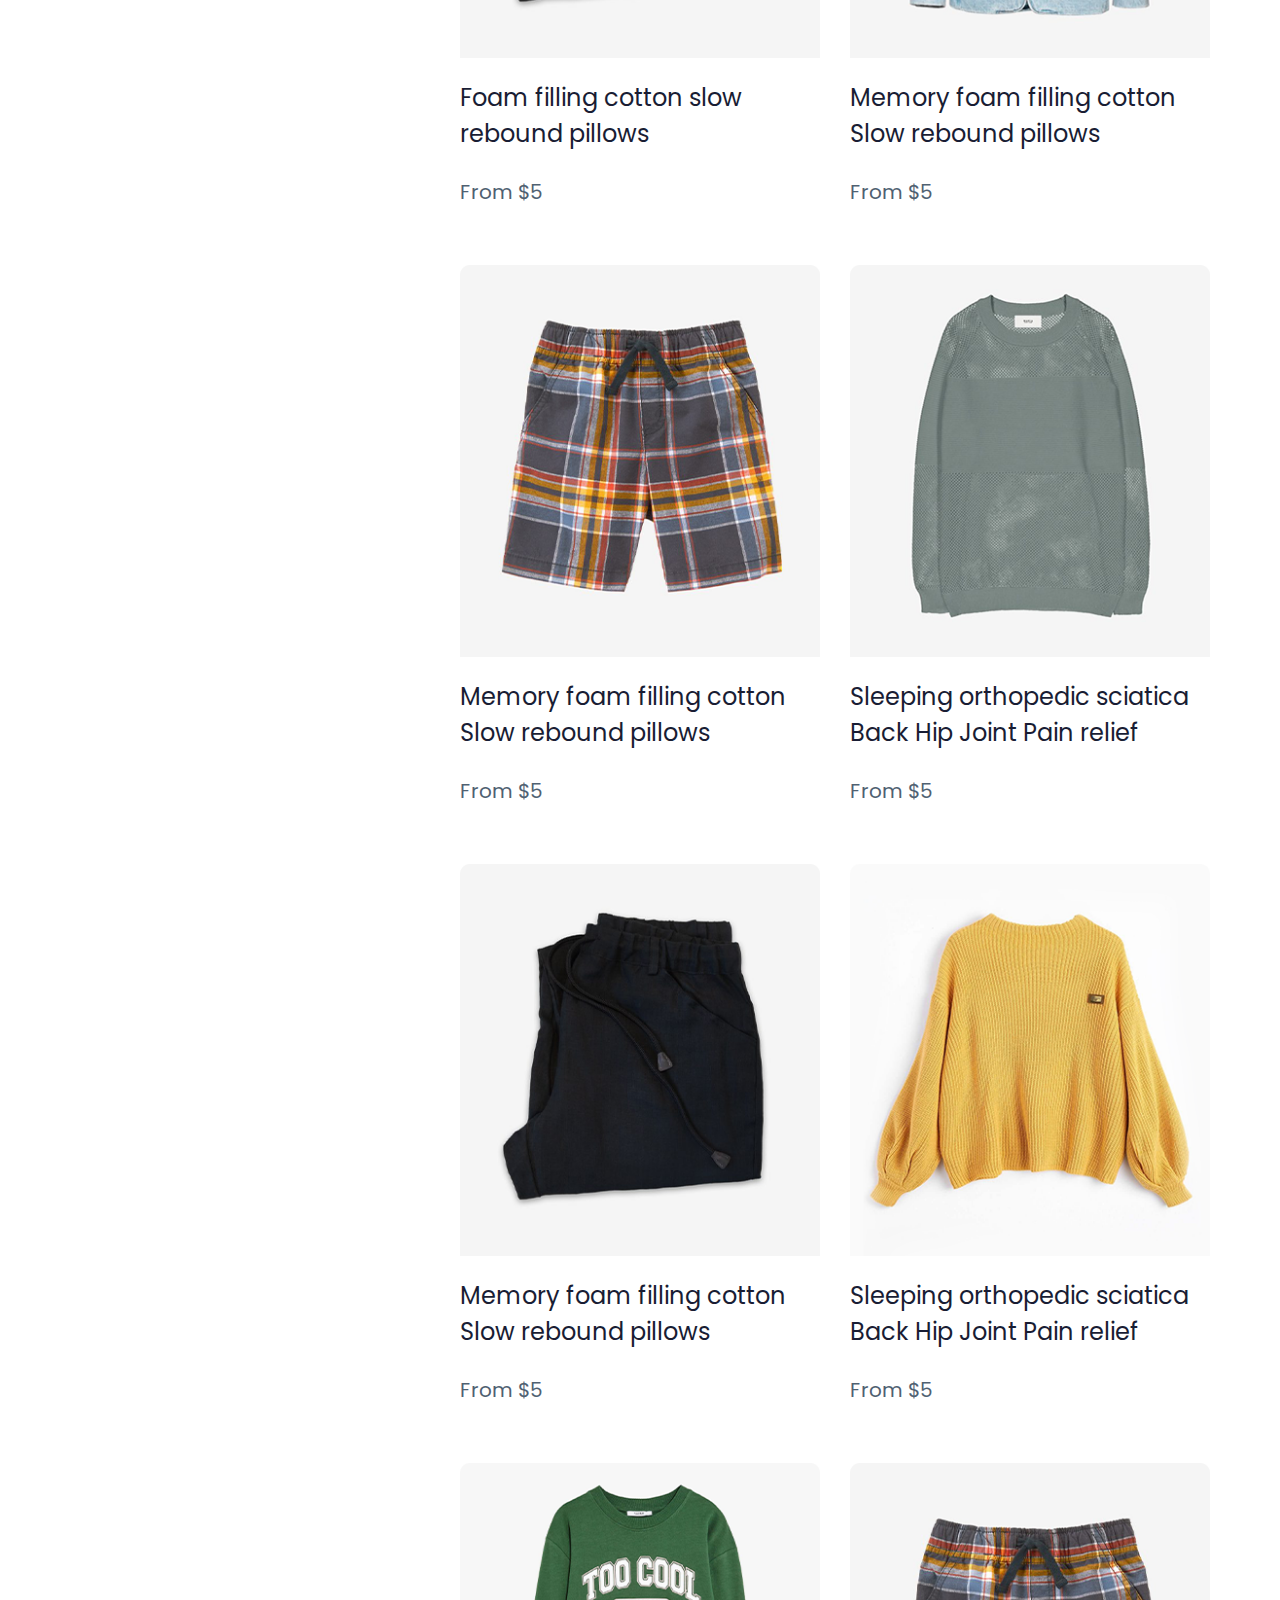
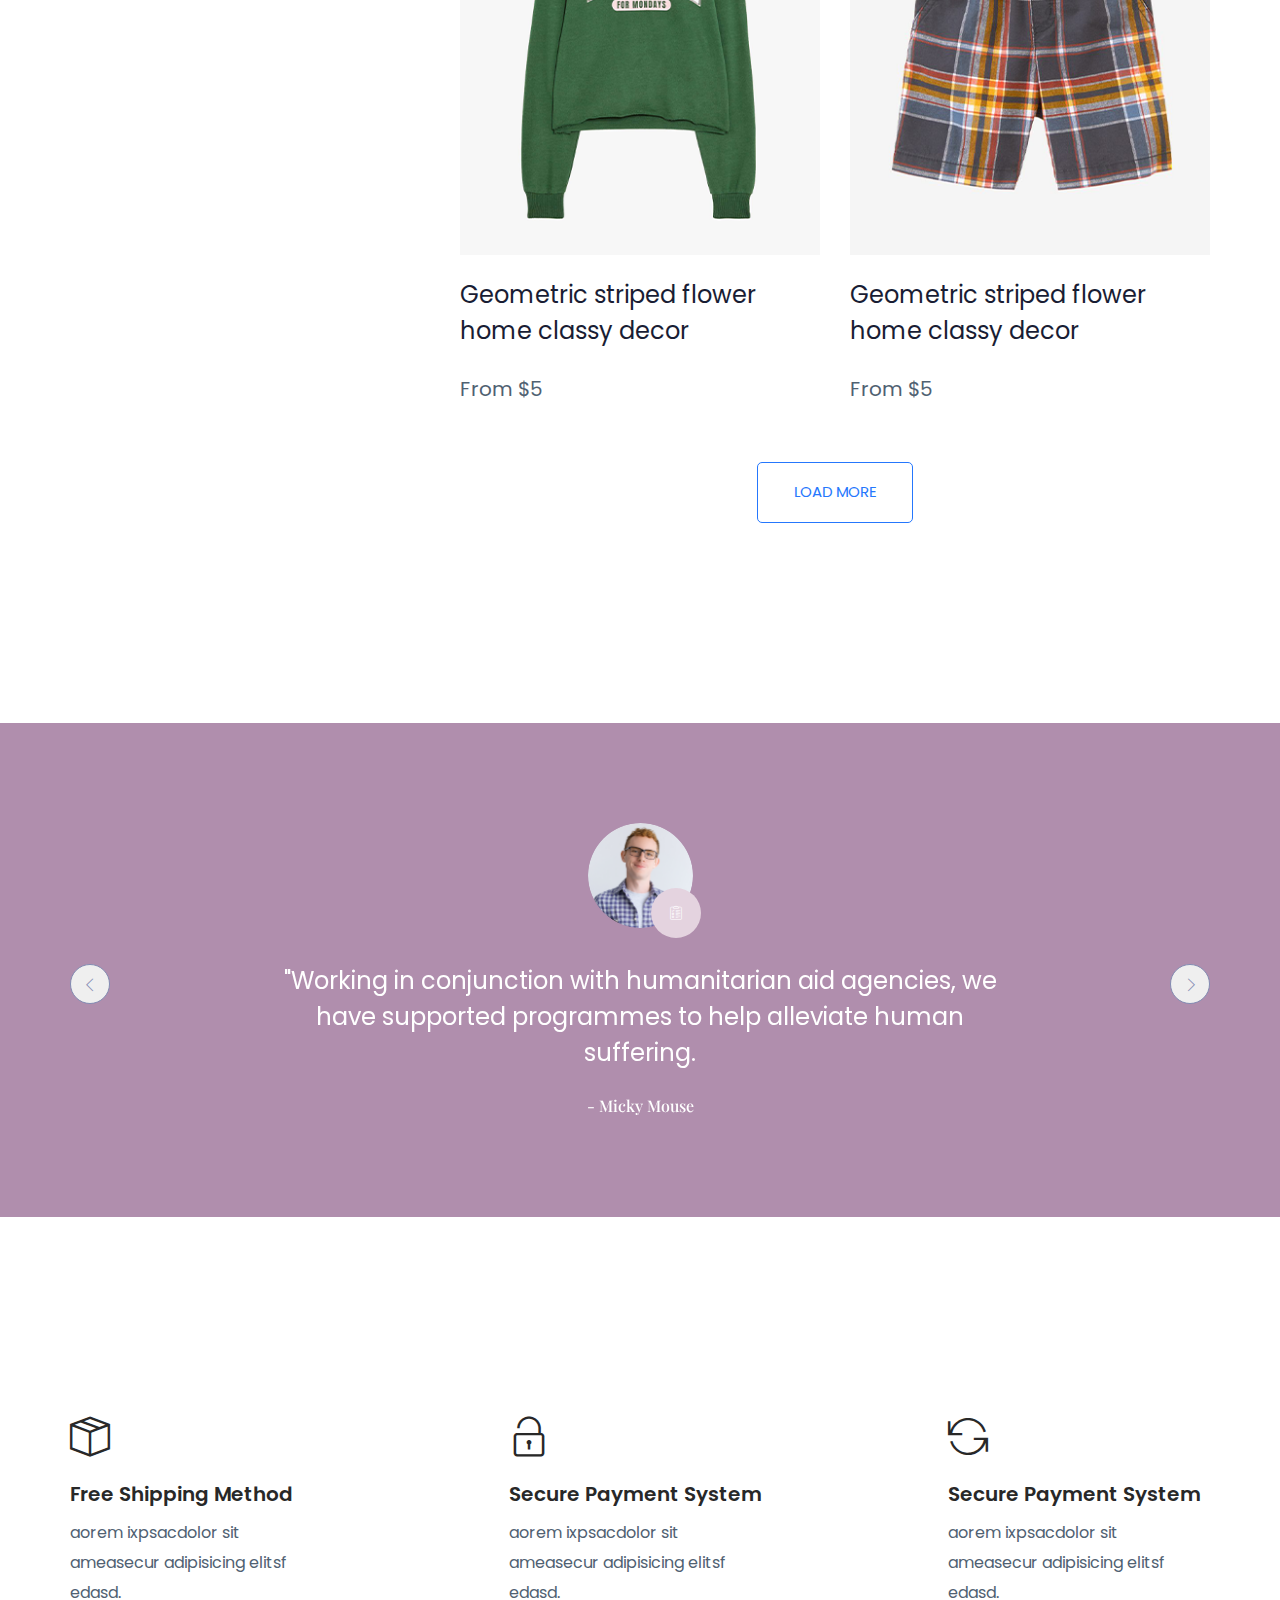
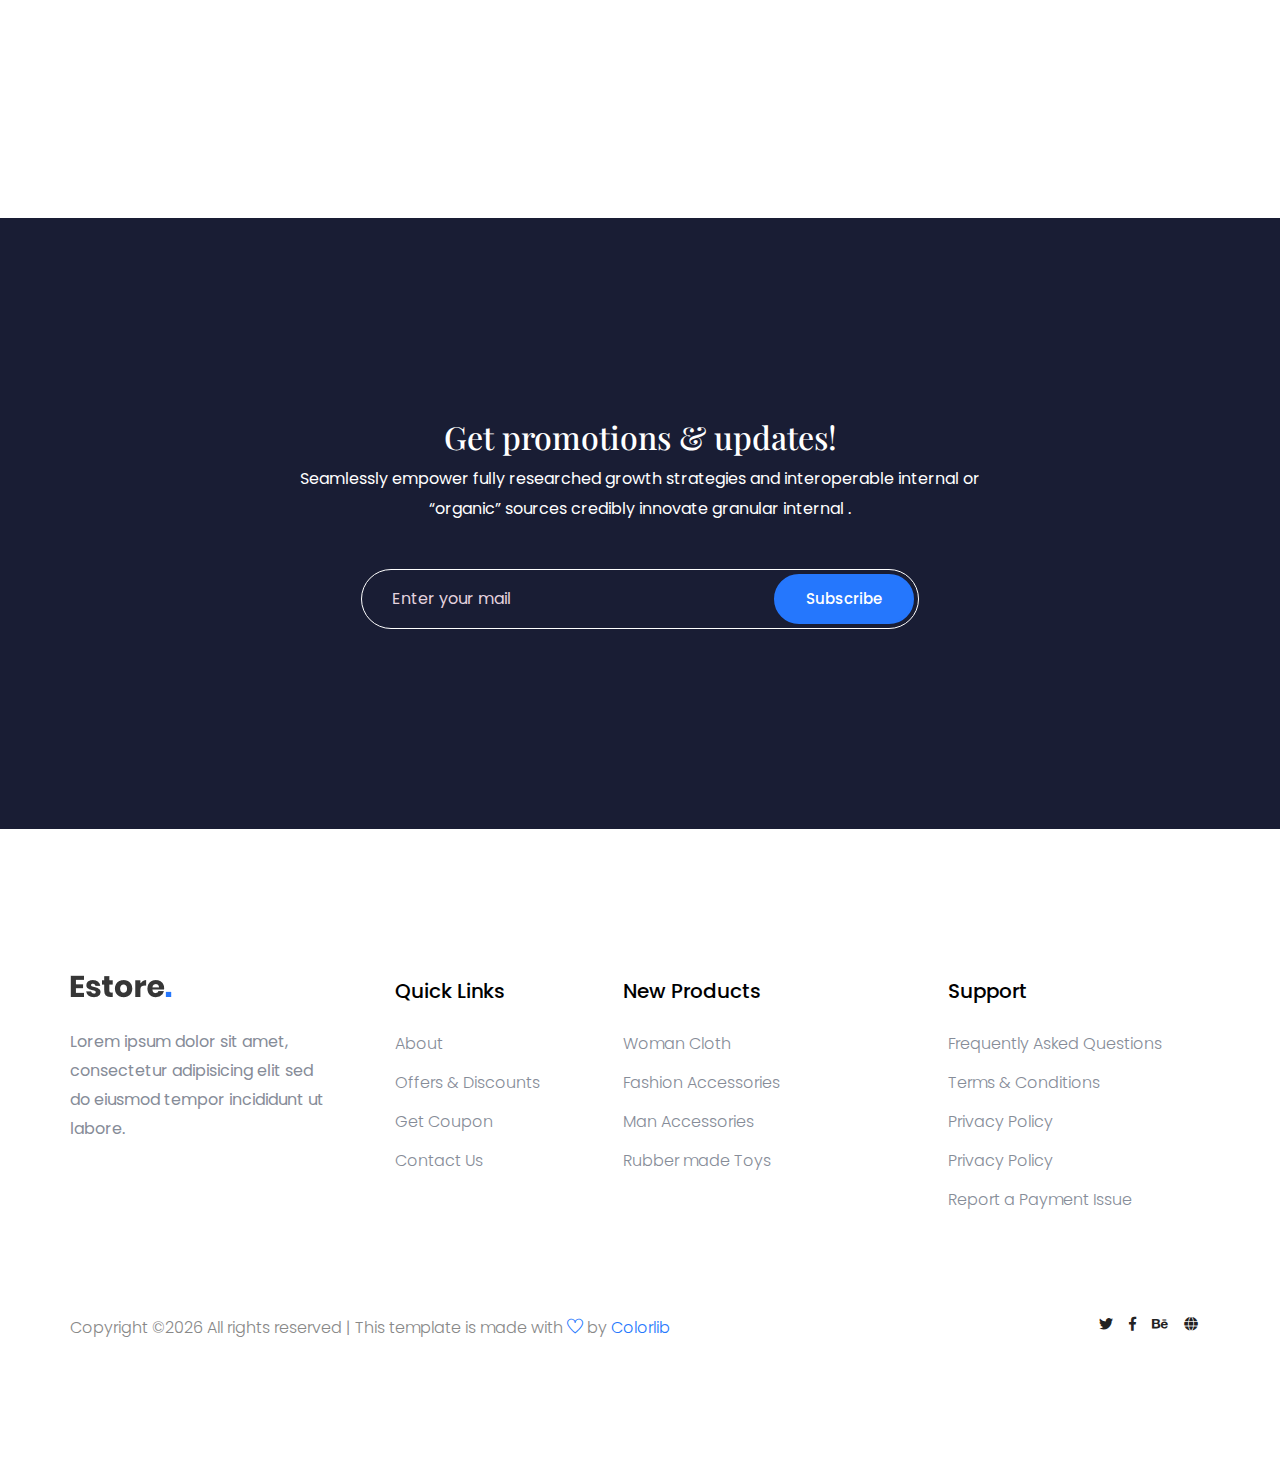
<file: product_list.html>
<!doctype html>
<html lang="zxx">

<head>

    <meta charset="utf-8">
    <meta http-equiv="x-ua-compatible" content="ie=edge">
    <title>eCommerce HTML-5 Template </title>
    <meta name="description" content="">
    <meta name="viewport" content="width=device-width, initial-scale=1">
    <link rel="manifest" href="site.webmanifest">
    <link rel="shortcut icon" type="image/x-icon" href="assets/img/favicon.ico">

    <!-- CSS here -->
        <link rel="stylesheet" href="assets/css/bootstrap.min.css">
        <link rel="stylesheet" href="assets/css/owl.carousel.min.css">
        <link rel="stylesheet" href="assets/css/flaticon.css">
        <link rel="stylesheet" href="assets/css/slicknav.css">
        <link rel="stylesheet" href="assets/css/animate.min.css">
        <link rel="stylesheet" href="assets/css/magnific-popup.css">
        <link rel="stylesheet" href="assets/css/fontawesome-all.min.css">
        <link rel="stylesheet" href="assets/css/themify-icons.css">
        <link rel="stylesheet" href="assets/css/slick.css">
        <link rel="stylesheet" href="assets/css/nice-select.css">
        <link rel="stylesheet" href="assets/css/style.css">

</head>

<body>

    <header>
        <!-- Header Start -->
       <div class="header-area">
            <div class="main-header ">
                <div class="header-top top-bg d-none d-lg-block">
                   <div class="container-fluid">
                       <div class="col-xl-12">
                            <div class="row d-flex justify-content-between align-items-center">
                                <div class="header-info-left d-flex">
                                    <div class="flag">
                                        <img src="assets/img/icon/header_icon.png" alt="">
                                    </div>
                                    <div class="select-this">
                                        <form action="#">
                                            <div class="select-itms">
                                                <select name="select" id="select1">
                                                    <option value="">USA</option>
                                                    <option value="">SPN</option>
                                                    <option value="">CDA</option>
                                                    <option value="">USD</option>
                                                </select>
                                            </div>
                                        </form>
                                    </div>
                                    <ul class="contact-now">     
                                        <li>+777 2345 7886</li>
                                    </ul>
                                </div>
                                <div class="header-info-right">
                                   <ul>                                          
                                       <li><a href="login.html">My Account </a></li>
                                       <li><a href="product_list.html">Wish List  </a></li>
                                       <li><a href="cart.html">Shopping</a></li>
                                       <li><a href="cart.html">Cart</a></li>
                                       <li><a href="checkout.html">Checkout</a></li>
                                   </ul>
                                </div>
                            </div>
                       </div>
                   </div>
                </div>
               <div class="header-bottom  header-sticky">
                    <div class="container-fluid">
                        <div class="row align-items-center">
                            <!-- Logo -->
                            <div class="col-xl-1 col-lg-1 col-md-1 col-sm-3">
                                <div class="logo">
                                  <a href="index.html"><img src="assets/img/logo/logo.png" alt=""></a>
                                </div>
                            </div>
                            <div class="col-xl-6 col-lg-8 col-md-7 col-sm-5">
                                <!-- Main-menu -->
                                <div class="main-menu f-right d-none d-lg-block">
                                    <nav>                                                
                                        <ul id="navigation">                                                                                                                                     
                                            <li><a href="index.html">Home</a></li>
                                            <li><a href="Catagori.html">Catagori</a></li>
                                            <li class="hot"><a href="#">Latest</a>
                                                <ul class="submenu">
                                                    <li><a href="product_list.html"> Product list</a></li>
                                                    <li><a href="single-product.html"> Product Details</a></li>
                                                </ul>
                                            </li>
                                            <li><a href="blog.html">Blog</a>
                                                <ul class="submenu">
                                                    <li><a href="blog.html">Blog</a></li>
                                                    <li><a href="single-blog.html">Blog Details</a></li>
                                                </ul>
                                            </li>
                                            <li><a href="#">Pages</a>
                                                <ul class="submenu">
                                                    <li><a href="login.html">Login</a></li>
                                                    <li><a href="cart.html">Card</a></li>
                                                    <li><a href="elements.html">Element</a></li>
                                                    <li><a href="about.html">About</a></li>
                                                    <li><a href="confirmation.html">Confirmation</a></li>
                                                    <li><a href="cart.html">Shopping Cart</a></li>
                                                    <li><a href="checkout.html">Product Checkout</a></li>
                                                </ul>
                                            </li>
                                            <li><a href="contact.html">Contact</a></li>
                                        </ul>
                                    </nav>
                                </div>
                            </div> 
                            <div class="col-xl-5 col-lg-3 col-md-3 col-sm-3 fix-card">
                                <ul class="header-right f-right d-none d-lg-block d-flex justify-content-between">
                                    <li class="d-none d-xl-block">
                                        <div class="form-box f-right ">
                                            <input type="text" name="Search" placeholder="Search products">
                                            <div class="search-icon">
                                                <i class="fas fa-search special-tag"></i>
                                            </div>
                                        </div>
                                     </li>
                                    <li class=" d-none d-xl-block">
                                        <div class="favorit-items">
                                            <i class="far fa-heart"></i>
                                        </div>
                                    </li>
                                    <li>
                                        <div class="shopping-card">
                                            <a href="cart.html"><i class="fas fa-shopping-cart"></i></a>
                                        </div>
                                    </li>
                                   <li class="d-none d-lg-block"> <a href="#" class="btn header-btn">Sign in</a></li>
                                </ul>
                            </div>
                            <!-- Mobile Menu -->
                            <div class="col-12">
                                <div class="mobile_menu d-block d-lg-none"></div>
                            </div>
                        </div>
                    </div>
               </div>
            </div>
       </div>
        <!-- Header End -->
    </header>

    <!-- slider Area Start-->
    <div class="slider-area ">
        <!-- Mobile Menu -->
        <div class="single-slider slider-height2 d-flex align-items-center" data-background="assets/img/hero/category.jpg">
            <div class="container">
                <div class="row">
                    <div class="col-xl-12">
                        <div class="hero-cap text-center">
                            <h2>product list</h2>
                        </div>
                    </div>
                </div>
            </div>
        </div>
    </div>
    <!-- slider Area End-->
    
    <!-- product list part start-->
    <section class="product_list section_padding">
        <div class="container">
            <div class="row">
                <div class="col-md-4">
                    <div class="product_sidebar">
                        <div class="single_sedebar">
                            <form action="#">
                                <input type="text" name="#" placeholder="Search keyword">
                                <i class="ti-search"></i>
                            </form>
                        </div>
                        <div class="single_sedebar">
                            <div class="select_option">
                                <div class="select_option_list">Category <i class="right fas fa-caret-down"></i> </div>
                                <div class="select_option_dropdown">
                                    <p><a href="#">Category 1</a></p>
                                    <p><a href="#">Category 2</a></p>
                                    <p><a href="#">Category 3</a></p>
                                    <p><a href="#">Category 4</a></p>
                                </div>
                            </div>
                        </div>
                        <div class="single_sedebar">
                            <div class="select_option">
                                <div class="select_option_list">Type <i class="right fas fa-caret-down"></i> </div>
                                <div class="select_option_dropdown">
                                    <p><a href="#">Type 1</a></p>
                                    <p><a href="#">Type 2</a></p>
                                    <p><a href="#">Type 3</a></p>
                                    <p><a href="#">Type 4</a></p>
                                </div>
                            </div>
                        </div>
                    </div>
                </div>
                <div class="col-md-8">
                    <div class="product_list">
                        <div class="row">
                            <div class="col-lg-6 col-sm-6">
                                <div class="single_product_item">
                                    <img src="assets/img/categori/product6.png" alt="" class="img-fluid">
                                    <h3> <a href="single-product.html">Cervical pillow for airplane
                                    car office nap pillow</a> </h3>
                                    <p>From $5</p>
                                </div>
                            </div>
                            <div class="col-lg-6 col-sm-6">
                                <div class="single_product_item">
                                    <img src="assets/img/categori/product2.png" alt="" class="img-fluid">
                                    <h3> <a href="single-product.html">Geometric striped flower home classy decor</a> </h3>
                                    <p>From $5</p>
                                </div>
                            </div>
                            <div class="col-lg-6 col-sm-6">
                                <div class="single_product_item">
                                    <img src="assets/img/categori/product5.png" alt="" class="img-fluid">
                                    <h3> <a href="single-product.html">Foam filling cotton slow rebound pillows</a> </h3>
                                    <p>From $5</p>
                                </div>
                            </div>
                            <div class="col-lg-6 col-sm-6">
                                <div class="single_product_item">
                                    <img src="assets/img/categori/product6.png" alt="" class="img-fluid">
                                    <h3> <a href="single-product.html">Memory foam filling cotton Slow rebound pillows</a> </h3>
                                    <p>From $5</p>
                                </div>
                            </div>
                            <div class="col-lg-6 col-sm-6">
                                <div class="single_product_item">
                                    <img src="assets/img/categori/product1.png" alt="" class="img-fluid">
                                    <h3> <a href="single-product.html">Memory foam filling cotton Slow rebound pillows</a> </h3>
                                    <p>From $5</p>
                                </div>
                            </div>
                            <div class="col-lg-6 col-sm-6">
                                <div class="single_product_item">
                                    <img src="assets/img/categori/product4.png" alt="" class="img-fluid">
                                    <h3> <a href="single-product.html">Sleeping orthopedic sciatica Back Hip Joint Pain relief</a> </h3>
                                    <p>From $5</p>
                                </div>
                            </div>
                            <div class="col-lg-6 col-sm-6">
                                <div class="single_product_item">
                                    <img src="assets/img/categori/product5.png" alt="" class="img-fluid">
                                    <h3> <a href="single-product.html">Memory foam filling cotton Slow rebound pillows</a> </h3>
                                    <p>From $5</p>
                                </div>
                            </div>
                            <div class="col-lg-6 col-sm-6">
                                <div class="single_product_item">
                                    <img src="assets/img/categori/product3.png" alt="" class="img-fluid">
                                    <h3> <a href="single-product.html">Sleeping orthopedic sciatica Back Hip Joint Pain relief</a> </h3>
                                    <p>From $5</p>
                                </div>
                            </div>
                            <div class="col-lg-6 col-sm-6">
                                <div class="single_product_item">
                                    <img src="assets/img/categori/product2.png" alt="" class="img-fluid">
                                    <h3> <a href="single-product.html">Geometric striped flower home classy decor</a> </h3>
                                    <p>From $5</p>
                                </div>
                            </div>
                            <div class="col-lg-6 col-sm-6">
                                <div class="single_product_item">
                                    <img src="assets/img/categori/product1.png" alt="" class="img-fluid">
                                    <h3> <a href="single-product.html">Geometric striped flower home classy decor</a> </h3>
                                    <p>From $5</p>
                                </div>
                            </div>
                        </div>
                        <div class="load_more_btn text-center">
                            <a href="#" class="btn_3">Load More</a>
                        </div>
                    </div>
                </div>
            </div>
        </div>
    </section>
    <!-- product list part end-->
    
    <!-- client review part here -->
    <section class="client_review">
        <div class="container">
            <div class="row justify-content-center">
                <div class="col-lg-8">
                    <div class="client_review_slider owl-carousel">
                        <div class="single_client_review">
                            <div class="client_img">
                                <img src="assets/img/client.png" alt="#">
                            </div>
                            <p>"Working in conjunction with humanitarian aid agencies, we have supported programmes to help alleviate human suffering.</p>
                            <h5>- Micky Mouse</h5>
                        </div>
                        <div class="single_client_review">
                            <div class="client_img">
                                <img src="assets/img/client_1.png" alt="#">
                            </div>
                            <p>"Working in conjunction with humanitarian aid agencies, we have supported programmes to help alleviate human suffering.</p>
                            <h5>- Micky Mouse</h5>
                        </div>
                        <div class="single_client_review">
                            <div class="client_img">
                                <img src="assets/img/client_2.png" alt="#">
                            </div>
                            <p>"Working in conjunction with humanitarian aid agencies, we have supported programmes to help alleviate human suffering.</p>
                            <h5>- Micky Mouse</h5>
                        </div>
                    </div>
                </div>
            </div>
        </div>
    </section>
    <!-- client review part end -->

    <!-- Shop Method Start-->
    <div class="shop-method-area section-padding30">
        <div class="container">
            <div class="row d-flex justify-content-between">
                <div class="col-xl-3 col-lg-3 col-md-6">
                    <div class="single-method mb-40">
                        <i class="ti-package"></i>
                        <h6>Free Shipping Method</h6>
                        <p>aorem ixpsacdolor sit ameasecur adipisicing elitsf edasd.</p>
                    </div>
                </div>
                <div class="col-xl-3 col-lg-3 col-md-6">
                    <div class="single-method mb-40">
                        <i class="ti-unlock"></i>
                        <h6>Secure Payment System</h6>
                        <p>aorem ixpsacdolor sit ameasecur adipisicing elitsf edasd.</p>
                    </div>
                </div> 
                <div class="col-xl-3 col-lg-3 col-md-6">
                    <div class="single-method mb-40">
                        <i class="ti-reload"></i>
                        <h6>Secure Payment System</h6>
                        <p>aorem ixpsacdolor sit ameasecur adipisicing elitsf edasd.</p>
                    </div>
                </div>
            </div>
        </div>
    </div>
    <!-- Shop Method End-->

    <!-- subscribe part here -->
    <section class="subscribe_part section_padding">
        <div class="container">
            <div class="row justify-content-center">
                <div class="col-lg-8">
                    <div class="subscribe_part_content">
                        <h2>Get promotions & updates!</h2>
                        <p>Seamlessly empower fully researched growth strategies and interoperable internal or “organic” sources credibly innovate granular internal .</p>
                        <div class="subscribe_form">
                            <input type="email" placeholder="Enter your mail">
                            <a href="#" class="btn_1">Subscribe</a>
                        </div>
                    </div>
                </div>
            </div>
        </div>
    </section>
    <!-- subscribe part end -->

    <footer>
        <!-- Footer Start-->
        <div class="footer-area footer-padding">
            <div class="container">
                <div class="row d-flex justify-content-between">
                    <div class="col-xl-3 col-lg-3 col-md-5 col-sm-6">
                       <div class="single-footer-caption mb-50">
                         <div class="single-footer-caption mb-30">
                              <!-- logo -->
                             <div class="footer-logo">
                                 <a href="index.html"><img src="assets/img/logo/logo2_footer.png" alt=""></a>
                             </div>
                             <div class="footer-tittle">
                                 <div class="footer-pera">
                                     <p>Lorem ipsum dolor sit amet, consectetur adipisicing elit sed do eiusmod tempor incididunt ut labore.</p>
                                </div>
                             </div>
                         </div>
                       </div>
                    </div>
                    <div class="col-xl-2 col-lg-3 col-md-3 col-sm-5">
                        <div class="single-footer-caption mb-50">
                            <div class="footer-tittle">
                                <h4>Quick Links</h4>
                                <ul>
                                    <li><a href="#">About</a></li>
                                    <li><a href="#"> Offers & Discounts</a></li>
                                    <li><a href="#"> Get Coupon</a></li>
                                    <li><a href="#">  Contact Us</a></li>
                                </ul>
                            </div>
                        </div>
                    </div>
                    <div class="col-xl-3 col-lg-3 col-md-4 col-sm-7">
                        <div class="single-footer-caption mb-50">
                            <div class="footer-tittle">
                                <h4>New Products</h4>
                                <ul>
                                    <li><a href="#">Woman Cloth</a></li>
                                    <li><a href="#">Fashion Accessories</a></li>
                                    <li><a href="#"> Man Accessories</a></li>
                                    <li><a href="#"> Rubber made Toys</a></li>
                                </ul>
                            </div>
                        </div>
                    </div>
                    <div class="col-xl-3 col-lg-3 col-md-5 col-sm-7">
                        <div class="single-footer-caption mb-50">
                            <div class="footer-tittle">
                                <h4>Support</h4>
                                <ul>
                                 <li><a href="#">Frequently Asked Questions</a></li>
                                 <li><a href="#">Terms & Conditions</a></li>
                                 <li><a href="#">Privacy Policy</a></li>
                                 <li><a href="#">Privacy Policy</a></li>
                                 <li><a href="#">Report a Payment Issue</a></li>
                             </ul>
                            </div>
                        </div>
                    </div>
                </div>
                <!-- Footer bottom -->
                <div class="row">
                 <div class="col-xl-7 col-lg-7 col-md-7">
                     <div class="footer-copy-right">
                         <p><!-- Link back to Colorlib can't be removed. Template is licensed under CC BY 3.0. -->
  Copyright &copy;<script>document.write(new Date().getFullYear());</script> All rights reserved | This template is made with <i class="ti-heart" aria-hidden="true"></i> by <a href="https://colorlib.com" target="_blank">Colorlib</a>
  <!-- Link back to Colorlib can't be removed. Template is licensed under CC BY 3.0. --></p>                   </div>
                 </div>
                  <div class="col-xl-5 col-lg-5 col-md-5">
                     <div class="footer-copy-right f-right">
                         <!-- social -->
                         <div class="footer-social">
                             <a href="#"><i class="fab fa-twitter"></i></a>
                             <a href="#"><i class="fab fa-facebook-f"></i></a>
                             <a href="#"><i class="fab fa-behance"></i></a>
                             <a href="#"><i class="fas fa-globe"></i></a>
                         </div>
                     </div>
                 </div>
             </div>
            </div>
        </div>
 
        <!-- Footer End-->
    </footer>

<!-- JS here -->
        <!-- All JS Custom Plugins Link Here here -->
        <script src="./assets/js/vendor/modernizr-3.5.0.min.js"></script>
        
        <!-- Jquery, Popper, Bootstrap -->
        <script src="./assets/js/vendor/jquery-1.12.4.min.js"></script>
        <script src="./assets/js/popper.min.js"></script>
        <script src="./assets/js/bootstrap.min.js"></script>
        <!-- Jquery Mobile Menu -->
        <script src="./assets/js/jquery.slicknav.min.js"></script>

        <!-- Jquery Slick , Owl-Carousel Plugins -->
        <script src="./assets/js/owl.carousel.min.js"></script>
        <script src="./assets/js/slick.min.js"></script>

        <!-- One Page, Animated-HeadLin -->
        <script src="./assets/js/wow.min.js"></script>
        <script src="./assets/js/animated.headline.js"></script>
        <script src="./assets/js/jquery.magnific-popup.js"></script>

        <!-- Scrollup, nice-select, sticky -->
        <script src="./assets/js/jquery.scrollUp.min.js"></script>
        <script src="./assets/js/jquery.nice-select.min.js"></script>
        <script src="./assets/js/jquery.sticky.js"></script>
        
        <!-- contact js -->
        <script src="./assets/js/contact.js"></script>
        <script src="./assets/js/jquery.form.js"></script>
        <script src="./assets/js/jquery.validate.min.js"></script>
        <script src="./assets/js/mail-script.js"></script>
        <script src="./assets/js/jquery.ajaxchimp.min.js"></script>
        
        <!-- Jquery Plugins, main Jquery -->    
        <script src="./assets/js/plugins.js"></script>
        <script src="./assets/js/main.js"></script>

        <!-- swiper js -->
        <script src="./assets/js/swiper.min.js"></script>
            <!-- swiper js -->
        <script src="./assets/js/mixitup.min.js"></script>
        <script src="./assets/js/jquery.counterup.min.js"></script>
        <script src="./assets/js/waypoints.min.js"></script>


</body>

</html>
</file>
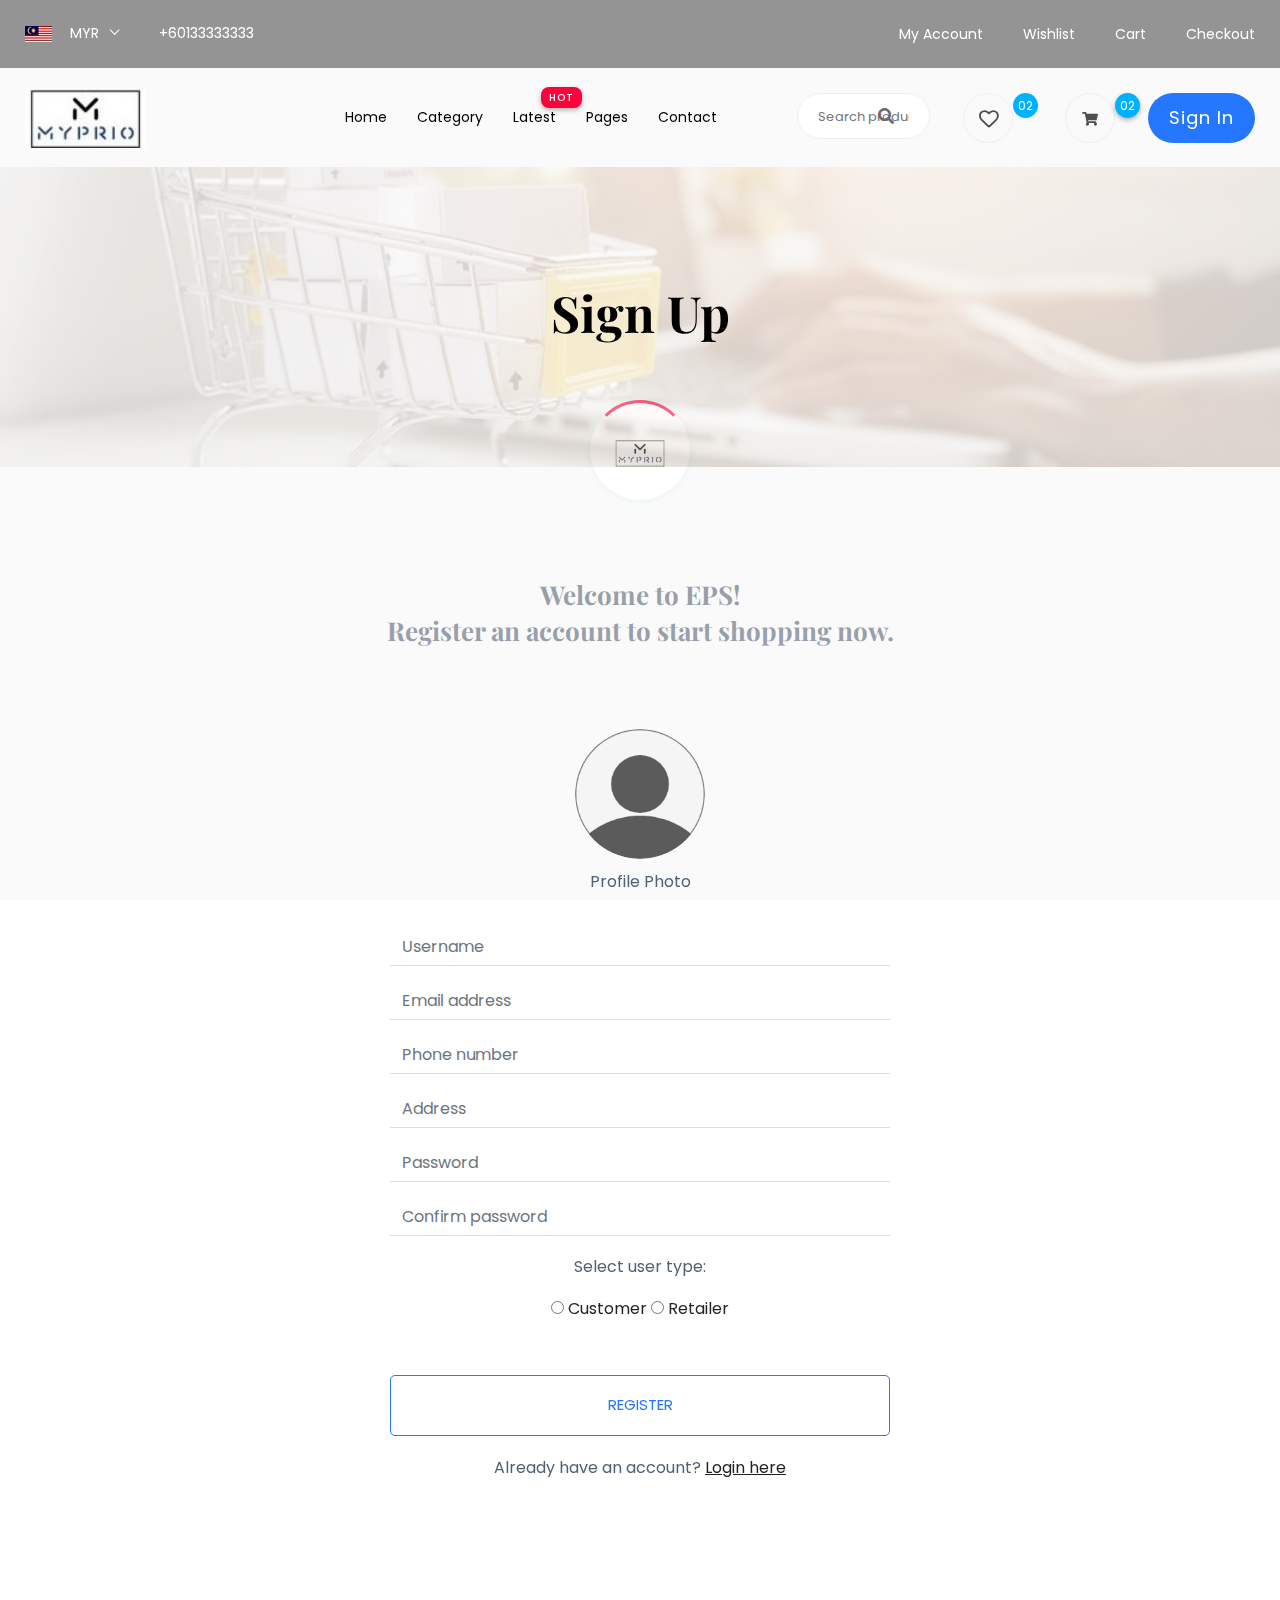
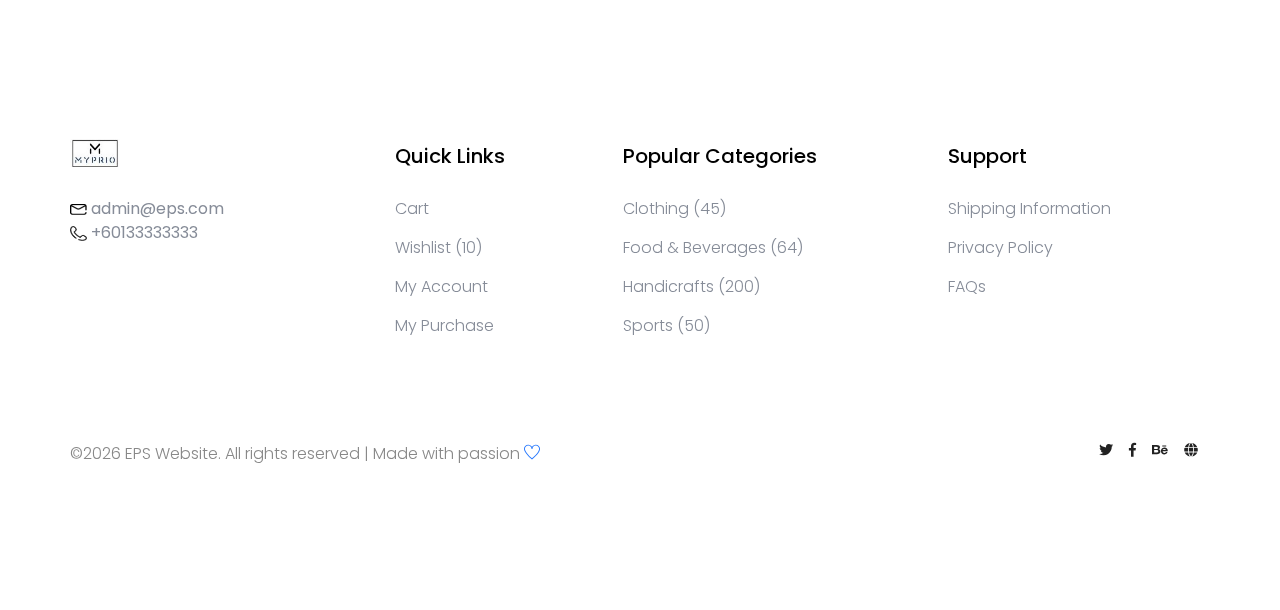
<file: register.html>
<!doctype html>
<html lang="zxx">

<head>
    <meta charset="utf-8">
    <meta http-equiv="x-ua-compatible" content="ie=edge">
    <title>EPS </title>
    <meta name="description" content="">
    <meta name="viewport" content="width=device-width, initial-scale=1">
    <link rel="manifest" href="site.webmanifest">
    <link rel="shortcut icon" type="image/x-icon" href="assets/img/favicon.ico">

    <!-- CSS here -->
        <link rel="stylesheet" href="assets/css/bootstrap.min.css">
        <link rel="stylesheet" href="assets/css/owl.carousel.min.css">
        <link rel="stylesheet" href="assets/css/flaticon.css">
        <link rel="stylesheet" href="assets/css/slicknav.css">
        <link rel="stylesheet" href="assets/css/animate.min.css">
        <link rel="stylesheet" href="assets/css/magnific-popup.css">
        <link rel="stylesheet" href="assets/css/fontawesome-all.min.css">
        <link rel="stylesheet" href="assets/css/themify-icons.css">
        <link rel="stylesheet" href="assets/css/slick.css">
        <link rel="stylesheet" href="assets/css/nice-select.css">
        <link rel="stylesheet" href="assets/css/style.css">
</head>

<body>
       
    <!-- Preloader Start -->
    <div id="preloader-active">
        <div class="preloader d-flex align-items-center justify-content-center">
            <div class="preloader-inner position-relative">
                <div class="preloader-circle"></div>
                <div class="preloader-img pere-text">
                    <img src="assets/img/logo/latest.jpg" alt="">
                </div>
            </div>
        </div>
    </div>
    <!-- Preloader Start -->

    <header>
        <!-- Header Start -->
       <div class="header-area">
            <div class="main-header ">
                <div class="header-top top-bg d-none d-lg-block">
                   <div class="container-fluid">
                       <div class="col-xl-12">
                            <div class="row d-flex justify-content-between align-items-center">
                                <div class="header-info-left d-flex">
                                    <div class="flag">
                                        <img src="assets/img/icon/myr.png" alt="">
                                    </div>
                                    <div class="select-this">
                                        <form action="#">
                                            <div class="select-itms">
                                                <select name="select" id="select1">
                                                    <option value="">MYR</option>
                                                    <!-- <option value="">SPN</option>
                                                    <option value="">CDA</option>
                                                    <option value="">USD</option> -->
                                                </select>
                                            </div>
                                        </form>
                                    </div>
                                    <ul class="contact-now">     
                                        <li>+60133333333</li>
                                    </ul>
                                </div>
                                <div class="header-info-right">
                                   <ul>                                          
                                       <li><a href="#">My Account</a>
                                            <!-- <ul class="submenu">
                                                <li><a href="#">My Profile</a></li>
                                                <li><a href="#">My Purchase</a></li>
                                                <li><a href="#">Logout</a></li>
                                            </ul> -->
                                       </li>
                                       <li><a href="wishlist.html">Wishlist</a></li>
                                       <li><a href="cart.html">Cart</a></li>
                                       <li><a href="checkout.html">Checkout</a></li>
                                   </ul>
                                </div>
                            </div>
                       </div>
                   </div>
                </div>
               <div class="header-bottom  header-sticky">
                    <div class="container-fluid">
                        <div class="row align-items-center">
                            <!-- Logo -->
                            <div class="col-xl-1 col-lg-1 col-md-1 col-sm-3">
                                <div class="logo">
                                  <a href="index.html"><img src="assets/img/logo/latest.jpg" alt="" style="height: 60px;"></a>
                                </div>
                            </div>
                            <div class="col-xl-6 col-lg-8 col-md-7 col-sm-5">
                                <!-- Main-menu -->
                                <div class="main-menu f-right d-none d-lg-block">
                                    <nav>                                                
                                        <ul id="navigation">                                                                                                                                     
                                            <li><a href="index.html">Home</a></li>
                                            <li><a href="#">Category</a>
                                                <ul class="submenu">
                                                    <li><a href="Catagori.html">Accessories</a></li>
                                                    <li><a href="Catagori.html">Art & Collectibles</a></li>
                                                    <li><a href="Catagori.html">Bath & Body</a></li>
                                                    <li><a href="Catagori.html">Clothing</a></li>
                                                    <li><a href="Catagori.html">electronics & Appliances</a></li>
                                                    <li><a href="Catagori.html">Food & Beverages</a></li>
                                                    <li><a href="Catagori.html">Handicrafts</a></li>
                                                    <li><a href="Catagori.html">Sports</a></li>
                                                </ul></li>
                                            <li class="hot"><a href="#">Latest</a>
                                                <ul class="submenu">
                                                    <li><a href="search_result.html">Search Result</a></li>
                                                    <li><a href="product_details.html">Product Details</a></li>
                                                </ul>
                                            </li>
                                            <!-- <li><a href="blog.html">Blog</a>
                                                <ul class="submenu">
                                                    <li><a href="blog.html">Blog</a></li>
                                                    <li><a href="single-blog.html">Blog Details</a></li>
                                                </ul>
                                            </li> -->
                                            <li><a href="#">Pages</a>
                                                <ul class="submenu">
                                                    <li><a href="login.html">Login</a></li>
                                                    <li><a href="elements.html">Element</a></li>
                                                    <li><a href="about.html">About</a></li>
                                                    <li><a href="confirmation.html">Confirmation</a></li>
                                                    <li><a href="cart.html">Shopping Cart</a></li>
                                                    <li><a href="checkout.html">Product Checkout</a></li>
                                                </ul>
                                            </li>
                                            <li><a href="contact.html">Contact</a></li>
                                        </ul>
                                    </nav>
                                </div>
                            </div> 
                            <div class="col-xl-5 col-lg-3 col-md-3 col-sm-3 fix-card">
                                <ul class="header-right f-right d-none d-lg-block d-flex justify-content-between">
                                    <li class="d-none d-xl-block">
                                        <div class="form-box f-right ">
                                            <input type="text" name="Search" placeholder="Search products">
                                            <div class="search-icon">
                                                <a href="search_result.html"><i class="fas fa-search special-tag"></i></a>
                                            </div>
                                        </div>
                                     </li>
                                    <li class=" d-none d-xl-block">
                                        <div class="favorit-items">
                                            <a href="wishlist.html"><i class="far fa-heart"></i></a>
                                        </div>
                                    </li>
                                    <li>
                                        <div class="shopping-card">
                                            <a href="cart.html"><i class="fas fa-shopping-cart"></i></a>
                                        </div>
                                    </li>
                                   <li class="d-none d-lg-block"><a href="login.html" class="btn header-btn">Sign in</a></li>
                                </ul>
                            </div>
                            <!-- Mobile Menu -->
                            <div class="col-12">
                                <div class="mobile_menu d-block d-lg-none"></div>
                            </div>
                        </div>
                    </div>
               </div>
            </div>
       </div>
        <!-- Header End -->
    </header>

    <!-- slider Area Start-->
    <div class="slider-area ">
        <!-- Mobile Menu -->
        <div class="single-slider slider-height2 d-flex align-items-center" data-background="assets/img/hero/theme.png">
            <div class="container">
                <div class="row">
                    <div class="col-xl-12">
                        <div class="hero-cap text-center">
                            <h2>Sign Up</h2>
                        </div>
                    </div>
                </div>
            </div>
        </div>
    </div>
    <!-- slider Area End-->

    <div style="height:30px;"></div>

    <!--================login_part Area =================-->
    <section class="login_part section">
                <div class="row-col-lg-12 row-col-md-12">
                    <div class="login_part_form" style="text-align: center;">
                        <div class="login_part_form_iner">
                            <h3 style="margin-left: auto; margin-right: auto;">Welcome to EPS! <br>
                                Register an account to start shopping now.</h3>

                            <form class="row contact_form" action="#" method="post" novalidate="novalidate">
                                 <div class="col-md-12 form-group p_star">
                                    <div class="image-upload">
                                    <label for="file">
                                    <img src="assets/img/hero/image.png" id="output" style="width: 130px; height: 130px; border-radius: 50%;">
                                    <input id="file" type="file" name="image" accept="image/gif, image/jpeg, image/png" onchange="loadFile(event)" style="display: none;"  /></label>
                                    <p>Profile Photo</p>
                                    </div>
                                </div>

                                <div class="col-md-12 form-group p_star">
                                    <input type="text" class="form-control" id="username" name="name" value=""
                                        placeholder="Username" style="width: 500px; margin-left: auto; margin-right: auto;">
                                </div>

                                <!--  -->

                                <div class="col-md-12 form-group p_star">
                                    <input type="text" class="form-control" id="email" name="email" value=""
                                        placeholder="Email address" style="width: 500px; margin-left: auto; margin-right: auto;">
                                </div>

                                <div class="col-md-12 form-group p_star">
                                    <input type="text" class="form-control" id="phone" name="phone" value=""
                                        placeholder="Phone number" style="width: 500px; margin-left: auto; margin-right: auto;">
                                </div>

                                <div class="col-md-12 form-group p_star">
                                    <input type="text" class="form-control" id="address" name="phone" value=""
                                        placeholder="Address" style="width: 500px; margin-left: auto; margin-right: auto;">
                                </div>


                                <div class="col-md-12 form-group p_star">
                                    <input type="password" class="form-control" id="password" name="password" value=""
                                        placeholder="Password" style="width: 500px; margin-left: auto; margin-right: auto;">
                                </div>

                                <div class="col-md-12 form-group p_star">
                                    <input type="password" class="form-control" id="confirm_password" name="password" value=""
                                        placeholder="Confirm password" style="width: 500px; margin-left: auto; margin-right: auto;">
                                </div>

                                <div class="col-md-12 form-group p_star">
                                 <p>Select user type:</p>
                                    <input type="radio" id="customer" name="user type" value="customer">
                                    <label for="customer">Customer</label>
                                    <input type="radio" id="retailer" name="user type" value="retailer">
                                    <label for="retailer">Retailer</label><br>
                                </div>

                                <div class="col-md-12 form-group">
                                    <button type="submit" value="submit" class="btn_3" style="width: 500px; margin-left: auto; margin-right: auto;">
                                        REGISTER
                                    </button>
                                     <p style="text-align: center;">Already have an account? <a href="login.html" style="color: #f5f5f5;"><u>Login here</u></a></p>
                            
                                </div>
                            </form>
                        </div>
                    </div>
                </div>
            </div>
        </div>
    </section>
    <!--================login_part end =================-->

    <footer>

        <!-- Footer Start-->
        <div class="footer-area footer-padding">
            <div class="container">
                <div class="row d-flex justify-content-between">
                    <div class="col-xl-3 col-lg-3 col-md-5 col-sm-6">
                       <div class="single-footer-caption mb-50">
                         <div class="single-footer-caption mb-30">
                              <!-- logo -->
                             <div class="footer-logo">
                                 <a href="index.html"><img src="assets/img/logo/latest.jpg" style="width: 50px; height: 28px;" alt=""></a>
                             </div>
                             <div class="footer-tittle">
                                 <div class="footer-pera">
                                     <img src="assets/img/icon_email.png" alt="email" style="width: 17px; height: 11px"> admin@eps.com <br>
                                     <img src="assets/img/icon_phone.png" alt="email" style="width: 17px;">   +60133333333
                                </div>
                             </div>
                         </div>
                       </div>
                    </div>
                    <div class="col-xl-2 col-lg-3 col-md-3 col-sm-5">
                        <div class="single-footer-caption mb-50">
                            <div class="footer-tittle">
                                <h4>Quick Links</h4>
                                <ul>
                                    <li><a href="#">Cart</a></li>
                                    <li><a href="#">Wishlist (10)</a></li>
                                    <li><a href="#">My Account</a></li>
                                    <li><a href="#">My Purchase</a></li>
                                </ul>
                            </div>
                        </div>
                    </div>
                    <div class="col-xl-3 col-lg-3 col-md-4 col-sm-7">
                        <div class="single-footer-caption mb-50">
                            <div class="footer-tittle">
                                <h4>Popular Categories</h4>
                                <ul>
                                    <li><a href="#">Clothing (45)</a></li>
                                    <li><a href="#">Food & Beverages (64)</a></li>
                                    <li><a href="#">Handicrafts (200)</a></li>
                                    <li><a href="#">Sports (50)</a></li>
                                </ul>
                            </div>
                        </div>
                    </div>
                    <div class="col-xl-3 col-lg-3 col-md-5 col-sm-7">
                        <div class="single-footer-caption mb-50">
                            <div class="footer-tittle">
                                <h4>Support</h4>
                                <ul>
                                    <li><a href="#">Shipping Information</a></li>
                                    <li><a href="#">Privacy Policy</a></li>
                                    <li><a href="#">FAQs</a></li>
                               </ul>
                            </div>
                        </div>
                    </div>
                </div>
                <!-- Footer bottom -->
                <div class="row">
                 <div class="col-xl-7 col-lg-7 col-md-7">
                     <div class="footer-copy-right">
                         <p><!-- Link back to Colorlib can't be removed. Template is licensed under CC BY 3.0. -->
   &copy;<script>document.write(new Date().getFullYear());</script> EPS Website. All rights reserved | Made with passion <i class="ti-heart" aria-hidden="true"></i>
   <!-- Link back to Colorlib can't be removed. Template is licensed under CC BY 3.0. --></p>                   </div>
                 </div>
                  <div class="col-xl-5 col-lg-5 col-md-5">
                     <div class="footer-copy-right f-right">
                         <!-- social -->
                         <div class="footer-social">
                             <a href="#"><i class="fab fa-twitter"></i></a>
                             <a href="#"><i class="fab fa-facebook-f"></i></a>
                             <a href="#"><i class="fab fa-behance"></i></a>
                             <a href="#"><i class="fas fa-globe"></i></a>
                         </div>
                     </div>
                 </div>
             </div>
            </div>
        </div>
        <!-- Footer End-->
 
    </footer>

<!-- JS here -->

    <!-- All JS Custom Plugins Link Here here -->
    <script src="./assets/js/vendor/modernizr-3.5.0.min.js"></script>
    
    <!-- Jquery, Popper, Bootstrap -->
    <script src="./assets/js/vendor/jquery-1.12.4.min.js"></script>
    <script src="./assets/js/popper.min.js"></script>
    <script src="./assets/js/bootstrap.min.js"></script>
    <!-- Jquery Mobile Menu -->
    <script src="./assets/js/jquery.slicknav.min.js"></script>

    <!-- Jquery Slick , Owl-Carousel Plugins -->
    <script src="./assets/js/owl.carousel.min.js"></script>
    <script src="./assets/js/slick.min.js"></script>

    <!-- One Page, Animated-HeadLin -->
    <script src="./assets/js/wow.min.js"></script>
    <script src="./assets/js/animated.headline.js"></script>
    
    <!-- Scrollup, nice-select, sticky -->
    <script src="./assets/js/jquery.scrollUp.min.js"></script>
    <script src="./assets/js/jquery.nice-select.min.js"></script>
    <script src="./assets/js/jquery.sticky.js"></script>
    <script src="./assets/js/jquery.magnific-popup.js"></script>

    <!-- contact js -->
    <script src="./assets/js/contact.js"></script>
    <script src="./assets/js/jquery.form.js"></script>
    <script src="./assets/js/jquery.validate.min.js"></script>
    <script src="./assets/js/mail-script.js"></script>
    <script src="./assets/js/jquery.ajaxchimp.min.js"></script>
    
    <!-- Jquery Plugins, main Jquery -->	
    <script src="./assets/js/plugins.js"></script>
    <script src="./assets/js/main.js"></script>

    <script>
        var loadFile = function(event) {
	    var image = document.getElementById('output');
	    image.src = URL.createObjectURL(event.target.files[0]);
        };
    </script>

    </body>
</html>
</file>
<file: assets/css/flaticon.css>
/*
  	Flaticon icon font: Flaticon
  	Creation date: 30/12/2019 07:11
  	*/

@font-face {
  font-family: "Flaticon";
  src: url("../fonts/Flaticon.eot");
  src: url("../fonts/Flaticon.eot?#iefix") format("embedded-opentype"),
       url("../fonts/Flaticon.woff2") format("woff2"),
       url("../fonts/Flaticon.woff") format("woff"),
       url("../fonts/Flaticon.ttf") format("truetype"),
       url("../fonts/Flaticon.svg#Flaticon") format("svg");
  font-weight: normal;
  font-style: normal;
}

@media screen and (-webkit-min-device-pixel-ratio:0) {
  @font-face {
    font-family: "Flaticon";
    src: url("../fonts/Flaticon.svg#Flaticon") format("svg");
  }
}

[class^="flaticon-"]:before, [class*=" flaticon-"]:before,
[class^="flaticon-"]:after, [class*=" flaticon-"]:after {   
  font-family: Flaticon;
  font-style: normal;
}

.flaticon-quote:before { content: "\f100"; }
.flaticon-shopping-cart-black-shape:before { content: "\f101"; }
</file>
<file: assets/css/themify-icons.css>
@font-face {
	font-family: 'themify';
	src:url('../fonts/themify.eot?-fvbane');


	src:url('../fonts/themify.eot?#iefix-fvbane') format('embedded-opentype'),
		url('../fonts/themify.woff?-fvbane') format('woff'),
		url('../fonts/themify.ttf?-fvbane') format('truetype'),
		url('../fonts/themify.svg?-fvbane#themify') format('svg');
	font-weight: normal;
	font-style: normal;
}

[class^="ti-"], [class*=" ti-"] {
	font-family: 'themify';
	speak: none;
	font-style: normal;
	font-weight: normal;
	font-variant: normal;
	text-transform: none;
	line-height: 1;

	/* Better Font Rendering =========== */
	-webkit-font-smoothing: antialiased;
	-moz-osx-font-smoothing: grayscale;
}

.ti-wand:before {
	content: "\e600";
}
.ti-volume:before {
	content: "\e601";
}
.ti-user:before {
	content: "\e602";
}
.ti-unlock:before {
	content: "\e603";
}
.ti-unlink:before {
	content: "\e604";
}
.ti-trash:before {
	content: "\e605";
}
.ti-thought:before {
	content: "\e606";
}
.ti-target:before {
	content: "\e607";
}
.ti-tag:before {
	content: "\e608";
}
.ti-tablet:before {
	content: "\e609";
}
.ti-star:before {
	content: "\e60a";
}
.ti-spray:before {
	content: "\e60b";
}
.ti-signal:before {
	content: "\e60c";
}
.ti-shopping-cart:before {
	content: "\e60d";
}
.ti-shopping-cart-full:before {
	content: "\e60e";
}
.ti-settings:before {
	content: "\e60f";
}
.ti-search:before {
	content: "\e610";
}
.ti-zoom-in:before {
	content: "\e611";
}
.ti-zoom-out:before {
	content: "\e612";
}
.ti-cut:before {
	content: "\e613";
}
.ti-ruler:before {
	content: "\e614";
}
.ti-ruler-pencil:before {
	content: "\e615";
}
.ti-ruler-alt:before {
	content: "\e616";
}
.ti-bookmark:before {
	content: "\e617";
}
.ti-bookmark-alt:before {
	content: "\e618";
}
.ti-reload:before {
	content: "\e619";
}
.ti-plus:before {
	content: "\e61a";
}
.ti-pin:before {
	content: "\e61b";
}
.ti-pencil:before {
	content: "\e61c";
}
.ti-pencil-alt:before {
	content: "\e61d";
}
.ti-paint-roller:before {
	content: "\e61e";
}
.ti-paint-bucket:before {
	content: "\e61f";
}
.ti-na:before {
	content: "\e620";
}
.ti-mobile:before {
	content: "\e621";
}
.ti-minus:before {
	content: "\e622";
}
.ti-medall:before {
	content: "\e623";
}
.ti-medall-alt:before {
	content: "\e624";
}
.ti-marker:before {
	content: "\e625";
}
.ti-marker-alt:before {
	content: "\e626";
}
.ti-arrow-up:before {
	content: "\e627";
}
.ti-arrow-right:before {
	content: "\e628";
}
.ti-arrow-left:before {
	content: "\e629";
}
.ti-arrow-down:before {
	content: "\e62a";
}
.ti-lock:before {
	content: "\e62b";
}
.ti-location-arrow:before {
	content: "\e62c";
}
.ti-link:before {
	content: "\e62d";
}
.ti-layout:before {
	content: "\e62e";
}
.ti-layers:before {
	content: "\e62f";
}
.ti-layers-alt:before {
	content: "\e630";
}
.ti-key:before {
	content: "\e631";
}
.ti-import:before {
	content: "\e632";
}
.ti-image:before {
	content: "\e633";
}
.ti-heart:before {
	content: "\e634";
}
.ti-heart-broken:before {
	content: "\e635";
}
.ti-hand-stop:before {
	content: "\e636";
}
.ti-hand-open:before {
	content: "\e637";
}
.ti-hand-drag:before {
	content: "\e638";
}
.ti-folder:before {
	content: "\e639";
}
.ti-flag:before {
	content: "\e63a";
}
.ti-flag-alt:before {
	content: "\e63b";
}
.ti-flag-alt-2:before {
	content: "\e63c";
}
.ti-eye:before {
	content: "\e63d";
}
.ti-export:before {
	content: "\e63e";
}
.ti-exchange-vertical:before {
	content: "\e63f";
}
.ti-desktop:before {
	content: "\e640";
}
.ti-cup:before {
	content: "\e641";
}
.ti-crown:before {
	content: "\e642";
}
.ti-comments:before {
	content: "\e643";
}
.ti-comment:before {
	content: "\e644";
}
.ti-comment-alt:before {
	content: "\e645";
}
.ti-close:before {
	content: "\e646";
}
.ti-clip:before {
	content: "\e647";
}
.ti-angle-up:before {
	content: "\e648";
}
.ti-angle-right:before {
	content: "\e649";
}
.ti-angle-left:before {
	content: "\e64a";
}
.ti-angle-down:before {
	content: "\e64b";
}
.ti-check:before {
	content: "\e64c";
}
.ti-check-box:before {
	content: "\e64d";
}
.ti-camera:before {
	content: "\e64e";
}
.ti-announcement:before {
	content: "\e64f";
}
.ti-brush:before {
	content: "\e650";
}
.ti-briefcase:before {
	content: "\e651";
}
.ti-bolt:before {
	content: "\e652";
}
.ti-bolt-alt:before {
	content: "\e653";
}
.ti-blackboard:before {
	content: "\e654";
}
.ti-bag:before {
	content: "\e655";
}
.ti-move:before {
	content: "\e656";
}
.ti-arrows-vertical:before {
	content: "\e657";
}
.ti-arrows-horizontal:before {
	content: "\e658";
}
.ti-fullscreen:before {
	content: "\e659";
}
.ti-arrow-top-right:before {
	content: "\e65a";
}
.ti-arrow-top-left:before {
	content: "\e65b";
}
.ti-arrow-circle-up:before {
	content: "\e65c";
}
.ti-arrow-circle-right:before {
	content: "\e65d";
}
.ti-arrow-circle-left:before {
	content: "\e65e";
}
.ti-arrow-circle-down:before {
	content: "\e65f";
}
.ti-angle-double-up:before {
	content: "\e660";
}
.ti-angle-double-right:before {
	content: "\e661";
}
.ti-angle-double-left:before {
	content: "\e662";
}
.ti-angle-double-down:before {
	content: "\e663";
}
.ti-zip:before {
	content: "\e664";
}
.ti-world:before {
	content: "\e665";
}
.ti-wheelchair:before {
	content: "\e666";
}
.ti-view-list:before {
	content: "\e667";
}
.ti-view-list-alt:before {
	content: "\e668";
}
.ti-view-grid:before {
	content: "\e669";
}
.ti-uppercase:before {
	content: "\e66a";
}
.ti-upload:before {
	content: "\e66b";
}
.ti-underline:before {
	content: "\e66c";
}
.ti-truck:before {
	content: "\e66d";
}
.ti-timer:before {
	content: "\e66e";
}
.ti-ticket:before {
	content: "\e66f";
}
.ti-thumb-up:before {
	content: "\e670";
}
.ti-thumb-down:before {
	content: "\e671";
}
.ti-text:before {
	content: "\e672";
}
.ti-stats-up:before {
	content: "\e673";
}
.ti-stats-down:before {
	content: "\e674";
}
.ti-split-v:before {
	content: "\e675";
}
.ti-split-h:before {
	content: "\e676";
}
.ti-smallcap:before {
	content: "\e677";
}
.ti-shine:before {
	content: "\e678";
}
.ti-shift-right:before {
	content: "\e679";
}
.ti-shift-left:before {
	content: "\e67a";
}
.ti-shield:before {
	content: "\e67b";
}
.ti-notepad:before {
	content: "\e67c";
}
.ti-server:before {
	content: "\e67d";
}
.ti-quote-right:before {
	content: "\e67e";
}
.ti-quote-left:before {
	content: "\e67f";
}
.ti-pulse:before {
	content: "\e680";
}
.ti-printer:before {
	content: "\e681";
}
.ti-power-off:before {
	content: "\e682";
}
.ti-plug:before {
	content: "\e683";
}
.ti-pie-chart:before {
	content: "\e684";
}
.ti-paragraph:before {
	content: "\e685";
}
.ti-panel:before {
	content: "\e686";
}
.ti-package:before {
	content: "\e687";
}
.ti-music:before {
	content: "\e688";
}
.ti-music-alt:before {
	content: "\e689";
}
.ti-mouse:before {
	content: "\e68a";
}
.ti-mouse-alt:before {
	content: "\e68b";
}
.ti-money:before {
	content: "\e68c";
}
.ti-microphone:before {
	content: "\e68d";
}
.ti-menu:before {
	content: "\e68e";
}
.ti-menu-alt:before {
	content: "\e68f";
}
.ti-map:before {
	content: "\e690";
}
.ti-map-alt:before {
	content: "\e691";
}
.ti-loop:before {
	content: "\e692";
}
.ti-location-pin:before {
	content: "\e693";
}
.ti-list:before {
	content: "\e694";
}
.ti-light-bulb:before {
	content: "\e695";
}
.ti-Italic:before {
	content: "\e696";
}
.ti-info:before {
	content: "\e697";
}
.ti-infinite:before {
	content: "\e698";
}
.ti-id-badge:before {
	content: "\e699";
}
.ti-hummer:before {
	content: "\e69a";
}
.ti-home:before {
	content: "\e69b";
}
.ti-help:before {
	content: "\e69c";
}
.ti-headphone:before {
	content: "\e69d";
}
.ti-harddrives:before {
	content: "\e69e";
}
.ti-harddrive:before {
	content: "\e69f";
}
.ti-gift:before {
	content: "\e6a0";
}
.ti-game:before {
	content: "\e6a1";
}
.ti-filter:before {
	content: "\e6a2";
}
.ti-files:before {
	content: "\e6a3";
}
.ti-file:before {
	content: "\e6a4";
}
.ti-eraser:before {
	content: "\e6a5";
}
.ti-envelope:before {
	content: "\e6a6";
}
.ti-download:before {
	content: "\e6a7";
}
.ti-direction:before {
	content: "\e6a8";
}
.ti-direction-alt:before {
	content: "\e6a9";
}
.ti-dashboard:before {
	content: "\e6aa";
}
.ti-control-stop:before {
	content: "\e6ab";
}
.ti-control-shuffle:before {
	content: "\e6ac";
}
.ti-control-play:before {
	content: "\e6ad";
}
.ti-control-pause:before {
	content: "\e6ae";
}
.ti-control-forward:before {
	content: "\e6af";
}
.ti-control-backward:before {
	content: "\e6b0";
}
.ti-cloud:before {
	content: "\e6b1";
}
.ti-cloud-up:before {
	content: "\e6b2";
}
.ti-cloud-down:before {
	content: "\e6b3";
}
.ti-clipboard:before {
	content: "\e6b4";
}
.ti-car:before {
	content: "\e6b5";
}
.ti-calendar:before {
	content: "\e6b6";
}
.ti-book:before {
	content: "\e6b7";
}
.ti-bell:before {
	content: "\e6b8";
}
.ti-basketball:before {
	content: "\e6b9";
}
.ti-bar-chart:before {
	content: "\e6ba";
}
.ti-bar-chart-alt:before {
	content: "\e6bb";
}
.ti-back-right:before {
	content: "\e6bc";
}
.ti-back-left:before {
	content: "\e6bd";
}
.ti-arrows-corner:before {
	content: "\e6be";
}
.ti-archive:before {
	content: "\e6bf";
}
.ti-anchor:before {
	content: "\e6c0";
}
.ti-align-right:before {
	content: "\e6c1";
}
.ti-align-left:before {
	content: "\e6c2";
}
.ti-align-justify:before {
	content: "\e6c3";
}
.ti-align-center:before {
	content: "\e6c4";
}
.ti-alert:before {
	content: "\e6c5";
}
.ti-alarm-clock:before {
	content: "\e6c6";
}
.ti-agenda:before {
	content: "\e6c7";
}
.ti-write:before {
	content: "\e6c8";
}
.ti-window:before {
	content: "\e6c9";
}
.ti-widgetized:before {
	content: "\e6ca";
}
.ti-widget:before {
	content: "\e6cb";
}
.ti-widget-alt:before {
	content: "\e6cc";
}
.ti-wallet:before {
	content: "\e6cd";
}
.ti-video-clapper:before {
	content: "\e6ce";
}
.ti-video-camera:before {
	content: "\e6cf";
}
.ti-vector:before {
	content: "\e6d0";
}
.ti-themify-logo:before {
	content: "\e6d1";
}
.ti-themify-favicon:before {
	content: "\e6d2";
}
.ti-themify-favicon-alt:before {
	content: "\e6d3";
}
.ti-support:before {
	content: "\e6d4";
}
.ti-stamp:before {
	content: "\e6d5";
}
.ti-split-v-alt:before {
	content: "\e6d6";
}
.ti-slice:before {
	content: "\e6d7";
}
.ti-shortcode:before {
	content: "\e6d8";
}
.ti-shift-right-alt:before {
	content: "\e6d9";
}
.ti-shift-left-alt:before {
	content: "\e6da";
}
.ti-ruler-alt-2:before {
	content: "\e6db";
}
.ti-receipt:before {
	content: "\e6dc";
}
.ti-pin2:before {
	content: "\e6dd";
}
.ti-pin-alt:before {
	content: "\e6de";
}
.ti-pencil-alt2:before {
	content: "\e6df";
}
.ti-palette:before {
	content: "\e6e0";
}
.ti-more:before {
	content: "\e6e1";
}
.ti-more-alt:before {
	content: "\e6e2";
}
.ti-microphone-alt:before {
	content: "\e6e3";
}
.ti-magnet:before {
	content: "\e6e4";
}
.ti-line-double:before {
	content: "\e6e5";
}
.ti-line-dotted:before {
	content: "\e6e6";
}
.ti-line-dashed:before {
	content: "\e6e7";
}
.ti-layout-width-full:before {
	content: "\e6e8";
}
.ti-layout-width-default:before {
	content: "\e6e9";
}
.ti-layout-width-default-alt:before {
	content: "\e6ea";
}
.ti-layout-tab:before {
	content: "\e6eb";
}
.ti-layout-tab-window:before {
	content: "\e6ec";
}
.ti-layout-tab-v:before {
	content: "\e6ed";
}
.ti-layout-tab-min:before {
	content: "\e6ee";
}
.ti-layout-slider:before {
	content: "\e6ef";
}
.ti-layout-slider-alt:before {
	content: "\e6f0";
}
.ti-layout-sidebar-right:before {
	content: "\e6f1";
}
.ti-layout-sidebar-none:before {
	content: "\e6f2";
}
.ti-layout-sidebar-left:before {
	content: "\e6f3";
}
.ti-layout-placeholder:before {
	content: "\e6f4";
}
.ti-layout-menu:before {
	content: "\e6f5";
}
.ti-layout-menu-v:before {
	content: "\e6f6";
}
.ti-layout-menu-separated:before {
	content: "\e6f7";
}
.ti-layout-menu-full:before {
	content: "\e6f8";
}
.ti-layout-media-right-alt:before {
	content: "\e6f9";
}
.ti-layout-media-right:before {
	content: "\e6fa";
}
.ti-layout-media-overlay:before {
	content: "\e6fb";
}
.ti-layout-media-overlay-alt:before {
	content: "\e6fc";
}
.ti-layout-media-overlay-alt-2:before {
	content: "\e6fd";
}
.ti-layout-media-left-alt:before {
	content: "\e6fe";
}
.ti-layout-media-left:before {
	content: "\e6ff";
}
.ti-layout-media-center-alt:before {
	content: "\e700";
}
.ti-layout-media-center:before {
	content: "\e701";
}
.ti-layout-list-thumb:before {
	content: "\e702";
}
.ti-layout-list-thumb-alt:before {
	content: "\e703";
}
.ti-layout-list-post:before {
	content: "\e704";
}
.ti-layout-list-large-image:before {
	content: "\e705";
}
.ti-layout-line-solid:before {
	content: "\e706";
}
.ti-layout-grid4:before {
	content: "\e707";
}
.ti-layout-grid3:before {
	content: "\e708";
}
.ti-layout-grid2:before {
	content: "\e709";
}
.ti-layout-grid2-thumb:before {
	content: "\e70a";
}
.ti-layout-cta-right:before {
	content: "\e70b";
}
.ti-layout-cta-left:before {
	content: "\e70c";
}
.ti-layout-cta-center:before {
	content: "\e70d";
}
.ti-layout-cta-btn-right:before {
	content: "\e70e";
}
.ti-layout-cta-btn-left:before {
	content: "\e70f";
}
.ti-layout-column4:before {
	content: "\e710";
}
.ti-layout-column3:before {
	content: "\e711";
}
.ti-layout-column2:before {
	content: "\e712";
}
.ti-layout-accordion-separated:before {
	content: "\e713";
}
.ti-layout-accordion-merged:before {
	content: "\e714";
}
.ti-layout-accordion-list:before {
	content: "\e715";
}
.ti-ink-pen:before {
	content: "\e716";
}
.ti-info-alt:before {
	content: "\e717";
}
.ti-help-alt:before {
	content: "\e718";
}
.ti-headphone-alt:before {
	content: "\e719";
}
.ti-hand-point-up:before {
	content: "\e71a";
}
.ti-hand-point-right:before {
	content: "\e71b";
}
.ti-hand-point-left:before {
	content: "\e71c";
}
.ti-hand-point-down:before {
	content: "\e71d";
}
.ti-gallery:before {
	content: "\e71e";
}
.ti-face-smile:before {
	content: "\e71f";
}
.ti-face-sad:before {
	content: "\e720";
}
.ti-credit-card:before {
	content: "\e721";
}
.ti-control-skip-forward:before {
	content: "\e722";
}
.ti-control-skip-backward:before {
	content: "\e723";
}
.ti-control-record:before {
	content: "\e724";
}
.ti-control-eject:before {
	content: "\e725";
}
.ti-comments-smiley:before {
	content: "\e726";
}
.ti-brush-alt:before {
	content: "\e727";
}
.ti-youtube:before {
	content: "\e728";
}
.ti-vimeo:before {
	content: "\e729";
}
.ti-twitter:before {
	content: "\e72a";
}
.ti-time:before {
	content: "\e72b";
}
.ti-tumblr:before {
	content: "\e72c";
}
.ti-skype:before {
	content: "\e72d";
}
.ti-share:before {
	content: "\e72e";
}
.ti-share-alt:before {
	content: "\e72f";
}
.ti-rocket:before {
	content: "\e730";
}
.ti-pinterest:before {
	content: "\e731";
}
.ti-new-window:before {
	content: "\e732";
}
.ti-microsoft:before {
	content: "\e733";
}
.ti-list-ol:before {
	content: "\e734";
}
.ti-linkedin:before {
	content: "\e735";
}
.ti-layout-sidebar-2:before {
	content: "\e736";
}
.ti-layout-grid4-alt:before {
	content: "\e737";
}
.ti-layout-grid3-alt:before {
	content: "\e738";
}
.ti-layout-grid2-alt:before {
	content: "\e739";
}
.ti-layout-column4-alt:before {
	content: "\e73a";
}
.ti-layout-column3-alt:before {
	content: "\e73b";
}
.ti-layout-column2-alt:before {
	content: "\e73c";
}
.ti-instagram:before {
	content: "\e73d";
}
.ti-google:before {
	content: "\e73e";
}
.ti-github:before {
	content: "\e73f";
}
.ti-flickr:before {
	content: "\e740";
}
.ti-facebook:before {
	content: "\e741";
}
.ti-dropbox:before {
	content: "\e742";
}
.ti-dribbble:before {
	content: "\e743";
}
.ti-apple:before {
	content: "\e744";
}
.ti-android:before {
	content: "\e745";
}
.ti-save:before {
	content: "\e746";
}
.ti-save-alt:before {
	content: "\e747";
}
.ti-yahoo:before {
	content: "\e748";
}
.ti-wordpress:before {
	content: "\e749";
}
.ti-vimeo-alt:before {
	content: "\e74a";
}
.ti-twitter-alt:before {
	content: "\e74b";
}
.ti-tumblr-alt:before {
	content: "\e74c";
}
.ti-trello:before {
	content: "\e74d";
}
.ti-stack-overflow:before {
	content: "\e74e";
}
.ti-soundcloud:before {
	content: "\e74f";
}
.ti-sharethis:before {
	content: "\e750";
}
.ti-sharethis-alt:before {
	content: "\e751";
}
.ti-reddit:before {
	content: "\e752";
}
.ti-pinterest-alt:before {
	content: "\e753";
}
.ti-microsoft-alt:before {
	content: "\e754";
}
.ti-linux:before {
	content: "\e755";
}
.ti-jsfiddle:before {
	content: "\e756";
}
.ti-joomla:before {
	content: "\e757";
}
.ti-html5:before {
	content: "\e758";
}
.ti-flickr-alt:before {
	content: "\e759";
}
.ti-email:before {
	content: "\e75a";
}
.ti-drupal:before {
	content: "\e75b";
}
.ti-dropbox-alt:before {
	content: "\e75c";
}
.ti-css3:before {
	content: "\e75d";
}
.ti-rss:before {
	content: "\e75e";
}
.ti-rss-alt:before {
	content: "\e75f";
}
</file>
<file: assets/css/nice-select.css>
.nice-select {
  -webkit-tap-highlight-color: transparent;
  background-color: #fff;
  border-radius: 5px;
  border: solid 1px #e8e8e8;
  box-sizing: border-box;
  clear: both;
  cursor: pointer;
  display: block;
  float: left;
  font-family: inherit;
  font-size: 14px;
  font-weight: normal;
  height: 42px;
  line-height: 40px;
  outline: none;
  padding-left: 18px;
  padding-right: 30px;
  position: relative;
  text-align: left !important;
  -webkit-transition: all 0.2s ease-in-out;
  transition: all 0.2s ease-in-out;
  -webkit-user-select: none;
     -moz-user-select: none;
      -ms-user-select: none;
          user-select: none;
  white-space: nowrap;
  width: auto; }
  .nice-select:hover {
    border-color: #dbdbdb; }
  .nice-select:active, .nice-select.open, .nice-select:focus {
    border-color: #999; }
  .nice-select:after {
    border-bottom: 2px solid #999;
    border-right: 2px solid #999;
    content: '';
    display: block;
    height: 5px;
    margin-top: -4px;
    pointer-events: none;
    position: absolute;
    right: 12px;
    top: 50%;
    -webkit-transform-origin: 66% 66%;
        -ms-transform-origin: 66% 66%;
            transform-origin: 66% 66%;
    -webkit-transform: rotate(45deg);
        -ms-transform: rotate(45deg);
            transform: rotate(45deg);
    -webkit-transition: all 0.15s ease-in-out;
    transition: all 0.15s ease-in-out;
    width: 5px; }
  .nice-select.open:after {
    -webkit-transform: rotate(-135deg);
        -ms-transform: rotate(-135deg);
            transform: rotate(-135deg); }
  .nice-select.open .list {
    opacity: 1;
    pointer-events: auto;
    -webkit-transform: scale(1) translateY(0);
        -ms-transform: scale(1) translateY(0);
            transform: scale(1) translateY(0); }
  .nice-select.disabled {
    border-color: #ededed;
    color: #999;
    pointer-events: none; }
    .nice-select.disabled:after {
      border-color: #cccccc; }
  .nice-select.wide {
    width: 100%; }
    .nice-select.wide .list {
      left: 0 !important;
      right: 0 !important; }
  .nice-select.right {
    float: right; }
    .nice-select.right .list {
      left: auto;
      right: 0; }
  .nice-select.small {
    font-size: 12px;
    height: 36px;
    line-height: 34px; }
    .nice-select.small:after {
      height: 4px;
      width: 4px; }
    .nice-select.small .option {
      line-height: 34px;
      min-height: 34px; }
  .nice-select .list {
    background-color: #fff;
    border-radius: 5px;
    box-shadow: 0 0 0 1px rgba(68, 68, 68, 0.11);
    box-sizing: border-box;
    margin-top: 4px;
    opacity: 0;
    overflow: hidden;
    padding: 0;
    pointer-events: none;
    position: absolute;
    top: 100%;
    left: 0;
    -webkit-transform-origin: 50% 0;
        -ms-transform-origin: 50% 0;
            transform-origin: 50% 0;
    -webkit-transform: scale(0.75) translateY(-21px);
        -ms-transform: scale(0.75) translateY(-21px);
            transform: scale(0.75) translateY(-21px);
    -webkit-transition: all 0.2s cubic-bezier(0.5, 0, 0, 1.25), opacity 0.15s ease-out;
    transition: all 0.2s cubic-bezier(0.5, 0, 0, 1.25), opacity 0.15s ease-out;
    z-index: 9; }
    .nice-select .list:hover .option:not(:hover) {
      background-color: transparent !important; }
  .nice-select .option {
    cursor: pointer;
    font-weight: 400;
    line-height: 40px;
    list-style: none;
    min-height: 40px;
    outline: none;
    padding-left: 18px;
    padding-right: 29px;
    text-align: left;
    -webkit-transition: all 0.2s;
    transition: all 0.2s; }
    .nice-select .option:hover, .nice-select .option.focus, .nice-select .option.selected.focus {
      background-color: #f6f6f6; }
    .nice-select .option.selected {
      font-weight: bold; }
    .nice-select .option.disabled {
      background-color: transparent;
      color: #999;
      cursor: default; }

.no-csspointerevents .nice-select .list {
  display: none; }

.no-csspointerevents .nice-select.open .list {
  display: block; }
</file>
